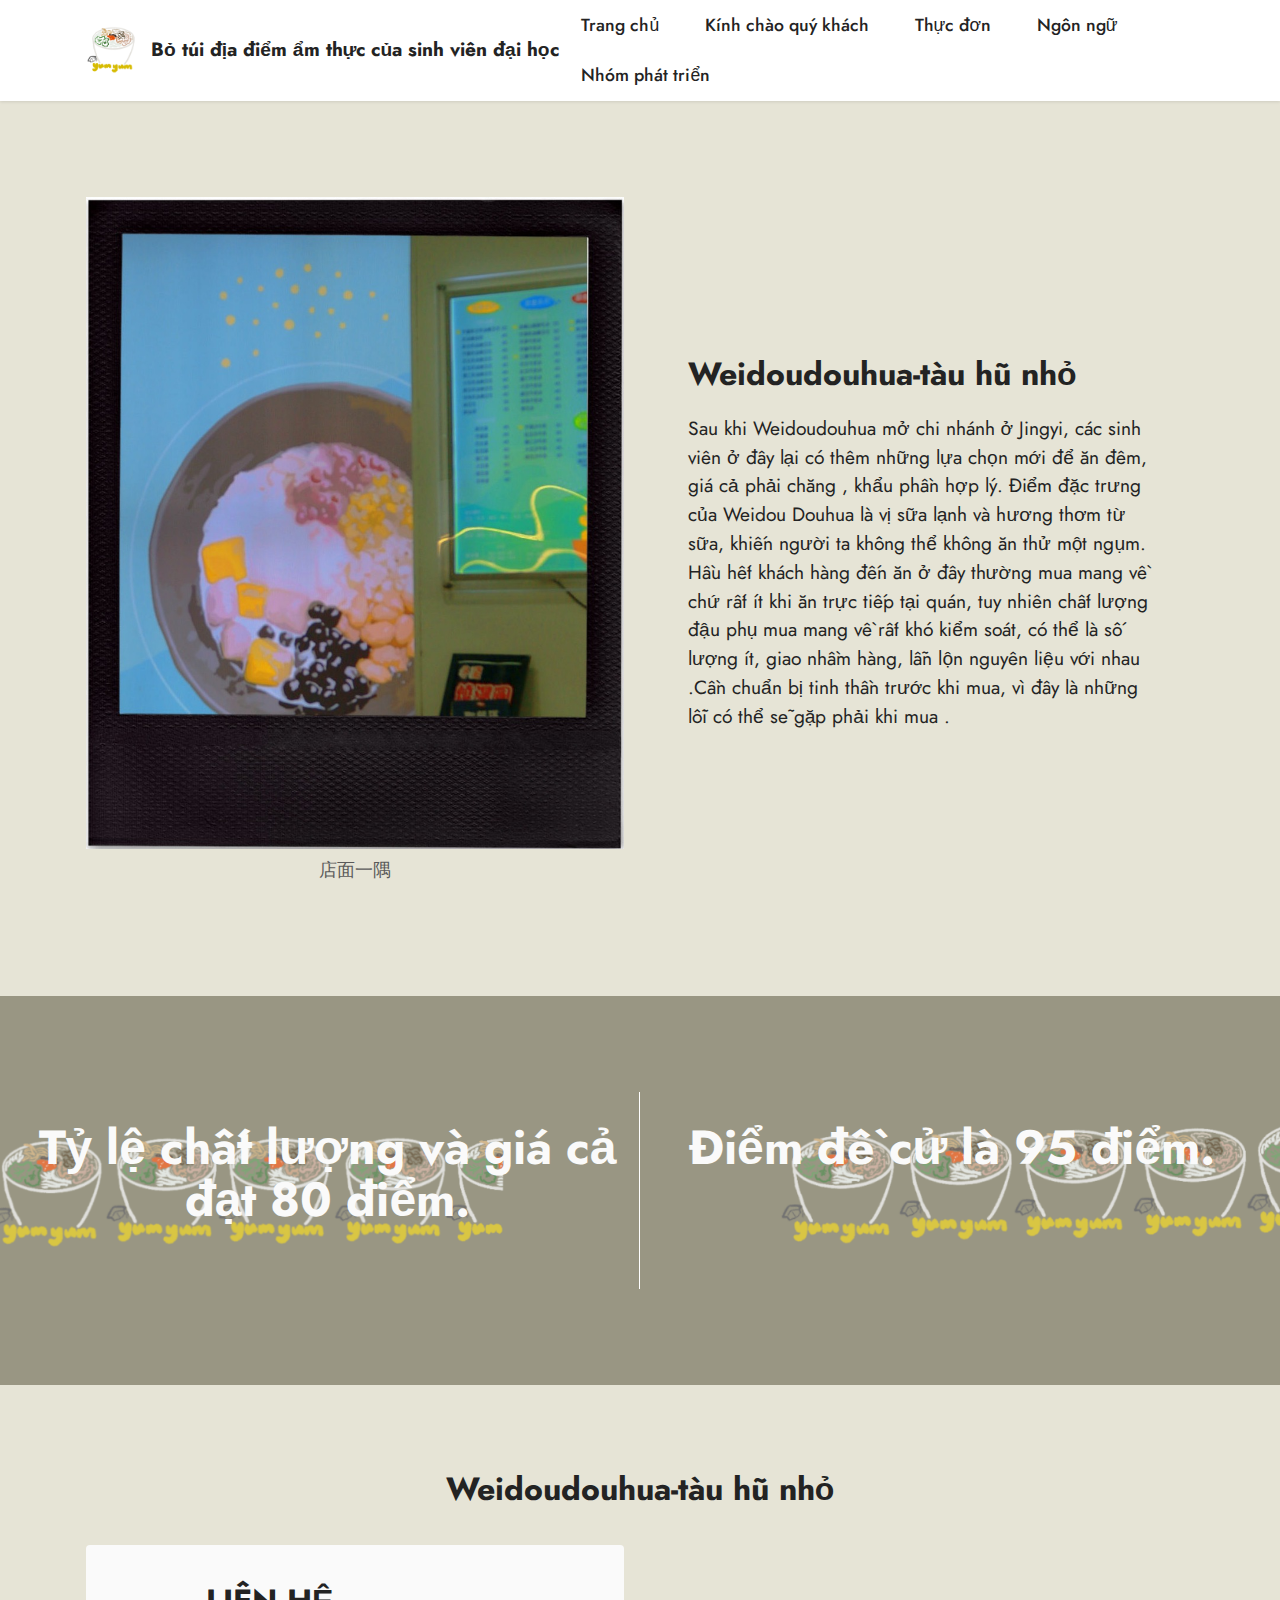
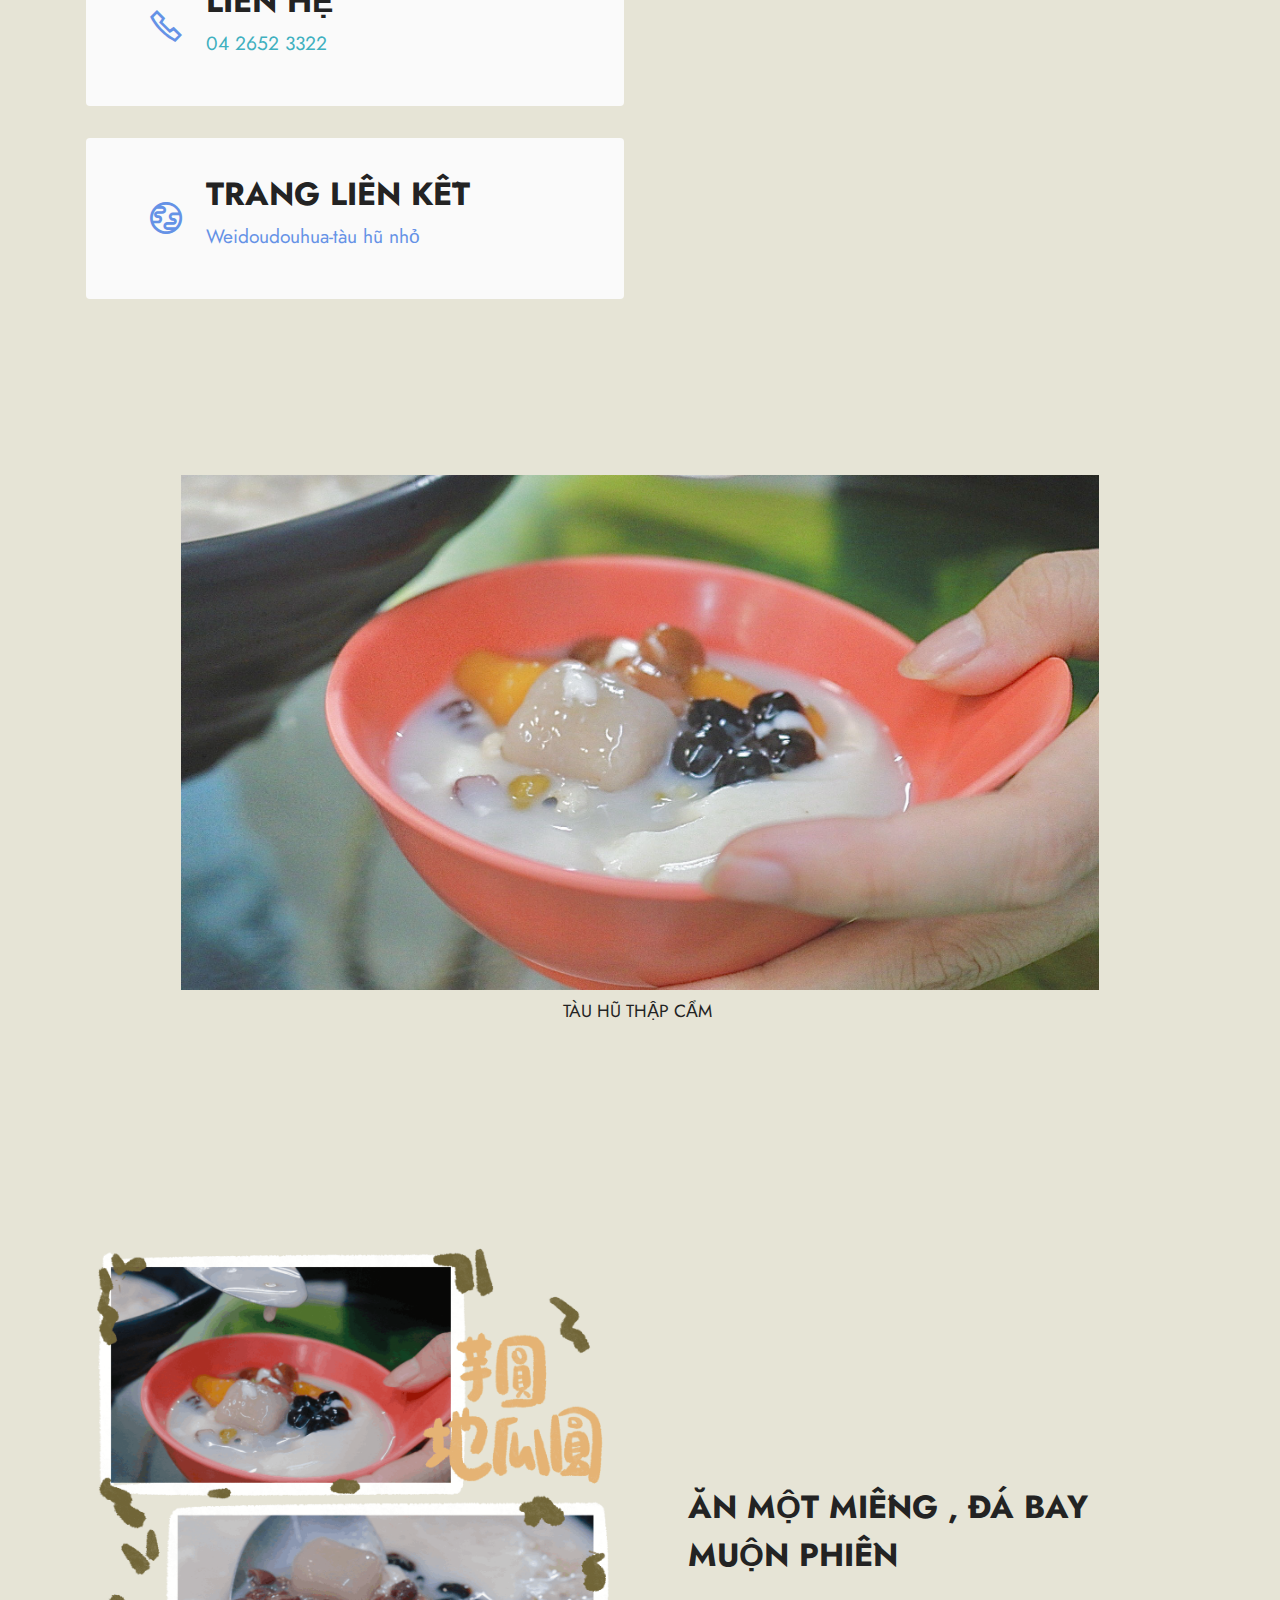
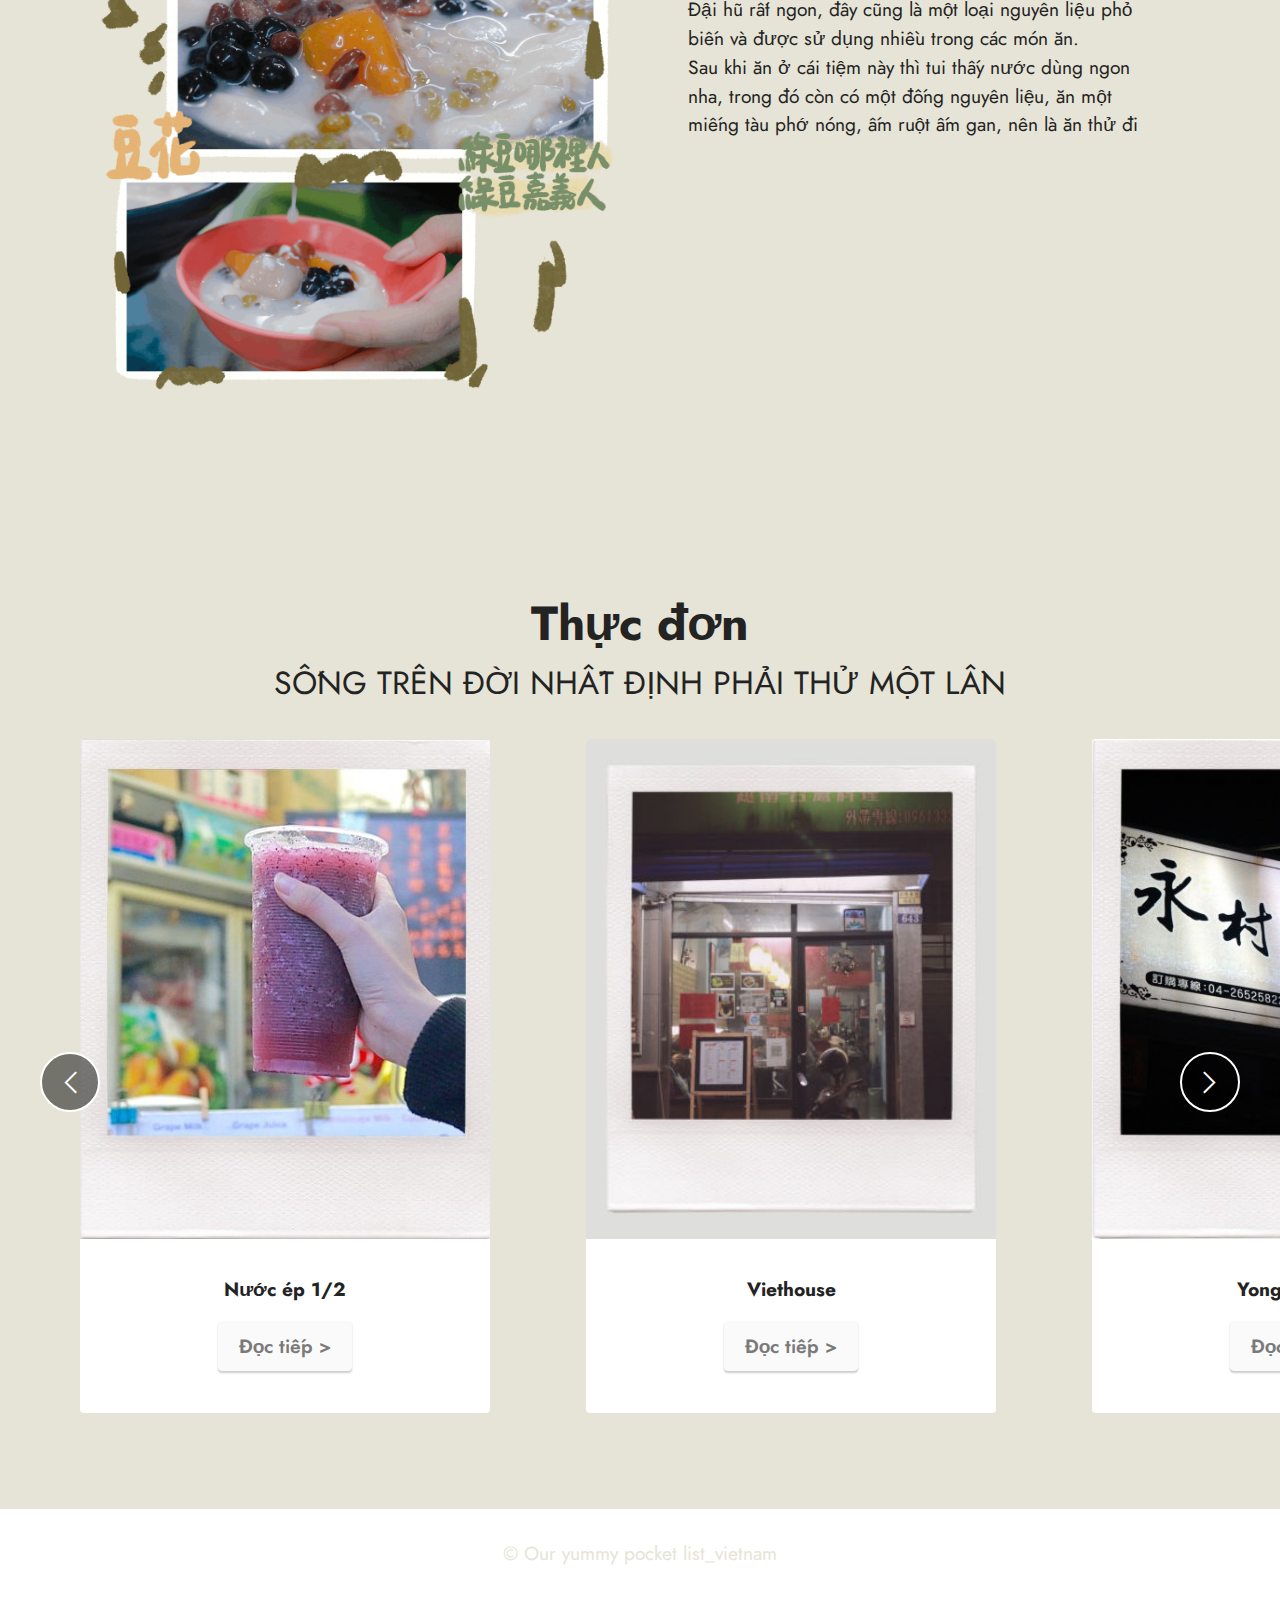
<file: page1.html>
<!DOCTYPE html>
<html  >
<head>
  <!-- Site made with Mobirise Website Builder v5.7.4, https://mobirise.com -->
  <meta charset="UTF-8">
  <meta http-equiv="X-UA-Compatible" content="IE=edge">
  <meta name="generator" content="Mobirise v5.7.4, mobirise.com">
  <meta name="viewport" content="width=device-width, initial-scale=1, minimum-scale=1">
  <link rel="shortcut icon" href="assets/images/img-634.png" type="image/x-icon">
  <meta name="description" content="">
  
  
  <title>WEIDOUDOUHUA</title>
  <link rel="stylesheet" href="assets/web/assets/mobirise-icons2/mobirise2.css">
  <link rel="stylesheet" href="assets/bootstrap/css/bootstrap.min.css">
  <link rel="stylesheet" href="assets/bootstrap/css/bootstrap-grid.min.css">
  <link rel="stylesheet" href="assets/bootstrap/css/bootstrap-reboot.min.css">
  <link rel="stylesheet" href="assets/dropdown/css/style.css">
  <link rel="stylesheet" href="assets/socicon/css/styles.css">
  <link rel="stylesheet" href="assets/theme/css/style.css">
  <link rel="preload" href="https://fonts.googleapis.com/css?family=Jost:100,200,300,400,500,600,700,800,900,100i,200i,300i,400i,500i,600i,700i,800i,900i&display=swap" as="style" onload="this.onload=null;this.rel='stylesheet'">
  <noscript><link rel="stylesheet" href="https://fonts.googleapis.com/css?family=Jost:100,200,300,400,500,600,700,800,900,100i,200i,300i,400i,500i,600i,700i,800i,900i&display=swap"></noscript>
  <link rel="preload" as="style" href="assets/mobirise/css/mbr-additional.css"><link rel="stylesheet" href="assets/mobirise/css/mbr-additional.css" type="text/css">

  
  
  
</head>
<body>
  
  <section data-bs-version="5.1" class="menu menu2 cid-tqVtWistrh" once="menu" id="menu2-k">
    
    <nav class="navbar navbar-dropdown navbar-expand-lg">
        <div class="container">
            <div class="navbar-brand">
                <span class="navbar-logo">
                    <a href="index.html#top">
                        <img src="assets/images/img-634.png" alt="Mobirise Website Builder" style="height: 3rem;">
                    </a>
                </span>
                <span class="navbar-caption-wrap"><a class="navbar-caption text-black text-primary display-7" href="index.html#slider2-c">Bỏ túi địa điểm ẩm thực của sinh viên đại học</a></span>
            </div>
            <button class="navbar-toggler" type="button" data-toggle="collapse" data-bs-toggle="collapse" data-target="#navbarSupportedContent" data-bs-target="#navbarSupportedContent" aria-controls="navbarNavAltMarkup" aria-expanded="false" aria-label="Toggle navigation">
                <div class="hamburger">
                    <span></span>
                    <span></span>
                    <span></span>
                    <span></span>
                </div>
            </button>
            <div class="collapse navbar-collapse" id="navbarSupportedContent">
                <ul class="navbar-nav nav-dropdown nav-right" data-app-modern-menu="true"><li class="nav-item"><a class="nav-link link text-black text-primary display-4" href="indexviet.html#slider2-c">Trang chủ</a></li>
                    <li class="nav-item"><a class="nav-link link text-black text-primary display-4" href="indexviet.html#content4-2">Kính chào quý khách</a></li>
                    <li class="nav-item"><a class="nav-link link text-black text-primary display-4" href="indexviet.html#slider6-g">Thực đơn</a>
                    </li><li class="nav-item"><a class="nav-link link text-black text-primary display-4" href="indexviet.html#clients2-h">Ngôn ngữ</a></li><li class="nav-item"><a class="nav-link link text-black text-primary display-4" href="indexviet.html#team1-7">Nhóm phát triển</a></li></ul>
                
                
            </div>
        </div>
    </nav>
</section>

<section data-bs-version="5.1" class="image1 cid-tsy5G3tSpG" id="image1-y">
    

    
    

    <div class="container">
        <div class="row align-items-center">
            <div class="col-12 col-lg-6">
                <div class="image-wrapper">
                    <img src="assets/images/b62ce9c8-58a0-49eb-9f51-6bebfd694317-1256x1256.jpeg" alt="Mobirise Website Builder">
                    <p class="mbr-description mbr-fonts-style pt-2 align-center display-4">店面一隅</p>
                </div>
            </div>
            <div class="col-12 col-lg">
                <div class="text-wrapper">
                    <h3 class="mbr-section-title mbr-fonts-style mb-3 display-5"><strong>Weidoudouhua-tàu hũ nhỏ</strong></h3>
                    <p class="mbr-text mbr-fonts-style display-7">Sau khi Weidoudouhua mở chi nhánh ở Jingyi, các sinh viên ở đây lại có thêm những lựa chọn mới để ăn đêm, giá cả phải chăng , khẩu phần hợp lý. Điểm đặc trưng của Weidou Douhua là vị sữa lạnh và hương thơm từ sữa,  khiến người ta không thể không ăn thử một ngụm. Hầu hết khách hàng đến ăn ở đây thường mua mang  về chứ rất ít khi ăn trực tiếp tại quán, tuy nhiên chất lượng đậu phụ mua mang về rất khó kiểm soát, có thể là số lượng ít, giao nhầm hàng, lẫn lộn nguyên liệu với nhau .Cần chuẩn bị tinh thần trước khi mua, vì đây là những lỗi có thể sẽ gặp phải khi mua .&nbsp;<br></p>
                </div>
            </div>
        </div>
    </div>
</section>

<section data-bs-version="5.1" class="info2 cid-tsy5Go1hzg" id="info2-z">
    

    
    <div class="mbr-overlay" style="opacity: 0.3; background-color: rgb(223, 223, 221);"></div>
    <div class="align-center container-fluid">
        <div class="row justify-content-center">
            <div class="card col-12 col-lg-6">
                <div class="wrapper">
                    <h3 class="mbr-section-title mb-4 mbr-fonts-style display-2"><strong>Tỷ lệ chất lượng và giá cả đạt 80 điểm.</strong></h3>
                    
                    
                </div>
            </div>
            <div class="col-12 col-lg-6">
                <div class="wrapper">
                    <h3 class="mbr-section-title mbr-fonts-style mb-4 display-2"><strong>Điểm đề cử là 95 điểm.</strong></h3>
                    
                    
                </div>
            </div>
        </div>
    </div>
</section>

<section data-bs-version="5.1" class="contacts3 map1 cid-tsy5GBcSRd" id="contacts3-10">

    

    
    
    <div class="container">
        <div class="mbr-section-head">
            <h3 class="mbr-section-title mbr-fonts-style align-center mb-0 display-5"><strong>Weidoudouhua-tàu hũ nhỏ</strong></h3>
            
        </div>
        <div class="row justify-content-center mt-4">
            <div class="card col-12 col-md-6">
                <div class="card-wrapper">
                    <div class="image-wrapper">
                        <span class="mbr-iconfont mobi-mbri-phone mobi-mbri"></span>
                    </div>
                    <div class="text-wrapper">
                        <h6 class="card-title mbr-fonts-style mb-1 display-5"><strong>LIÊN HỆ</strong></h6>
                        <p class="mbr-text mbr-fonts-style display-7">04 2652 3322</p>
                    </div>
                </div>
                <div class="card-wrapper">
                    <div class="image-wrapper">
                        <span class="mbr-iconfont mobi-mbri-globe mobi-mbri"></span>
                    </div>
                    <div class="text-wrapper">
                        <h6 class="card-title mbr-fonts-style mb-1 display-5"><strong>TRANG LIÊN KẾT</strong></h6>
                        <p class="mbr-text mbr-fonts-style display-7"><a href="https://www.facebook.com/profile.php?id=100054668040491" class="text-primary">Weidoudouhua-tàu hũ nhỏ</a></p>
                    </div>
                </div>
            </div>
            <div class="map-wrapper col-12 col-md-6">
                <div class="google-map"><iframe frameborder="0" style="border:0" src="https://www.google.com/maps/embed?pb=!1m18!1m12!1m3!1d3638.4238151086183!2d120.57300041494233!3d24.22695138435661!2m3!1f0!2f0!3f0!3m2!1i1024!2i768!4f13.1!3m3!1m2!1s0x346915aa8b830149%3A0x4735bd6307fee60f!2z5b6u6LGG6LGG6IqxKOmdnOWunOW6lyk!5e0!3m2!1szh-TW!2stw!4v1671997025146!5m2!1szh-TW!2stw" allowfullscreen=""></iframe></div>
            </div>
        </div>
    </div>
</section>

<section data-bs-version="5.1" class="image3 cid-tsy5GVcQih" id="image3-11">
    

    
    

    <div class="container">
        <div class="row justify-content-center">
            <div class="col-12 col-lg-10">
                <div class="image-wrapper">
                    <img src="assets/images/img-621-2048x1149.jpg" alt="Mobirise Website Builder">
                    <p class="mbr-description mbr-fonts-style mt-2 align-center display-4">TÀU HŨ THẬP CẨM&nbsp;</p>
                </div>
            </div>
        </div>
    </div>
</section>

<section data-bs-version="5.1" class="image1 cid-tsy5Hahjsw" id="image1-12">
    

    
    

    <div class="container">
        <div class="row align-items-center">
            <div class="col-12 col-lg-6">
                <div class="image-wrapper">
                    <img src="assets/images/img-709-1256x1807.png" alt="Mobirise Website Builder">
                    
                </div>
            </div>
            <div class="col-12 col-lg">
                <div class="text-wrapper">
                    <h3 class="mbr-section-title mbr-fonts-style mb-3 display-5"><strong>ĂN MỘT MIẾNG , ĐÁ BAY MUỘN PHIỀN</strong></h3>
                    <p class="mbr-text mbr-fonts-style display-7">Đậi hũ rất ngon, đây cũng là một loại nguyên liệu phỏ biến và được sử dụng nhiều trong các món ăn.
<br>Sau khi ăn ở cái tiệm này thì tui thấy nước dùng ngon nha, trong đó còn có một đống nguyên liệu, ăn một miếng tàu phớ nóng, ấm ruột ấm gan, nên là ăn thử đi&nbsp;<br></p>
                </div>
            </div>
        </div>
    </div>
</section>

<section data-bs-version="5.1" class="slider6 mbr-embla cid-tsy5HpzXBn" id="slider6-13">
    
    
    <div class="position-relative">
        <div class="mbr-section-head">
            <h4 class="mbr-section-title mbr-fonts-style align-center mb-0 display-2"><strong>Thực đơn</strong></h4>
            <h5 class="mbr-section-subtitle mbr-fonts-style align-center mb-0 mt-2 display-5">SỐNG TRÊN ĐỜI NHẤT ĐỊNH PHẢI THỬ MỘT LẦN</h5>
        </div>
        <div class="embla mt-4" data-skip-snaps="true" data-align="center" data-contain-scroll="trimSnaps" data-loop="true" data-auto-play="true" data-auto-play-interval="3" data-draggable="true">
            <div class="embla__viewport container-fluid">
                <div class="embla__container">
                    <div class="embla__slide slider-image item active" style="margin-left: 3rem; margin-right: 3rem;">
                        <div class="slide-content">
                            <div class="item-wrapper">
                                <div class="item-img">
                                    <img src="assets/images/2abb6703-3599-44a2-914f-c31e9ef9c022-600x600.jpeg" alt="Mobirise Website Builder" title="" data-slide-to="0" data-bs-slide-to="0">
                                </div>
                            </div>
                            <div class="item-content">
                                
                                <h6 class="item-subtitle mbr-fonts-style mt-1 display-7"><strong>Nước ép 1/2</strong></h6>
                                
                            </div>
                            <div class="mbr-section-btn item-footer mt-2"><a href="" class="btn item-btn btn-white display-7" target="_blank">Đọc tiếp&nbsp;&gt;</a></div>
                        </div>
                    </div>
                    <div class="embla__slide slider-image item" style="margin-left: 3rem; margin-right: 3rem;">
                        <div class="slide-content">
                            <div class="item-wrapper">
                                <div class="item-img">
                                    <img src="assets/images/1bdb8f2d-095b-4602-bcd3-5cc30f55a8aa-436x436.jpg" alt="Mobirise Website Builder" title="" data-slide-to="1" data-bs-slide-to="1">
                                </div>
                            </div>
                            <div class="item-content">
                                
                                <h6 class="item-subtitle mbr-fonts-style mt-1 display-7"><strong>Viethouse</strong></h6>
                                
                            </div>
                            <div class="mbr-section-btn item-footer mt-2"><a href="" class="btn item-btn btn-white display-7" target="_blank">Đọc tiếp &gt;</a></div>
                        </div>
                    </div>
                    <div class="embla__slide slider-image item" style="margin-left: 3rem; margin-right: 3rem;">
                        <div class="slide-content">
                            <div class="item-wrapper">
                                <div class="item-img">
                                    <img src="assets/images/4f0b6a95-b9a3-41aa-9430-6b5c0b8fabe5-600x600.jpeg" alt="Mobirise Website Builder" title="" data-slide-to="2" data-bs-slide-to="2">
                                </div>
                            </div>
                            <div class="item-content">
                                
                                <h6 class="item-subtitle mbr-fonts-style mt-1 display-7"><strong>Yongcunnong</strong></h6>
                                
                            </div>
                            <div class="mbr-section-btn item-footer mt-2"><a href="" class="btn item-btn btn-white display-7" target="_blank">Đọc tiếp&nbsp;&gt;</a></div>
                        </div>
                    </div>
                    <div class="embla__slide slider-image item" style="margin-left: 3rem; margin-right: 3rem;">
                        <div class="slide-content">
                            <div class="item-wrapper">
                                <div class="item-img">
                                    <img src="assets/images/88221adb-1496-4de0-8e82-42ca0547050a-600x600.jpeg" alt="Mobirise Website Builder" title="" data-slide-to="3" data-bs-slide-to="3">
                                </div>
                            </div>
                            <div class="item-content">
                                
                                <h6 class="item-subtitle mbr-fonts-style mt-1 display-7"><strong>HÀNH GIA - GÀ NƯỚNG MẬT&nbsp;</strong></h6>
                                
                            </div>
                            <div class="mbr-section-btn item-footer mt-2"><a href="" class="btn item-btn btn-white display-7" target="_blank">Đọc tiếp&nbsp;&gt;</a></div>
                        </div>
                    </div><div class="embla__slide slider-image item" style="margin-left: 3rem; margin-right: 3rem;">
                        <div class="slide-content">
                            <div class="item-wrapper">
                                <div class="item-img">
                                    <img src="assets/images/f6fc9eaa-9756-481c-b4cc-253535aa823e-433x433.jpg" alt="Mobirise Website Builder" title="" data-slide-to="4" data-bs-slide-to="4">
                                </div>
                            </div>
                            <div class="item-content">
                                
                                <h6 class="item-subtitle mbr-fonts-style mt-1 display-7"><strong>Vĩnh Đậu- YongDou</strong></h6>
                                
                            </div>
                            <div class="mbr-section-btn item-footer mt-2"><a href="" class="btn item-btn btn-white display-7" target="_blank">Đọc tiếp&nbsp;&gt;</a></div>
                        </div>
                    </div><div class="embla__slide slider-image item" style="margin-left: 3rem; margin-right: 3rem;">
                        <div class="slide-content">
                            <div class="item-wrapper">
                                <div class="item-img">
                                    <img src="assets/images/9c2fb2c6-bdda-42ee-a5f3-58882d8b5e0d-433x433.jpg" alt="Mobirise Website Builder" title="" data-slide-to="5" data-bs-slide-to="5">
                                </div>
                            </div>
                            <div class="item-content">
                                
                                <h6 class="item-subtitle mbr-fonts-style mt-1 display-7"><strong>Laodie - Cha</strong></h6>
                                
                            </div>
                            <div class="mbr-section-btn item-footer mt-2"><a href="" class="btn item-btn btn-white display-7" target="_blank">Đọc tiếp&nbsp;&gt;</a></div>
                        </div>
                    </div>
                </div>
            </div>
            <button class="embla__button embla__button--prev">
                <span class="mobi-mbri mobi-mbri-arrow-prev mbr-iconfont" aria-hidden="true"></span>
                <span class="sr-only visually-hidden visually-hidden">Previous</span>
            </button>
            <button class="embla__button embla__button--next">
                <span class="mobi-mbri mobi-mbri-arrow-next mbr-iconfont" aria-hidden="true"></span>
                <span class="sr-only visually-hidden visually-hidden">Next</span>
            </button>
        </div>
    </div>
</section>

<section data-bs-version="5.1" class="footer7 cid-tr0CLWF1OP" once="footers" id="footer7-l">

    

    

    <div class="container">
        <div class="media-container-row align-center mbr-white">
            <div class="col-12">
                <p class="mbr-text mb-0 mbr-fonts-style display-7">
                    © Our yummy pocket list_vietnam</p>
            </div>
        </div>
    </div>
</section> 
  
  
</body>
</html>
</file>
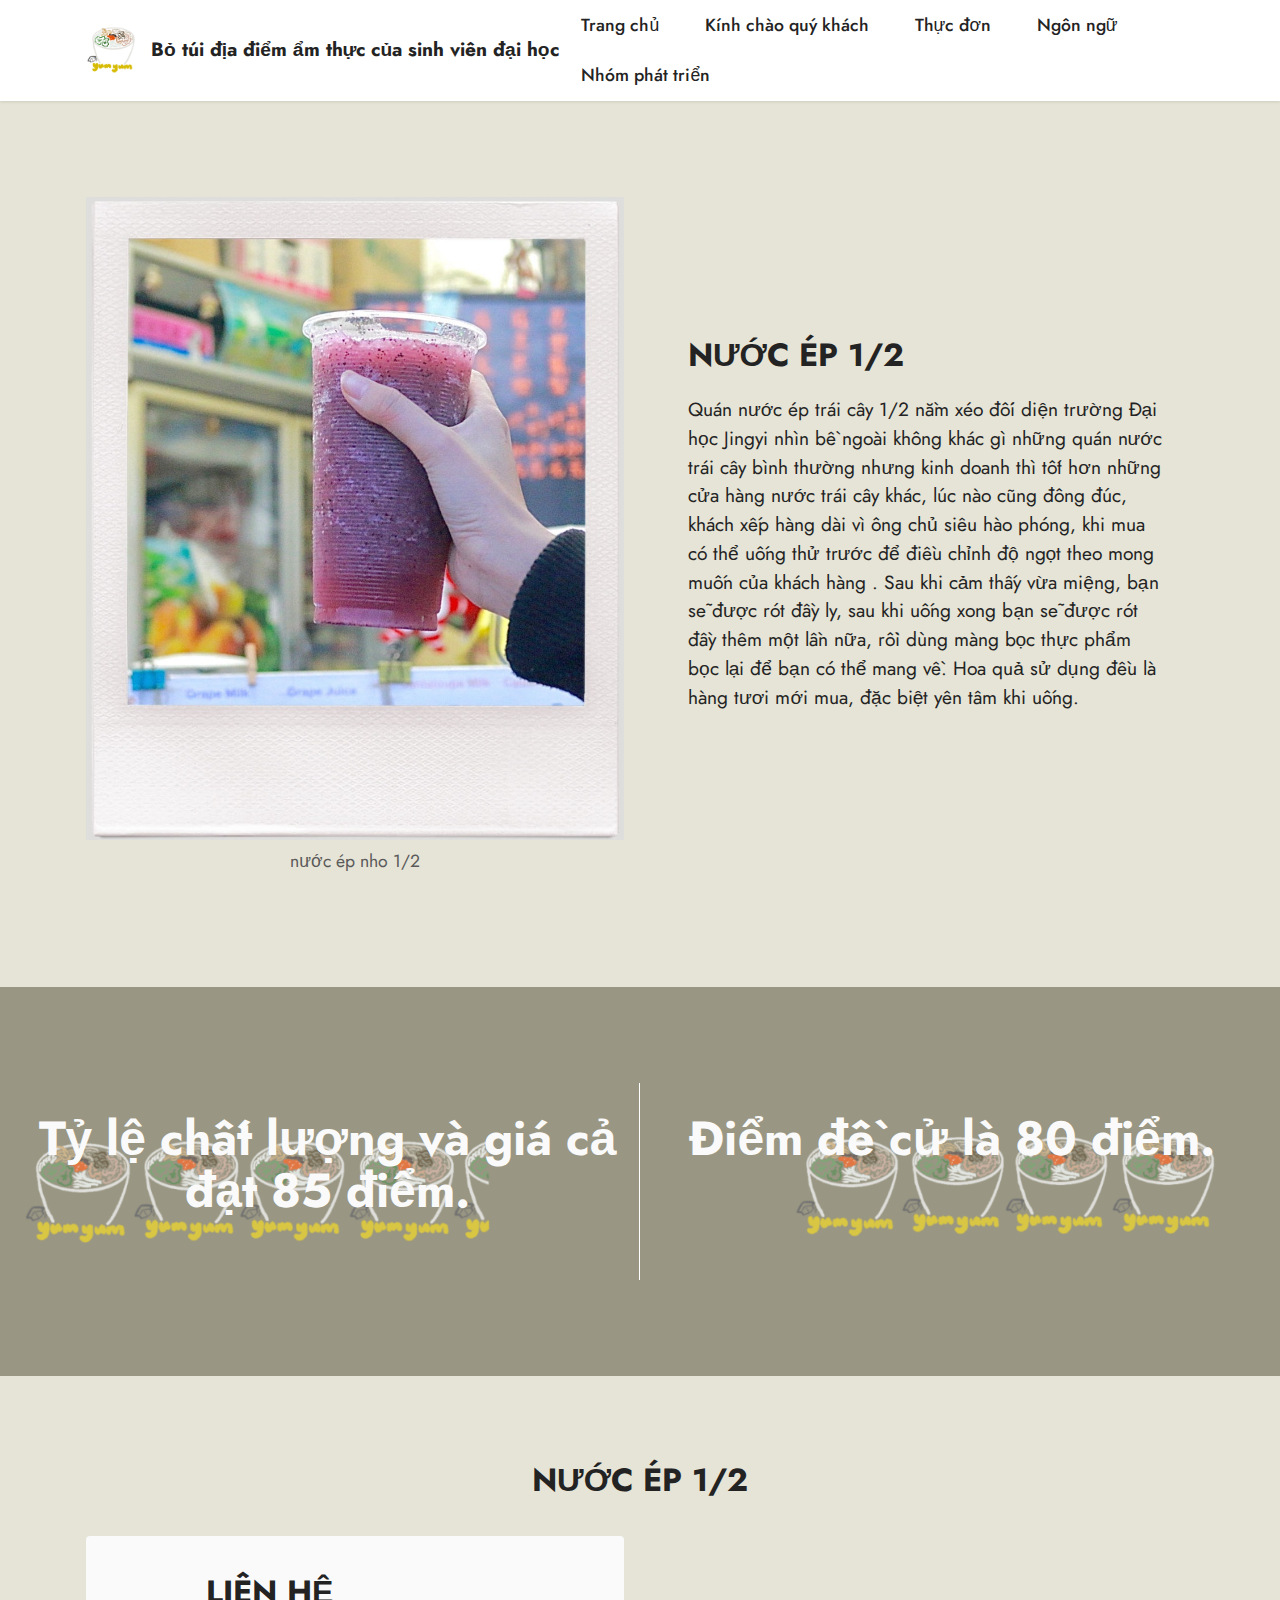
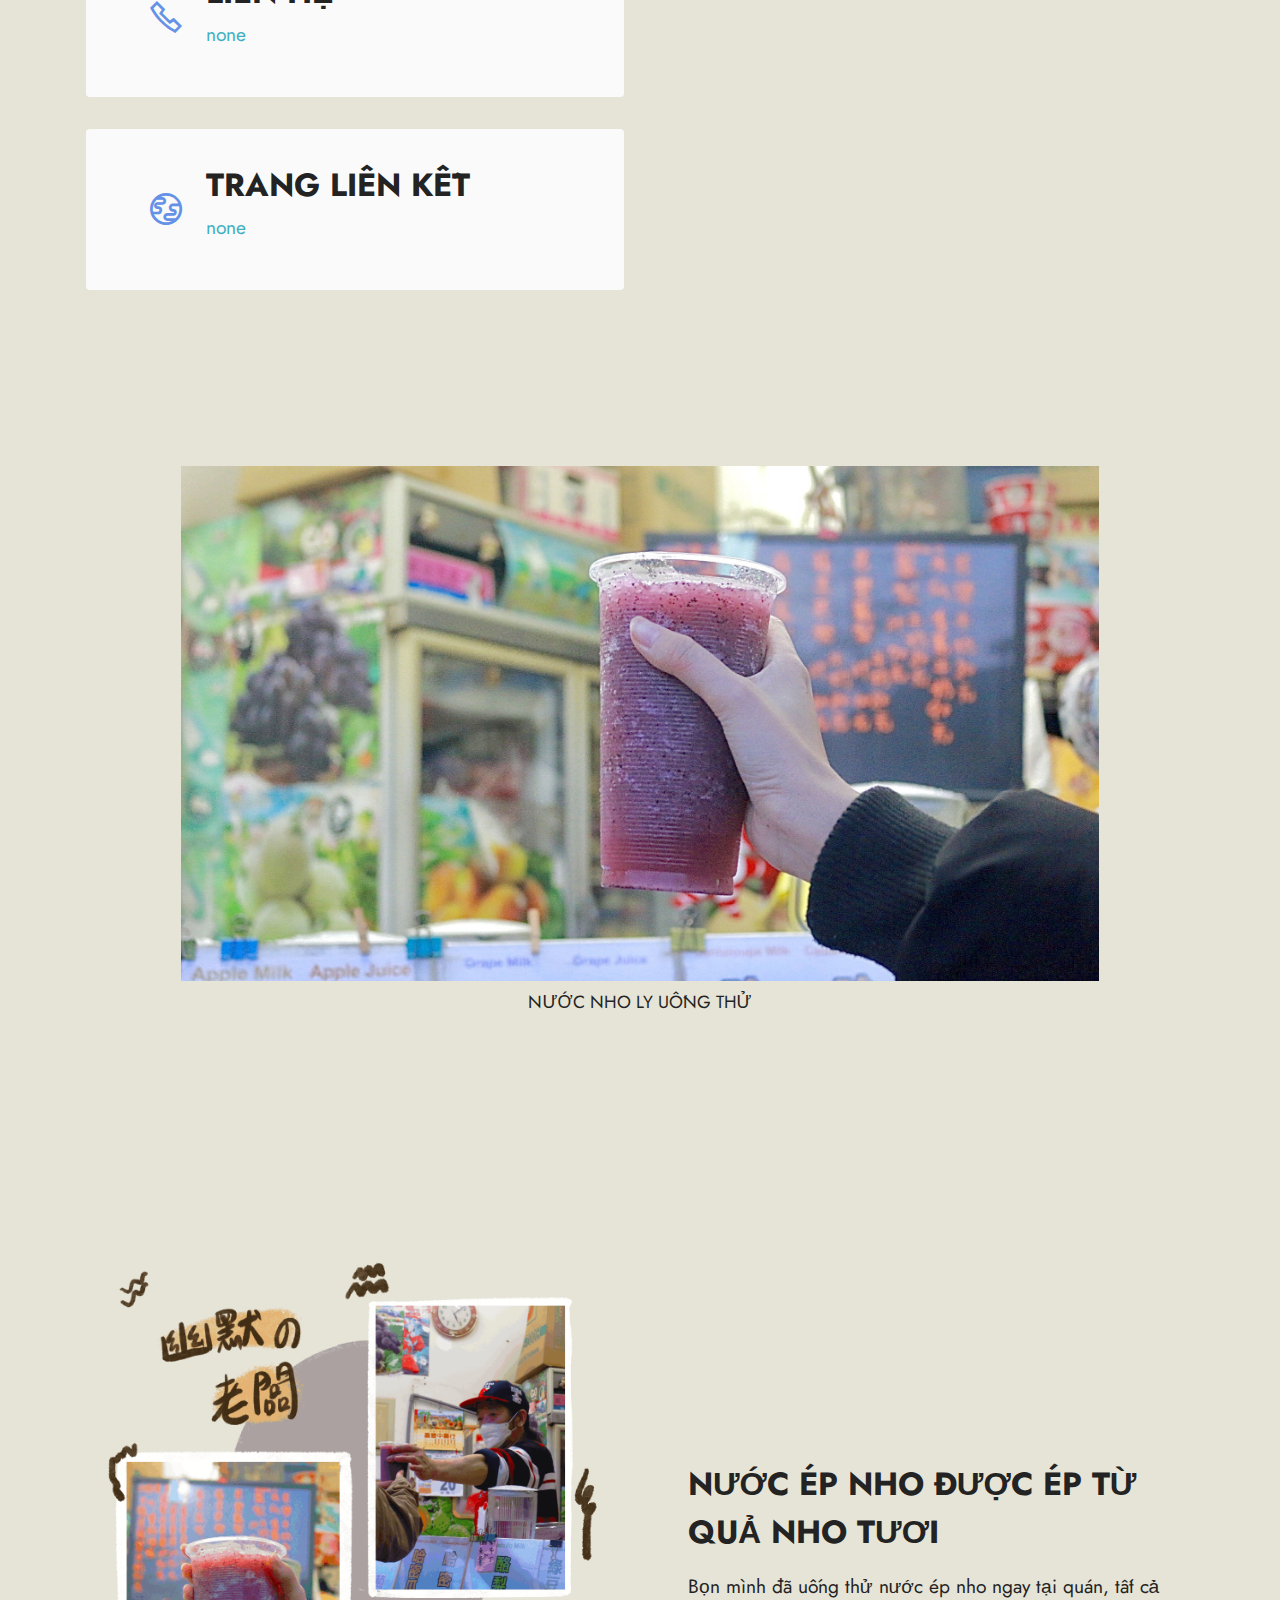
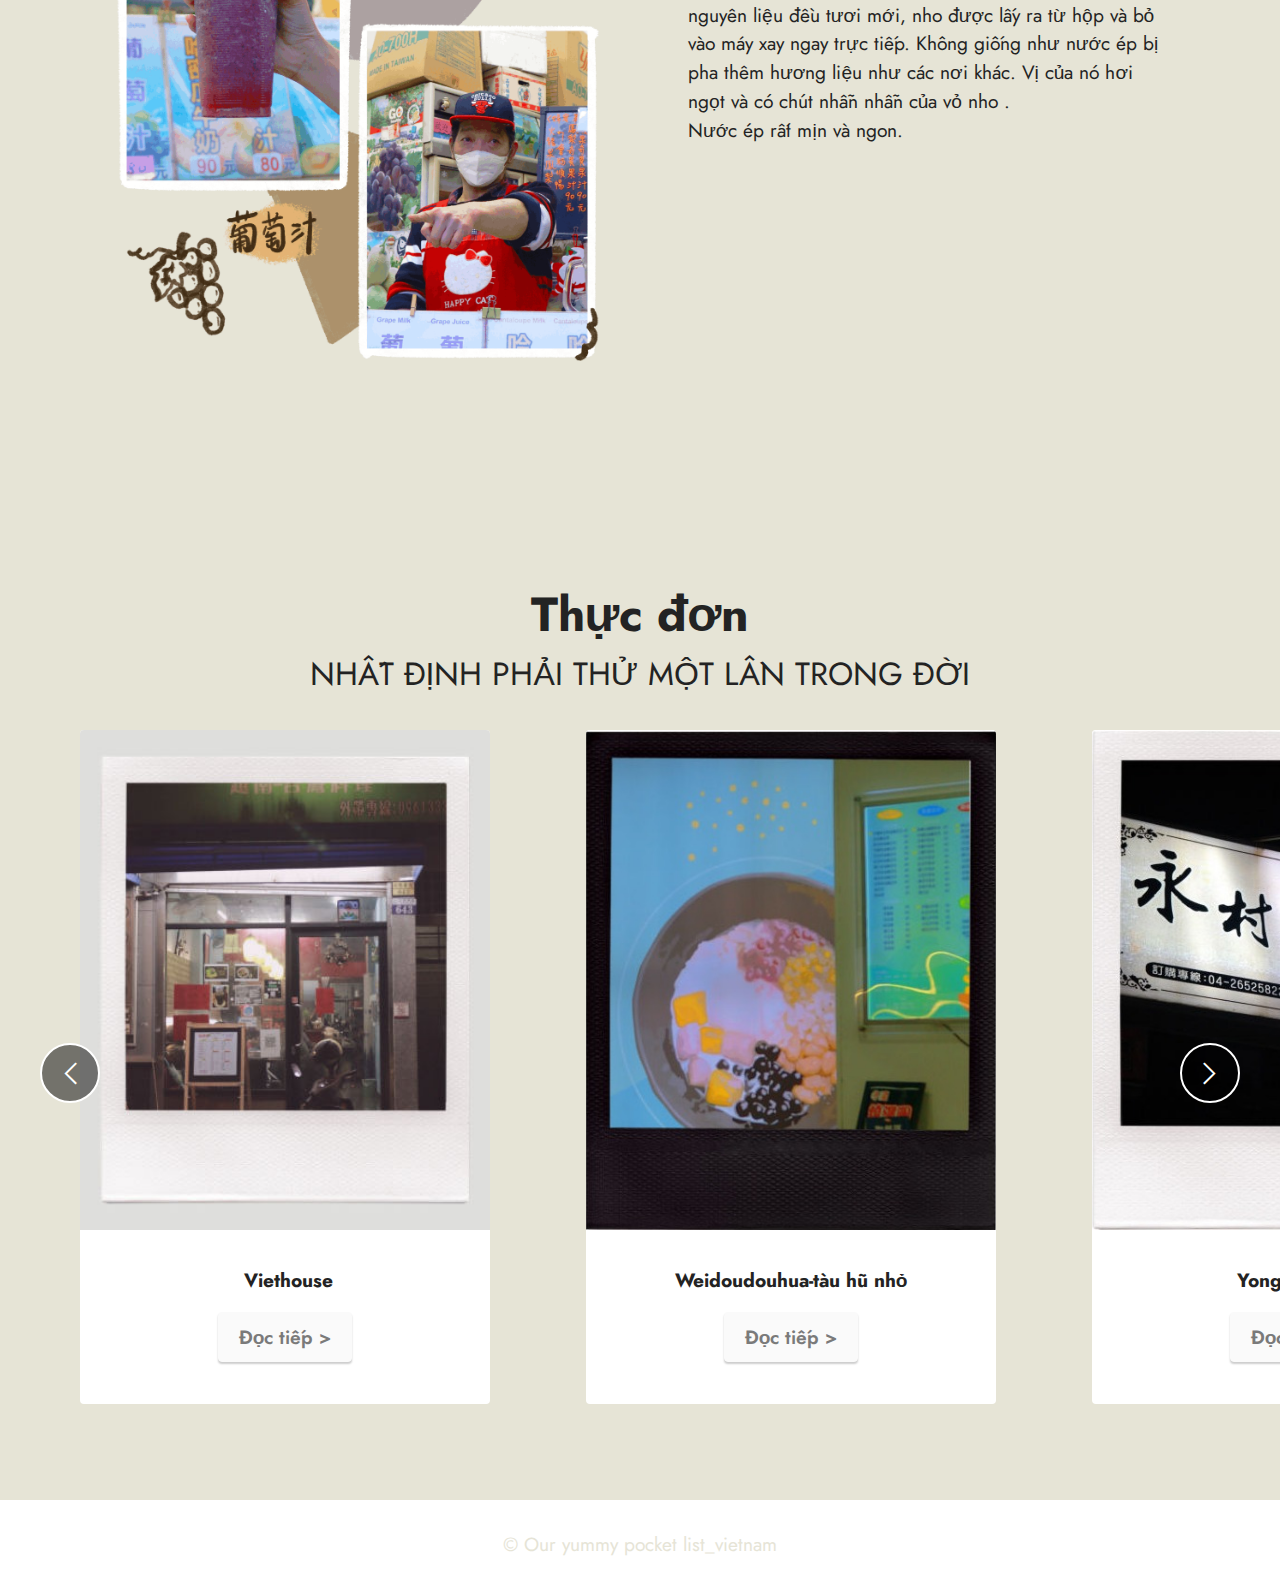
<file: page2.html>
<!DOCTYPE html>
<html  >
<head>
  <!-- Site made with Mobirise Website Builder v5.7.4, https://mobirise.com -->
  <meta charset="UTF-8">
  <meta http-equiv="X-UA-Compatible" content="IE=edge">
  <meta name="generator" content="Mobirise v5.7.4, mobirise.com">
  <meta name="viewport" content="width=device-width, initial-scale=1, minimum-scale=1">
  <link rel="shortcut icon" href="assets/images/img-634.png" type="image/x-icon">
  <meta name="description" content="">
  
  
  <title>NƯỚC ÉP 1/2</title>
  <link rel="stylesheet" href="assets/web/assets/mobirise-icons2/mobirise2.css">
  <link rel="stylesheet" href="assets/bootstrap/css/bootstrap.min.css">
  <link rel="stylesheet" href="assets/bootstrap/css/bootstrap-grid.min.css">
  <link rel="stylesheet" href="assets/bootstrap/css/bootstrap-reboot.min.css">
  <link rel="stylesheet" href="assets/dropdown/css/style.css">
  <link rel="stylesheet" href="assets/socicon/css/styles.css">
  <link rel="stylesheet" href="assets/theme/css/style.css">
  <link rel="preload" href="https://fonts.googleapis.com/css?family=Jost:100,200,300,400,500,600,700,800,900,100i,200i,300i,400i,500i,600i,700i,800i,900i&display=swap" as="style" onload="this.onload=null;this.rel='stylesheet'">
  <noscript><link rel="stylesheet" href="https://fonts.googleapis.com/css?family=Jost:100,200,300,400,500,600,700,800,900,100i,200i,300i,400i,500i,600i,700i,800i,900i&display=swap"></noscript>
  <link rel="preload" as="style" href="assets/mobirise/css/mbr-additional.css"><link rel="stylesheet" href="assets/mobirise/css/mbr-additional.css" type="text/css">

  
  
  
</head>
<body>
  
  <section data-bs-version="5.1" class="menu menu2 cid-tqVtWistrh" once="menu" id="menu2-m">
    
    <nav class="navbar navbar-dropdown navbar-expand-lg">
        <div class="container">
            <div class="navbar-brand">
                <span class="navbar-logo">
                    <a href="index.html#top">
                        <img src="assets/images/img-634.png" alt="Mobirise Website Builder" style="height: 3rem;">
                    </a>
                </span>
                <span class="navbar-caption-wrap"><a class="navbar-caption text-black text-primary display-7" href="index.html#slider2-c">Bỏ túi địa điểm ẩm thực của sinh viên đại học</a></span>
            </div>
            <button class="navbar-toggler" type="button" data-toggle="collapse" data-bs-toggle="collapse" data-target="#navbarSupportedContent" data-bs-target="#navbarSupportedContent" aria-controls="navbarNavAltMarkup" aria-expanded="false" aria-label="Toggle navigation">
                <div class="hamburger">
                    <span></span>
                    <span></span>
                    <span></span>
                    <span></span>
                </div>
            </button>
            <div class="collapse navbar-collapse" id="navbarSupportedContent">
                <ul class="navbar-nav nav-dropdown nav-right" data-app-modern-menu="true"><li class="nav-item"><a class="nav-link link text-black text-primary display-4" href="indexviet.html#slider2-c">Trang chủ</a></li>
                    <li class="nav-item"><a class="nav-link link text-black text-primary display-4" href="indexviet.html#content4-2">Kính chào quý khách</a></li>
                    <li class="nav-item"><a class="nav-link link text-black text-primary display-4" href="indexviet.html#slider6-g">Thực đơn</a>
                    </li><li class="nav-item"><a class="nav-link link text-black text-primary display-4" href="indexviet.html#clients2-h">Ngôn ngữ</a></li><li class="nav-item"><a class="nav-link link text-black text-primary display-4" href="indexviet.html#team1-7">Nhóm phát triển</a></li></ul>
                
                
            </div>
        </div>
    </nav>
</section>

<section data-bs-version="5.1" class="image1 cid-tsy5R4r6o6" id="image1-14">
    

    
    

    <div class="container">
        <div class="row align-items-center">
            <div class="col-12 col-lg-6">
                <div class="image-wrapper">
                    <img src="assets/images/2abb6703-3599-44a2-914f-c31e9ef9c022-1256x1256.jpeg" alt="Mobirise Website Builder">
                    <p class="mbr-description mbr-fonts-style pt-2 align-center display-4">nước ép nho 1/2</p>
                </div>
            </div>
            <div class="col-12 col-lg">
                <div class="text-wrapper">
                    <h3 class="mbr-section-title mbr-fonts-style mb-3 display-5"><strong>NƯỚC ÉP 1/2</strong></h3>
                    <p class="mbr-text mbr-fonts-style display-7">Quán nước ép trái cây 1/2 nằm xéo đối diện trường Đại học Jingyi nhìn bề ngoài không khác gì những quán nước trái cây bình thường nhưng kinh doanh thì tốt hơn những cửa hàng nước trái cây khác, lúc nào cũng đông đúc, khách xếp hàng dài vì ông chủ siêu hào phóng, khi mua có thể uống thử trước để điều chỉnh độ ngọt theo mong muốn của khách hàng . Sau khi cảm thấy vừa miệng, bạn sẽ được rót đầy ly, sau khi uống xong bạn sẽ được rót đầy thêm một lần nữa, rồi dùng màng bọc thực phẩm bọc lại để bạn có thể mang về. Hoa quả sử dụng đều là hàng tươi mới mua, đặc biệt yên tâm khi uống.<br>&nbsp;<br></p>
                </div>
            </div>
        </div>
    </div>
</section>

<section data-bs-version="5.1" class="info2 cid-tsy5RfYy3T" id="info2-15">
    

    
    <div class="mbr-overlay" style="opacity: 0.3; background-color: rgb(223, 223, 221);"></div>
    <div class="align-center container-fluid">
        <div class="row justify-content-center">
            <div class="card col-12 col-lg-6">
                <div class="wrapper">
                    <h3 class="mbr-section-title mb-4 mbr-fonts-style display-2"><strong>Tỷ lệ chất lượng và giá cả đạt 85 điểm.</strong></h3>
                    
                    
                </div>
            </div>
            <div class="col-12 col-lg-6">
                <div class="wrapper">
                    <h3 class="mbr-section-title mbr-fonts-style mb-4 display-2"><strong>Điểm đề cử là 80 điểm.</strong></h3>
                    
                    
                </div>
            </div>
        </div>
    </div>
</section>

<section data-bs-version="5.1" class="contacts3 map1 cid-tsy5Rt8ade" id="contacts3-16">

    

    
    
    <div class="container">
        <div class="mbr-section-head">
            <h3 class="mbr-section-title mbr-fonts-style align-center mb-0 display-5"><strong>NƯỚC ÉP 1/2</strong></h3>
            
        </div>
        <div class="row justify-content-center mt-4">
            <div class="card col-12 col-md-6">
                <div class="card-wrapper">
                    <div class="image-wrapper">
                        <span class="mbr-iconfont mobi-mbri-phone mobi-mbri"></span>
                    </div>
                    <div class="text-wrapper">
                        <h6 class="card-title mbr-fonts-style mb-1 display-5"><strong>LIÊN HỆ</strong></h6>
                        <p class="mbr-text mbr-fonts-style display-7">none</p>
                    </div>
                </div>
                <div class="card-wrapper">
                    <div class="image-wrapper">
                        <span class="mbr-iconfont mobi-mbri-globe mobi-mbri"></span>
                    </div>
                    <div class="text-wrapper">
                        <h6 class="card-title mbr-fonts-style mb-1 display-5"><strong>TRANG LIÊN KẾT</strong></h6>
                        <p class="mbr-text mbr-fonts-style display-7">none</p>
                    </div>
                </div>
            </div>
            <div class="map-wrapper col-12 col-md-6">
                <div class="google-map"><iframe frameborder="0" style="border:0" src="https://www.google.com/maps/embed?pb=!1m18!1m12!1m3!1d3638.4436345006466!2d120.57394071494238!3d24.226257784356896!2m3!1f0!2f0!3f0!3m2!1i1024!2i768!4f13.1!3m3!1m2!1s0x3469155d50e0250b%3A0xb7291ce20803c8fc!2zMuWIhuS5izHmnpzmsYHlkKc!5e0!3m2!1szh-TW!2stw!4v1671996814852!5m2!1szh-TW!2stw" allowfullscreen=""></iframe></div>
            </div>
        </div>
    </div>
</section>

<section data-bs-version="5.1" class="image3 cid-tsy5RLFDlw" id="image3-17">
    

    
    

    <div class="container">
        <div class="row justify-content-center">
            <div class="col-12 col-lg-10">
                <div class="image-wrapper">
                    <img src="assets/images/img-620-2048x1149.jpg" alt="Mobirise Website Builder">
                    <p class="mbr-description mbr-fonts-style mt-2 align-center display-4">NƯỚC NHO LY UỐNG THỬ</p>
                </div>
            </div>
        </div>
    </div>
</section>

<section data-bs-version="5.1" class="image1 cid-tsy5RXUDWw" id="image1-18">
    

    
    

    <div class="container">
        <div class="row align-items-center">
            <div class="col-12 col-lg-6">
                <div class="image-wrapper">
                    <img src="assets/images/img-682-1256x1807.png" alt="Mobirise Website Builder">
                    
                </div>
            </div>
            <div class="col-12 col-lg">
                <div class="text-wrapper">
                    <h3 class="mbr-section-title mbr-fonts-style mb-3 display-5"><strong>NƯỚC ÉP NHO ĐƯỢC ÉP TỪ QUẢ NHO TƯƠI</strong></h3>
                    <p class="mbr-text mbr-fonts-style display-7">Bọn mình đã uống thử nước ép nho ngay tại quán, tất cả nguyên liệu đều tươi mới, nho được lấy ra từ hộp và bỏ vào máy xay ngay trực tiếp. Không giống như nước ép bị pha thêm hương liệu như các nơi khác. Vị của nó hơi ngọt và có chút nhẫn nhẫn của vỏ nho .
<br>Nước ép rất mịn và ngon.&nbsp;<br></p>
                </div>
            </div>
        </div>
    </div>
</section>

<section data-bs-version="5.1" class="slider6 mbr-embla cid-tsy5S7UJDV" id="slider6-19">
    
    
    <div class="position-relative">
        <div class="mbr-section-head">
            <h4 class="mbr-section-title mbr-fonts-style align-center mb-0 display-2"><strong>Thực đơn</strong></h4>
            <h5 class="mbr-section-subtitle mbr-fonts-style align-center mb-0 mt-2 display-5">NHẤT ĐỊNH PHẢI THỬ MỘT LẦN TRONG ĐỜI</h5>
        </div>
        <div class="embla mt-4" data-skip-snaps="true" data-align="center" data-contain-scroll="trimSnaps" data-loop="true" data-auto-play="true" data-auto-play-interval="3" data-draggable="true">
            <div class="embla__viewport container-fluid">
                <div class="embla__container">
                    <div class="embla__slide slider-image item active" style="margin-left: 3rem; margin-right: 3rem;">
                        <div class="slide-content">
                            <div class="item-wrapper">
                                <div class="item-img">
                                    <img src="assets/images/1bdb8f2d-095b-4602-bcd3-5cc30f55a8aa-447x447.jpg" alt="Mobirise Website Builder" title="" data-slide-to="0" data-bs-slide-to="0">
                                </div>
                            </div>
                            <div class="item-content">
                                
                                <h6 class="item-subtitle mbr-fonts-style mt-1 display-7"><strong>&nbsp;Viethouse</strong></h6>
                                
                            </div>
                            <div class="mbr-section-btn item-footer mt-2"><a href="page5.html#image1-1m" class="btn item-btn btn-white display-7" target="_blank">Đọc tiếp&nbsp;&gt;</a></div>
                        </div>
                    </div>
                    <div class="embla__slide slider-image item" style="margin-left: 3rem; margin-right: 3rem;">
                        <div class="slide-content">
                            <div class="item-wrapper">
                                <div class="item-img">
                                    <img src="assets/images/b62ce9c8-58a0-49eb-9f51-6bebfd694317-600x600.jpeg" alt="Mobirise Website Builder" title="" data-slide-to="1" data-bs-slide-to="1">
                                </div>
                            </div>
                            <div class="item-content">
                                
                                <h6 class="item-subtitle mbr-fonts-style mt-1 display-7"><strong>Weidoudouhua-tàu hũ nhỏ</strong></h6>
                                
                            </div>
                            <div class="mbr-section-btn item-footer mt-2"><a href="page1.html#image1-y" class="btn item-btn btn-white display-7" target="_blank">Đọc tiếp &gt;</a></div>
                        </div>
                    </div>
                    <div class="embla__slide slider-image item" style="margin-left: 3rem; margin-right: 3rem;">
                        <div class="slide-content">
                            <div class="item-wrapper">
                                <div class="item-img">
                                    <img src="assets/images/4f0b6a95-b9a3-41aa-9430-6b5c0b8fabe5-600x600.jpeg" alt="Mobirise Website Builder" title="" data-slide-to="2" data-bs-slide-to="2">
                                </div>
                            </div>
                            <div class="item-content">
                                
                                <h6 class="item-subtitle mbr-fonts-style mt-1 display-7"><strong>Yongcunnong</strong></h6>
                                
                            </div>
                            <div class="mbr-section-btn item-footer mt-2"><a href="page4.html#image1-1g" class="btn item-btn btn-white display-7" target="_blank">Đọc tiếp&nbsp;&gt;</a></div>
                        </div>
                    </div>
                    <div class="embla__slide slider-image item" style="margin-left: 3rem; margin-right: 3rem;">
                        <div class="slide-content">
                            <div class="item-wrapper">
                                <div class="item-img">
                                    <img src="assets/images/88221adb-1496-4de0-8e82-42ca0547050a-600x600.jpeg" alt="Mobirise Website Builder" title="" data-slide-to="3" data-bs-slide-to="3">
                                </div>
                            </div>
                            <div class="item-content">
                                
                                <h6 class="item-subtitle mbr-fonts-style mt-1 display-7"><strong>HÀNH GIA - GÀ NƯỚNG MẬT&nbsp;</strong></h6>
                                
                            </div>
                            <div class="mbr-section-btn item-footer mt-2"><a href="page3.html#image1-1a" class="btn item-btn btn-white display-7" target="_blank">Đọc tiếp&nbsp;&gt;</a></div>
                        </div>
                    </div><div class="embla__slide slider-image item" style="margin-left: 3rem; margin-right: 3rem;">
                        <div class="slide-content">
                            <div class="item-wrapper">
                                <div class="item-img">
                                    <img src="assets/images/f6fc9eaa-9756-481c-b4cc-253535aa823e-433x433.jpg" alt="Mobirise Website Builder" title="" data-slide-to="4" data-bs-slide-to="4">
                                </div>
                            </div>
                            <div class="item-content">
                                
                                <h6 class="item-subtitle mbr-fonts-style mt-1 display-7"><strong>Vĩnh Đậu- YongDou</strong></h6>
                                
                            </div>
                            <div class="mbr-section-btn item-footer mt-2"><a href="page7.html#image1-1y" class="btn item-btn btn-white display-7" target="_blank">Đọc tiếp&nbsp;&gt;</a></div>
                        </div>
                    </div><div class="embla__slide slider-image item" style="margin-left: 3rem; margin-right: 3rem;">
                        <div class="slide-content">
                            <div class="item-wrapper">
                                <div class="item-img">
                                    <img src="assets/images/9c2fb2c6-bdda-42ee-a5f3-58882d8b5e0d-433x433.jpg" alt="Mobirise Website Builder" title="" data-slide-to="5" data-bs-slide-to="5">
                                </div>
                            </div>
                            <div class="item-content">
                                
                                <h6 class="item-subtitle mbr-fonts-style mt-1 display-7"><strong>Laodie - Cha</strong></h6>
                                
                            </div>
                            <div class="mbr-section-btn item-footer mt-2"><a href="page6.html#image1-1s" class="btn item-btn btn-white display-7" target="_blank">Đọc tiếp&nbsp;&gt;</a></div>
                        </div>
                    </div>
                </div>
            </div>
            <button class="embla__button embla__button--prev">
                <span class="mobi-mbri mobi-mbri-arrow-prev mbr-iconfont" aria-hidden="true"></span>
                <span class="sr-only visually-hidden visually-hidden">Previous</span>
            </button>
            <button class="embla__button embla__button--next">
                <span class="mobi-mbri mobi-mbri-arrow-next mbr-iconfont" aria-hidden="true"></span>
                <span class="sr-only visually-hidden visually-hidden">Next</span>
            </button>
        </div>
    </div>
</section>

<section data-bs-version="5.1" class="footer7 cid-tr0CLWF1OP" once="footers" id="footer7-n">

    

    

    <div class="container">
        <div class="media-container-row align-center mbr-white">
            <div class="col-12">
                <p class="mbr-text mb-0 mbr-fonts-style display-7">
                    © Our yummy pocket list_vietnam</p>
            </div>
        </div>
    </div>
</section>  
  
  
</body>
</html>
</file>
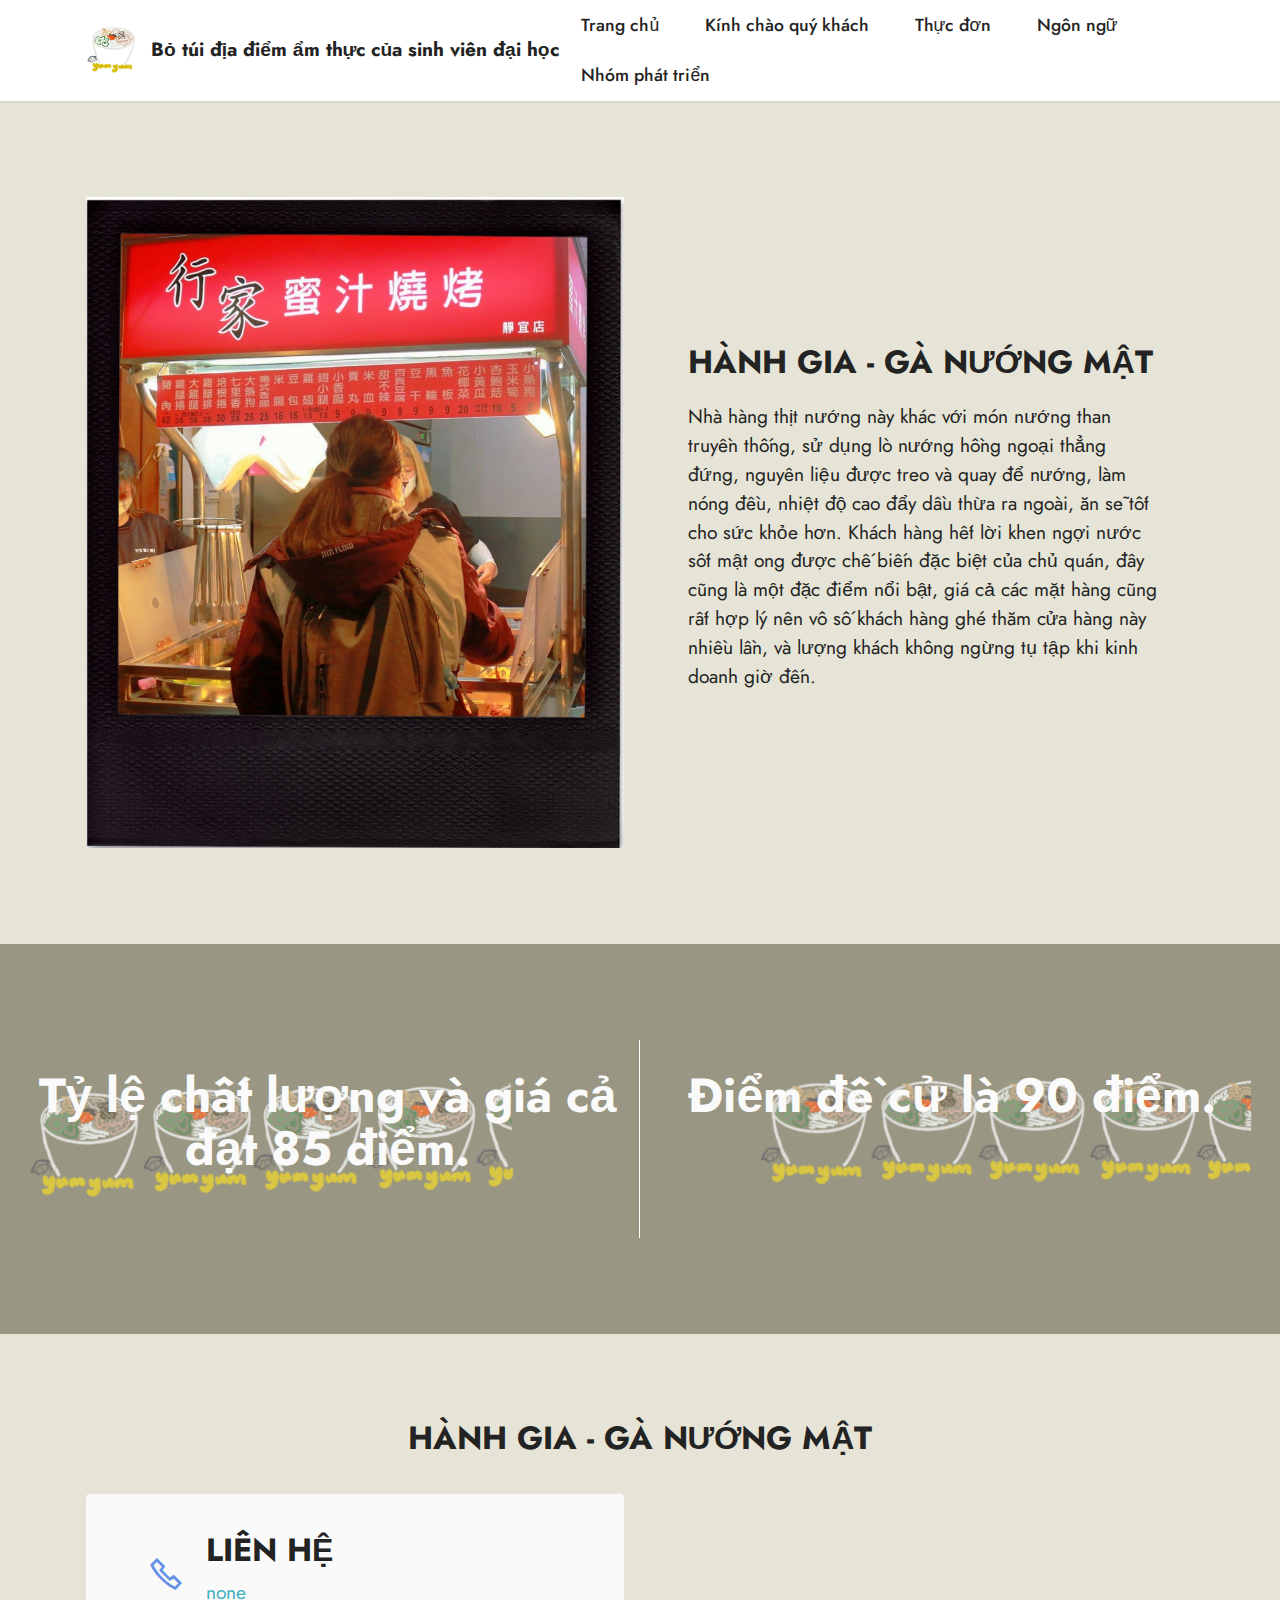
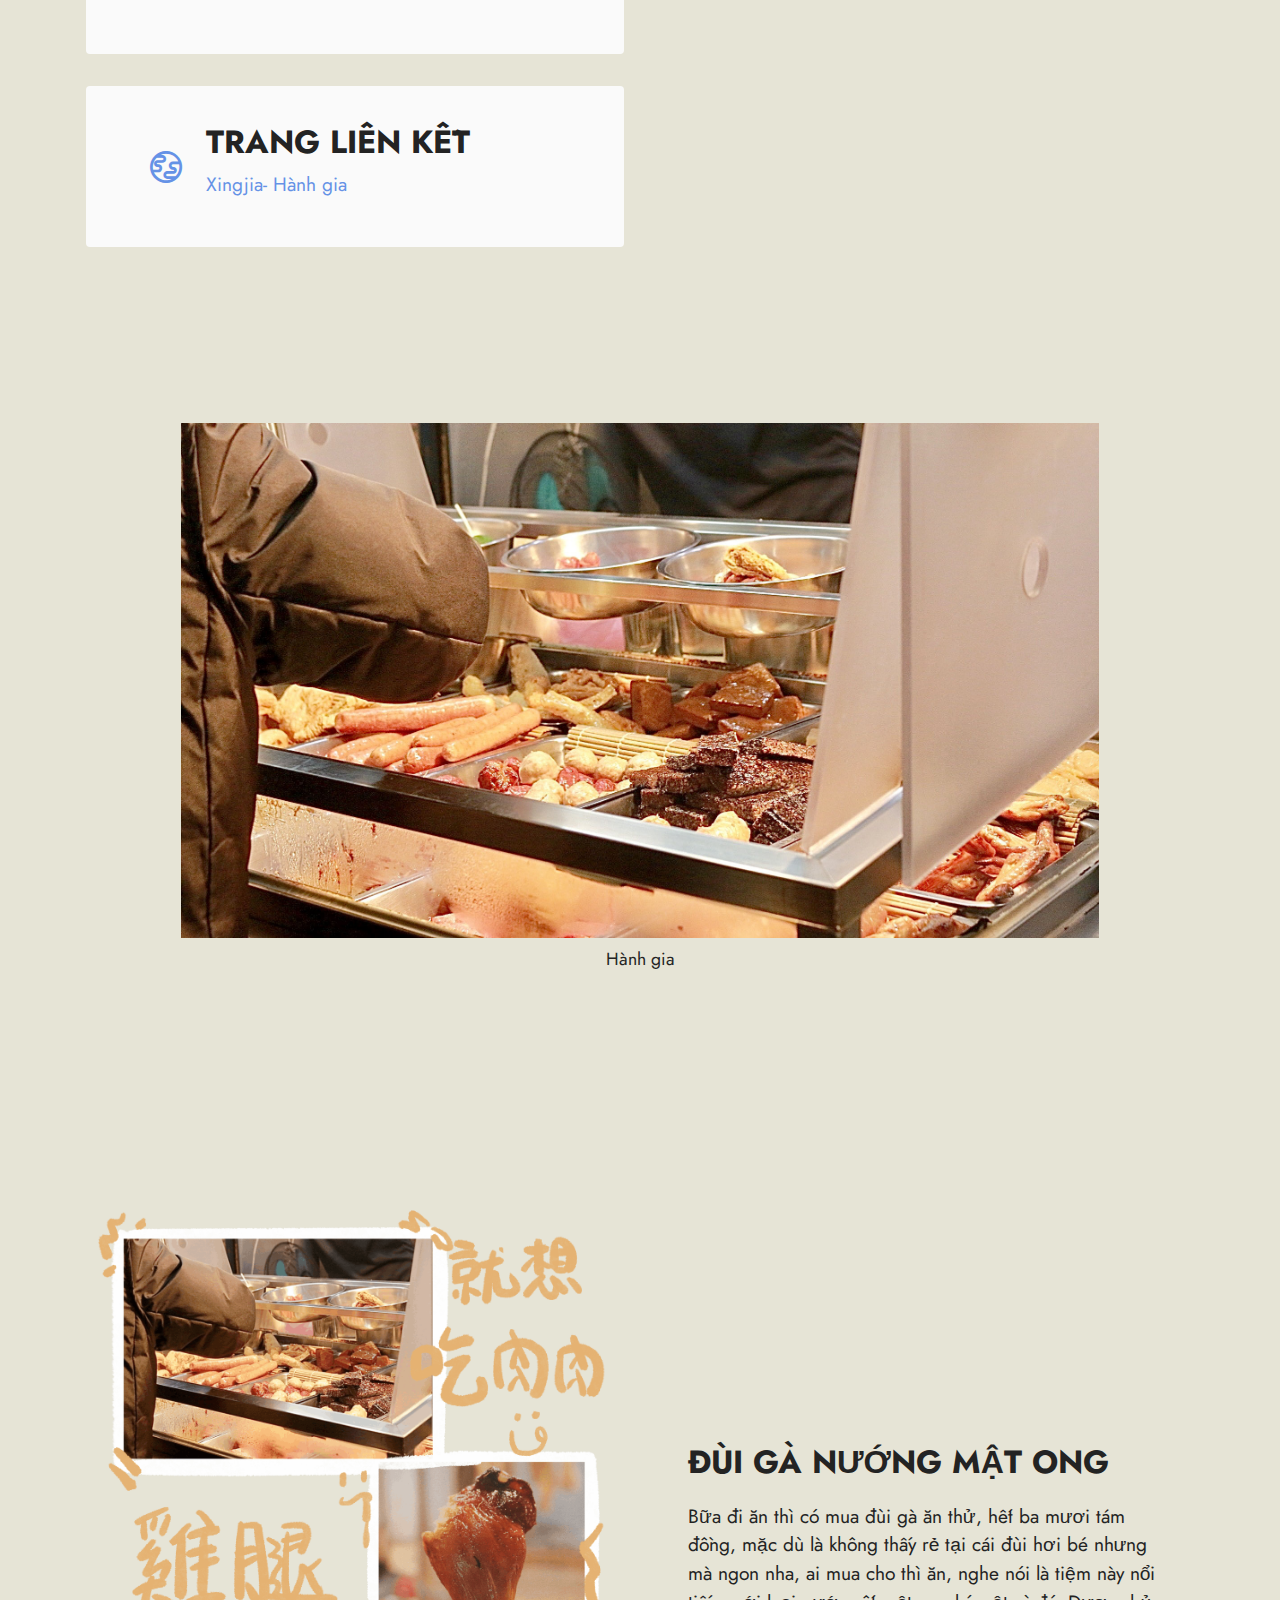
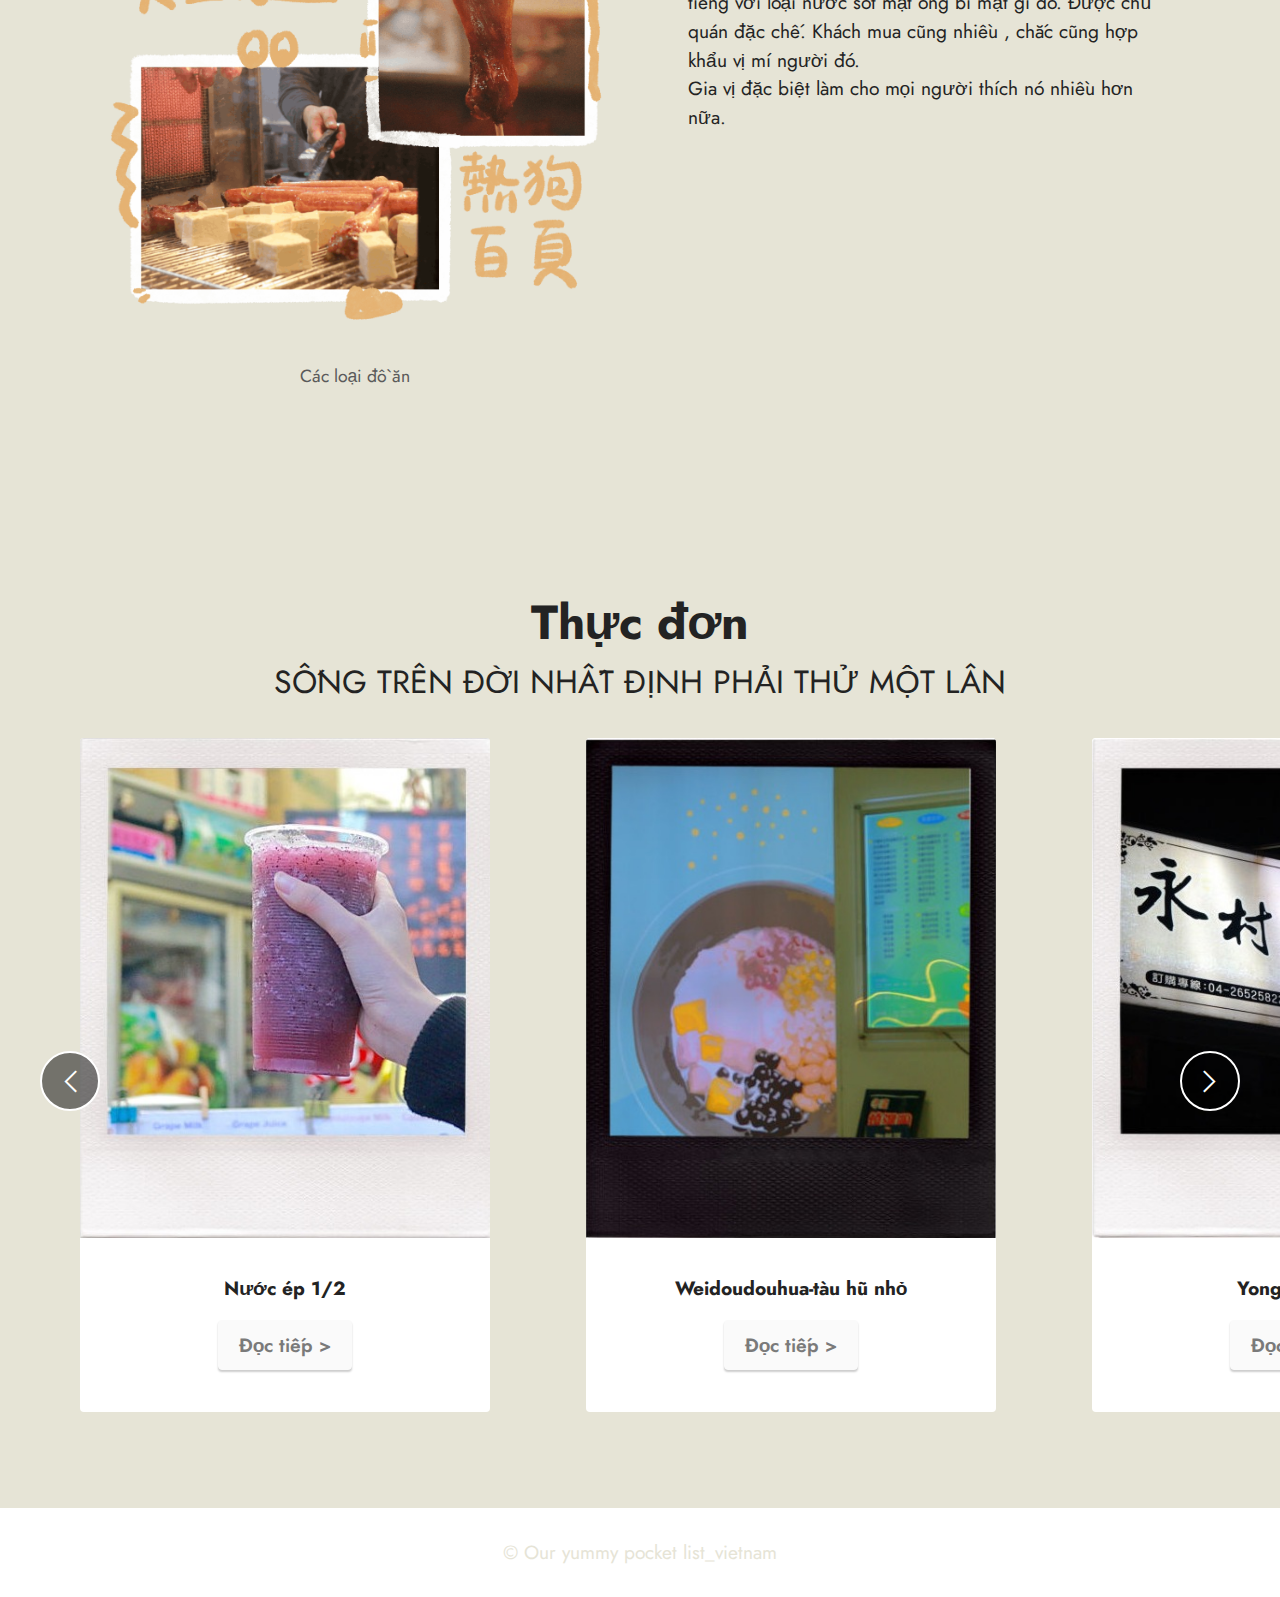
<file: page3.html>
<!DOCTYPE html>
<html  >
<head>
  <!-- Site made with Mobirise Website Builder v5.7.4, https://mobirise.com -->
  <meta charset="UTF-8">
  <meta http-equiv="X-UA-Compatible" content="IE=edge">
  <meta name="generator" content="Mobirise v5.7.4, mobirise.com">
  <meta name="viewport" content="width=device-width, initial-scale=1, minimum-scale=1">
  <link rel="shortcut icon" href="assets/images/img-634.png" type="image/x-icon">
  <meta name="description" content="">
  
  
  <title>HÀNH GIA - GÀ NƯỚNG MẬT</title>
  <link rel="stylesheet" href="assets/web/assets/mobirise-icons2/mobirise2.css">
  <link rel="stylesheet" href="assets/bootstrap/css/bootstrap.min.css">
  <link rel="stylesheet" href="assets/bootstrap/css/bootstrap-grid.min.css">
  <link rel="stylesheet" href="assets/bootstrap/css/bootstrap-reboot.min.css">
  <link rel="stylesheet" href="assets/dropdown/css/style.css">
  <link rel="stylesheet" href="assets/socicon/css/styles.css">
  <link rel="stylesheet" href="assets/theme/css/style.css">
  <link rel="preload" href="https://fonts.googleapis.com/css?family=Jost:100,200,300,400,500,600,700,800,900,100i,200i,300i,400i,500i,600i,700i,800i,900i&display=swap" as="style" onload="this.onload=null;this.rel='stylesheet'">
  <noscript><link rel="stylesheet" href="https://fonts.googleapis.com/css?family=Jost:100,200,300,400,500,600,700,800,900,100i,200i,300i,400i,500i,600i,700i,800i,900i&display=swap"></noscript>
  <link rel="preload" as="style" href="assets/mobirise/css/mbr-additional.css"><link rel="stylesheet" href="assets/mobirise/css/mbr-additional.css" type="text/css">

  
  
  
</head>
<body>
  
  <section data-bs-version="5.1" class="menu menu2 cid-tqVtWistrh" once="menu" id="menu2-o">
    
    <nav class="navbar navbar-dropdown navbar-expand-lg">
        <div class="container">
            <div class="navbar-brand">
                <span class="navbar-logo">
                    <a href="index.html#top">
                        <img src="assets/images/img-634.png" alt="Mobirise Website Builder" style="height: 3rem;">
                    </a>
                </span>
                <span class="navbar-caption-wrap"><a class="navbar-caption text-black text-primary display-7" href="index.html#slider2-c">Bỏ túi địa điểm ẩm thực của sinh viên đại học</a></span>
            </div>
            <button class="navbar-toggler" type="button" data-toggle="collapse" data-bs-toggle="collapse" data-target="#navbarSupportedContent" data-bs-target="#navbarSupportedContent" aria-controls="navbarNavAltMarkup" aria-expanded="false" aria-label="Toggle navigation">
                <div class="hamburger">
                    <span></span>
                    <span></span>
                    <span></span>
                    <span></span>
                </div>
            </button>
            <div class="collapse navbar-collapse" id="navbarSupportedContent">
                <ul class="navbar-nav nav-dropdown nav-right" data-app-modern-menu="true"><li class="nav-item"><a class="nav-link link text-black text-primary display-4" href="indexviet.html#slider2-c">Trang chủ</a></li>
                    <li class="nav-item"><a class="nav-link link text-black text-primary display-4" href="indexviet.html#content4-2">Kính chào quý khách</a></li>
                    <li class="nav-item"><a class="nav-link link text-black text-primary display-4" href="indexviet.html#slider6-g">Thực đơn</a>
                    </li><li class="nav-item"><a class="nav-link link text-black text-primary display-4" href="indexviet.html#clients2-h">Ngôn ngữ</a></li><li class="nav-item"><a class="nav-link link text-black text-primary display-4" href="indexviet.html#team1-7">Nhóm phát triển</a></li></ul>
                
                
            </div>
        </div>
    </nav>
</section>

<section data-bs-version="5.1" class="image1 cid-tsy5YpPtPP" id="image1-1a">
    

    
    

    <div class="container">
        <div class="row align-items-center">
            <div class="col-12 col-lg-6">
                <div class="image-wrapper">
                    <img src="assets/images/88221adb-1496-4de0-8e82-42ca0547050a-1256x1256.jpeg" alt="Mobirise Website Builder">
                    
                </div>
            </div>
            <div class="col-12 col-lg">
                <div class="text-wrapper">
                    <h3 class="mbr-section-title mbr-fonts-style mb-3 display-5"><strong>HÀNH GIA - GÀ NƯỚNG MẬT</strong></h3>
                    <p class="mbr-text mbr-fonts-style display-7">Nhà hàng thịt nướng này khác với món nướng than truyền thống, sử dụng lò nướng hồng ngoại thẳng đứng, nguyên liệu được treo và quay để nướng, làm nóng đều, nhiệt độ cao đẩy dầu thừa ra ngoài, ăn sẽ tốt cho sức khỏe hơn. Khách hàng hết lời khen ngợi nước sốt mật ong được chế biến đặc biệt của chủ quán, đây cũng là một đặc điểm nổi bật, giá cả các mặt hàng cũng rất hợp lý nên vô số khách hàng ghé thăm cửa hàng này nhiều lần, và lượng khách không ngừng tụ tập khi kinh doanh giờ đến.<br></p>
                </div>
            </div>
        </div>
    </div>
</section>

<section data-bs-version="5.1" class="info2 cid-tsy5YBopXQ" id="info2-1b">
    

    
    <div class="mbr-overlay" style="opacity: 0.3; background-color: rgb(223, 223, 221);"></div>
    <div class="align-center container-fluid">
        <div class="row justify-content-center">
            <div class="card col-12 col-lg-6">
                <div class="wrapper">
                    <h3 class="mbr-section-title mb-4 mbr-fonts-style display-2"><strong>Tỷ lệ chất lượng và giá cả đạt 85 điểm.</strong></h3>
                    
                    
                </div>
            </div>
            <div class="col-12 col-lg-6">
                <div class="wrapper">
                    <h3 class="mbr-section-title mbr-fonts-style mb-4 display-2"><strong>Điểm đề cử là 90 điểm.</strong></h3>
                    
                    
                </div>
            </div>
        </div>
    </div>
</section>

<section data-bs-version="5.1" class="contacts3 map1 cid-tsy5YNm8ie" id="contacts3-1c">

    

    
    
    <div class="container">
        <div class="mbr-section-head">
            <h3 class="mbr-section-title mbr-fonts-style align-center mb-0 display-5"><strong>HÀNH GIA - GÀ NƯỚNG MẬT</strong></h3>
            
        </div>
        <div class="row justify-content-center mt-4">
            <div class="card col-12 col-md-6">
                <div class="card-wrapper">
                    <div class="image-wrapper">
                        <span class="mbr-iconfont mobi-mbri-phone mobi-mbri"></span>
                    </div>
                    <div class="text-wrapper">
                        <h6 class="card-title mbr-fonts-style mb-1 display-5"><strong>LIÊN HỆ&nbsp;</strong></h6>
                        <p class="mbr-text mbr-fonts-style display-7">none<br></p>
                    </div>
                </div>
                <div class="card-wrapper">
                    <div class="image-wrapper">
                        <span class="mbr-iconfont mobi-mbri-globe mobi-mbri"></span>
                    </div>
                    <div class="text-wrapper">
                        <h6 class="card-title mbr-fonts-style mb-1 display-5"><strong>TRANG LIÊN KẾT</strong></h6>
                        <p class="mbr-text mbr-fonts-style display-7"><a href="https://www.facebook.com/profile.php?id=100057694928371" class="text-primary">Xingjia- Hành gia</a></p>
                    </div>
                </div>
            </div>
            <div class="map-wrapper col-12 col-md-6">
                <div class="google-map"><iframe frameborder="0" style="border:0" src="https://www.google.com/maps/embed?pb=!1m18!1m12!1m3!1d3638.4183429651316!2d120.57199311472942!3d24.227142884356514!2m3!1f0!2f0!3f0!3m2!1i1024!2i768!4f13.1!3m3!1m2!1s0x346915aa816a6dbb%3A0x4f83fb50624aa364!2z6KGM5a626Jyc5rGB54eS54Ok!5e0!3m2!1szh-TW!2stw!4v1671994179287!5m2!1szh-TW!2stw" allowfullscreen=""></iframe></div>
            </div>
        </div>
    </div>
</section>

<section data-bs-version="5.1" class="image3 cid-tsy5Z4rXzu" id="image3-1d">
    

    
    

    <div class="container">
        <div class="row justify-content-center">
            <div class="col-12 col-lg-10">
                <div class="image-wrapper">
                    <img src="assets/images/img-619-2048x1149.jpg" alt="Mobirise Website Builder">
                    <p class="mbr-description mbr-fonts-style mt-2 align-center display-4">Hành gia</p>
                </div>
            </div>
        </div>
    </div>
</section>

<section data-bs-version="5.1" class="image1 cid-tsy5Zi3iQn" id="image1-1e">
    

    
    

    <div class="container">
        <div class="row align-items-center">
            <div class="col-12 col-lg-6">
                <div class="image-wrapper">
                    <img src="assets/images/img-695-1256x1807.png" alt="Mobirise Website Builder">
                    <p class="mbr-description mbr-fonts-style pt-2 align-center display-4">Các loại đồ ăn</p>
                </div>
            </div>
            <div class="col-12 col-lg">
                <div class="text-wrapper">
                    <h3 class="mbr-section-title mbr-fonts-style mb-3 display-5"><strong>ĐÙI GÀ NƯỚNG MẬT ONG</strong></h3>
                    <p class="mbr-text mbr-fonts-style display-7">Bữa đi ăn thì có mua đùi gà ăn thử, hết ba mươi tám đồng, mặc dù là không thấy rẻ tại cái đùi hơi  bé nhưng mà ngon nha, ai mua cho thì ăn, nghe nói là tiệm  này nổi tiếng với loại nước sốt mật ong bí mật gì đó. Được chủ quán đặc chế. Khách mua cũng nhiều , chắc cũng hợp khẩu vị mí người đó.
<br>Gia vị đặc biệt làm cho mọi người thích nó nhiều hơn nữa.&nbsp;<br></p>
                </div>
            </div>
        </div>
    </div>
</section>

<section data-bs-version="5.1" class="slider6 mbr-embla cid-tsy5ZwiXXZ" id="slider6-1f">
    
    
    <div class="position-relative">
        <div class="mbr-section-head">
            <h4 class="mbr-section-title mbr-fonts-style align-center mb-0 display-2"><strong>Thực đơn</strong></h4>
            <h5 class="mbr-section-subtitle mbr-fonts-style align-center mb-0 mt-2 display-5">SỐNG TRÊN ĐỜI NHẤT ĐỊNH PHẢI THỬ MỘT LÂN</h5>
        </div>
        <div class="embla mt-4" data-skip-snaps="true" data-align="center" data-contain-scroll="trimSnaps" data-loop="true" data-auto-play="true" data-auto-play-interval="3" data-draggable="true">
            <div class="embla__viewport container-fluid">
                <div class="embla__container">
                    <div class="embla__slide slider-image item active" style="margin-left: 3rem; margin-right: 3rem;">
                        <div class="slide-content">
                            <div class="item-wrapper">
                                <div class="item-img">
                                    <img src="assets/images/2abb6703-3599-44a2-914f-c31e9ef9c022-600x600.jpeg" alt="Mobirise Website Builder" title="" data-slide-to="0" data-bs-slide-to="0">
                                </div>
                            </div>
                            <div class="item-content">
                                
                                <h6 class="item-subtitle mbr-fonts-style mt-1 display-7"><strong>Nước ép 1/2</strong></h6>
                                
                            </div>
                            <div class="mbr-section-btn item-footer mt-2"><a href="page2.html#image1-14" class="btn item-btn btn-white display-7" target="_blank">Đọc tiếp&nbsp;&gt;</a></div>
                        </div>
                    </div>
                    <div class="embla__slide slider-image item" style="margin-left: 3rem; margin-right: 3rem;">
                        <div class="slide-content">
                            <div class="item-wrapper">
                                <div class="item-img">
                                    <img src="assets/images/b62ce9c8-58a0-49eb-9f51-6bebfd694317-600x600.jpeg" alt="Mobirise Website Builder" title="" data-slide-to="1" data-bs-slide-to="1">
                                </div>
                            </div>
                            <div class="item-content">
                                
                                <h6 class="item-subtitle mbr-fonts-style mt-1 display-7"><strong>Weidoudouhua-tàu hũ nhỏ</strong></h6>
                                
                            </div>
                            <div class="mbr-section-btn item-footer mt-2"><a href="page1.html#image1-y" class="btn item-btn btn-white display-7" target="_blank">Đọc tiếp &gt;</a></div>
                        </div>
                    </div>
                    <div class="embla__slide slider-image item" style="margin-left: 3rem; margin-right: 3rem;">
                        <div class="slide-content">
                            <div class="item-wrapper">
                                <div class="item-img">
                                    <img src="assets/images/4f0b6a95-b9a3-41aa-9430-6b5c0b8fabe5-600x600.jpeg" alt="Mobirise Website Builder" title="" data-slide-to="2" data-bs-slide-to="2">
                                </div>
                            </div>
                            <div class="item-content">
                                
                                <h6 class="item-subtitle mbr-fonts-style mt-1 display-7"><strong>Yongcunnong</strong></h6>
                                
                            </div>
                            <div class="mbr-section-btn item-footer mt-2"><a href="page4.html#image1-1g" class="btn item-btn btn-white display-7" target="_blank">Đọc tiếp&nbsp;&gt;</a></div>
                        </div>
                    </div>
                    <div class="embla__slide slider-image item" style="margin-left: 3rem; margin-right: 3rem;">
                        <div class="slide-content">
                            <div class="item-wrapper">
                                <div class="item-img">
                                    <img src="assets/images/1bdb8f2d-095b-4602-bcd3-5cc30f55a8aa-433x433.jpg" alt="Mobirise Website Builder" title="" data-slide-to="3" data-bs-slide-to="3">
                                </div>
                            </div>
                            <div class="item-content">
                                
                                <h6 class="item-subtitle mbr-fonts-style mt-1 display-7"><strong>Viet house</strong></h6>
                                
                            </div>
                            <div class="mbr-section-btn item-footer mt-2"><a href="page5.html#image1-1m" class="btn item-btn btn-white display-7" target="_blank">Đọc tiếp&nbsp;&gt;</a></div>
                        </div>
                    </div><div class="embla__slide slider-image item" style="margin-left: 3rem; margin-right: 3rem;">
                        <div class="slide-content">
                            <div class="item-wrapper">
                                <div class="item-img">
                                    <img src="assets/images/f6fc9eaa-9756-481c-b4cc-253535aa823e-433x433.jpg" alt="Mobirise Website Builder" title="" data-slide-to="4" data-bs-slide-to="4">
                                </div>
                            </div>
                            <div class="item-content">
                                
                                <h6 class="item-subtitle mbr-fonts-style mt-1 display-7"><strong>Vĩnh Đậu- YongDou</strong></h6>
                                
                            </div>
                            <div class="mbr-section-btn item-footer mt-2"><a href="page7.html#image1-1y" class="btn item-btn btn-white display-7" target="_blank">Đọc tiếp&nbsp;&gt;</a></div>
                        </div>
                    </div><div class="embla__slide slider-image item" style="margin-left: 3rem; margin-right: 3rem;">
                        <div class="slide-content">
                            <div class="item-wrapper">
                                <div class="item-img">
                                    <img src="assets/images/9c2fb2c6-bdda-42ee-a5f3-58882d8b5e0d-433x433.jpg" alt="Mobirise Website Builder" title="" data-slide-to="5" data-bs-slide-to="5">
                                </div>
                            </div>
                            <div class="item-content">
                                
                                <h6 class="item-subtitle mbr-fonts-style mt-1 display-7"><strong>&nbsp;Laodie - Cha</strong></h6>
                                
                            </div>
                            <div class="mbr-section-btn item-footer mt-2"><a href="page6.html#image1-1s" class="btn item-btn btn-white display-7" target="_blank">Đọc tiếp&nbsp;&gt;</a></div>
                        </div>
                    </div>
                </div>
            </div>
            <button class="embla__button embla__button--prev">
                <span class="mobi-mbri mobi-mbri-arrow-prev mbr-iconfont" aria-hidden="true"></span>
                <span class="sr-only visually-hidden visually-hidden">Previous</span>
            </button>
            <button class="embla__button embla__button--next">
                <span class="mobi-mbri mobi-mbri-arrow-next mbr-iconfont" aria-hidden="true"></span>
                <span class="sr-only visually-hidden visually-hidden">Next</span>
            </button>
        </div>
    </div>
</section>

<section data-bs-version="5.1" class="footer7 cid-tr0CLWF1OP" once="footers" id="footer7-p">

    

    

    <div class="container">
        <div class="media-container-row align-center mbr-white">
            <div class="col-12">
                <p class="mbr-text mb-0 mbr-fonts-style display-7">
                    © Our yummy pocket list_vietnam</p>
            </div>
        </div>
    </div>
</section>  
  
  
</body>
</html>
</file>
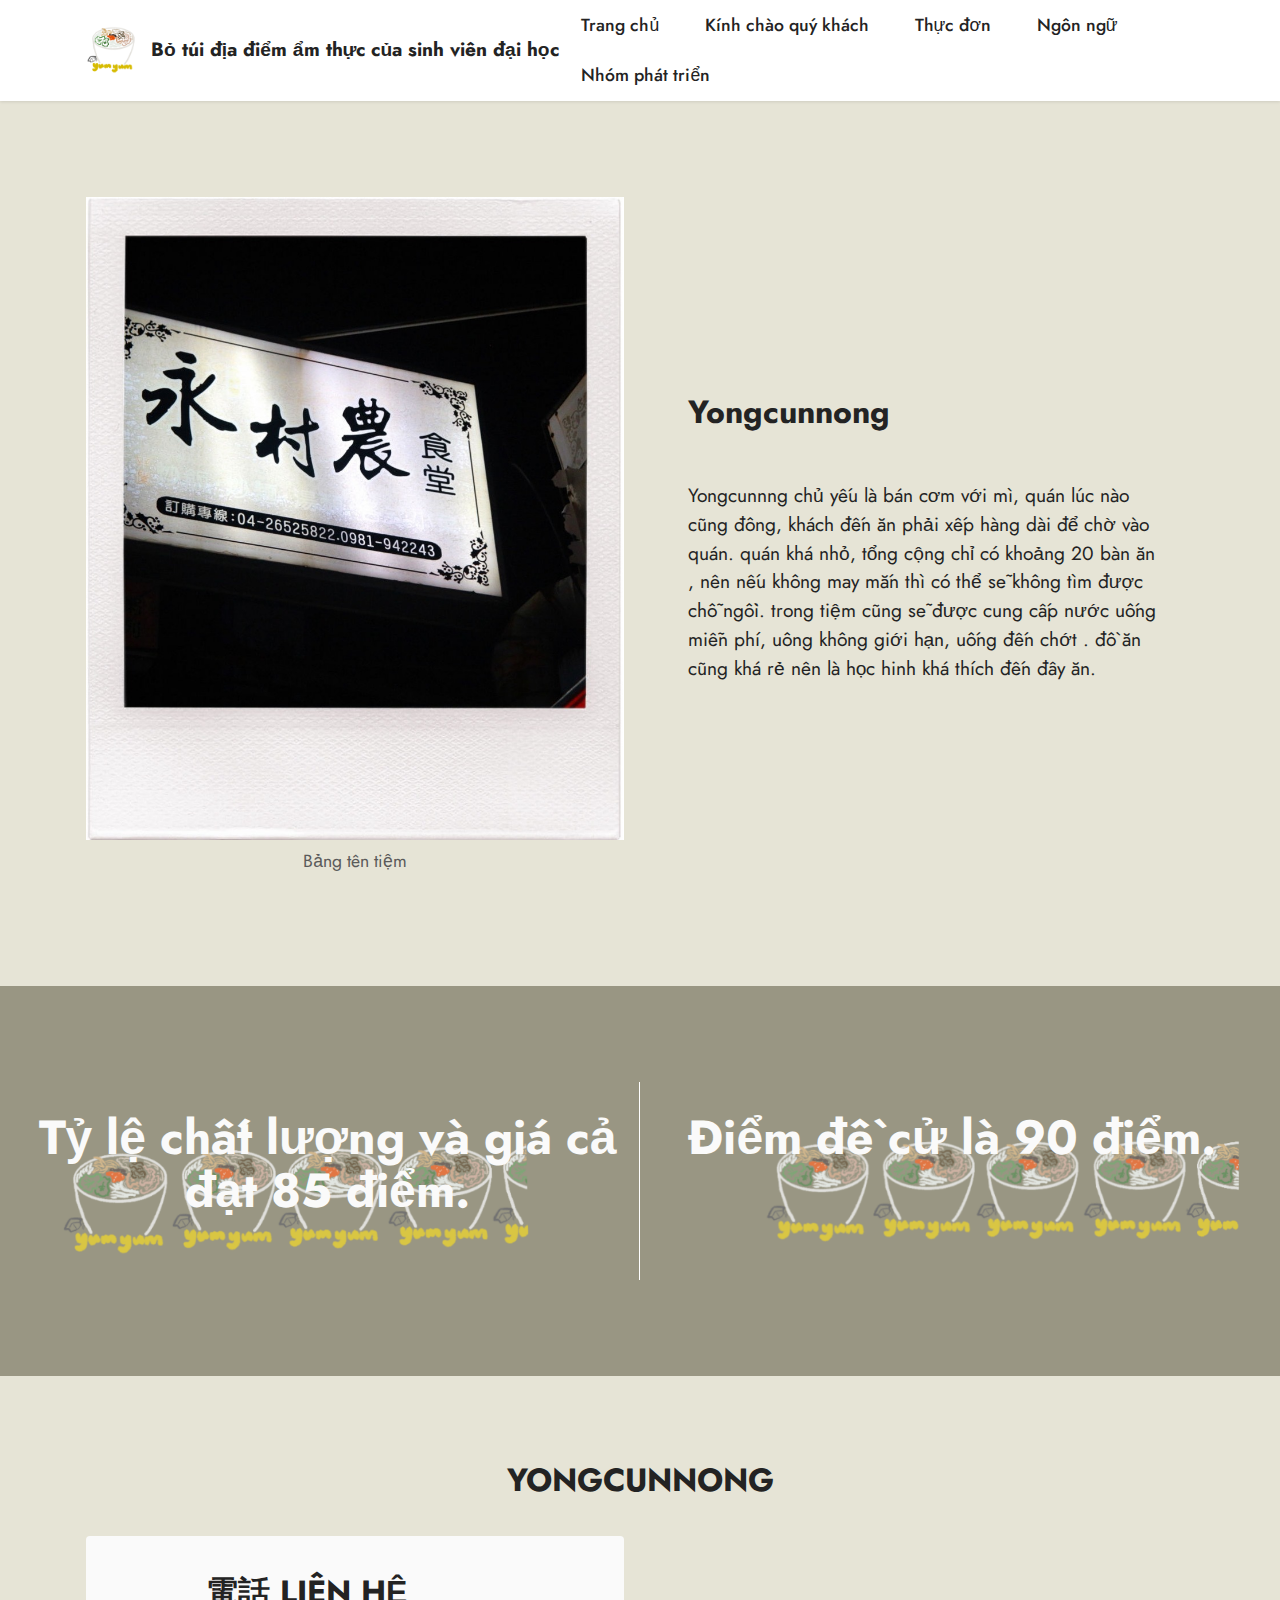
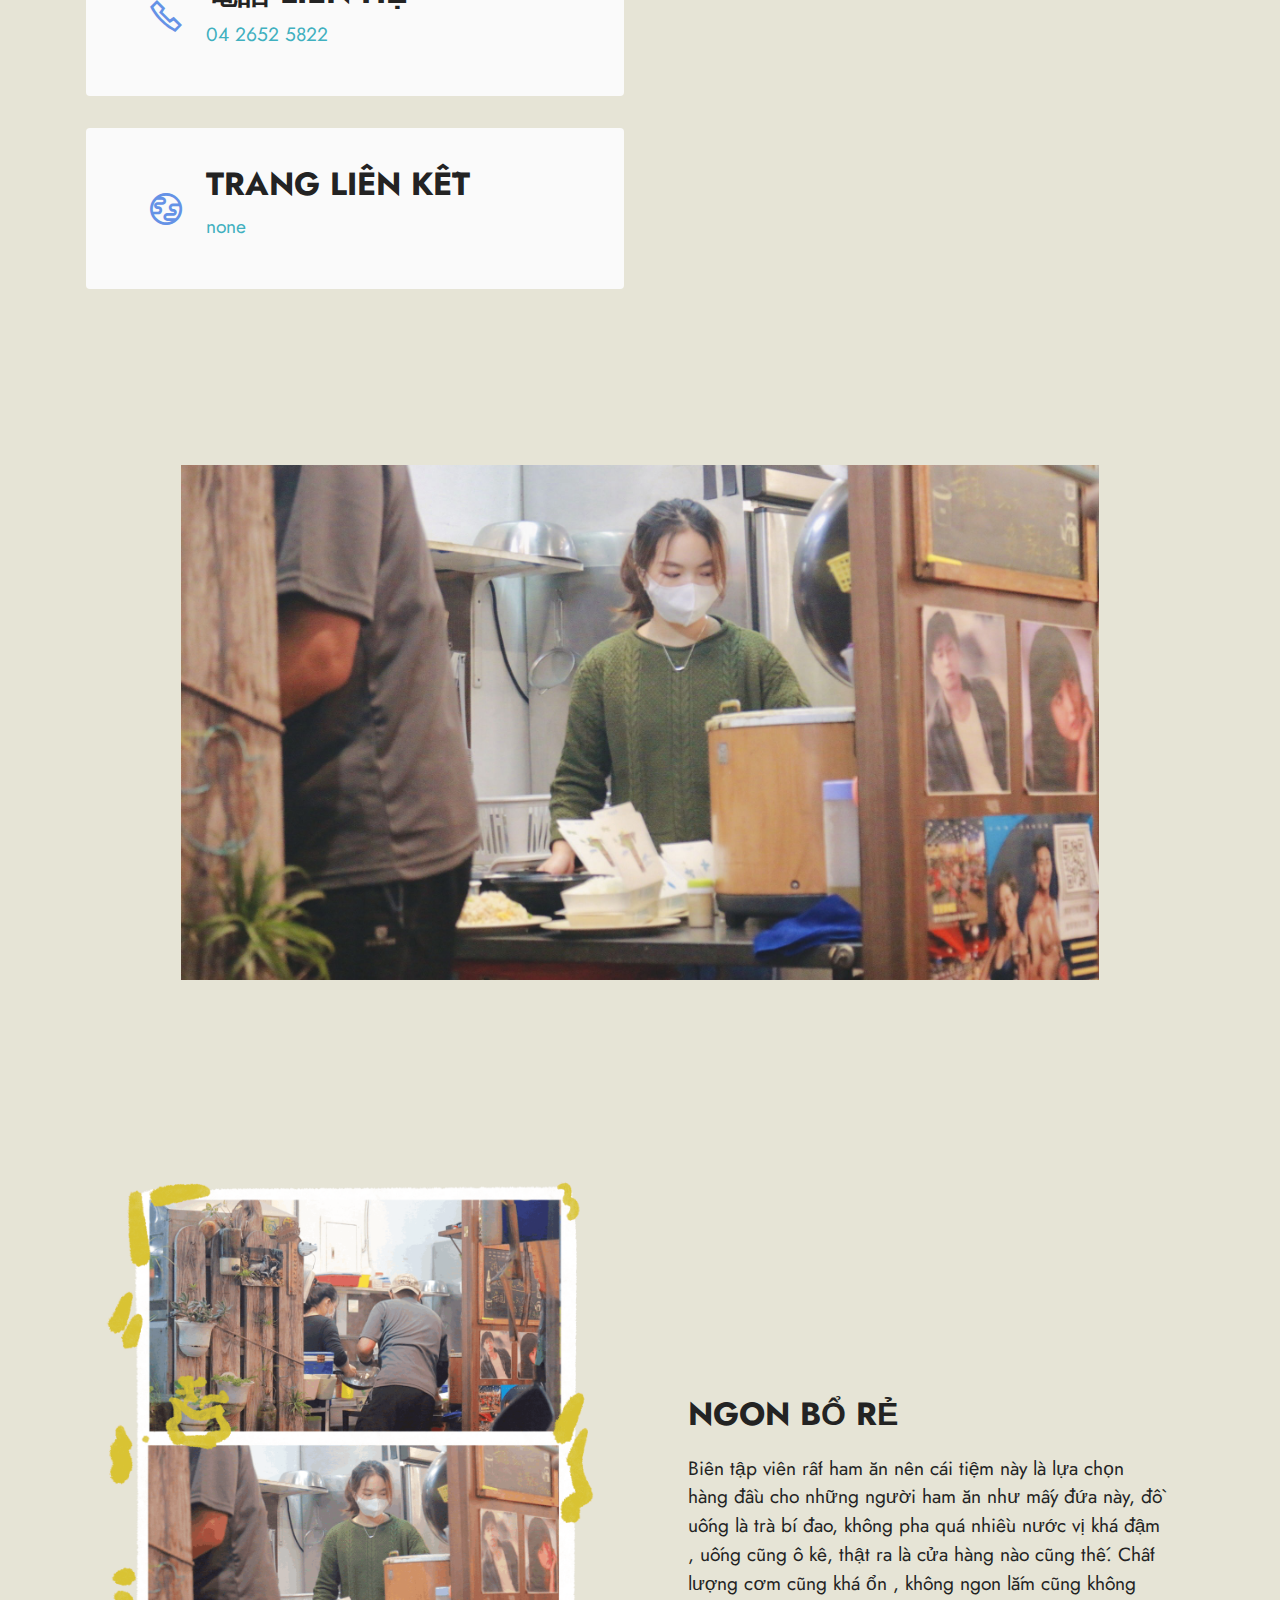
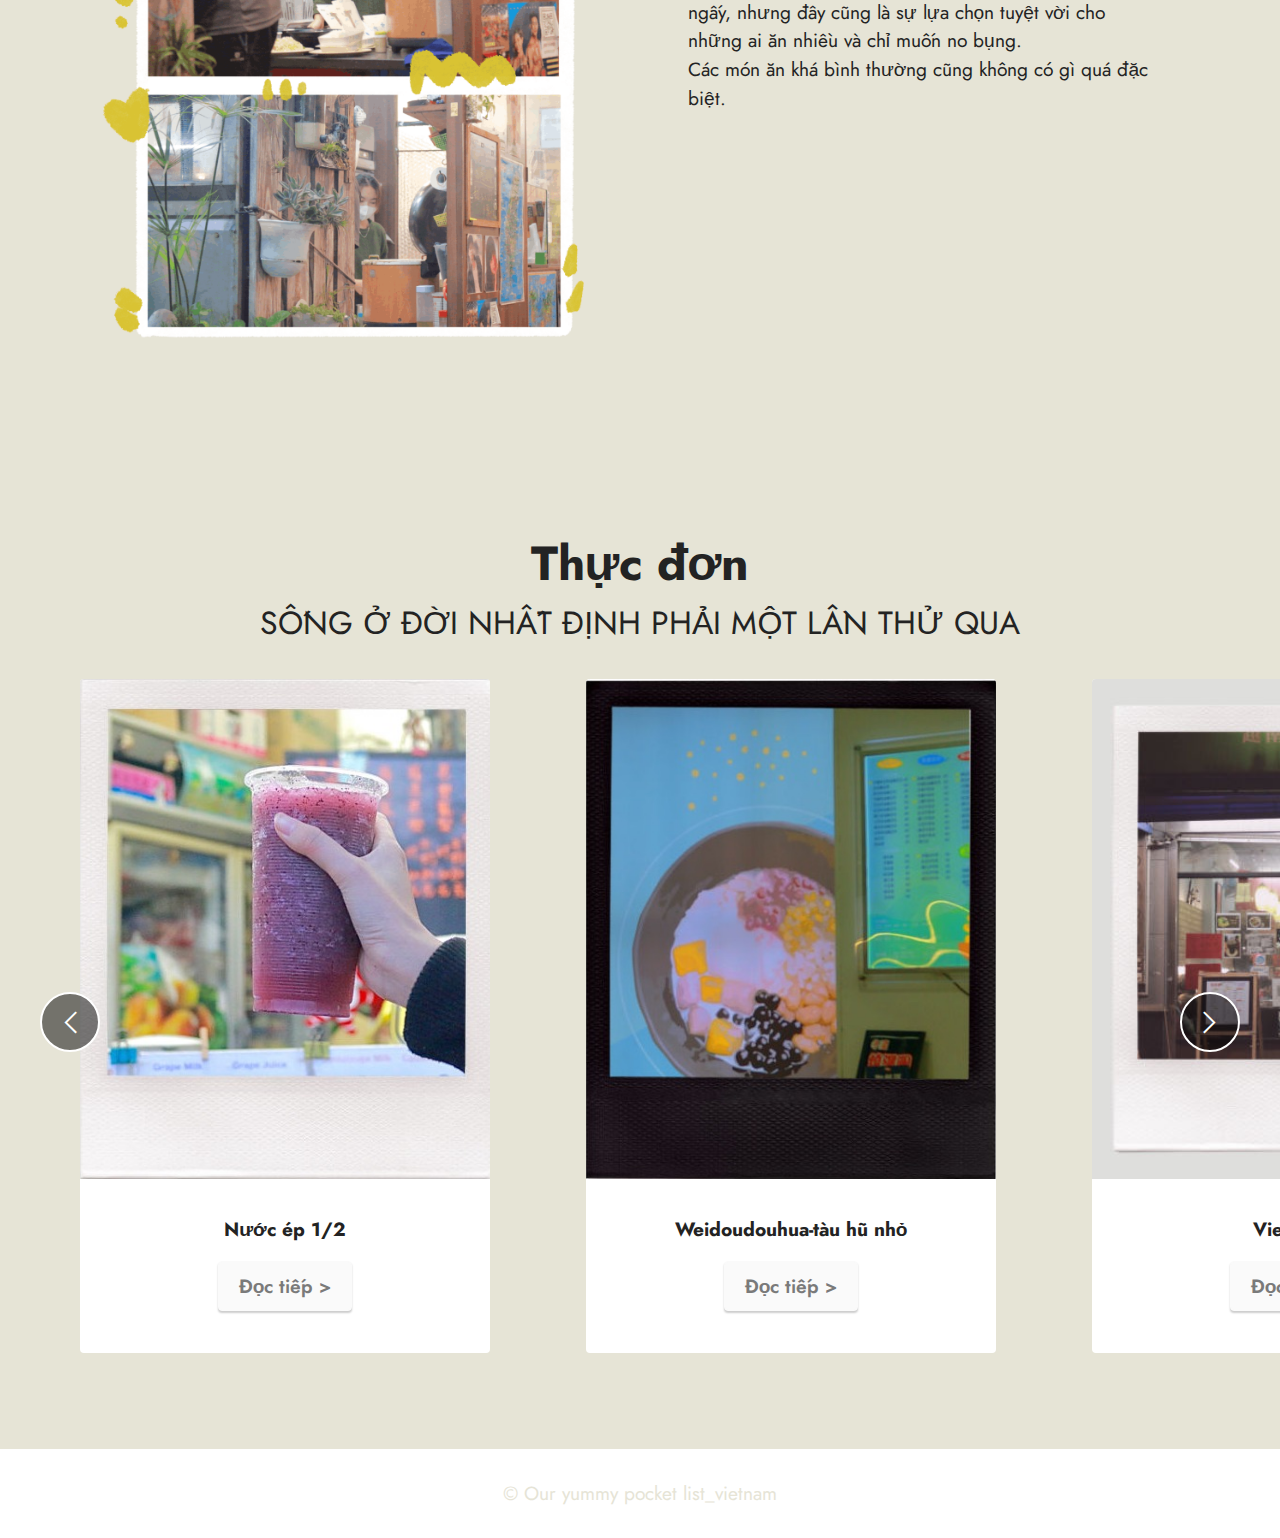
<file: page4.html>
<!DOCTYPE html>
<html  >
<head>
  <!-- Site made with Mobirise Website Builder v5.7.4, https://mobirise.com -->
  <meta charset="UTF-8">
  <meta http-equiv="X-UA-Compatible" content="IE=edge">
  <meta name="generator" content="Mobirise v5.7.4, mobirise.com">
  <meta name="viewport" content="width=device-width, initial-scale=1, minimum-scale=1">
  <link rel="shortcut icon" href="assets/images/img-634.png" type="image/x-icon">
  <meta name="description" content="">
  
  
  <title>YONGCUNNONG</title>
  <link rel="stylesheet" href="assets/web/assets/mobirise-icons2/mobirise2.css">
  <link rel="stylesheet" href="assets/bootstrap/css/bootstrap.min.css">
  <link rel="stylesheet" href="assets/bootstrap/css/bootstrap-grid.min.css">
  <link rel="stylesheet" href="assets/bootstrap/css/bootstrap-reboot.min.css">
  <link rel="stylesheet" href="assets/dropdown/css/style.css">
  <link rel="stylesheet" href="assets/socicon/css/styles.css">
  <link rel="stylesheet" href="assets/theme/css/style.css">
  <link rel="preload" href="https://fonts.googleapis.com/css?family=Jost:100,200,300,400,500,600,700,800,900,100i,200i,300i,400i,500i,600i,700i,800i,900i&display=swap" as="style" onload="this.onload=null;this.rel='stylesheet'">
  <noscript><link rel="stylesheet" href="https://fonts.googleapis.com/css?family=Jost:100,200,300,400,500,600,700,800,900,100i,200i,300i,400i,500i,600i,700i,800i,900i&display=swap"></noscript>
  <link rel="preload" as="style" href="assets/mobirise/css/mbr-additional.css"><link rel="stylesheet" href="assets/mobirise/css/mbr-additional.css" type="text/css">

  
  
  
</head>
<body>
  
  <section data-bs-version="5.1" class="menu menu2 cid-tqVtWistrh" once="menu" id="menu2-q">
    
    <nav class="navbar navbar-dropdown navbar-expand-lg">
        <div class="container">
            <div class="navbar-brand">
                <span class="navbar-logo">
                    <a href="index.html#top">
                        <img src="assets/images/img-634.png" alt="Mobirise Website Builder" style="height: 3rem;">
                    </a>
                </span>
                <span class="navbar-caption-wrap"><a class="navbar-caption text-black text-primary display-7" href="index.html#slider2-c">Bỏ túi địa điểm ẩm thực của sinh viên đại học</a></span>
            </div>
            <button class="navbar-toggler" type="button" data-toggle="collapse" data-bs-toggle="collapse" data-target="#navbarSupportedContent" data-bs-target="#navbarSupportedContent" aria-controls="navbarNavAltMarkup" aria-expanded="false" aria-label="Toggle navigation">
                <div class="hamburger">
                    <span></span>
                    <span></span>
                    <span></span>
                    <span></span>
                </div>
            </button>
            <div class="collapse navbar-collapse" id="navbarSupportedContent">
                <ul class="navbar-nav nav-dropdown nav-right" data-app-modern-menu="true"><li class="nav-item"><a class="nav-link link text-black text-primary display-4" href="indexviet.html#slider2-c">Trang chủ</a></li>
                    <li class="nav-item"><a class="nav-link link text-black text-primary display-4" href="indexviet.html#content4-2">Kính chào quý khách</a></li>
                    <li class="nav-item"><a class="nav-link link text-black text-primary display-4" href="indexviet.html#slider6-g">Thực đơn</a>
                    </li><li class="nav-item"><a class="nav-link link text-black text-primary display-4" href="indexviet.html#clients2-h">Ngôn ngữ</a></li><li class="nav-item"><a class="nav-link link text-black text-primary display-4" href="indexviet.html#team1-7">Nhóm phát triển</a></li></ul>
                
                
            </div>
        </div>
    </nav>
</section>

<section data-bs-version="5.1" class="image1 cid-tsy66aDsHF" id="image1-1g">
    

    
    

    <div class="container">
        <div class="row align-items-center">
            <div class="col-12 col-lg-6">
                <div class="image-wrapper">
                    <img src="assets/images/4f0b6a95-b9a3-41aa-9430-6b5c0b8fabe5-1256x1256.jpeg" alt="Mobirise Website Builder">
                    <p class="mbr-description mbr-fonts-style pt-2 align-center display-4">Bảng tên tiệm</p>
                </div>
            </div>
            <div class="col-12 col-lg">
                <div class="text-wrapper">
                    <h3 class="mbr-section-title mbr-fonts-style mb-3 display-5"><strong>Yongcunnong</strong></h3>
                    <p class="mbr-text mbr-fonts-style display-7"><br>Yongcunnng chủ yếu là bán cơm với mì, quán lúc nào cũng đông, khách đến ăn phải xếp hàng dài để chờ vào quán. quán khá nhỏ, tổng cộng chỉ có khoảng 20 bàn ăn , nên nếu không may mắn thì có thể sẽ không tìm được chỗ ngồi. trong tiệm cũng sẽ được cung cấp nước uống miễn phí, uông không giới hạn, uống đến chớt . đồ ăn cũng khá rẻ nên là học hinh khá thích đến đây ăn.</p>
                </div>
            </div>
        </div>
    </div>
</section>

<section data-bs-version="5.1" class="info2 cid-tsy66nmcB7" id="info2-1h">
    

    
    <div class="mbr-overlay" style="opacity: 0.3; background-color: rgb(223, 223, 221);"></div>
    <div class="align-center container-fluid">
        <div class="row justify-content-center">
            <div class="card col-12 col-lg-6">
                <div class="wrapper">
                    <h3 class="mbr-section-title mb-4 mbr-fonts-style display-2"><strong>Tỷ lệ chất lượng và giá cả đạt 85 điểm.</strong></h3>
                    
                    
                </div>
            </div>
            <div class="col-12 col-lg-6">
                <div class="wrapper">
                    <h3 class="mbr-section-title mbr-fonts-style mb-4 display-2"><strong>Điểm đề cử là 90 điểm.</strong></h3>
                    
                    
                </div>
            </div>
        </div>
    </div>
</section>

<section data-bs-version="5.1" class="contacts3 map1 cid-tsy66zQ0h0" id="contacts3-1i">

    

    
    
    <div class="container">
        <div class="mbr-section-head">
            <h3 class="mbr-section-title mbr-fonts-style align-center mb-0 display-5"><strong>YONGCUNNONG</strong></h3>
            
        </div>
        <div class="row justify-content-center mt-4">
            <div class="card col-12 col-md-6">
                <div class="card-wrapper">
                    <div class="image-wrapper">
                        <span class="mbr-iconfont mobi-mbri-phone mobi-mbri"></span>
                    </div>
                    <div class="text-wrapper">
                        <h6 class="card-title mbr-fonts-style mb-1 display-5"><strong>電話 LIÊN HỆ</strong></h6>
                        <p class="mbr-text mbr-fonts-style display-7">04 2652 5822</p>
                    </div>
                </div>
                <div class="card-wrapper">
                    <div class="image-wrapper">
                        <span class="mbr-iconfont mobi-mbri-globe mobi-mbri"></span>
                    </div>
                    <div class="text-wrapper">
                        <h6 class="card-title mbr-fonts-style mb-1 display-5"><strong>TRANG LIÊN KẾT</strong></h6>
                        <p class="mbr-text mbr-fonts-style display-7">none<br></p>
                    </div>
                </div>
            </div>
            <div class="map-wrapper col-12 col-md-6">
                <div class="google-map"><iframe frameborder="0" style="border:0" src="https://www.google.com/maps/embed?pb=!1m18!1m12!1m3!1d3638.4172685342755!2d120.5720942149904!3d24.22718048435645!2m3!1f0!2f0!3f0!3m2!1i1024!2i768!4f13.1!3m3!1m2!1s0x346915aa86ab6e07%3A0x32498fedd3d12d55!2z5rC45p2R6L6yIOmjn-Wggg!5e0!3m2!1szh-TW!2stw!4v1671998991879!5m2!1szh-TW!2stw" allowfullscreen=""></iframe></div>
            </div>
        </div>
    </div>
</section>

<section data-bs-version="5.1" class="image3 cid-tsy66RrAjc" id="image3-1j">
    

    
    

    <div class="container">
        <div class="row justify-content-center">
            <div class="col-12 col-lg-10">
                <div class="image-wrapper">
                    <img src="assets/images/img-622-2048x1149.jpg" alt="Mobirise Website Builder">
                    
                </div>
            </div>
        </div>
    </div>
</section>

<section data-bs-version="5.1" class="image1 cid-tsy6762L3K" id="image1-1k">
    

    
    

    <div class="container">
        <div class="row align-items-center">
            <div class="col-12 col-lg-6">
                <div class="image-wrapper">
                    <img src="assets/images/img-718-1256x1807.png" alt="Mobirise Website Builder">
                    
                </div>
            </div>
            <div class="col-12 col-lg">
                <div class="text-wrapper">
                    <h3 class="mbr-section-title mbr-fonts-style mb-3 display-5"><strong>NGON BỔ RẺ</strong></h3>
                    <p class="mbr-text mbr-fonts-style display-7">Biên tập viên rất ham ăn nên cái tiệm  này là lựa chọn hàng đầu cho những người ham ăn như mấy đứa này, đồ uống là trà bí đao, không pha quá nhiều nước vị khá đậm , uống cũng ô kê, thật ra là cửa hàng nào cũng thế. Chất lượng cơm cũng khá ổn , không ngon lắm cũng không ngấy, nhưng đây cũng là sự lựa chọn tuyệt vời cho những ai ăn nhiều và chỉ muốn no bụng.
<br>Các món ăn khá bình thường cũng không có gì quá đặc biệt.&nbsp;<br></p>
                </div>
            </div>
        </div>
    </div>
</section>

<section data-bs-version="5.1" class="slider6 mbr-embla cid-tsy67gXZ7R" id="slider6-1l">
    
    
    <div class="position-relative">
        <div class="mbr-section-head">
            <h4 class="mbr-section-title mbr-fonts-style align-center mb-0 display-2"><strong>Thực đơn</strong></h4>
            <h5 class="mbr-section-subtitle mbr-fonts-style align-center mb-0 mt-2 display-5">SỐNG Ở ĐỜI NHẤT ĐỊNH PHẢI MỘT LẦN THỬ QUA<br></h5>
        </div>
        <div class="embla mt-4" data-skip-snaps="true" data-align="center" data-contain-scroll="trimSnaps" data-loop="true" data-auto-play="true" data-auto-play-interval="3" data-draggable="true">
            <div class="embla__viewport container-fluid">
                <div class="embla__container">
                    <div class="embla__slide slider-image item active" style="margin-left: 3rem; margin-right: 3rem;">
                        <div class="slide-content">
                            <div class="item-wrapper">
                                <div class="item-img">
                                    <img src="assets/images/2abb6703-3599-44a2-914f-c31e9ef9c022-600x600.jpeg" alt="Mobirise Website Builder" title="" data-slide-to="0" data-bs-slide-to="0">
                                </div>
                            </div>
                            <div class="item-content">
                                
                                <h6 class="item-subtitle mbr-fonts-style mt-1 display-7"><strong>Nước ép 1/2</strong></h6>
                                
                            </div>
                            <div class="mbr-section-btn item-footer mt-2"><a href="page2.html#image1-14" class="btn item-btn btn-white display-7" target="_blank">Đọc tiếp&nbsp;&gt;</a></div>
                        </div>
                    </div>
                    <div class="embla__slide slider-image item" style="margin-left: 3rem; margin-right: 3rem;">
                        <div class="slide-content">
                            <div class="item-wrapper">
                                <div class="item-img">
                                    <img src="assets/images/b62ce9c8-58a0-49eb-9f51-6bebfd694317-600x600.jpeg" alt="Mobirise Website Builder" title="" data-slide-to="1" data-bs-slide-to="1">
                                </div>
                            </div>
                            <div class="item-content">
                                
                                <h6 class="item-subtitle mbr-fonts-style mt-1 display-7"><strong>Weidoudouhua-tàu hũ nhỏ</strong></h6>
                                
                            </div>
                            <div class="mbr-section-btn item-footer mt-2"><a href="page1.html#image1-y" class="btn item-btn btn-white display-7" target="_blank">Đọc tiếp &gt;</a></div>
                        </div>
                    </div>
                    <div class="embla__slide slider-image item" style="margin-left: 3rem; margin-right: 3rem;">
                        <div class="slide-content">
                            <div class="item-wrapper">
                                <div class="item-img">
                                    <img src="assets/images/1bdb8f2d-095b-4602-bcd3-5cc30f55a8aa-444x444.jpg" alt="Mobirise Website Builder" title="" data-slide-to="2" data-bs-slide-to="2">
                                </div>
                            </div>
                            <div class="item-content">
                                
                                <h6 class="item-subtitle mbr-fonts-style mt-1 display-7"><strong>Viethouse</strong></h6>
                                
                            </div>
                            <div class="mbr-section-btn item-footer mt-2"><a href="page5.html#image1-1m" class="btn item-btn btn-white display-7" target="_blank">Đọc tiếp &gt;</a></div>
                        </div>
                    </div>
                    <div class="embla__slide slider-image item" style="margin-left: 3rem; margin-right: 3rem;">
                        <div class="slide-content">
                            <div class="item-wrapper">
                                <div class="item-img">
                                    <img src="assets/images/88221adb-1496-4de0-8e82-42ca0547050a-600x600.jpeg" alt="Mobirise Website Builder" title="" data-slide-to="3" data-bs-slide-to="3">
                                </div>
                            </div>
                            <div class="item-content">
                                
                                <h6 class="item-subtitle mbr-fonts-style mt-1 display-7"><strong>HÀNH GIA - GÀ NƯỚNG MẬT&nbsp;</strong></h6>
                                
                            </div>
                            <div class="mbr-section-btn item-footer mt-2"><a href="page3.html#image1-1a" class="btn item-btn btn-white display-7" target="_blank">Đọc tiếp&nbsp;&gt;</a></div>
                        </div>
                    </div><div class="embla__slide slider-image item" style="margin-left: 3rem; margin-right: 3rem;">
                        <div class="slide-content">
                            <div class="item-wrapper">
                                <div class="item-img">
                                    <img src="assets/images/f6fc9eaa-9756-481c-b4cc-253535aa823e-433x433.jpg" alt="Mobirise Website Builder" title="" data-slide-to="4" data-bs-slide-to="4">
                                </div>
                            </div>
                            <div class="item-content">
                                
                                <h6 class="item-subtitle mbr-fonts-style mt-1 display-7"><strong>Vĩnh Đậu- YongDou</strong></h6>
                                
                            </div>
                            <div class="mbr-section-btn item-footer mt-2"><a href="page7.html#image1-1y" class="btn item-btn btn-white display-7" target="_blank">Đọc tiếp&nbsp;&gt;</a></div>
                        </div>
                    </div><div class="embla__slide slider-image item" style="margin-left: 3rem; margin-right: 3rem;">
                        <div class="slide-content">
                            <div class="item-wrapper">
                                <div class="item-img">
                                    <img src="assets/images/9c2fb2c6-bdda-42ee-a5f3-58882d8b5e0d-433x433.jpg" alt="Mobirise Website Builder" title="" data-slide-to="5" data-bs-slide-to="5">
                                </div>
                            </div>
                            <div class="item-content">
                                
                                <h6 class="item-subtitle mbr-fonts-style mt-1 display-7"><strong>Laodie - Cha</strong></h6>
                                
                            </div>
                            <div class="mbr-section-btn item-footer mt-2"><a href="page6.html#image1-1s" class="btn item-btn btn-white display-7" target="_blank">Đọc tiếp&nbsp;&gt;</a></div>
                        </div>
                    </div>
                </div>
            </div>
            <button class="embla__button embla__button--prev">
                <span class="mobi-mbri mobi-mbri-arrow-prev mbr-iconfont" aria-hidden="true"></span>
                <span class="sr-only visually-hidden visually-hidden">Previous</span>
            </button>
            <button class="embla__button embla__button--next">
                <span class="mobi-mbri mobi-mbri-arrow-next mbr-iconfont" aria-hidden="true"></span>
                <span class="sr-only visually-hidden visually-hidden">Next</span>
            </button>
        </div>
    </div>
</section>

<section data-bs-version="5.1" class="footer7 cid-tr0CLWF1OP" once="footers" id="footer7-r">

    

    

    <div class="container">
        <div class="media-container-row align-center mbr-white">
            <div class="col-12">
                <p class="mbr-text mb-0 mbr-fonts-style display-7">
                    © Our yummy pocket list_vietnam</p>
            </div>
        </div>
    </div>
</section>  
  
  
</body>
</html>
</file>
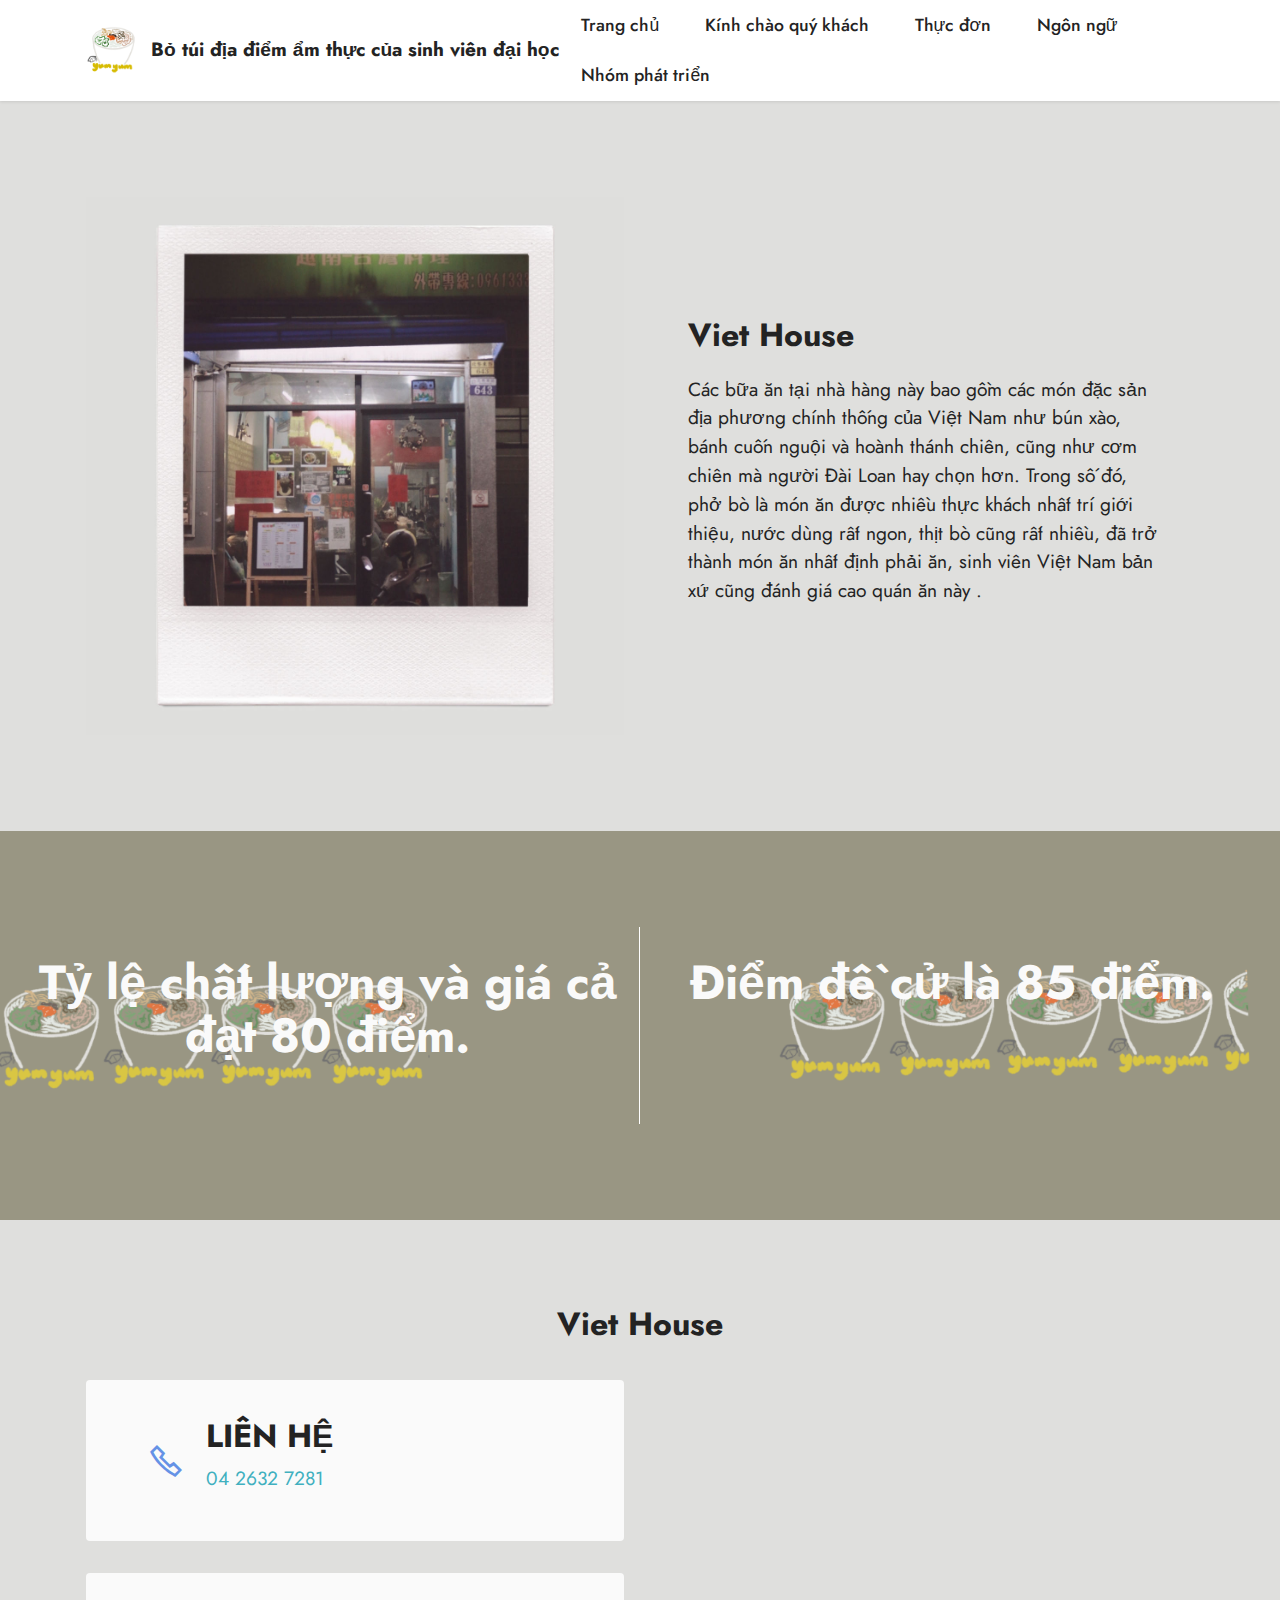
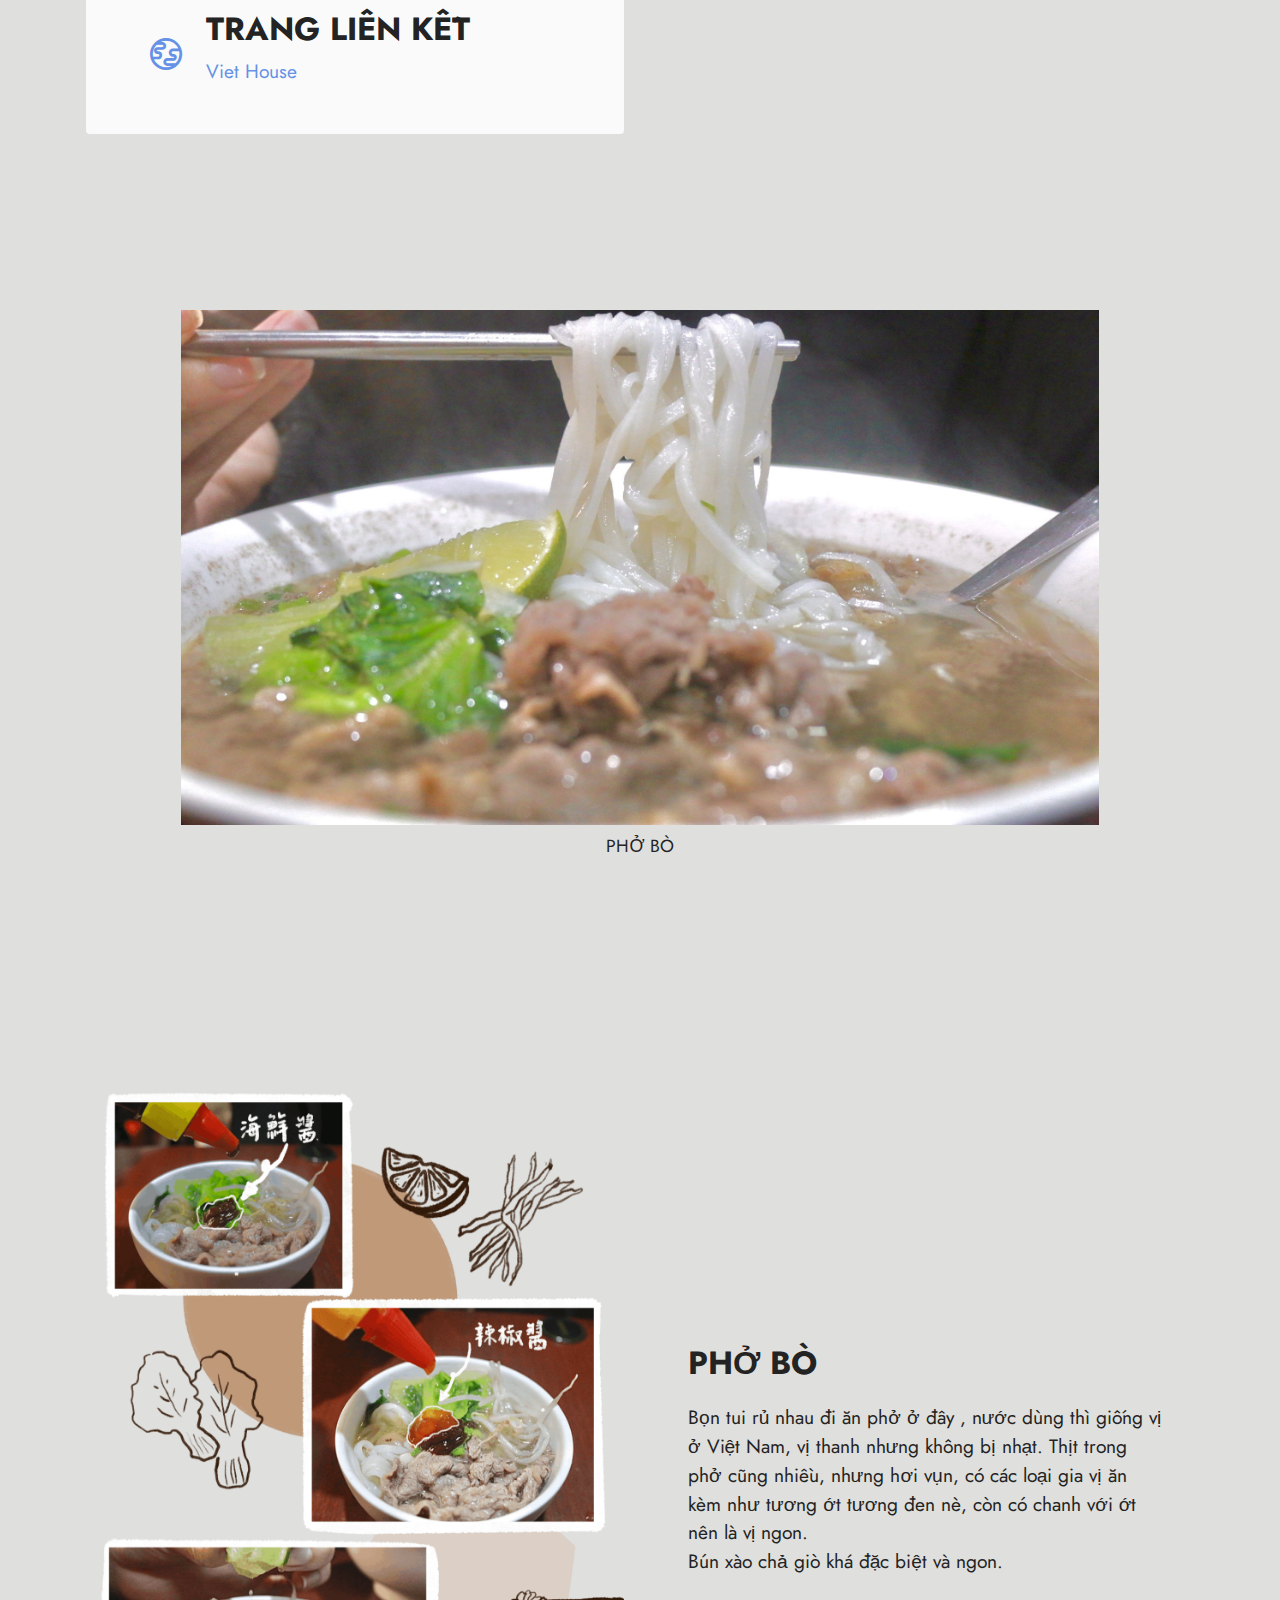
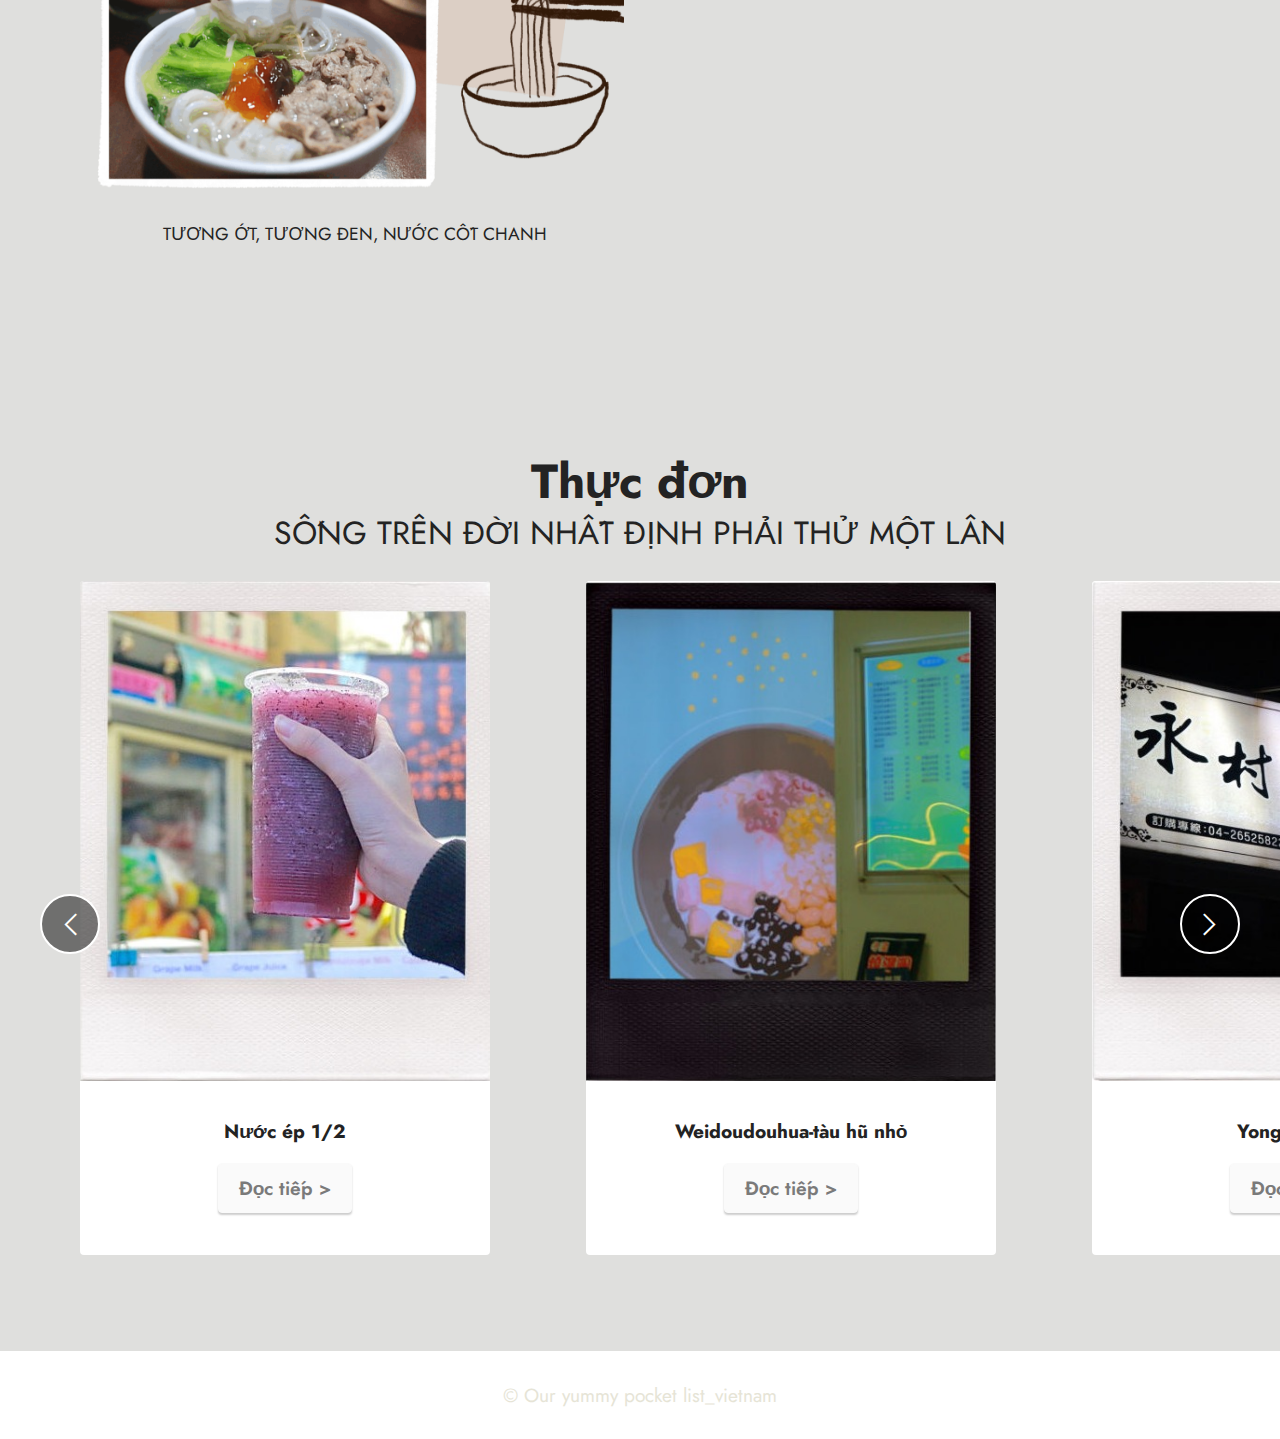
<file: page5.html>
<!DOCTYPE html>
<html  >
<head>
  <!-- Site made with Mobirise Website Builder v5.7.4, https://mobirise.com -->
  <meta charset="UTF-8">
  <meta http-equiv="X-UA-Compatible" content="IE=edge">
  <meta name="generator" content="Mobirise v5.7.4, mobirise.com">
  <meta name="viewport" content="width=device-width, initial-scale=1, minimum-scale=1">
  <link rel="shortcut icon" href="assets/images/img-634.png" type="image/x-icon">
  <meta name="description" content="">
  
  
  <title>VIETHOUSE</title>
  <link rel="stylesheet" href="assets/web/assets/mobirise-icons2/mobirise2.css">
  <link rel="stylesheet" href="assets/bootstrap/css/bootstrap.min.css">
  <link rel="stylesheet" href="assets/bootstrap/css/bootstrap-grid.min.css">
  <link rel="stylesheet" href="assets/bootstrap/css/bootstrap-reboot.min.css">
  <link rel="stylesheet" href="assets/dropdown/css/style.css">
  <link rel="stylesheet" href="assets/socicon/css/styles.css">
  <link rel="stylesheet" href="assets/theme/css/style.css">
  <link rel="preload" href="https://fonts.googleapis.com/css?family=Jost:100,200,300,400,500,600,700,800,900,100i,200i,300i,400i,500i,600i,700i,800i,900i&display=swap" as="style" onload="this.onload=null;this.rel='stylesheet'">
  <noscript><link rel="stylesheet" href="https://fonts.googleapis.com/css?family=Jost:100,200,300,400,500,600,700,800,900,100i,200i,300i,400i,500i,600i,700i,800i,900i&display=swap"></noscript>
  <link rel="preload" as="style" href="assets/mobirise/css/mbr-additional.css"><link rel="stylesheet" href="assets/mobirise/css/mbr-additional.css" type="text/css">

  
  
  
</head>
<body>
  
  <section data-bs-version="5.1" class="menu menu2 cid-tqVtWistrh" once="menu" id="menu2-s">
    
    <nav class="navbar navbar-dropdown navbar-expand-lg">
        <div class="container">
            <div class="navbar-brand">
                <span class="navbar-logo">
                    <a href="index.html#top">
                        <img src="assets/images/img-634.png" alt="Mobirise Website Builder" style="height: 3rem;">
                    </a>
                </span>
                <span class="navbar-caption-wrap"><a class="navbar-caption text-black text-primary display-7" href="index.html#slider2-c">Bỏ túi địa điểm ẩm thực của sinh viên đại học</a></span>
            </div>
            <button class="navbar-toggler" type="button" data-toggle="collapse" data-bs-toggle="collapse" data-target="#navbarSupportedContent" data-bs-target="#navbarSupportedContent" aria-controls="navbarNavAltMarkup" aria-expanded="false" aria-label="Toggle navigation">
                <div class="hamburger">
                    <span></span>
                    <span></span>
                    <span></span>
                    <span></span>
                </div>
            </button>
            <div class="collapse navbar-collapse" id="navbarSupportedContent">
                <ul class="navbar-nav nav-dropdown nav-right" data-app-modern-menu="true"><li class="nav-item"><a class="nav-link link text-black text-primary display-4" href="indexviet.html#slider2-c">Trang chủ</a></li>
                    <li class="nav-item"><a class="nav-link link text-black text-primary display-4" href="indexviet.html#content4-2">Kính chào quý khách</a></li>
                    <li class="nav-item"><a class="nav-link link text-black text-primary display-4" href="indexviet.html#slider6-g">Thực đơn</a>
                    </li><li class="nav-item"><a class="nav-link link text-black text-primary display-4" href="indexviet.html#clients2-h">Ngôn ngữ</a></li><li class="nav-item"><a class="nav-link link text-black text-primary display-4" href="indexviet.html#team1-7">Nhóm phát triển</a></li></ul>
                
                
            </div>
        </div>
    </nav>
</section>

<section data-bs-version="5.1" class="image1 cid-tsy6eisJdh" id="image1-1m">
    

    
    

    <div class="container">
        <div class="row align-items-center">
            <div class="col-12 col-lg-6">
                <div class="image-wrapper">
                    <img src="assets/images/1bdb8f2d-095b-4602-bcd3-5cc30f55a8aa-1256x1256.jpg" alt="Mobirise Website Builder">
                    
                </div>
            </div>
            <div class="col-12 col-lg">
                <div class="text-wrapper">
                    <h3 class="mbr-section-title mbr-fonts-style mb-3 display-5"><strong>Viet House</strong></h3>
                    <p class="mbr-text mbr-fonts-style display-7">Các bữa ăn tại nhà hàng này bao gồm các món đặc sản địa phương chính thống của Việt Nam như bún xào, bánh cuốn nguội và hoành thánh chiên, cũng như cơm chiên mà người Đài Loan hay chọn hơn. Trong số đó, phở bò là món ăn được nhiều thực khách nhất trí giới thiệu, nước dùng rất ngon, thịt bò cũng rất nhiều, đã trở thành món ăn nhất định phải ăn, sinh viên Việt Nam bản xứ cũng đánh giá cao quán ăn này .<br></p>
                </div>
            </div>
        </div>
    </div>
</section>

<section data-bs-version="5.1" class="info2 cid-tsy6fpsPuY" id="info2-1n">
    

    
    <div class="mbr-overlay" style="opacity: 0.3; background-color: rgb(223, 223, 221);"></div>
    <div class="align-center container-fluid">
        <div class="row justify-content-center">
            <div class="card col-12 col-lg-6">
                <div class="wrapper">
                    <h3 class="mbr-section-title mb-4 mbr-fonts-style display-2"><strong>Tỷ lệ chất lượng và giá cả đạt 80 điểm.</strong></h3>
                    
                    
                </div>
            </div>
            <div class="col-12 col-lg-6">
                <div class="wrapper">
                    <h3 class="mbr-section-title mbr-fonts-style mb-4 display-2"><strong>Điểm đề cử là 85 điểm.</strong></h3>
                    
                    
                </div>
            </div>
        </div>
    </div>
</section>

<section data-bs-version="5.1" class="contacts3 map1 cid-tsy6fzZOLd" id="contacts3-1o">

    

    
    
    <div class="container">
        <div class="mbr-section-head">
            <h3 class="mbr-section-title mbr-fonts-style align-center mb-0 display-5"><strong>Viet House</strong></h3>
            
        </div>
        <div class="row justify-content-center mt-4">
            <div class="card col-12 col-md-6">
                <div class="card-wrapper">
                    <div class="image-wrapper">
                        <span class="mbr-iconfont mobi-mbri-phone mobi-mbri"></span>
                    </div>
                    <div class="text-wrapper">
                        <h6 class="card-title mbr-fonts-style mb-1 display-5"><strong>LIÊN HỆ</strong></h6>
                        <p class="mbr-text mbr-fonts-style display-7">04 2632 7281</p>
                    </div>
                </div>
                <div class="card-wrapper">
                    <div class="image-wrapper">
                        <span class="mbr-iconfont mobi-mbri-globe mobi-mbri"></span>
                    </div>
                    <div class="text-wrapper">
                        <h6 class="card-title mbr-fonts-style mb-1 display-5"><strong>TRANG LIÊN KẾT</strong></h6>
                        <p class="mbr-text mbr-fonts-style display-7"><a href="https://www.facebook.com/Viet26327281/" class="text-primary">Viet House</a></p>
                    </div>
                </div>
            </div>
            <div class="map-wrapper col-12 col-md-6">
                <div class="google-map"><iframe frameborder="0" style="border:0" src="https://www.google.com/maps/embed?pb=!1m18!1m12!1m3!1d3638.3491046952972!2d120.57099181494245!3d24.229565784355373!2m3!1f0!2f0!3f0!3m2!1i1024!2i768!4f13.1!3m3!1m2!1s0x346915001cc842c3%3A0xc0dd577242bb0a4f!2zVmlldCBIb3VzZSDotorljZct5Y-w54Gj5paZ55CG!5e0!3m2!1szh-TW!2stw!4v1671877805461!5m2!1szh-TW!2stw" allowfullscreen=""></iframe></div>
            </div>
        </div>
    </div>
</section>

<section data-bs-version="5.1" class="image3 cid-tsy6fPqXRt" id="image3-1p">
    

    
    

    <div class="container">
        <div class="row justify-content-center">
            <div class="col-12 col-lg-10">
                <div class="image-wrapper">
                    <img src="assets/images/img-609-2048x1149.jpg" alt="Mobirise Website Builder">
                    <p class="mbr-description mbr-fonts-style mt-2 align-center display-4">PHỞ BÒ</p>
                </div>
            </div>
        </div>
    </div>
</section>

<section data-bs-version="5.1" class="image1 cid-tsy6g6XrTt" id="image1-1q">
    

    
    

    <div class="container">
        <div class="row align-items-center">
            <div class="col-12 col-lg-6">
                <div class="image-wrapper">
                    <img src="assets/images/img-653-1256x1807.png" alt="Mobirise Website Builder">
                    <p class="mbr-description mbr-fonts-style pt-2 align-center display-4">TƯƠNG ỚT, TƯƠNG ĐEN, NƯỚC CỐT CHANH</p>
                </div>
            </div>
            <div class="col-12 col-lg">
                <div class="text-wrapper">
                    <h3 class="mbr-section-title mbr-fonts-style mb-3 display-5"><strong>PHỞ BÒ</strong></h3>
                    <p class="mbr-text mbr-fonts-style display-7">Bọn tui rủ nhau đi ăn phở ở đây , nước dùng thì giống vị ở Việt Nam, vị thanh nhưng không bị nhạt. Thịt trong phở cũng nhiều, nhưng hơi vụn, có các loại gia vị ăn kèm như tương ớt tương đen nè, còn có chanh với ớt nên là vị ngon. 
<br>Bún xào chả giò khá đặc biệt và ngon.&nbsp;<br></p>
                </div>
            </div>
        </div>
    </div>
</section>

<section data-bs-version="5.1" class="slider6 mbr-embla cid-tsy6gfivGB" id="slider6-1r">
    
    
    <div class="position-relative">
        <div class="mbr-section-head">
            <h4 class="mbr-section-title mbr-fonts-style align-center mb-0 display-2"><strong>Thực đơn</strong></h4>
            <h5 class="mbr-section-subtitle mbr-fonts-style align-center mb-0 mt-2 display-5"><p>SỐNG TRÊN ĐỜI NHẤT ĐỊNH PHẢI THỬ MỘT LẦN</p></h5>
        </div>
        <div class="embla mt-4" data-skip-snaps="true" data-align="center" data-contain-scroll="trimSnaps" data-loop="true" data-auto-play="true" data-auto-play-interval="3" data-draggable="true">
            <div class="embla__viewport container-fluid">
                <div class="embla__container">
                    <div class="embla__slide slider-image item active" style="margin-left: 3rem; margin-right: 3rem;">
                        <div class="slide-content">
                            <div class="item-wrapper">
                                <div class="item-img">
                                    <img src="assets/images/2abb6703-3599-44a2-914f-c31e9ef9c022-600x600.jpeg" alt="Mobirise Website Builder" title="" data-slide-to="0" data-bs-slide-to="0">
                                </div>
                            </div>
                            <div class="item-content">
                                
                                <h6 class="item-subtitle mbr-fonts-style mt-1 display-7"><strong>Nước ép 1/2</strong></h6>
                                
                            </div>
                            <div class="mbr-section-btn item-footer mt-2"><a href="page2.html#image1-14" class="btn item-btn btn-white display-7" target="_blank">Đọc tiếp&nbsp;&gt;</a></div>
                        </div>
                    </div>
                    <div class="embla__slide slider-image item" style="margin-left: 3rem; margin-right: 3rem;">
                        <div class="slide-content">
                            <div class="item-wrapper">
                                <div class="item-img">
                                    <img src="assets/images/b62ce9c8-58a0-49eb-9f51-6bebfd694317-600x600.jpeg" alt="Mobirise Website Builder" title="" data-slide-to="1" data-bs-slide-to="1">
                                </div>
                            </div>
                            <div class="item-content">
                                
                                <h6 class="item-subtitle mbr-fonts-style mt-1 display-7"><strong>Weidoudouhua-tàu hũ nhỏ</strong></h6>
                                
                            </div>
                            <div class="mbr-section-btn item-footer mt-2"><a href="page1.html#image1-y" class="btn item-btn btn-white display-7" target="_blank">Đọc tiếp &gt;</a></div>
                        </div>
                    </div>
                    <div class="embla__slide slider-image item" style="margin-left: 3rem; margin-right: 3rem;">
                        <div class="slide-content">
                            <div class="item-wrapper">
                                <div class="item-img">
                                    <img src="assets/images/4f0b6a95-b9a3-41aa-9430-6b5c0b8fabe5-600x600.jpeg" alt="Mobirise Website Builder" title="" data-slide-to="2" data-bs-slide-to="2">
                                </div>
                            </div>
                            <div class="item-content">
                                
                                <h6 class="item-subtitle mbr-fonts-style mt-1 display-7"><strong>Yongcunnong</strong></h6>
                                
                            </div>
                            <div class="mbr-section-btn item-footer mt-2"><a href="page4.html#image1-1g" class="btn item-btn btn-white display-7" target="_blank">Đọc tiếp&nbsp;&gt;</a></div>
                        </div>
                    </div>
                    <div class="embla__slide slider-image item" style="margin-left: 3rem; margin-right: 3rem;">
                        <div class="slide-content">
                            <div class="item-wrapper">
                                <div class="item-img">
                                    <img src="assets/images/88221adb-1496-4de0-8e82-42ca0547050a-600x600.jpeg" alt="Mobirise Website Builder" title="" data-slide-to="3" data-bs-slide-to="3">
                                </div>
                            </div>
                            <div class="item-content">
                                
                                <h6 class="item-subtitle mbr-fonts-style mt-1 display-7"><strong>HÀNH GIA - GÀ NƯỚNG MẬT</strong></h6>
                                
                            </div>
                            <div class="mbr-section-btn item-footer mt-2"><a href="page3.html#image1-1a" class="btn item-btn btn-white display-7" target="_blank">Đọc tiếp&nbsp;&gt;</a></div>
                        </div>
                    </div><div class="embla__slide slider-image item" style="margin-left: 3rem; margin-right: 3rem;">
                        <div class="slide-content">
                            <div class="item-wrapper">
                                <div class="item-img">
                                    <img src="assets/images/f6fc9eaa-9756-481c-b4cc-253535aa823e-433x433.jpg" alt="Mobirise Website Builder" title="" data-slide-to="4" data-bs-slide-to="4">
                                </div>
                            </div>
                            <div class="item-content">
                                
                                <h6 class="item-subtitle mbr-fonts-style mt-1 display-7"><strong>Vĩnh Đậu- YongDou</strong></h6>
                                
                            </div>
                            <div class="mbr-section-btn item-footer mt-2"><a href="page7.html#image1-1y" class="btn item-btn btn-white display-7" target="_blank">Đọc tiếp&nbsp;&gt;</a></div>
                        </div>
                    </div><div class="embla__slide slider-image item" style="margin-left: 3rem; margin-right: 3rem;">
                        <div class="slide-content">
                            <div class="item-wrapper">
                                <div class="item-img">
                                    <img src="assets/images/9c2fb2c6-bdda-42ee-a5f3-58882d8b5e0d-433x433.jpg" alt="Mobirise Website Builder" title="" data-slide-to="5" data-bs-slide-to="5">
                                </div>
                            </div>
                            <div class="item-content">
                                
                                <h6 class="item-subtitle mbr-fonts-style mt-1 display-7"><strong>Laodie - Cha</strong></h6>
                                
                            </div>
                            <div class="mbr-section-btn item-footer mt-2"><a href="page6.html#image1-1s" class="btn item-btn btn-white display-7" target="_blank">Đọc tiếp&nbsp;&gt;</a></div>
                        </div>
                    </div>
                </div>
            </div>
            <button class="embla__button embla__button--prev">
                <span class="mobi-mbri mobi-mbri-arrow-prev mbr-iconfont" aria-hidden="true"></span>
                <span class="sr-only visually-hidden visually-hidden">Previous</span>
            </button>
            <button class="embla__button embla__button--next">
                <span class="mobi-mbri mobi-mbri-arrow-next mbr-iconfont" aria-hidden="true"></span>
                <span class="sr-only visually-hidden visually-hidden">Next</span>
            </button>
        </div>
    </div>
</section>

<section data-bs-version="5.1" class="footer7 cid-tr0CLWF1OP" once="footers" id="footer7-t">

    

    

    <div class="container">
        <div class="media-container-row align-center mbr-white">
            <div class="col-12">
                <p class="mbr-text mb-0 mbr-fonts-style display-7">
                    © Our yummy pocket list_vietnam</p>
            </div>
        </div>
    </div>
</section>  
  
  
</body>
</html>
</file>
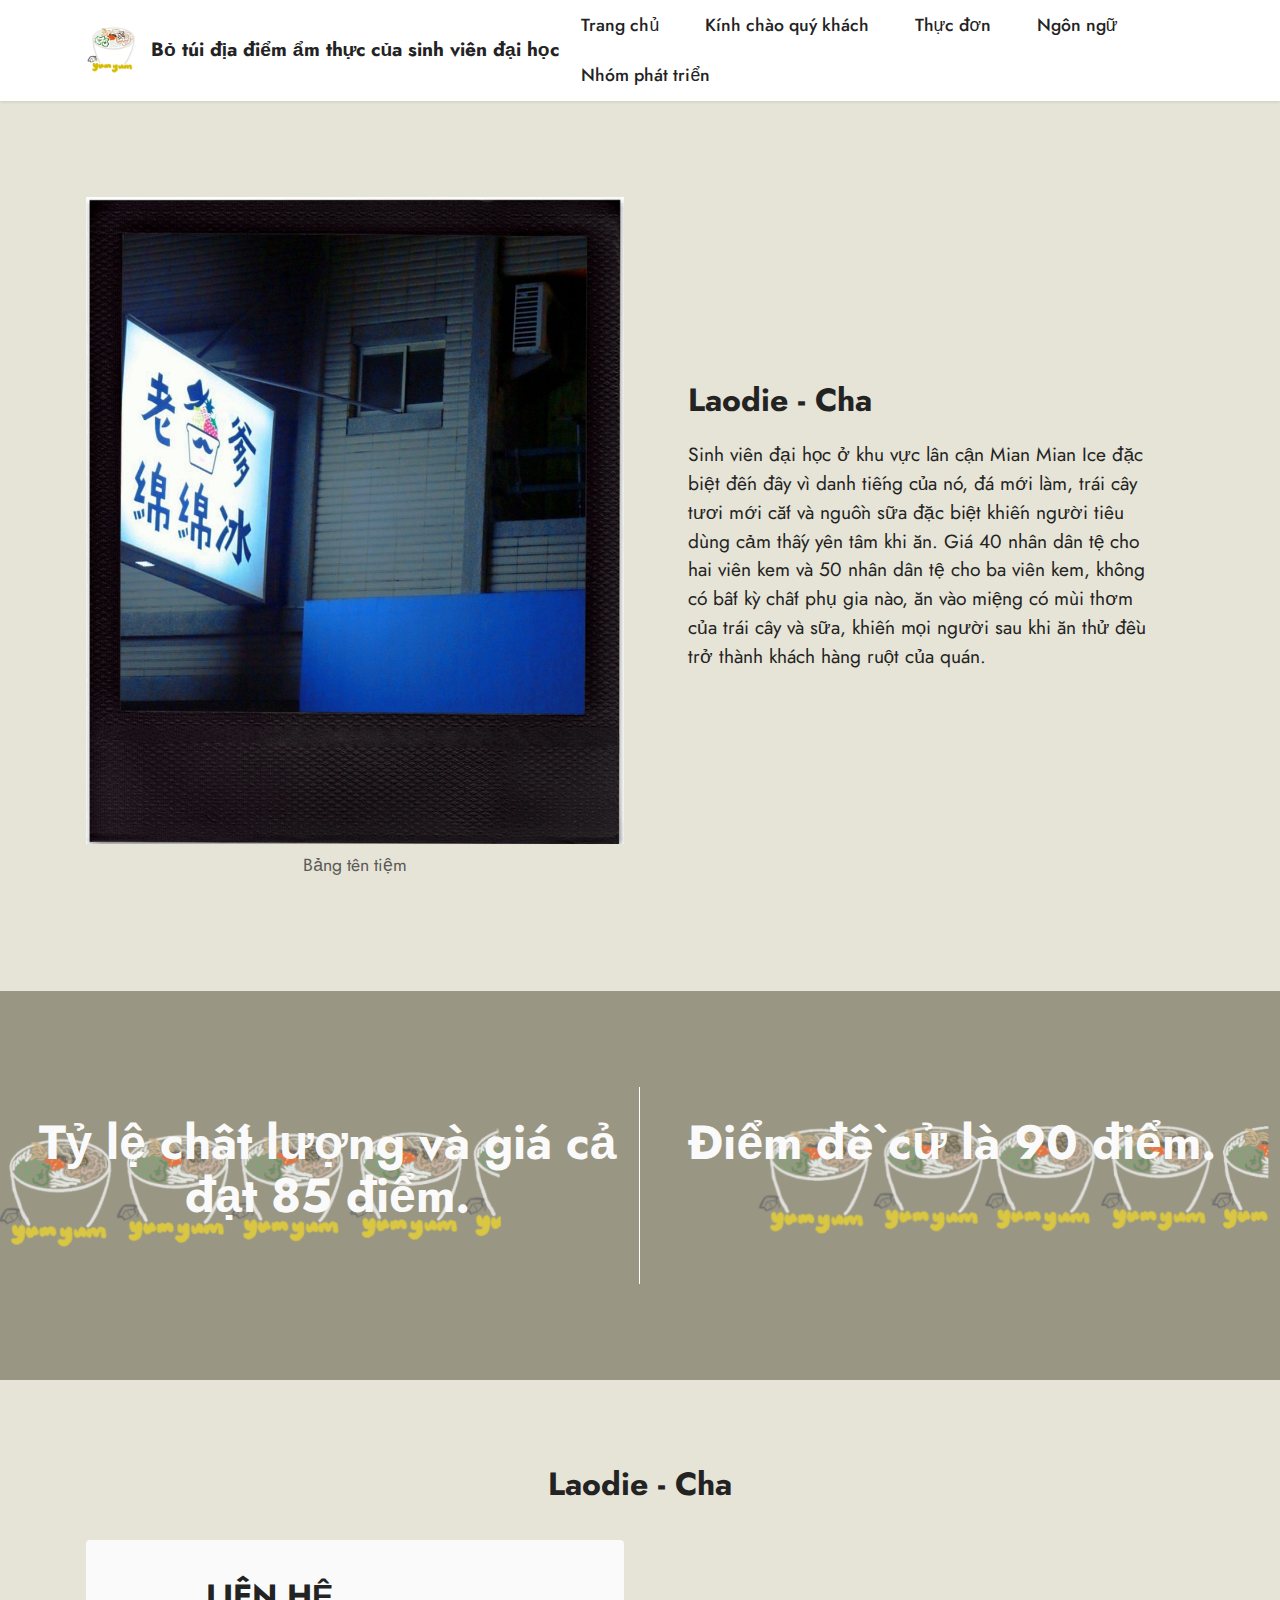
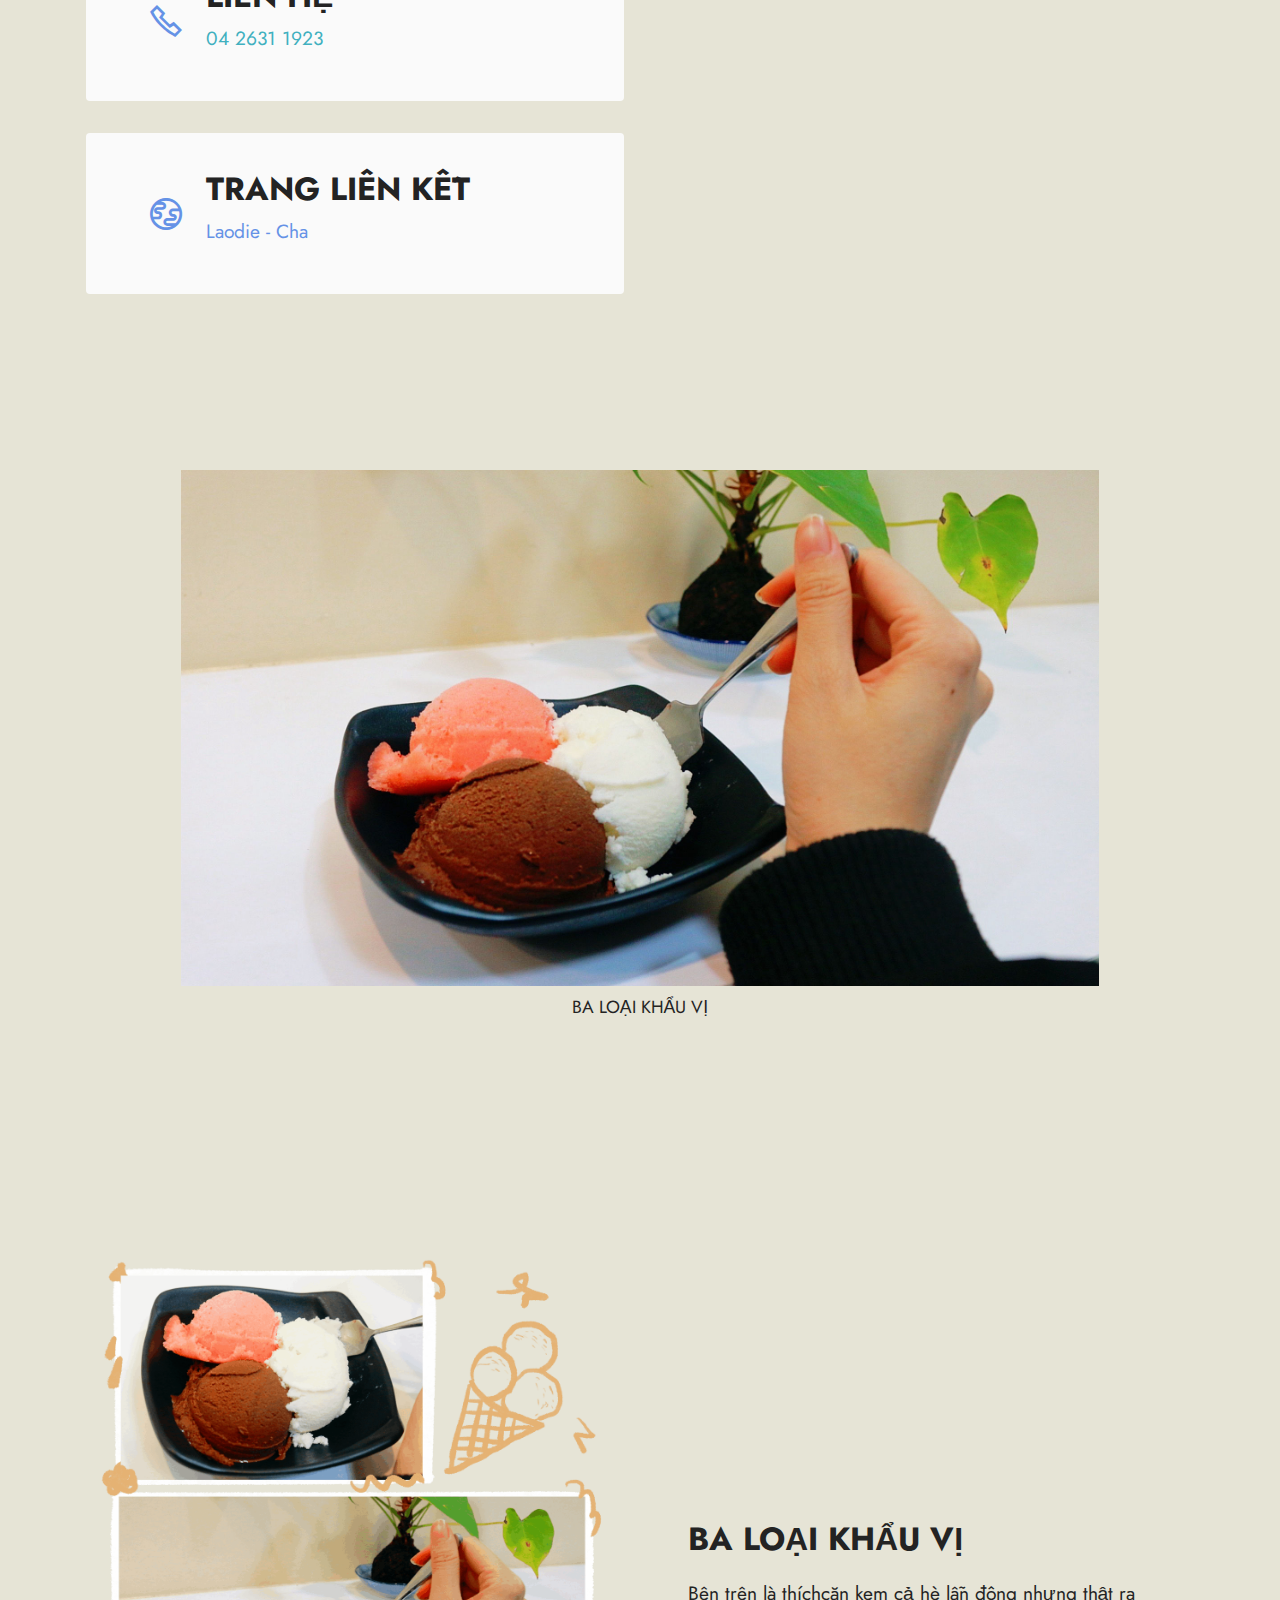
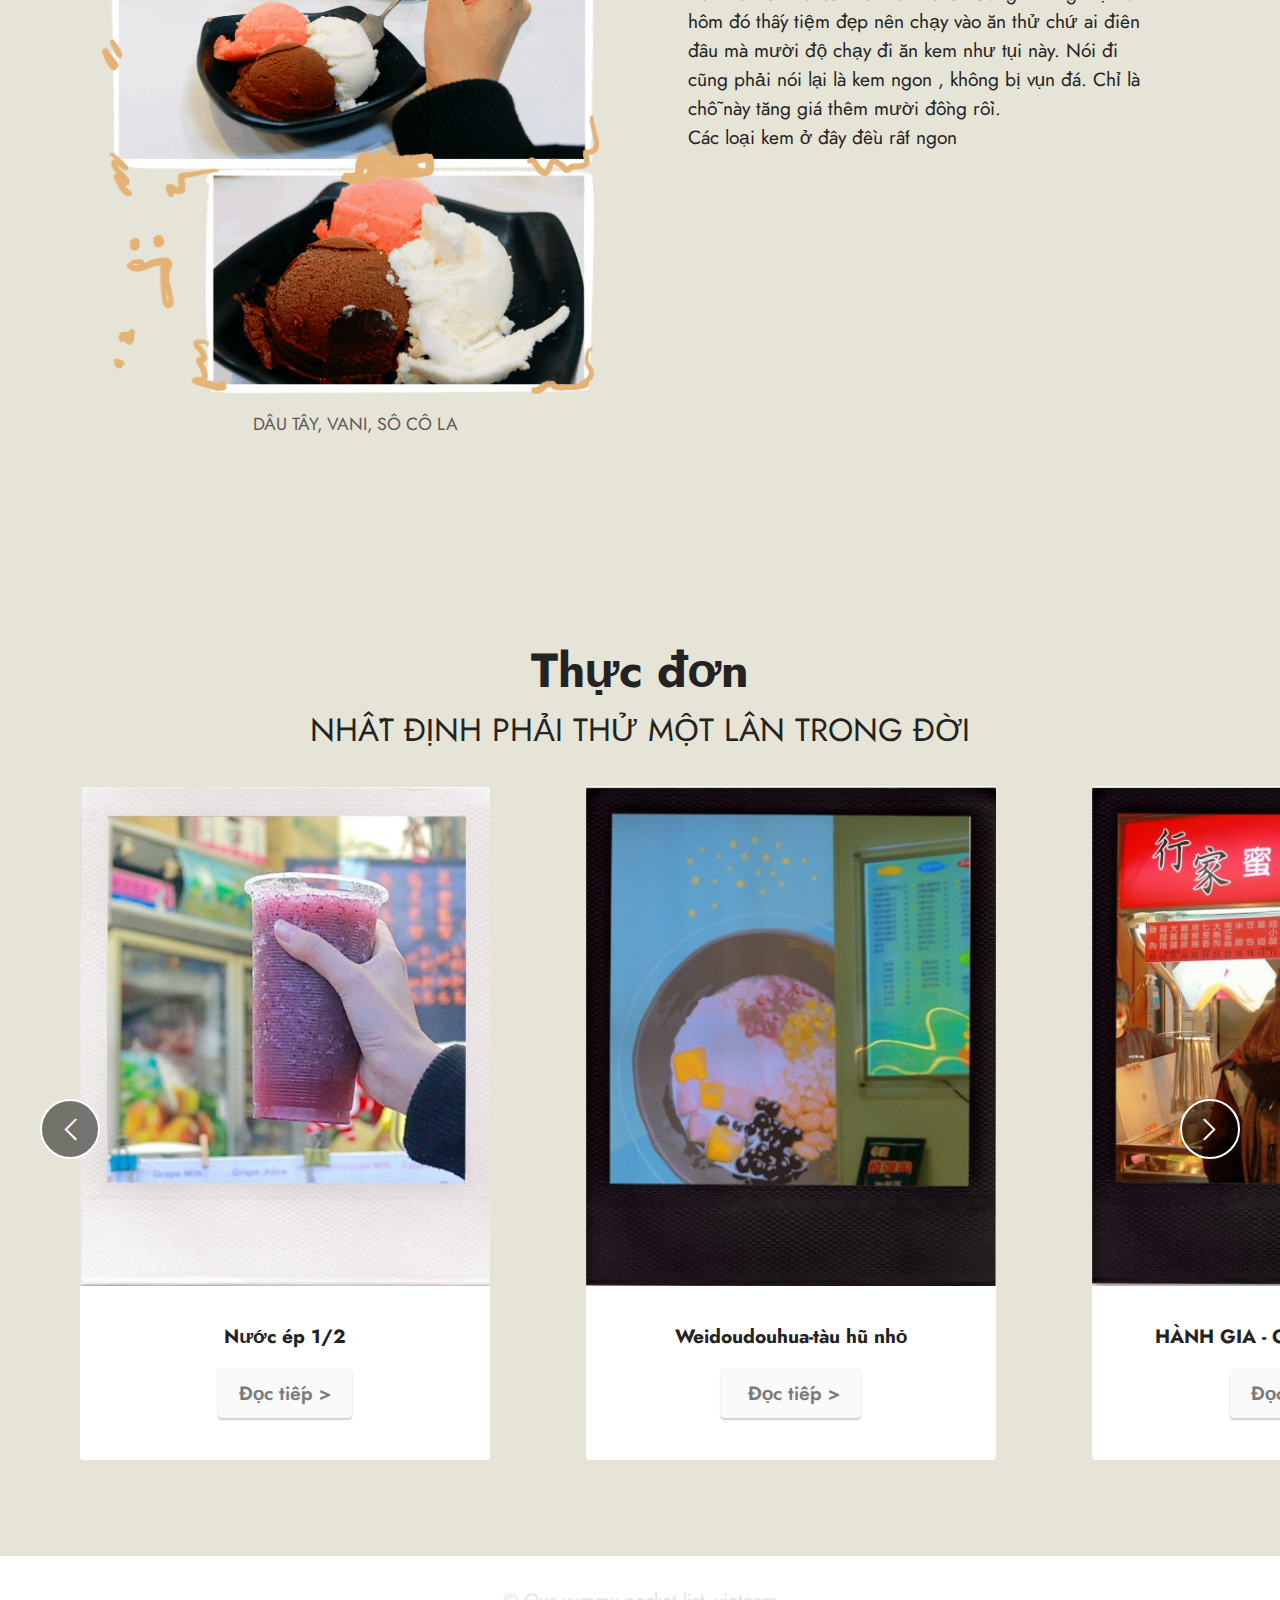
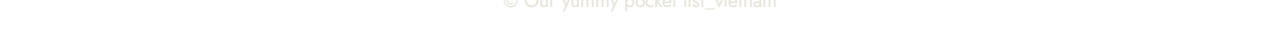
<file: page6.html>
<!DOCTYPE html>
<html  >
<head>
  <!-- Site made with Mobirise Website Builder v5.7.4, https://mobirise.com -->
  <meta charset="UTF-8">
  <meta http-equiv="X-UA-Compatible" content="IE=edge">
  <meta name="generator" content="Mobirise v5.7.4, mobirise.com">
  <meta name="viewport" content="width=device-width, initial-scale=1, minimum-scale=1">
  <link rel="shortcut icon" href="assets/images/img-634.png" type="image/x-icon">
  <meta name="description" content="">
  
  
  <title>LAODIE-CHA</title>
  <link rel="stylesheet" href="assets/web/assets/mobirise-icons2/mobirise2.css">
  <link rel="stylesheet" href="assets/bootstrap/css/bootstrap.min.css">
  <link rel="stylesheet" href="assets/bootstrap/css/bootstrap-grid.min.css">
  <link rel="stylesheet" href="assets/bootstrap/css/bootstrap-reboot.min.css">
  <link rel="stylesheet" href="assets/dropdown/css/style.css">
  <link rel="stylesheet" href="assets/socicon/css/styles.css">
  <link rel="stylesheet" href="assets/theme/css/style.css">
  <link rel="preload" href="https://fonts.googleapis.com/css?family=Jost:100,200,300,400,500,600,700,800,900,100i,200i,300i,400i,500i,600i,700i,800i,900i&display=swap" as="style" onload="this.onload=null;this.rel='stylesheet'">
  <noscript><link rel="stylesheet" href="https://fonts.googleapis.com/css?family=Jost:100,200,300,400,500,600,700,800,900,100i,200i,300i,400i,500i,600i,700i,800i,900i&display=swap"></noscript>
  <link rel="preload" as="style" href="assets/mobirise/css/mbr-additional.css"><link rel="stylesheet" href="assets/mobirise/css/mbr-additional.css" type="text/css">

  
  
  
</head>
<body>
  
  <section data-bs-version="5.1" class="menu menu2 cid-tqVtWistrh" once="menu" id="menu2-u">
    
    <nav class="navbar navbar-dropdown navbar-expand-lg">
        <div class="container">
            <div class="navbar-brand">
                <span class="navbar-logo">
                    <a href="index.html#top">
                        <img src="assets/images/img-634.png" alt="Mobirise Website Builder" style="height: 3rem;">
                    </a>
                </span>
                <span class="navbar-caption-wrap"><a class="navbar-caption text-black text-primary display-7" href="index.html#slider2-c">Bỏ túi địa điểm ẩm thực của sinh viên đại học</a></span>
            </div>
            <button class="navbar-toggler" type="button" data-toggle="collapse" data-bs-toggle="collapse" data-target="#navbarSupportedContent" data-bs-target="#navbarSupportedContent" aria-controls="navbarNavAltMarkup" aria-expanded="false" aria-label="Toggle navigation">
                <div class="hamburger">
                    <span></span>
                    <span></span>
                    <span></span>
                    <span></span>
                </div>
            </button>
            <div class="collapse navbar-collapse" id="navbarSupportedContent">
                <ul class="navbar-nav nav-dropdown nav-right" data-app-modern-menu="true"><li class="nav-item"><a class="nav-link link text-black text-primary display-4" href="indexviet.html#slider2-c">Trang chủ</a></li>
                    <li class="nav-item"><a class="nav-link link text-black text-primary display-4" href="indexviet.html#content4-2">Kính chào quý khách</a></li>
                    <li class="nav-item"><a class="nav-link link text-black text-primary display-4" href="indexviet.html#slider6-g">Thực đơn</a>
                    </li><li class="nav-item"><a class="nav-link link text-black text-primary display-4" href="indexviet.html#clients2-h">Ngôn ngữ</a></li><li class="nav-item"><a class="nav-link link text-black text-primary display-4" href="indexviet.html#team1-7">Nhóm phát triển</a></li></ul>
                
                
            </div>
        </div>
    </nav>
</section>

<section data-bs-version="5.1" class="image1 cid-tsy6l0G2pa" id="image1-1s">
    

    
    

    <div class="container">
        <div class="row align-items-center">
            <div class="col-12 col-lg-6">
                <div class="image-wrapper">
                    <img src="assets/images/9c2fb2c6-bdda-42ee-a5f3-58882d8b5e0d-1256x1256.jpeg" alt="Mobirise Website Builder">
                    <p class="mbr-description mbr-fonts-style pt-2 align-center display-4">Bảng tên tiệm</p>
                </div>
            </div>
            <div class="col-12 col-lg">
                <div class="text-wrapper">
                    <h3 class="mbr-section-title mbr-fonts-style mb-3 display-5"><strong>Laodie - Cha</strong></h3>
                    <p class="mbr-text mbr-fonts-style display-7">Sinh viên đại học ở khu vực lân cận Mian Mian Ice đặc biệt đến đây vì danh tiếng của nó, đá mới làm, trái cây tươi mới cắt và nguồn sữa đặc biệt khiến người tiêu dùng cảm thấy yên tâm khi ăn. Giá 40 nhân dân tệ cho hai viên kem và 50 nhân dân tệ cho ba viên kem, không có bất kỳ chất phụ gia nào, ăn vào miệng có mùi thơm của trái cây và sữa, khiến mọi người sau khi ăn thử đều trở thành khách hàng ruột của quán.<br>&nbsp;<br></p>
                </div>
            </div>
        </div>
    </div>
</section>

<section data-bs-version="5.1" class="info2 cid-tsy6laG0de" id="info2-1t">
    

    
    <div class="mbr-overlay" style="opacity: 0.3; background-color: rgb(223, 223, 221);"></div>
    <div class="align-center container-fluid">
        <div class="row justify-content-center">
            <div class="card col-12 col-lg-6">
                <div class="wrapper">
                    <h3 class="mbr-section-title mb-4 mbr-fonts-style display-2"><strong>Tỷ lệ chất lượng và giá cả đạt 85 điểm.</strong></h3>
                    
                    
                </div>
            </div>
            <div class="col-12 col-lg-6">
                <div class="wrapper">
                    <h3 class="mbr-section-title mbr-fonts-style mb-4 display-2"><strong>Điểm đề cử là 90 điểm.</strong></h3>
                    
                    
                </div>
            </div>
        </div>
    </div>
</section>

<section data-bs-version="5.1" class="contacts3 map1 cid-tsy6lmeJQs" id="contacts3-1u">

    

    
    
    <div class="container">
        <div class="mbr-section-head">
            <h3 class="mbr-section-title mbr-fonts-style align-center mb-0 display-5"><strong>Laodie - Cha</strong></h3>
            
        </div>
        <div class="row justify-content-center mt-4">
            <div class="card col-12 col-md-6">
                <div class="card-wrapper">
                    <div class="image-wrapper">
                        <span class="mbr-iconfont mobi-mbri-phone mobi-mbri"></span>
                    </div>
                    <div class="text-wrapper">
                        <h6 class="card-title mbr-fonts-style mb-1 display-5"><strong>LIÊN HỆ</strong></h6>
                        <p class="mbr-text mbr-fonts-style display-7">04 2631 1923</p>
                    </div>
                </div>
                <div class="card-wrapper">
                    <div class="image-wrapper">
                        <span class="mbr-iconfont mobi-mbri-globe mobi-mbri"></span>
                    </div>
                    <div class="text-wrapper">
                        <h6 class="card-title mbr-fonts-style mb-1 display-5"><strong>TRANG LIÊN KẾT</strong></h6>
                        <p class="mbr-text mbr-fonts-style display-7"><a href="https://www.facebook.com/profile.php?id=100057517896318&paipv=0&eav=Afa24Ch2qKaxOe0Dlpb60DnpBvohxietY3eA5XsAk6sf3EV5t66f8MeG0DF5T7lN1OE&_rdr" class="text-primary">Laodie - Cha</a></p>
                    </div>
                </div>
            </div>
            <div class="map-wrapper col-12 col-md-6">
                <div class="google-map"><iframe frameborder="0" style="border:0" src="https://www.google.com/maps/embed?pb=!1m18!1m12!1m3!1d3638.349461919626!2d120.57070481472952!3d24.2295532843554!2m3!1f0!2f0!3f0!3m2!1i1024!2i768!4f13.1!3m3!1m2!1s0x34691541a5f727b5%3A0x9356778a0274e019!2z6ICB54i557a_57a_5Yaw5bqX!5e0!3m2!1szh-TW!2stw!4v1671995496638!5m2!1szh-TW!2stw" allowfullscreen=""></iframe></div>
            </div>
        </div>
    </div>
</section>

<section data-bs-version="5.1" class="image3 cid-tsy6lCmdEd" id="image3-1v">
    

    
    

    <div class="container">
        <div class="row justify-content-center">
            <div class="col-12 col-lg-10">
                <div class="image-wrapper">
                    <img src="assets/images/ea5870c6-8e29-4ad2-b99b-043c21c46ecf-2048x1152.jpg" alt="Mobirise Website Builder">
                    <p class="mbr-description mbr-fonts-style mt-2 align-center display-4">BA LOẠI KHẨU VỊ</p>
                </div>
            </div>
        </div>
    </div>
</section>

<section data-bs-version="5.1" class="image1 cid-tsy6lQFZfV" id="image1-1w">
    

    
    

    <div class="container">
        <div class="row align-items-center">
            <div class="col-12 col-lg-6">
                <div class="image-wrapper">
                    <img src="assets/images/img-702-1256x1807.png" alt="Mobirise Website Builder">
                    <p class="mbr-description mbr-fonts-style pt-2 align-center display-4">DÂU TÂY, VANI, SÔ CÔ LA</p>
                </div>
            </div>
            <div class="col-12 col-lg">
                <div class="text-wrapper">
                    <h3 class="mbr-section-title mbr-fonts-style mb-3 display-5"><strong>BA LOẠI KHẨU VỊ</strong></h3>
                    <p class="mbr-text mbr-fonts-style display-7">Bên trên là thíchcăn kem cả hè lẫn đông nhưng thật ra hôm đó thấy tiệm đẹp nên chạy vào ăn thử chứ ai điên đâu mà mười độ chạy đi ăn kem như tụi này. Nói đi cũng phải nói lại là kem ngon , không bị vụn đá. Chỉ là chỗ này tăng giá thêm mười đồng rồi. 
<br>Các loại kem ở đây đều rất ngon&nbsp;<br></p>
                </div>
            </div>
        </div>
    </div>
</section>

<section data-bs-version="5.1" class="slider6 mbr-embla cid-tsydLb1EWh" id="slider6-24">
    
    
    <div class="position-relative">
        <div class="mbr-section-head">
            <h4 class="mbr-section-title mbr-fonts-style align-center mb-0 display-2"><strong>Thực đơn</strong></h4>
            <h5 class="mbr-section-subtitle mbr-fonts-style align-center mb-0 mt-2 display-5">NHẤT ĐỊNH PHẢI THỬ MỘT LẦN TRONG ĐỜI</h5>
        </div>
        <div class="embla mt-4" data-skip-snaps="true" data-align="center" data-contain-scroll="trimSnaps" data-loop="true" data-auto-play="true" data-auto-play-interval="3" data-draggable="true">
            <div class="embla__viewport container-fluid">
                <div class="embla__container">
                    <div class="embla__slide slider-image item active" style="margin-left: 3rem; margin-right: 3rem;">
                        <div class="slide-content">
                            <div class="item-wrapper">
                                <div class="item-img">
                                    <img src="assets/images/2abb6703-3599-44a2-914f-c31e9ef9c022-600x600.jpeg" alt="Mobirise Website Builder" title="" data-slide-to="0" data-bs-slide-to="0">
                                </div>
                            </div>
                            <div class="item-content">
                                
                                <h6 class="item-subtitle mbr-fonts-style mt-1 display-7"><strong>Nước ép 1/2</strong></h6>
                                
                            </div>
                            <div class="mbr-section-btn item-footer mt-2"><a href="page2.html#image1-14" class="btn item-btn btn-white display-7" target="_blank">Đọc tiếp&nbsp;&gt;</a></div>
                        </div>
                    </div>
                    <div class="embla__slide slider-image item" style="margin-left: 3rem; margin-right: 3rem;">
                        <div class="slide-content">
                            <div class="item-wrapper">
                                <div class="item-img">
                                    <img src="assets/images/b62ce9c8-58a0-49eb-9f51-6bebfd694317-600x600.jpeg" alt="Mobirise Website Builder" title="" data-slide-to="1" data-bs-slide-to="1">
                                </div>
                            </div>
                            <div class="item-content">
                                
                                <h6 class="item-subtitle mbr-fonts-style mt-1 display-7"><strong>Weidoudouhua-tàu hũ nhỏ</strong></h6>
                                
                            </div>
                            <div class="mbr-section-btn item-footer mt-2"><a href="page1.html#image1-y" class="btn item-btn btn-white display-7" target="_blank">&nbsp;Đọc tiếp &gt;</a></div>
                        </div>
                    </div>
                    
                    <div class="embla__slide slider-image item" style="margin-left: 3rem; margin-right: 3rem;">
                        <div class="slide-content">
                            <div class="item-wrapper">
                                <div class="item-img">
                                    <img src="assets/images/88221adb-1496-4de0-8e82-42ca0547050a-600x600.jpeg" alt="Mobirise Website Builder" title="" data-slide-to="2" data-bs-slide-to="2">
                                </div>
                            </div>
                            <div class="item-content">
                                
                                <h6 class="item-subtitle mbr-fonts-style mt-1 display-7"><strong>HÀNH GIA - GÀ NƯỚNG MẬT&nbsp;</strong></h6>
                                
                            </div>
                            <div class="mbr-section-btn item-footer mt-2"><a href="page3.html#image1-1a" class="btn item-btn btn-white display-7" target="_blank">Đọc tiếp&nbsp;&gt;</a></div>
                        </div>
                    </div><div class="embla__slide slider-image item" style="margin-left: 3rem; margin-right: 3rem;">
                        <div class="slide-content">
                            <div class="item-wrapper">
                                <div class="item-img">
                                    <img src="assets/images/f6fc9eaa-9756-481c-b4cc-253535aa823e-2-433x433.jpeg" alt="Mobirise Website Builder" title="" data-slide-to="3" data-bs-slide-to="3">
                                </div>
                            </div>
                            <div class="item-content">
                                
                                <h6 class="item-subtitle mbr-fonts-style mt-1 display-7"><strong>Vĩnh Đậu- YongDou</strong></h6>
                                
                            </div>
                            <div class="mbr-section-btn item-footer mt-2"><a href="page7.html#image1-1y" class="btn item-btn btn-white display-7" target="_blank">Đọc tiếp&nbsp;&gt;</a></div>
                        </div>
                    </div><div class="embla__slide slider-image item" style="margin-left: 3rem; margin-right: 3rem;">
                        <div class="slide-content">
                            <div class="item-wrapper">
                                <div class="item-img">
                                    <img src="assets/images/4f0b6a95-b9a3-41aa-9430-6b5c0b8fabe5-600x600.jpeg" alt="Mobirise Website Builder" title="" data-slide-to="4" data-bs-slide-to="4">
                                </div>
                            </div>
                            <div class="item-content">
                                
                                <h6 class="item-subtitle mbr-fonts-style mt-1 display-7"><strong>&nbsp;Yongcunnong</strong></h6>
                                
                            </div>
                            <div class="mbr-section-btn item-footer mt-2"><a href="page4.html#image1-1g" class="btn item-btn btn-white display-7" target="_blank">Đọc tiếp&nbsp;&gt;</a></div>
                        </div>
                    </div><div class="embla__slide slider-image item" style="margin-left: 3rem; margin-right: 3rem;">
                        <div class="slide-content">
                            <div class="item-wrapper">
                                <div class="item-img">
                                    <img src="assets/images/1bdb8f2d-095b-4602-bcd3-5cc30f55a8aa-433x433.jpeg" alt="Mobirise Website Builder" title="" data-slide-to="5" data-bs-slide-to="5">
                                </div>
                            </div>
                            <div class="item-content">
                                
                                <h6 class="item-subtitle mbr-fonts-style mt-1 display-7"><strong>Viet house</strong></h6>
                                
                            </div>
                            <div class="mbr-section-btn item-footer mt-2"><a href="page5.html#image1-1m" class="btn item-btn btn-white display-7" target="_blank">Đọc tiếp&nbsp;&gt;</a></div>
                        </div>
                    </div>
                </div>
            </div>
            <button class="embla__button embla__button--prev">
                <span class="mobi-mbri mobi-mbri-arrow-prev mbr-iconfont" aria-hidden="true"></span>
                <span class="sr-only visually-hidden visually-hidden">Previous</span>
            </button>
            <button class="embla__button embla__button--next">
                <span class="mobi-mbri mobi-mbri-arrow-next mbr-iconfont" aria-hidden="true"></span>
                <span class="sr-only visually-hidden visually-hidden">Next</span>
            </button>
        </div>
    </div>
</section>

<section data-bs-version="5.1" class="footer7 cid-tr0CLWF1OP" once="footers" id="footer7-v">

    

    

    <div class="container">
        <div class="media-container-row align-center mbr-white">
            <div class="col-12">
                <p class="mbr-text mb-0 mbr-fonts-style display-7">
                    © Our yummy pocket list_vietnam</p>
            </div>
        </div>
    </div>
</section>  
  
  
</body>
</html>
</file>
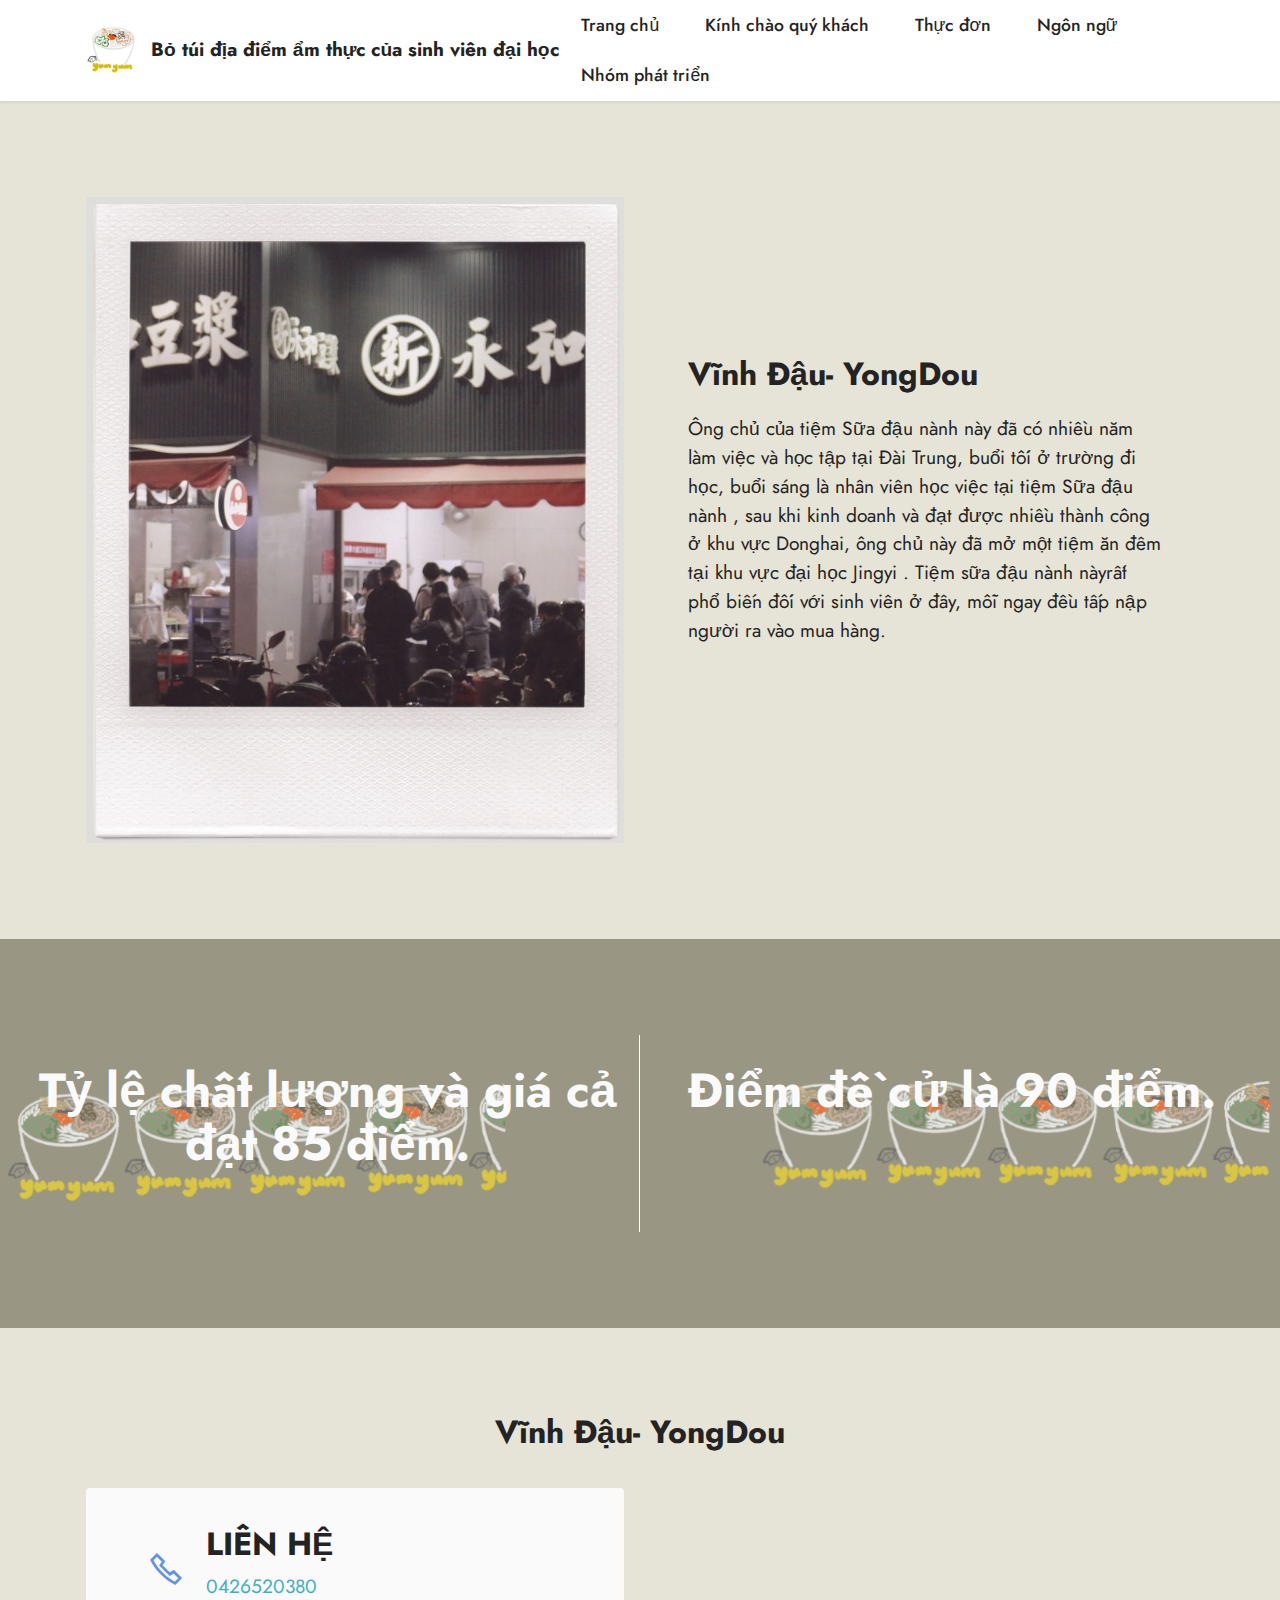
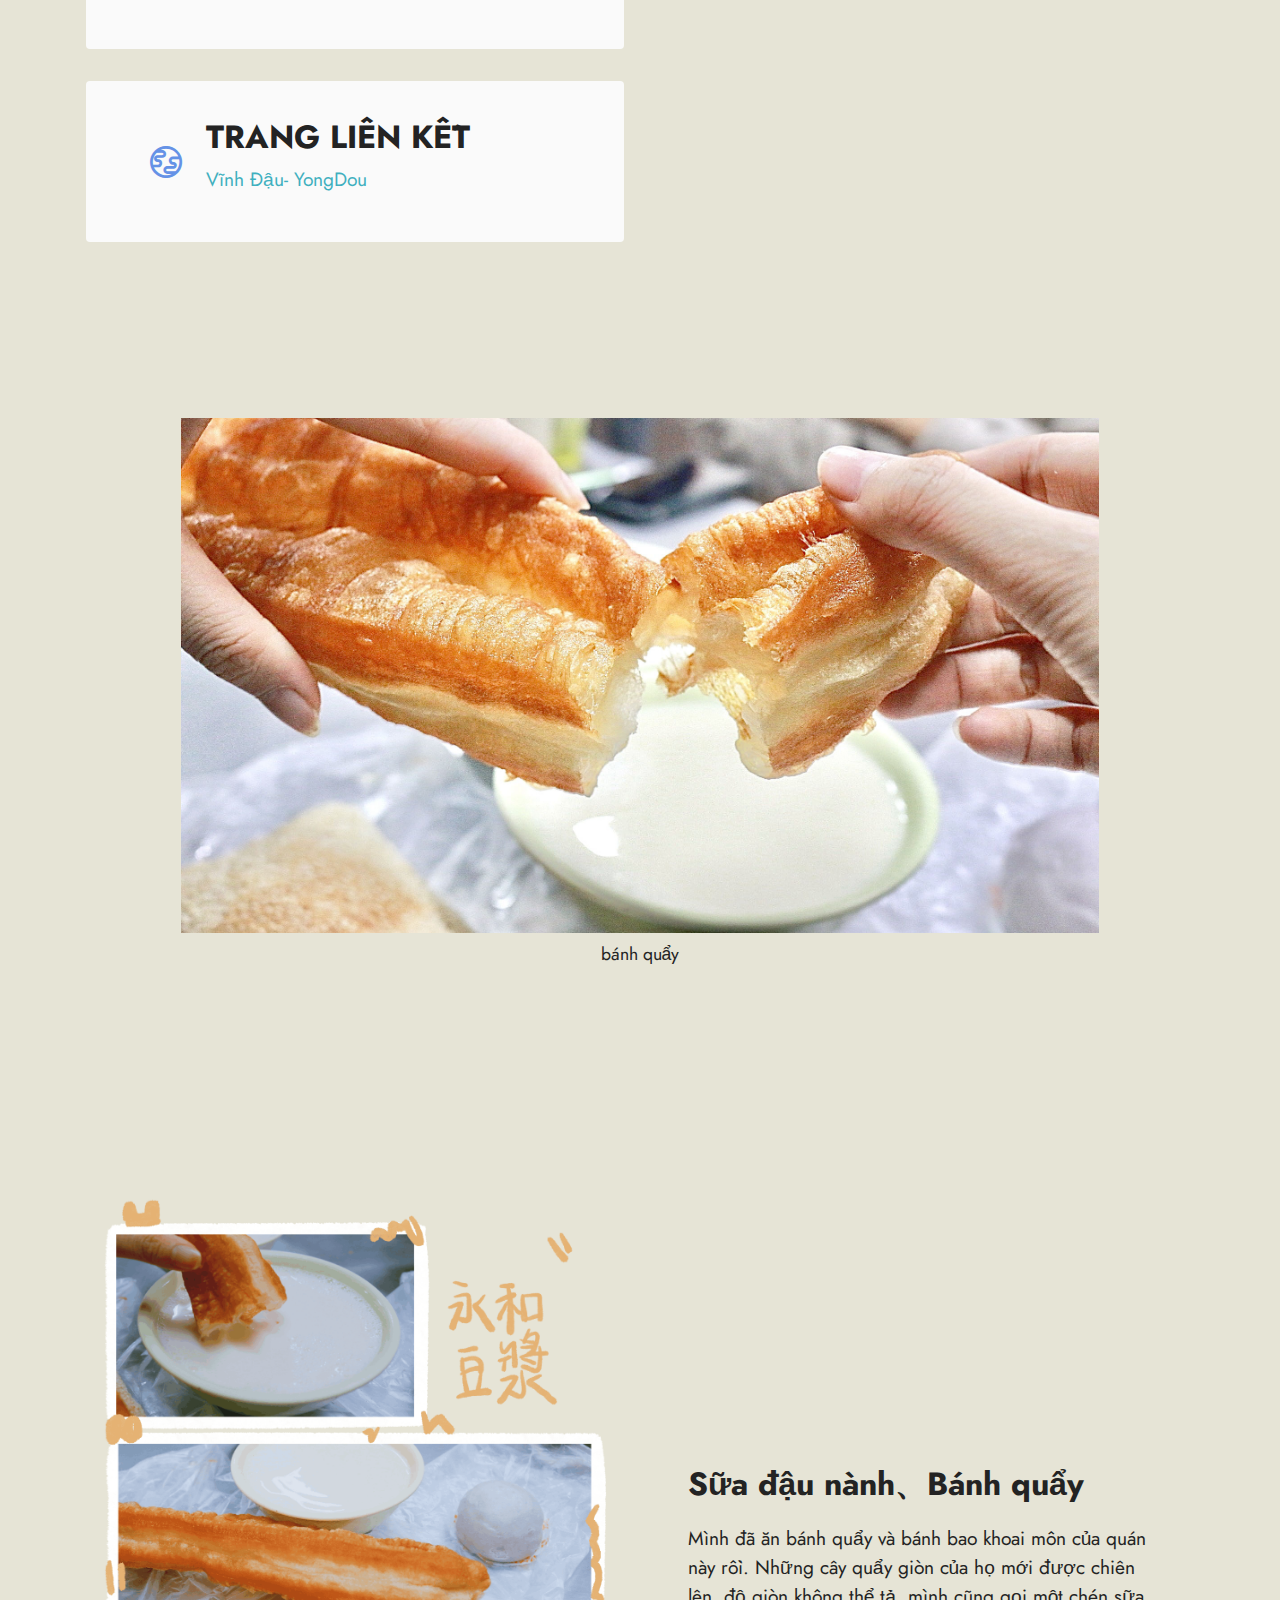
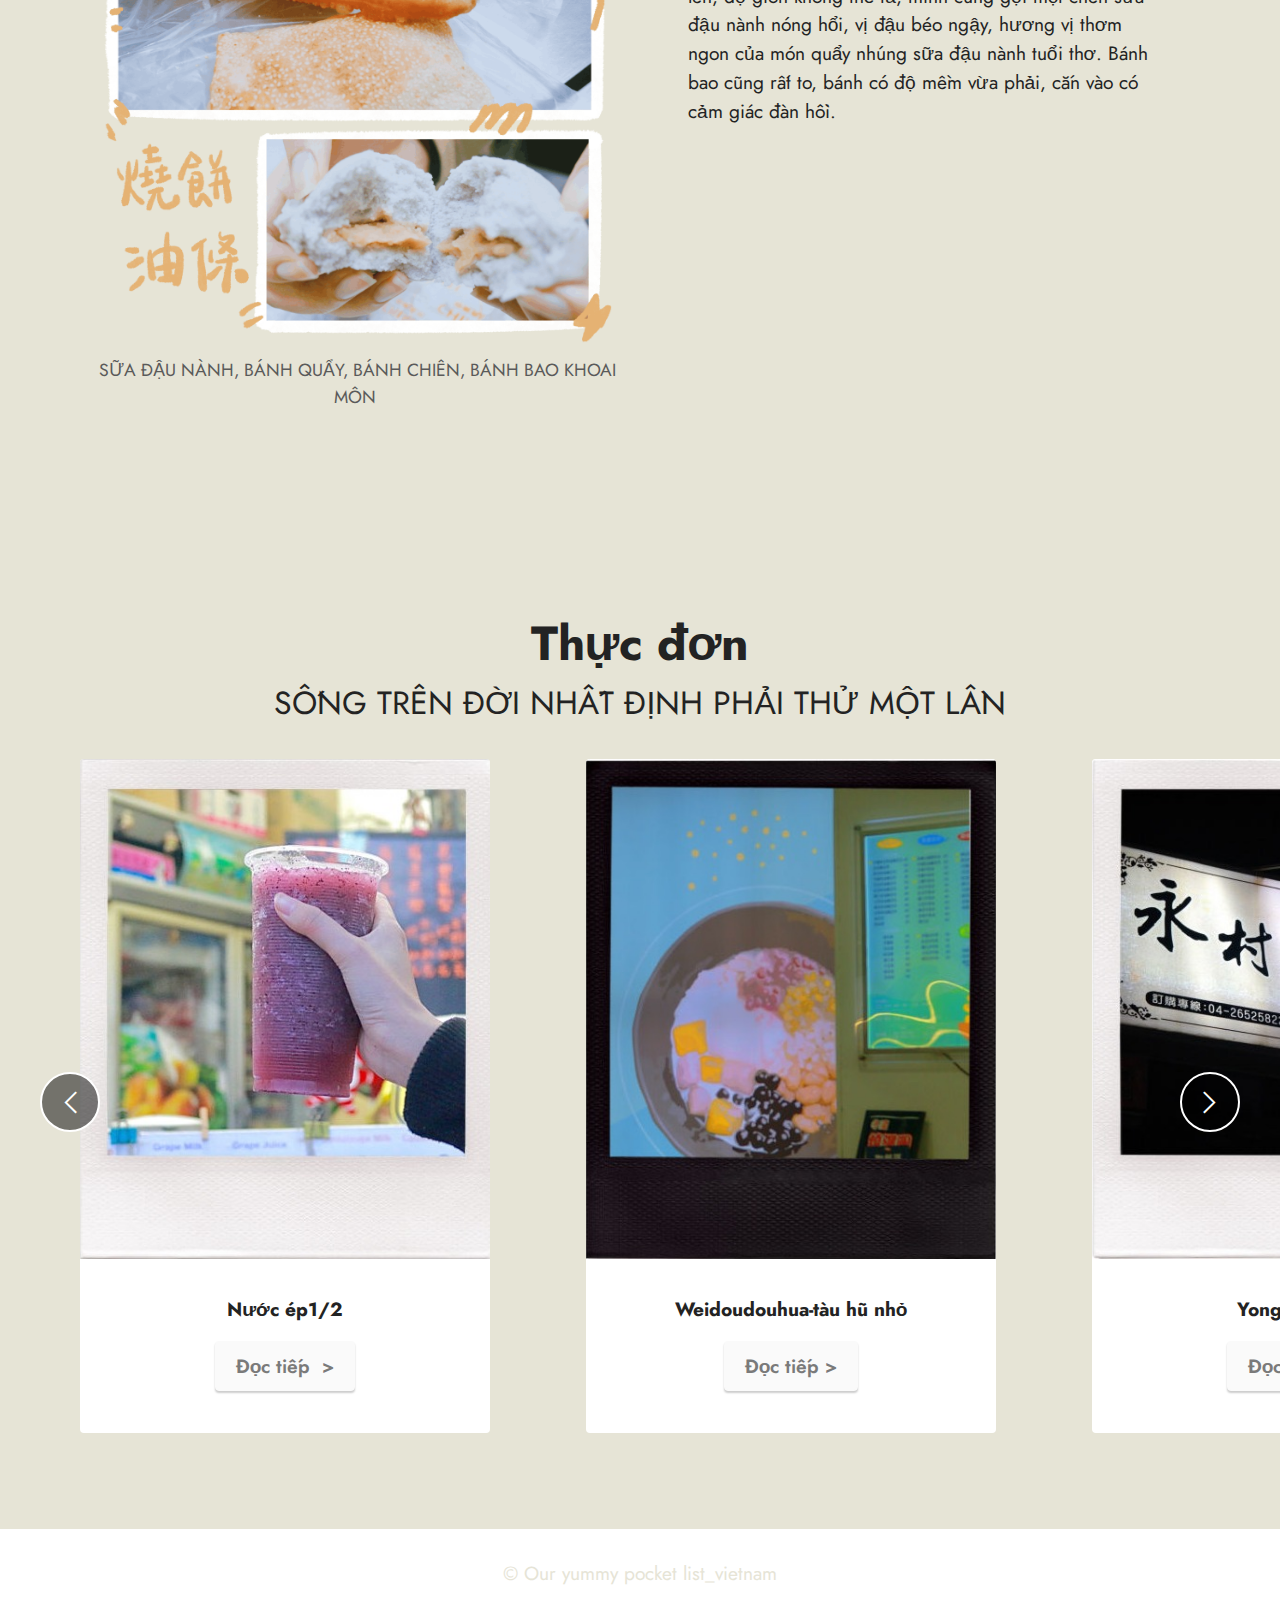
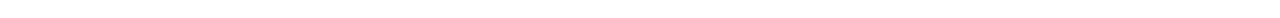
<file: page7.html>
<!DOCTYPE html>
<html  >
<head>
  <!-- Site made with Mobirise Website Builder v5.7.4, https://mobirise.com -->
  <meta charset="UTF-8">
  <meta http-equiv="X-UA-Compatible" content="IE=edge">
  <meta name="generator" content="Mobirise v5.7.4, mobirise.com">
  <meta name="viewport" content="width=device-width, initial-scale=1, minimum-scale=1">
  <link rel="shortcut icon" href="assets/images/img-634.png" type="image/x-icon">
  <meta name="description" content="">
  
  
  <title>Vĩnh Đậu- YongDou</title>
  <link rel="stylesheet" href="assets/web/assets/mobirise-icons2/mobirise2.css">
  <link rel="stylesheet" href="assets/bootstrap/css/bootstrap.min.css">
  <link rel="stylesheet" href="assets/bootstrap/css/bootstrap-grid.min.css">
  <link rel="stylesheet" href="assets/bootstrap/css/bootstrap-reboot.min.css">
  <link rel="stylesheet" href="assets/dropdown/css/style.css">
  <link rel="stylesheet" href="assets/socicon/css/styles.css">
  <link rel="stylesheet" href="assets/theme/css/style.css">
  <link rel="preload" href="https://fonts.googleapis.com/css?family=Jost:100,200,300,400,500,600,700,800,900,100i,200i,300i,400i,500i,600i,700i,800i,900i&display=swap" as="style" onload="this.onload=null;this.rel='stylesheet'">
  <noscript><link rel="stylesheet" href="https://fonts.googleapis.com/css?family=Jost:100,200,300,400,500,600,700,800,900,100i,200i,300i,400i,500i,600i,700i,800i,900i&display=swap"></noscript>
  <link rel="preload" as="style" href="assets/mobirise/css/mbr-additional.css"><link rel="stylesheet" href="assets/mobirise/css/mbr-additional.css" type="text/css">

  
  
  
</head>
<body>
  
  <section data-bs-version="5.1" class="menu menu2 cid-tqVtWistrh" once="menu" id="menu2-w">
    
    <nav class="navbar navbar-dropdown navbar-expand-lg">
        <div class="container">
            <div class="navbar-brand">
                <span class="navbar-logo">
                    <a href="index.html#top">
                        <img src="assets/images/img-634.png" alt="Mobirise Website Builder" style="height: 3rem;">
                    </a>
                </span>
                <span class="navbar-caption-wrap"><a class="navbar-caption text-black text-primary display-7" href="index.html#slider2-c">Bỏ túi địa điểm ẩm thực của sinh viên đại học</a></span>
            </div>
            <button class="navbar-toggler" type="button" data-toggle="collapse" data-bs-toggle="collapse" data-target="#navbarSupportedContent" data-bs-target="#navbarSupportedContent" aria-controls="navbarNavAltMarkup" aria-expanded="false" aria-label="Toggle navigation">
                <div class="hamburger">
                    <span></span>
                    <span></span>
                    <span></span>
                    <span></span>
                </div>
            </button>
            <div class="collapse navbar-collapse" id="navbarSupportedContent">
                <ul class="navbar-nav nav-dropdown nav-right" data-app-modern-menu="true"><li class="nav-item"><a class="nav-link link text-black text-primary display-4" href="indexviet.html#slider2-c">Trang chủ</a></li>
                    <li class="nav-item"><a class="nav-link link text-black text-primary display-4" href="indexviet.html#content4-2">Kính chào quý khách</a></li>
                    <li class="nav-item"><a class="nav-link link text-black text-primary display-4" href="indexviet.html#slider6-g">Thực đơn</a>
                    </li><li class="nav-item"><a class="nav-link link text-black text-primary display-4" href="indexviet.html#clients2-h">Ngôn ngữ</a></li><li class="nav-item"><a class="nav-link link text-black text-primary display-4" href="indexviet.html#team1-7">Nhóm phát triển</a></li></ul>
                
                
            </div>
        </div>
    </nav>
</section>

<section data-bs-version="5.1" class="image1 cid-tsy6rIhy3C" id="image1-1y">
    

    
    

    <div class="container">
        <div class="row align-items-center">
            <div class="col-12 col-lg-6">
                <div class="image-wrapper">
                    <img src="assets/images/f6fc9eaa-9756-481c-b4cc-253535aa823e-1256x1256.jpeg" alt="Mobirise Website Builder">
                    
                </div>
            </div>
            <div class="col-12 col-lg">
                <div class="text-wrapper">
                    <h3 class="mbr-section-title mbr-fonts-style mb-3 display-5"><strong>Vĩnh Đậu- YongDou</strong></h3>
                    <p class="mbr-text mbr-fonts-style display-7">Ông chủ của tiệm Sữa đậu nành này đã có nhiều năm làm việc và học tập tại Đài Trung, buổi tối ở trường đi học, buổi sáng là nhân viên học việc tại tiệm Sữa đậu nành , sau khi kinh doanh và đạt được nhiều thành công ở khu vực Donghai, ông chủ này đã mở một tiệm ăn đêm tại khu vực đại học Jingyi . Tiệm sữa đậu nành nàyrất phổ biến đối với sinh viên ở đây, mỗi ngay đều tấp nập người ra vào mua hàng.<br>&nbsp;<br></p>
                </div>
            </div>
        </div>
    </div>
</section>

<section data-bs-version="5.1" class="info2 cid-tsy6rWAcw9" id="info2-1z">
    

    
    <div class="mbr-overlay" style="opacity: 0.3; background-color: rgb(223, 223, 221);"></div>
    <div class="align-center container-fluid">
        <div class="row justify-content-center">
            <div class="card col-12 col-lg-6">
                <div class="wrapper">
                    <h3 class="mbr-section-title mb-4 mbr-fonts-style display-2"><strong>Tỷ lệ chất lượng và giá cả đạt 85 điểm.</strong></h3>
                    
                    
                </div>
            </div>
            <div class="col-12 col-lg-6">
                <div class="wrapper">
                    <h3 class="mbr-section-title mbr-fonts-style mb-4 display-2"><strong>Điểm đề cử là 90 điểm.</strong></h3>
                    
                    
                </div>
            </div>
        </div>
    </div>
</section>

<section data-bs-version="5.1" class="contacts3 map1 cid-tsy6s68xg3" id="contacts3-20">

    

    
    
    <div class="container">
        <div class="mbr-section-head">
            <h3 class="mbr-section-title mbr-fonts-style align-center mb-0 display-5"><strong>Vĩnh Đậu- YongDou</strong></h3>
            
        </div>
        <div class="row justify-content-center mt-4">
            <div class="card col-12 col-md-6">
                <div class="card-wrapper">
                    <div class="image-wrapper">
                        <span class="mbr-iconfont mobi-mbri-phone mobi-mbri"></span>
                    </div>
                    <div class="text-wrapper">
                        <h6 class="card-title mbr-fonts-style mb-1 display-5"><strong>LIÊN HỆ</strong></h6>
                        <p class="mbr-text mbr-fonts-style display-7">0426520380</p>
                    </div>
                </div>
                <div class="card-wrapper">
                    <div class="image-wrapper">
                        <span class="mbr-iconfont mobi-mbri-globe mobi-mbri"></span>
                    </div>
                    <div class="text-wrapper">
                        <h6 class="card-title mbr-fonts-style mb-1 display-5"><strong>TRANG LIÊN KẾT</strong></h6>
                        <p class="mbr-text mbr-fonts-style display-7">Vĩnh Đậu- YongDou</p>
                    </div>
                </div>
            </div>
            <div class="map-wrapper col-12 col-md-6">
                <div class="google-map"><iframe frameborder="0" style="border:0" src="https://www.google.com/maps/embed?pb=!1m18!1m12!1m3!1d3638.5628453509976!2d120.57581331499043!3d24.222085484358985!2m3!1f0!2f0!3f0!3m2!1i1024!2i768!4f13.1!3m3!1m2!1s0x346915bbbcb4d923%3A0x3502b7b63972d776!2z5paw5rC45ZKM6LGG5ry_!5e0!3m2!1szh-TW!2stw!4v1671992213304!5m2!1szh-TW!2stw" allowfullscreen=""></iframe></div>
            </div>
        </div>
    </div>
</section>

<section data-bs-version="5.1" class="image3 cid-tsy6soaT09" id="image3-21">
    

    
    

    <div class="container">
        <div class="row justify-content-center">
            <div class="col-12 col-lg-10">
                <div class="image-wrapper">
                    <img src="assets/images/img-629-2048x1149.jpg" alt="Mobirise Website Builder">
                    <p class="mbr-description mbr-fonts-style mt-2 align-center display-4">bánh quẩy</p>
                </div>
            </div>
        </div>
    </div>
</section>

<section data-bs-version="5.1" class="image1 cid-tsy6sz1xAG" id="image1-22">
    

    
    

    <div class="container">
        <div class="row align-items-center">
            <div class="col-12 col-lg-6">
                <div class="image-wrapper">
                    <img src="assets/images/img-690-1256x1807.png" alt="Mobirise Website Builder">
                    <p class="mbr-description mbr-fonts-style pt-2 align-center display-4">&nbsp;SỮA ĐẬU NÀNH, BÁNH QUẨY, BÁNH CHIÊN, BÁNH BAO KHOAI MÔN</p>
                </div>
            </div>
            <div class="col-12 col-lg">
                <div class="text-wrapper">
                    <h3 class="mbr-section-title mbr-fonts-style mb-3 display-5"><strong>Sữa đậu nành、Bánh quẩy</strong></h3>
                    <p class="mbr-text mbr-fonts-style display-7">Mình đã ăn bánh quẩy và bánh bao khoai môn của quán này rồi. Những cây quẩy giòn của họ mới được chiên lên, độ giòn không thể tả, mình cũng gọi một chén sữa đậu nành nóng hổi, vị đậu béo ngậy, hương vị thơm ngon của món quẩy nhúng sữa đậu nành tuổi thơ. Bánh bao cũng rất to, bánh có độ mềm vừa phải, cắn vào có cảm giác đàn hồi.</p>
                </div>
            </div>
        </div>
    </div>
</section>

<section data-bs-version="5.1" class="slider6 mbr-embla cid-tsy6sJGKIc" id="slider6-23">
    
    
    <div class="position-relative">
        <div class="mbr-section-head">
            <h4 class="mbr-section-title mbr-fonts-style align-center mb-0 display-2"><strong>Thực đơn</strong></h4>
            <h5 class="mbr-section-subtitle mbr-fonts-style align-center mb-0 mt-2 display-5">SỐNG TRÊN ĐỜI NHẤT ĐỊNH PHẢI THỬ MỘT LẦN</h5>
        </div>
        <div class="embla mt-4" data-skip-snaps="true" data-align="center" data-contain-scroll="trimSnaps" data-loop="true" data-auto-play="true" data-auto-play-interval="3" data-draggable="true">
            <div class="embla__viewport container-fluid">
                <div class="embla__container">
                    <div class="embla__slide slider-image item active" style="margin-left: 3rem; margin-right: 3rem;">
                        <div class="slide-content">
                            <div class="item-wrapper">
                                <div class="item-img">
                                    <img src="assets/images/2abb6703-3599-44a2-914f-c31e9ef9c022-600x600.jpeg" alt="Mobirise Website Builder" title="" data-slide-to="0" data-bs-slide-to="0">
                                </div>
                            </div>
                            <div class="item-content">
                                
                                <h6 class="item-subtitle mbr-fonts-style mt-1 display-7"><strong>Nước ép1/2</strong></h6>
                                
                            </div>
                            <div class="mbr-section-btn item-footer mt-2"><a href="page2.html#image1-14" class="btn item-btn btn-white display-7" target="_blank">Đọc tiếp &nbsp;&gt;</a></div>
                        </div>
                    </div>
                    <div class="embla__slide slider-image item" style="margin-left: 3rem; margin-right: 3rem;">
                        <div class="slide-content">
                            <div class="item-wrapper">
                                <div class="item-img">
                                    <img src="assets/images/b62ce9c8-58a0-49eb-9f51-6bebfd694317-600x600.jpeg" alt="Mobirise Website Builder" title="" data-slide-to="1" data-bs-slide-to="1">
                                </div>
                            </div>
                            <div class="item-content">
                                
                                <h6 class="item-subtitle mbr-fonts-style mt-1 display-7"><strong>Weidoudouhua-tàu hũ nhỏ</strong></h6>
                                
                            </div>
                            <div class="mbr-section-btn item-footer mt-2"><a href="page1.html#image1-y" class="btn item-btn btn-white display-7" target="_blank">Đọc tiếp &gt;</a></div>
                        </div>
                    </div>
                    <div class="embla__slide slider-image item" style="margin-left: 3rem; margin-right: 3rem;">
                        <div class="slide-content">
                            <div class="item-wrapper">
                                <div class="item-img">
                                    <img src="assets/images/4f0b6a95-b9a3-41aa-9430-6b5c0b8fabe5-600x600.jpeg" alt="Mobirise Website Builder" title="" data-slide-to="2" data-bs-slide-to="2">
                                </div>
                            </div>
                            <div class="item-content">
                                
                                <h6 class="item-subtitle mbr-fonts-style mt-1 display-7"><strong>Yongcunnong</strong></h6>
                                
                            </div>
                            <div class="mbr-section-btn item-footer mt-2"><a href="page4.html#image1-1g" class="btn item-btn btn-white display-7" target="_blank">Đọc tiếp &nbsp;&gt;</a></div>
                        </div>
                    </div>
                    <div class="embla__slide slider-image item" style="margin-left: 3rem; margin-right: 3rem;">
                        <div class="slide-content">
                            <div class="item-wrapper">
                                <div class="item-img">
                                    <img src="assets/images/88221adb-1496-4de0-8e82-42ca0547050a-600x600.jpeg" alt="Mobirise Website Builder" title="" data-slide-to="3" data-bs-slide-to="3">
                                </div>
                            </div>
                            <div class="item-content">
                                
                                <h6 class="item-subtitle mbr-fonts-style mt-1 display-7"><strong>HÀNH GIA - GÀ NƯỚNG MẬT</strong></h6>
                                
                            </div>
                            <div class="mbr-section-btn item-footer mt-2"><a href="page3.html#image1-1a" class="btn item-btn btn-white display-7" target="_blank">Đọc tiếp &nbsp;&gt;</a></div>
                        </div>
                    </div><div class="embla__slide slider-image item" style="margin-left: 3rem; margin-right: 3rem;">
                        <div class="slide-content">
                            <div class="item-wrapper">
                                <div class="item-img">
                                    <img src="assets/images/1bdb8f2d-095b-4602-bcd3-5cc30f55a8aa-820x820.jpeg" alt="Mobirise Website Builder" title="" data-slide-to="4" data-bs-slide-to="4">
                                </div>
                            </div>
                            <div class="item-content">
                                
                                <h6 class="item-subtitle mbr-fonts-style mt-1 display-7"><strong>Viethouse</strong></h6>
                                
                            </div>
                            <div class="mbr-section-btn item-footer mt-2"><a href="page5.html#image1-1m" class="btn item-btn btn-white display-7" target="_blank">Đọc tiếp &nbsp;&gt;</a></div>
                        </div>
                    </div><div class="embla__slide slider-image item" style="margin-left: 3rem; margin-right: 3rem;">
                        <div class="slide-content">
                            <div class="item-wrapper">
                                <div class="item-img">
                                    <img src="assets/images/9c2fb2c6-bdda-42ee-a5f3-58882d8b5e0d-433x433.jpg" alt="Mobirise Website Builder" title="" data-slide-to="5" data-bs-slide-to="5">
                                </div>
                            </div>
                            <div class="item-content">
                                
                                <h6 class="item-subtitle mbr-fonts-style mt-1 display-7"><strong>Laodie - Cha</strong></h6>
                                
                            </div>
                            <div class="mbr-section-btn item-footer mt-2"><a href="page6.html#image1-1s" class="btn item-btn btn-white display-7" target="_blank">Đọc tiếp &nbsp;&gt;</a></div>
                        </div>
                    </div>
                </div>
            </div>
            <button class="embla__button embla__button--prev">
                <span class="mobi-mbri mobi-mbri-arrow-prev mbr-iconfont" aria-hidden="true"></span>
                <span class="sr-only visually-hidden visually-hidden">Previous</span>
            </button>
            <button class="embla__button embla__button--next">
                <span class="mobi-mbri mobi-mbri-arrow-next mbr-iconfont" aria-hidden="true"></span>
                <span class="sr-only visually-hidden visually-hidden">Next</span>
            </button>
        </div>
    </div>
</section>

<section data-bs-version="5.1" class="footer7 cid-tr0CLWF1OP" once="footers" id="footer7-x">

    

    

    <div class="container">
        <div class="media-container-row align-center mbr-white">
            <div class="col-12">
                <p class="mbr-text mb-0 mbr-fonts-style display-7">
                    © Our yummy pocket list_vietnam</p>
            </div>
        </div>
    </div>
</section>  
  
  
</body>
</html>
</file>
<file: assets/web/assets/mobirise-icons2/mobirise2.css>
@font-face {
  font-family: 'Moririse2';
  font-display: swap;
  src:  url('mobirise2.eot?f2bix4');
  src:  url('mobirise2.eot?f2bix4#iefix') format('embedded-opentype'),
    url('mobirise2.ttf?f2bix4') format('truetype'),
    url('mobirise2.woff?f2bix4') format('woff'),
    url('mobirise2.svg?f2bix4#mobirise2') format('svg');
  font-weight: normal;
  font-style: normal;
}

[class^="mobi-"], [class*=" mobi-"] {
  /* use !important to prevent issues with browser extensions that change fonts */
  font-family: 'Moririse2' !important;
  speak: none;
  font-style: normal;
  font-weight: normal;
  font-variant: normal;
  text-transform: none;
  line-height: 1;

  /* Better Font Rendering =========== */
  -webkit-font-smoothing: antialiased;
  -moz-osx-font-smoothing: grayscale;
}

.mobi-mbri-add-submenu:before {
  content: "\e900";
}
.mobi-mbri-alert:before {
  content: "\e901";
}
.mobi-mbri-align-center:before {
  content: "\e902";
}
.mobi-mbri-align-justify:before {
  content: "\e903";
}
.mobi-mbri-align-left:before {
  content: "\e904";
}
.mobi-mbri-align-right:before {
  content: "\e905";
}
.mobi-mbri-android:before {
  content: "\e906";
}
.mobi-mbri-apple:before {
  content: "\e907";
}
.mobi-mbri-arrow-down:before {
  content: "\e908";
}
.mobi-mbri-arrow-next:before {
  content: "\e909";
}
.mobi-mbri-arrow-prev:before {
  content: "\e90a";
}
.mobi-mbri-arrow-up:before {
  content: "\e90b";
}
.mobi-mbri-bold:before {
  content: "\e90c";
}
.mobi-mbri-bookmark:before {
  content: "\e90d";
}
.mobi-mbri-bootstrap:before {
  content: "\e90e";
}
.mobi-mbri-briefcase:before {
  content: "\e90f";
}
.mobi-mbri-browse:before {
  content: "\e910";
}
.mobi-mbri-bulleted-list:before {
  content: "\e911";
}
.mobi-mbri-calendar:before {
  content: "\e912";
}
.mobi-mbri-camera:before {
  content: "\e913";
}
.mobi-mbri-cart-add:before {
  content: "\e914";
}
.mobi-mbri-cart-full:before {
  content: "\e915";
}
.mobi-mbri-cash:before {
  content: "\e916";
}
.mobi-mbri-change-style:before {
  content: "\e917";
}
.mobi-mbri-chat:before {
  content: "\e918";
}
.mobi-mbri-clock:before {
  content: "\e919";
}
.mobi-mbri-close:before {
  content: "\e91a";
}
.mobi-mbri-cloud:before {
  content: "\e91b";
}
.mobi-mbri-code:before {
  content: "\e91c";
}
.mobi-mbri-contact-form:before {
  content: "\e91d";
}
.mobi-mbri-credit-card:before {
  content: "\e91e";
}
.mobi-mbri-cursor-click:before {
  content: "\e91f";
}
.mobi-mbri-cust-feedback:before {
  content: "\e920";
}
.mobi-mbri-database:before {
  content: "\e921";
}
.mobi-mbri-delivery:before {
  content: "\e922";
}
.mobi-mbri-desktop:before {
  content: "\e923";
}
.mobi-mbri-devices:before {
  content: "\e924";
}
.mobi-mbri-down:before {
  content: "\e925";
}
.mobi-mbri-download-2:before {
  content: "\e926";
}
.mobi-mbri-download:before {
  content: "\e927";
}
.mobi-mbri-drag-n-drop-2:before {
  content: "\e928";
}
.mobi-mbri-drag-n-drop:before {
  content: "\e929";
}
.mobi-mbri-edit-2:before {
  content: "\e92a";
}
.mobi-mbri-edit:before {
  content: "\e92b";
}
.mobi-mbri-error:before {
  content: "\e92c";
}
.mobi-mbri-extension:before {
  content: "\e92d";
}
.mobi-mbri-features:before {
  content: "\e92e";
}
.mobi-mbri-file:before {
  content: "\e92f";
}
.mobi-mbri-flag:before {
  content: "\e930";
}
.mobi-mbri-folder:before {
  content: "\e931";
}
.mobi-mbri-gift:before {
  content: "\e932";
}
.mobi-mbri-github:before {
  content: "\e933";
}
.mobi-mbri-globe-2:before {
  content: "\e934";
}
.mobi-mbri-globe:before {
  content: "\e935";
}
.mobi-mbri-growing-chart:before {
  content: "\e936";
}
.mobi-mbri-hearth:before {
  content: "\e937";
}
.mobi-mbri-help:before {
  content: "\e938";
}
.mobi-mbri-home:before {
  content: "\e939";
}
.mobi-mbri-hot-cup:before {
  content: "\e93a";
}
.mobi-mbri-idea:before {
  content: "\e93b";
}
.mobi-mbri-image-gallery:before {
  content: "\e93c";
}
.mobi-mbri-image-slider:before {
  content: "\e93d";
}
.mobi-mbri-info:before {
  content: "\e93e";
}
.mobi-mbri-italic:before {
  content: "\e93f";
}
.mobi-mbri-key:before {
  content: "\e940";
}
.mobi-mbri-laptop:before {
  content: "\e941";
}
.mobi-mbri-layers:before {
  content: "\e942";
}
.mobi-mbri-left-right:before {
  content: "\e943";
}
.mobi-mbri-left:before {
  content: "\e944";
}
.mobi-mbri-letter:before {
  content: "\e945";
}
.mobi-mbri-like:before {
  content: "\e946";
}
.mobi-mbri-link:before {
  content: "\e947";
}
.mobi-mbri-lock:before {
  content: "\e948";
}
.mobi-mbri-login:before {
  content: "\e949";
}
.mobi-mbri-logout:before {
  content: "\e94a";
}
.mobi-mbri-magic-stick:before {
  content: "\e94b";
}
.mobi-mbri-map-pin:before {
  content: "\e94c";
}
.mobi-mbri-menu:before {
  content: "\e94d";
}
.mobi-mbri-mobile-2:before {
  content: "\e94e";
}
.mobi-mbri-mobile-horizontal:before {
  content: "\e94f";
}
.mobi-mbri-mobile:before {
  content: "\e950";
}
.mobi-mbri-mobirise:before {
  content: "\e951";
}
.mobi-mbri-more-horizontal:before {
  content: "\e952";
}
.mobi-mbri-more-vertical:before {
  content: "\e953";
}
.mobi-mbri-music:before {
  content: "\e954";
}
.mobi-mbri-new-file:before {
  content: "\e955";
}
.mobi-mbri-numbered-list:before {
  content: "\e956";
}
.mobi-mbri-opened-folder:before {
  content: "\e957";
}
.mobi-mbri-pages:before {
  content: "\e958";
}
.mobi-mbri-paper-plane:before {
  content: "\e959";
}
.mobi-mbri-paperclip:before {
  content: "\e95a";
}
.mobi-mbri-phone:before {
  content: "\e95b";
}
.mobi-mbri-photo:before {
  content: "\e95c";
}
.mobi-mbri-photos:before {
  content: "\e95d";
}
.mobi-mbri-pin:before {
  content: "\e95e";
}
.mobi-mbri-play:before {
  content: "\e95f";
}
.mobi-mbri-plus:before {
  content: "\e960";
}
.mobi-mbri-preview:before {
  content: "\e961";
}
.mobi-mbri-print:before {
  content: "\e962";
}
.mobi-mbri-protect:before {
  content: "\e963";
}
.mobi-mbri-question:before {
  content: "\e964";
}
.mobi-mbri-quote-left:before {
  content: "\e965";
}
.mobi-mbri-quote-right:before {
  content: "\e966";
}
.mobi-mbri-redo:before {
  content: "\e967";
}
.mobi-mbri-refresh:before {
  content: "\e968";
}
.mobi-mbri-responsive-2:before {
  content: "\e969";
}
.mobi-mbri-responsive:before {
  content: "\e96a";
}
.mobi-mbri-right:before {
  content: "\e96b";
}
.mobi-mbri-rocket:before {
  content: "\e96c";
}
.mobi-mbri-sad-face:before {
  content: "\e96d";
}
.mobi-mbri-sale:before {
  content: "\e96e";
}
.mobi-mbri-save:before {
  content: "\e96f";
}
.mobi-mbri-search:before {
  content: "\e970";
}
.mobi-mbri-setting-2:before {
  content: "\e971";
}
.mobi-mbri-setting-3:before {
  content: "\e972";
}
.mobi-mbri-setting:before {
  content: "\e973";
}
.mobi-mbri-share:before {
  content: "\e974";
}
.mobi-mbri-shopping-bag:before {
  content: "\e975";
}
.mobi-mbri-shopping-basket:before {
  content: "\e976";
}
.mobi-mbri-shopping-cart:before {
  content: "\e977";
}
.mobi-mbri-sites:before {
  content: "\e978";
}
.mobi-mbri-smile-face:before {
  content: "\e979";
}
.mobi-mbri-speed:before {
  content: "\e97a";
}
.mobi-mbri-star:before {
  content: "\e97b";
}
.mobi-mbri-success:before {
  content: "\e97c";
}
.mobi-mbri-sun:before {
  content: "\e97d";
}
.mobi-mbri-sun2:before {
  content: "\e97e";
}
.mobi-mbri-tablet-vertical:before {
  content: "\e97f";
}
.mobi-mbri-tablet:before {
  content: "\e980";
}
.mobi-mbri-target:before {
  content: "\e981";
}
.mobi-mbri-timer:before {
  content: "\e982";
}
.mobi-mbri-to-ftp:before {
  content: "\e983";
}
.mobi-mbri-to-local-drive:before {
  content: "\e984";
}
.mobi-mbri-touch-swipe:before {
  content: "\e985";
}
.mobi-mbri-touch:before {
  content: "\e986";
}
.mobi-mbri-trash:before {
  content: "\e987";
}
.mobi-mbri-underline:before {
  content: "\e988";
}
.mobi-mbri-undo:before {
  content: "\e989";
}
.mobi-mbri-unlink:before {
  content: "\e98a";
}
.mobi-mbri-unlock:before {
  content: "\e98b";
}
.mobi-mbri-up-down:before {
  content: "\e98c";
}
.mobi-mbri-up:before {
  content: "\e98d";
}
.mobi-mbri-update:before {
  content: "\e98e";
}
.mobi-mbri-upload-2:before {
  content: "\e98f";
}
.mobi-mbri-upload:before {
  content: "\e990";
}
.mobi-mbri-user-2:before {
  content: "\e991";
}
.mobi-mbri-user:before {
  content: "\e992";
}
.mobi-mbri-users:before {
  content: "\e993";
}
.mobi-mbri-video-play:before {
  content: "\e994";
}
.mobi-mbri-video:before {
  content: "\e995";
}
.mobi-mbri-watch:before {
  content: "\e996";
}
.mobi-mbri-website-theme-2:before {
  content: "\e997";
}
.mobi-mbri-website-theme:before {
  content: "\e998";
}
.mobi-mbri-wifi:before {
  content: "\e999";
}
.mobi-mbri-windows:before {
  content: "\e99a";
}
.mobi-mbri-zoom-in:before {
  content: "\e99b";
}
.mobi-mbri-zoom-out:before {
  content: "\e99c";
}
</file>
<file: assets/dropdown/css/style.css>
.navbar-dropdown {
  left: 0;
  padding: 0;
  position: absolute;
  right: 0;
  top: 0;
  transition: all 0.45s ease;
  z-index: 1030;
  background: #282828; }
  .navbar-dropdown .navbar-logo {
    margin-right: 0.8rem;
    transition: margin 0.3s ease-in-out;
    vertical-align: middle; }
    .navbar-dropdown .navbar-logo img {
      height: 3.125rem;
      transition: all 0.3s ease-in-out; }
    .navbar-dropdown .navbar-logo.mbr-iconfont {
      font-size: 3.125rem;
      line-height: 3.125rem; }
  .navbar-dropdown .navbar-caption {
    font-weight: 700;
    white-space: normal;
    vertical-align: -4px;
    line-height: 3.125rem !important; }
    .navbar-dropdown .navbar-caption, .navbar-dropdown .navbar-caption:hover {
      color: inherit;
      text-decoration: none; }
  .navbar-dropdown .mbr-iconfont + .navbar-caption {
    vertical-align: -1px; }
  .navbar-dropdown.navbar-fixed-top {
    position: fixed; }
  .navbar-dropdown .navbar-brand span {
    vertical-align: -4px; }
  .navbar-dropdown.bg-color.transparent {
    background: none; }
  .navbar-dropdown.navbar-short .navbar-brand {
    padding: 0.625rem 0; }
    .navbar-dropdown.navbar-short .navbar-brand span {
      vertical-align: -1px; }
  .navbar-dropdown.navbar-short .navbar-caption {
    line-height: 2.375rem !important;
    vertical-align: -2px; }
  .navbar-dropdown.navbar-short .navbar-logo {
    margin-right: 0.5rem; }
    .navbar-dropdown.navbar-short .navbar-logo img {
      height: 2.375rem; }
    .navbar-dropdown.navbar-short .navbar-logo.mbr-iconfont {
      font-size: 2.375rem;
      line-height: 2.375rem; }
  .navbar-dropdown.navbar-short .mbr-table-cell {
    height: 3.625rem; }
  .navbar-dropdown .navbar-close {
    left: 0.6875rem;
    position: fixed;
    top: 0.75rem;
    z-index: 1000; }
  .navbar-dropdown .hamburger-icon {
    content: "";
    display: inline-block;
    vertical-align: middle;
    width: 16px;
    -webkit-box-shadow: 0 -6px 0 1px #282828,0 0 0 1px #282828,0 6px 0 1px #282828;
    -moz-box-shadow: 0 -6px 0 1px #282828,0 0 0 1px #282828,0 6px 0 1px #282828;
    box-shadow: 0 -6px 0 1px #282828,0 0 0 1px #282828,0 6px 0 1px #282828; }

.dropdown-menu .dropdown-toggle[data-toggle="dropdown-submenu"]::after {
  border-bottom: 0.35em solid transparent;
  border-left: 0.35em solid;
  border-right: 0;
  border-top: 0.35em solid transparent;
  margin-left: 0.3rem; }

.dropdown-menu .dropdown-item:focus {
  outline: 0; }

.nav-dropdown {
  font-size: 0.75rem;
  font-weight: 500;
  height: auto !important; }
  .nav-dropdown .nav-btn {
    padding-left: 1rem; }
  .nav-dropdown .link {
    margin: .667em 1.667em;
    font-weight: 500;
    padding: 0;
    transition: color .2s ease-in-out; }
    .nav-dropdown .link.dropdown-toggle {
      margin-right: 2.583em; }
      .nav-dropdown .link.dropdown-toggle::after {
        margin-left: .25rem;
        border-top: 0.35em solid;
        border-right: 0.35em solid transparent;
        border-left: 0.35em solid transparent;
        border-bottom: 0; }
      .nav-dropdown .link.dropdown-toggle[aria-expanded="true"] {
        margin: 0;
        padding: 0.667em 3.263em  0.667em 1.667em; }
  .nav-dropdown .link::after,
  .nav-dropdown .dropdown-item::after {
    color: inherit; }
  .nav-dropdown .btn {
    font-size: 0.75rem;
    font-weight: 700;
    letter-spacing: 0;
    margin-bottom: 0;
    padding-left: 1.25rem;
    padding-right: 1.25rem; }
  .nav-dropdown .dropdown-menu {
    border-radius: 0;
    border: 0;
    left: 0;
    margin: 0;
    padding-bottom: 1.25rem;
    padding-top: 1.25rem;
    position: relative; }
  .nav-dropdown .dropdown-submenu {
    margin-left: 0.125rem;
    top: 0; }
  .nav-dropdown .dropdown-item {
    font-weight: 500;
    line-height: 2;
    padding: 0.3846em 4.615em 0.3846em 1.5385em;
    position: relative;
    transition: color .2s ease-in-out, background-color .2s ease-in-out; }
    .nav-dropdown .dropdown-item::after {
      margin-top: -0.3077em;
      position: absolute;
      right: 1.1538em;
      top: 50%; }
    .nav-dropdown .dropdown-item:focus, .nav-dropdown .dropdown-item:hover {
      background: none; }

@media (max-width: 767px) {
  .nav-dropdown.navbar-toggleable-sm {
    bottom: 0;
    display: none;
    left: 0;
    overflow-x: hidden;
    position: fixed;
    top: 0;
    transform: translateX(-100%);
    -ms-transform: translateX(-100%);
    -webkit-transform: translateX(-100%);
    width: 18.75rem;
    z-index: 999; } }
.nav-dropdown.navbar-toggleable-xl {
  bottom: 0;
  display: none;
  left: 0;
  overflow-x: hidden;
  position: fixed;
  top: 0;
  transform: translateX(-100%);
  -ms-transform: translateX(-100%);
  -webkit-transform: translateX(-100%);
  width: 18.75rem;
  z-index: 999; }

.nav-dropdown-sm {
  display: block !important;
  overflow-x: hidden;
  overflow: auto;
  padding-top: 3.875rem; }
  .nav-dropdown-sm::after {
    content: "";
    display: block;
    height: 3rem;
    width: 100%; }
  .nav-dropdown-sm.collapse.in ~ .navbar-close {
    display: block !important; }
  .nav-dropdown-sm.collapsing, .nav-dropdown-sm.collapse.in {
    transform: translateX(0);
    -ms-transform: translateX(0);
    -webkit-transform: translateX(0);
    transition: all 0.25s ease-out;
    -webkit-transition: all 0.25s ease-out;
    background: #282828; }
  .nav-dropdown-sm.collapsing[aria-expanded="false"] {
    transform: translateX(-100%);
    -ms-transform: translateX(-100%);
    -webkit-transform: translateX(-100%); }
  .nav-dropdown-sm .nav-item {
    display: block;
    margin-left: 0 !important;
    padding-left: 0; }
  .nav-dropdown-sm .link,
  .nav-dropdown-sm .dropdown-item {
    border-top: 1px dotted rgba(255, 255, 255, 0.1);
    font-size: 0.8125rem;
    line-height: 1.6;
    margin: 0 !important;
    padding: 0.875rem 2.4rem 0.875rem 1.5625rem !important;
    position: relative;
    white-space: normal; }
    .nav-dropdown-sm .link:focus, .nav-dropdown-sm .link:hover,
    .nav-dropdown-sm .dropdown-item:focus,
    .nav-dropdown-sm .dropdown-item:hover {
      background: rgba(0, 0, 0, 0.2) !important;
      color: #c0a375; }
  .nav-dropdown-sm .nav-btn {
    position: relative;
    padding: 1.5625rem 1.5625rem 0 1.5625rem; }
    .nav-dropdown-sm .nav-btn::before {
      border-top: 1px dotted rgba(255, 255, 255, 0.1);
      content: "";
      left: 0;
      position: absolute;
      top: 0;
      width: 100%; }
    .nav-dropdown-sm .nav-btn + .nav-btn {
      padding-top: 0.625rem; }
      .nav-dropdown-sm .nav-btn + .nav-btn::before {
        display: none; }
  .nav-dropdown-sm .btn {
    padding: 0.625rem 0; }
  .nav-dropdown-sm .dropdown-toggle[data-toggle="dropdown-submenu"]::after {
    margin-left: .25rem;
    border-top: 0.35em solid;
    border-right: 0.35em solid transparent;
    border-left: 0.35em solid transparent;
    border-bottom: 0; }
  .nav-dropdown-sm .dropdown-toggle[data-toggle="dropdown-submenu"][aria-expanded="true"]::after {
    border-top: 0;
    border-right: 0.35em solid transparent;
    border-left: 0.35em solid transparent;
    border-bottom: 0.35em solid; }
  .nav-dropdown-sm .dropdown-menu {
    margin: 0;
    padding: 0;
    position: relative;
    top: 0;
    left: 0;
    width: 100%;
    border: 0;
    float: none;
    border-radius: 0;
    background: none; }
  .nav-dropdown-sm .dropdown-submenu {
    left: 100%;
    margin-left: 0.125rem;
    margin-top: -1.25rem;
    top: 0; }

.navbar-toggleable-sm .nav-dropdown .dropdown-menu {
  position: absolute; }

.navbar-toggleable-sm .nav-dropdown .dropdown-submenu {
  left: 100%;
  margin-left: 0.125rem;
  margin-top: -1.25rem;
  top: 0; }

.navbar-toggleable-sm.opened .nav-dropdown .dropdown-menu {
  position: relative; }

.navbar-toggleable-sm.opened .nav-dropdown .dropdown-submenu {
  left: 0;
  margin-left: 00rem;
  margin-top: 0rem;
  top: 0; }

.is-builder .nav-dropdown.collapsing {
  transition: none !important; }
</file>
<file: assets/socicon/css/styles.css>
@charset "UTF-8";

@font-face {
  font-family: 'Socicon';
  src:  url('../fonts/socicon.eot');
  src:  url('../fonts/socicon.eot?#iefix') format('embedded-opentype'),
    url('../fonts/socicon.woff2') format('woff2'),
    url('../fonts/socicon.ttf') format('truetype'),
    url('../fonts/socicon.woff') format('woff'),
    url('../fonts/socicon.svg#socicon') format('svg');
  font-weight: normal;
  font-style: normal;
  font-display: swap;
}

[data-icon]:before {
  font-family: "socicon" !important;
  content: attr(data-icon);
  font-style: normal !important;
  font-weight: normal !important;
  font-variant: normal !important;
  text-transform: none !important;
  speak: none;
  line-height: 1;
  -webkit-font-smoothing: antialiased;
  -moz-osx-font-smoothing: grayscale;
}

[class^="socicon-"], [class*=" socicon-"] {
  /* use !important to prevent issues with browser extensions that change fonts */
  font-family: 'Socicon' !important;
  speak: none;
  font-style: normal;
  font-weight: normal;
  font-variant: normal;
  text-transform: none;
  line-height: 1;

  /* Better Font Rendering =========== */
  -webkit-font-smoothing: antialiased;
  -moz-osx-font-smoothing: grayscale;
}

.socicon-eitaa:before {
  content: "\e97c";
}
.socicon-soroush:before {
  content: "\e97d";
}
.socicon-bale:before {
  content: "\e97e";
}
.socicon-zazzle:before {
  content: "\e97b";
}
.socicon-society6:before {
  content: "\e97a";
}
.socicon-redbubble:before {
  content: "\e979";
}
.socicon-avvo:before {
  content: "\e978";
}
.socicon-stitcher:before {
  content: "\e977";
}
.socicon-googlehangouts:before {
  content: "\e974";
}
.socicon-dlive:before {
  content: "\e975";
}
.socicon-vsco:before {
  content: "\e976";
}
.socicon-flipboard:before {
  content: "\e973";
}
.socicon-ubuntu:before {
  content: "\e958";
}
.socicon-artstation:before {
  content: "\e959";
}
.socicon-invision:before {
  content: "\e95a";
}
.socicon-torial:before {
  content: "\e95b";
}
.socicon-collectorz:before {
  content: "\e95c";
}
.socicon-seenthis:before {
  content: "\e95d";
}
.socicon-googleplaymusic:before {
  content: "\e95e";
}
.socicon-debian:before {
  content: "\e95f";
}
.socicon-filmfreeway:before {
  content: "\e960";
}
.socicon-gnome:before {
  content: "\e961";
}
.socicon-itchio:before {
  content: "\e962";
}
.socicon-jamendo:before {
  content: "\e963";
}
.socicon-mix:before {
  content: "\e964";
}
.socicon-sharepoint:before {
  content: "\e965";
}
.socicon-tinder:before {
  content: "\e966";
}
.socicon-windguru:before {
  content: "\e967";
}
.socicon-cdbaby:before {
  content: "\e968";
}
.socicon-elementaryos:before {
  content: "\e969";
}
.socicon-stage32:before {
  content: "\e96a";
}
.socicon-tiktok:before {
  content: "\e96b";
}
.socicon-gitter:before {
  content: "\e96c";
}
.socicon-letterboxd:before {
  content: "\e96d";
}
.socicon-threema:before {
  content: "\e96e";
}
.socicon-splice:before {
  content: "\e96f";
}
.socicon-metapop:before {
  content: "\e970";
}
.socicon-naver:before {
  content: "\e971";
}
.socicon-remote:before {
  content: "\e972";
}
.socicon-internet:before {
  content: "\e957";
}
.socicon-moddb:before {
  content: "\e94b";
}
.socicon-indiedb:before {
  content: "\e94c";
}
.socicon-traxsource:before {
  content: "\e94d";
}
.socicon-gamefor:before {
  content: "\e94e";
}
.socicon-pixiv:before {
  content: "\e94f";
}
.socicon-myanimelist:before {
  content: "\e950";
}
.socicon-blackberry:before {
  content: "\e951";
}
.socicon-wickr:before {
  content: "\e952";
}
.socicon-spip:before {
  content: "\e953";
}
.socicon-napster:before {
  content: "\e954";
}
.socicon-beatport:before {
  content: "\e955";
}
.socicon-hackerone:before {
  content: "\e956";
}
.socicon-hackernews:before {
  content: "\e946";
}
.socicon-smashwords:before {
  content: "\e947";
}
.socicon-kobo:before {
  content: "\e948";
}
.socicon-bookbub:before {
  content: "\e949";
}
.socicon-mailru:before {
  content: "\e94a";
}
.socicon-gitlab:before {
  content: "\e945";
}
.socicon-instructables:before {
  content: "\e944";
}
.socicon-portfolio:before {
  content: "\e943";
}
.socicon-codered:before {
  content: "\e940";
}
.socicon-origin:before {
  content: "\e941";
}
.socicon-nextdoor:before {
  content: "\e942";
}
.socicon-udemy:before {
  content: "\e93f";
}
.socicon-livemaster:before {
  content: "\e93e";
}
.socicon-crunchbase:before {
  content: "\e93b";
}
.socicon-homefy:before {
  content: "\e93c";
}
.socicon-calendly:before {
  content: "\e93d";
}
.socicon-realtor:before {
  content: "\e90f";
}
.socicon-tidal:before {
  content: "\e910";
}
.socicon-qobuz:before {
  content: "\e911";
}
.socicon-natgeo:before {
  content: "\e912";
}
.socicon-mastodon:before {
  content: "\e913";
}
.socicon-unsplash:before {
  content: "\e914";
}
.socicon-homeadvisor:before {
  content: "\e915";
}
.socicon-angieslist:before {
  content: "\e916";
}
.socicon-codepen:before {
  content: "\e917";
}
.socicon-slack:before {
  content: "\e918";
}
.socicon-openaigym:before {
  content: "\e919";
}
.socicon-logmein:before {
  content: "\e91a";
}
.socicon-fiverr:before {
  content: "\e91b";
}
.socicon-gotomeeting:before {
  content: "\e91c";
}
.socicon-aliexpress:before {
  content: "\e91d";
}
.socicon-guru:before {
  content: "\e91e";
}
.socicon-appstore:before {
  content: "\e91f";
}
.socicon-homes:before {
  content: "\e920";
}
.socicon-zoom:before {
  content: "\e921";
}
.socicon-alibaba:before {
  content: "\e922";
}
.socicon-craigslist:before {
  content: "\e923";
}
.socicon-wix:before {
  content: "\e924";
}
.socicon-redfin:before {
  content: "\e925";
}
.socicon-googlecalendar:before {
  content: "\e926";
}
.socicon-shopify:before {
  content: "\e927";
}
.socicon-freelancer:before {
  content: "\e928";
}
.socicon-seedrs:before {
  content: "\e929";
}
.socicon-bing:before {
  content: "\e92a";
}
.socicon-doodle:before {
  content: "\e92b";
}
.socicon-bonanza:before {
  content: "\e92c";
}
.socicon-squarespace:before {
  content: "\e92d";
}
.socicon-toptal:before {
  content: "\e92e";
}
.socicon-gust:before {
  content: "\e92f";
}
.socicon-ask:before {
  content: "\e930";
}
.socicon-trulia:before {
  content: "\e931";
}
.socicon-loomly:before {
  content: "\e932";
}
.socicon-ghost:before {
  content: "\e933";
}
.socicon-upwork:before {
  content: "\e934";
}
.socicon-fundable:before {
  content: "\e935";
}
.socicon-booking:before {
  content: "\e936";
}
.socicon-googlemaps:before {
  content: "\e937";
}
.socicon-zillow:before {
  content: "\e938";
}
.socicon-niconico:before {
  content: "\e939";
}
.socicon-toneden:before {
  content: "\e93a";
}
.socicon-augment:before {
  content: "\e908";
}
.socicon-bitbucket:before {
  content: "\e909";
}
.socicon-fyuse:before {
  content: "\e90a";
}
.socicon-yt-gaming:before {
  content: "\e90b";
}
.socicon-sketchfab:before {
  content: "\e90c";
}
.socicon-mobcrush:before {
  content: "\e90d";
}
.socicon-microsoft:before {
  content: "\e90e";
}
.socicon-pandora:before {
  content: "\e907";
}
.socicon-messenger:before {
  content: "\e906";
}
.socicon-gamewisp:before {
  content: "\e905";
}
.socicon-bloglovin:before {
  content: "\e904";
}
.socicon-tunein:before {
  content: "\e903";
}
.socicon-gamejolt:before {
  content: "\e901";
}
.socicon-trello:before {
  content: "\e902";
}
.socicon-spreadshirt:before {
  content: "\e900";
}
.socicon-500px:before {
  content: "\e000";
}
.socicon-8tracks:before {
  content: "\e001";
}
.socicon-airbnb:before {
  content: "\e002";
}
.socicon-alliance:before {
  content: "\e003";
}
.socicon-amazon:before {
  content: "\e004";
}
.socicon-amplement:before {
  content: "\e005";
}
.socicon-android:before {
  content: "\e006";
}
.socicon-angellist:before {
  content: "\e007";
}
.socicon-apple:before {
  content: "\e008";
}
.socicon-appnet:before {
  content: "\e009";
}
.socicon-baidu:before {
  content: "\e00a";
}
.socicon-bandcamp:before {
  content: "\e00b";
}
.socicon-battlenet:before {
  content: "\e00c";
}
.socicon-mixer:before {
  content: "\e00d";
}
.socicon-bebee:before {
  content: "\e00e";
}
.socicon-bebo:before {
  content: "\e00f";
}
.socicon-behance:before {
  content: "\e010";
}
.socicon-blizzard:before {
  content: "\e011";
}
.socicon-blogger:before {
  content: "\e012";
}
.socicon-buffer:before {
  content: "\e013";
}
.socicon-chrome:before {
  content: "\e014";
}
.socicon-coderwall:before {
  content: "\e015";
}
.socicon-curse:before {
  content: "\e016";
}
.socicon-dailymotion:before {
  content: "\e017";
}
.socicon-deezer:before {
  content: "\e018";
}
.socicon-delicious:before {
  content: "\e019";
}
.socicon-deviantart:before {
  content: "\e01a";
}
.socicon-diablo:before {
  content: "\e01b";
}
.socicon-digg:before {
  content: "\e01c";
}
.socicon-discord:before {
  content: "\e01d";
}
.socicon-disqus:before {
  content: "\e01e";
}
.socicon-douban:before {
  content: "\e01f";
}
.socicon-draugiem:before {
  content: "\e020";
}
.socicon-dribbble:before {
  content: "\e021";
}
.socicon-drupal:before {
  content: "\e022";
}
.socicon-ebay:before {
  content: "\e023";
}
.socicon-ello:before {
  content: "\e024";
}
.socicon-endomodo:before {
  content: "\e025";
}
.socicon-envato:before {
  content: "\e026";
}
.socicon-etsy:before {
  content: "\e027";
}
.socicon-facebook:before {
  content: "\e028";
}
.socicon-feedburner:before {
  content: "\e029";
}
.socicon-filmweb:before {
  content: "\e02a";
}
.socicon-firefox:before {
  content: "\e02b";
}
.socicon-flattr:before {
  content: "\e02c";
}
.socicon-flickr:before {
  content: "\e02d";
}
.socicon-formulr:before {
  content: "\e02e";
}
.socicon-forrst:before {
  content: "\e02f";
}
.socicon-foursquare:before {
  content: "\e030";
}
.socicon-friendfeed:before {
  content: "\e031";
}
.socicon-github:before {
  content: "\e032";
}
.socicon-goodreads:before {
  content: "\e033";
}
.socicon-google:before {
  content: "\e034";
}
.socicon-googlescholar:before {
  content: "\e035";
}
.socicon-googlegroups:before {
  content: "\e036";
}
.socicon-googlephotos:before {
  content: "\e037";
}
.socicon-googleplus:before {
  content: "\e038";
}
.socicon-grooveshark:before {
  content: "\e039";
}
.socicon-hackerrank:before {
  content: "\e03a";
}
.socicon-hearthstone:before {
  content: "\e03b";
}
.socicon-hellocoton:before {
  content: "\e03c";
}
.socicon-heroes:before {
  content: "\e03d";
}
.socicon-smashcast:before {
  content: "\e03e";
}
.socicon-horde:before {
  content: "\e03f";
}
.socicon-houzz:before {
  content: "\e040";
}
.socicon-icq:before {
  content: "\e041";
}
.socicon-identica:before {
  content: "\e042";
}
.socicon-imdb:before {
  content: "\e043";
}
.socicon-instagram:before {
  content: "\e044";
}
.socicon-issuu:before {
  content: "\e045";
}
.socicon-istock:before {
  content: "\e046";
}
.socicon-itunes:before {
  content: "\e047";
}
.socicon-keybase:before {
  content: "\e048";
}
.socicon-lanyrd:before {
  content: "\e049";
}
.socicon-lastfm:before {
  content: "\e04a";
}
.socicon-line:before {
  content: "\e04b";
}
.socicon-linkedin:before {
  content: "\e04c";
}
.socicon-livejournal:before {
  content: "\e04d";
}
.socicon-lyft:before {
  content: "\e04e";
}
.socicon-macos:before {
  content: "\e04f";
}
.socicon-mail:before {
  content: "\e050";
}
.socicon-medium:before {
  content: "\e051";
}
.socicon-meetup:before {
  content: "\e052";
}
.socicon-mixcloud:before {
  content: "\e053";
}
.socicon-modelmayhem:before {
  content: "\e054";
}
.socicon-mumble:before {
  content: "\e055";
}
.socicon-myspace:before {
  content: "\e056";
}
.socicon-newsvine:before {
  content: "\e057";
}
.socicon-nintendo:before {
  content: "\e058";
}
.socicon-npm:before {
  content: "\e059";
}
.socicon-odnoklassniki:before {
  content: "\e05a";
}
.socicon-openid:before {
  content: "\e05b";
}
.socicon-opera:before {
  content: "\e05c";
}
.socicon-outlook:before {
  content: "\e05d";
}
.socicon-overwatch:before {
  content: "\e05e";
}
.socicon-patreon:before {
  content: "\e05f";
}
.socicon-paypal:before {
  content: "\e060";
}
.socicon-periscope:before {
  content: "\e061";
}
.socicon-persona:before {
  content: "\e062";
}
.socicon-pinterest:before {
  content: "\e063";
}
.socicon-play:before {
  content: "\e064";
}
.socicon-player:before {
  content: "\e065";
}
.socicon-playstation:before {
  content: "\e066";
}
.socicon-pocket:before {
  content: "\e067";
}
.socicon-qq:before {
  content: "\e068";
}
.socicon-quora:before {
  content: "\e069";
}
.socicon-raidcall:before {
  content: "\e06a";
}
.socicon-ravelry:before {
  content: "\e06b";
}
.socicon-reddit:before {
  content: "\e06c";
}
.socicon-renren:before {
  content: "\e06d";
}
.socicon-researchgate:before {
  content: "\e06e";
}
.socicon-residentadvisor:before {
  content: "\e06f";
}
.socicon-reverbnation:before {
  content: "\e070";
}
.socicon-rss:before {
  content: "\e071";
}
.socicon-sharethis:before {
  content: "\e072";
}
.socicon-skype:before {
  content: "\e073";
}
.socicon-slideshare:before {
  content: "\e074";
}
.socicon-smugmug:before {
  content: "\e075";
}
.socicon-snapchat:before {
  content: "\e076";
}
.socicon-songkick:before {
  content: "\e077";
}
.socicon-soundcloud:before {
  content: "\e078";
}
.socicon-spotify:before {
  content: "\e079";
}
.socicon-stackexchange:before {
  content: "\e07a";
}
.socicon-stackoverflow:before {
  content: "\e07b";
}
.socicon-starcraft:before {
  content: "\e07c";
}
.socicon-stayfriends:before {
  content: "\e07d";
}
.socicon-steam:before {
  content: "\e07e";
}
.socicon-storehouse:before {
  content: "\e07f";
}
.socicon-strava:before {
  content: "\e080";
}
.socicon-streamjar:before {
  content: "\e081";
}
.socicon-stumbleupon:before {
  content: "\e082";
}
.socicon-swarm:before {
  content: "\e083";
}
.socicon-teamspeak:before {
  content: "\e084";
}
.socicon-teamviewer:before {
  content: "\e085";
}
.socicon-technorati:before {
  content: "\e086";
}
.socicon-telegram:before {
  content: "\e087";
}
.socicon-tripadvisor:before {
  content: "\e088";
}
.socicon-tripit:before {
  content: "\e089";
}
.socicon-triplej:before {
  content: "\e08a";
}
.socicon-tumblr:before {
  content: "\e08b";
}
.socicon-twitch:before {
  content: "\e08c";
}
.socicon-twitter:before {
  content: "\e08d";
}
.socicon-uber:before {
  content: "\e08e";
}
.socicon-ventrilo:before {
  content: "\e08f";
}
.socicon-viadeo:before {
  content: "\e090";
}
.socicon-viber:before {
  content: "\e091";
}
.socicon-viewbug:before {
  content: "\e092";
}
.socicon-vimeo:before {
  content: "\e093";
}
.socicon-vine:before {
  content: "\e094";
}
.socicon-vkontakte:before {
  content: "\e095";
}
.socicon-warcraft:before {
  content: "\e096";
}
.socicon-wechat:before {
  content: "\e097";
}
.socicon-weibo:before {
  content: "\e098";
}
.socicon-whatsapp:before {
  content: "\e099";
}
.socicon-wikipedia:before {
  content: "\e09a";
}
.socicon-windows:before {
  content: "\e09b";
}
.socicon-wordpress:before {
  content: "\e09c";
}
.socicon-wykop:before {
  content: "\e09d";
}
.socicon-xbox:before {
  content: "\e09e";
}
.socicon-xing:before {
  content: "\e09f";
}
.socicon-yahoo:before {
  content: "\e0a0";
}
.socicon-yammer:before {
  content: "\e0a1";
}
.socicon-yandex:before {
  content: "\e0a2";
}
.socicon-yelp:before {
  content: "\e0a3";
}
.socicon-younow:before {
  content: "\e0a4";
}
.socicon-youtube:before {
  content: "\e0a5";
}
.socicon-zapier:before {
  content: "\e0a6";
}
.socicon-zerply:before {
  content: "\e0a7";
}
.socicon-zomato:before {
  content: "\e0a8";
}
.socicon-zynga:before {
  content: "\e0a9";
}
</file>
<file: assets/theme/css/style.css>
@charset "UTF-8";
section {
  background-color: #ffffff;
}

body {
  font-style: normal;
  line-height: 1.5;
  font-weight: 400;
  color: #232323;
  position: relative;
}

button {
  background-color: transparent;
  border-color: transparent;
}

section,
.container,
.container-fluid {
  position: relative;
  word-wrap: break-word;
}

a.mbr-iconfont:hover {
  text-decoration: none;
}

.article .lead p,
.article .lead ul,
.article .lead ol,
.article .lead pre,
.article .lead blockquote {
  margin-bottom: 0;
}

a {
  font-style: normal;
  font-weight: 400;
  cursor: pointer;
}
a, a:hover {
  text-decoration: none;
}

.mbr-section-title {
  font-style: normal;
  line-height: 1.3;
}

.mbr-section-subtitle {
  line-height: 1.3;
}

.mbr-text {
  font-style: normal;
  line-height: 1.7;
}

h1,
h2,
h3,
h4,
h5,
h6,
.display-1,
.display-2,
.display-4,
.display-5,
.display-7,
span,
p,
a {
  line-height: 1;
  word-break: break-word;
  word-wrap: break-word;
  font-weight: 400;
}

b,
strong {
  font-weight: bold;
}

input:-webkit-autofill, input:-webkit-autofill:hover, input:-webkit-autofill:focus, input:-webkit-autofill:active {
  transition-delay: 9999s;
  -webkit-transition-property: background-color, color;
  transition-property: background-color, color;
}

textarea[type=hidden] {
  display: none;
}

section {
  background-position: 50% 50%;
  background-repeat: no-repeat;
  background-size: cover;
}
section .mbr-background-video,
section .mbr-background-video-preview {
  position: absolute;
  bottom: 0;
  left: 0;
  right: 0;
  top: 0;
}

.hidden {
  visibility: hidden;
}

.mbr-z-index20 {
  z-index: 20;
}

/*! Base colors */
.mbr-white {
  color: #ffffff;
}

.mbr-black {
  color: #111111;
}

.mbr-bg-white {
  background-color: #ffffff;
}

.mbr-bg-black {
  background-color: #000000;
}

/*! Text-aligns */
.align-left {
  text-align: left;
}

.align-center {
  text-align: center;
}

.align-right {
  text-align: right;
}

/*! Font-weight  */
.mbr-light {
  font-weight: 300;
}

.mbr-regular {
  font-weight: 400;
}

.mbr-semibold {
  font-weight: 500;
}

.mbr-bold {
  font-weight: 700;
}

/*! Media  */
.media-content {
  flex-basis: 100%;
}

.media-container-row {
  display: flex;
  flex-direction: row;
  flex-wrap: wrap;
  justify-content: center;
  align-content: center;
  align-items: start;
}
.media-container-row .media-size-item {
  width: 400px;
}

.media-container-column {
  display: flex;
  flex-direction: column;
  flex-wrap: wrap;
  justify-content: center;
  align-content: center;
  align-items: stretch;
}
.media-container-column > * {
  width: 100%;
}

@media (min-width: 992px) {
  .media-container-row {
    flex-wrap: nowrap;
  }
}
figure {
  margin-bottom: 0;
  overflow: hidden;
}

figure[mbr-media-size] {
  transition: width 0.1s;
}

img,
iframe {
  display: block;
  width: 100%;
}

.card {
  background-color: transparent;
  border: none;
}

.card-box {
  width: 100%;
}

.card-img {
  text-align: center;
  flex-shrink: 0;
  -webkit-flex-shrink: 0;
}

.media {
  max-width: 100%;
  margin: 0 auto;
}

.mbr-figure {
  align-self: center;
}

.media-container > div {
  max-width: 100%;
}

.mbr-figure img,
.card-img img {
  width: 100%;
}

@media (max-width: 991px) {
  .media-size-item {
    width: auto !important;
  }

  .media {
    width: auto;
  }

  .mbr-figure {
    width: 100% !important;
  }
}
/*! Buttons */
.mbr-section-btn {
  margin-left: -0.6rem;
  margin-right: -0.6rem;
  font-size: 0;
}

.btn {
  font-weight: 600;
  border-width: 1px;
  font-style: normal;
  margin: 0.6rem 0.6rem;
  white-space: normal;
  transition: all 0.2s ease-in-out;
  display: inline-flex;
  align-items: center;
  justify-content: center;
  word-break: break-word;
}

.btn-sm {
  font-weight: 600;
  letter-spacing: 0px;
  transition: all 0.3s ease-in-out;
}

.btn-md {
  font-weight: 600;
  letter-spacing: 0px;
  transition: all 0.3s ease-in-out;
}

.btn-lg {
  font-weight: 600;
  letter-spacing: 0px;
  transition: all 0.3s ease-in-out;
}

.btn-form {
  margin: 0;
}
.btn-form:hover {
  cursor: pointer;
}

nav .mbr-section-btn {
  margin-left: 0rem;
  margin-right: 0rem;
}

/*! Btn icon margin */
.btn .mbr-iconfont,
.btn.btn-sm .mbr-iconfont {
  order: 1;
  cursor: pointer;
  margin-left: 0.5rem;
  vertical-align: sub;
}

.btn.btn-md .mbr-iconfont,
.btn.btn-md .mbr-iconfont {
  margin-left: 0.8rem;
}

.mbr-regular {
  font-weight: 400;
}

.mbr-semibold {
  font-weight: 500;
}

.mbr-bold {
  font-weight: 700;
}

[type=submit] {
  -webkit-appearance: none;
}

/*! Full-screen */
.mbr-fullscreen .mbr-overlay {
  min-height: 100vh;
}

.mbr-fullscreen {
  display: flex;
  display: -moz-flex;
  display: -ms-flex;
  display: -o-flex;
  align-items: center;
  min-height: 100vh;
  padding-top: 3rem;
  padding-bottom: 3rem;
}

/*! Map */
.map {
  height: 25rem;
  position: relative;
}
.map iframe {
  width: 100%;
  height: 100%;
}

/*! Scroll to top arrow */
.mbr-arrow-up {
  bottom: 25px;
  right: 90px;
  position: fixed;
  text-align: right;
  z-index: 5000;
  color: #ffffff;
  font-size: 22px;
}

.mbr-arrow-up a {
  background: rgba(0, 0, 0, 0.2);
  border-radius: 50%;
  color: #fff;
  display: inline-block;
  height: 60px;
  width: 60px;
  border: 2px solid #fff;
  outline-style: none !important;
  position: relative;
  text-decoration: none;
  transition: all 0.3s ease-in-out;
  cursor: pointer;
  text-align: center;
}
.mbr-arrow-up a:hover {
  background-color: rgba(0, 0, 0, 0.4);
}
.mbr-arrow-up a i {
  line-height: 60px;
}

.mbr-arrow-up-icon {
  display: block;
  color: #fff;
}

.mbr-arrow-up-icon::before {
  content: "›";
  display: inline-block;
  font-family: serif;
  font-size: 22px;
  line-height: 1;
  font-style: normal;
  position: relative;
  top: 6px;
  left: -4px;
  transform: rotate(-90deg);
}

/*! Arrow Down */
.mbr-arrow {
  position: absolute;
  bottom: 45px;
  left: 50%;
  width: 60px;
  height: 60px;
  cursor: pointer;
  background-color: rgba(80, 80, 80, 0.5);
  border-radius: 50%;
  transform: translateX(-50%);
}
@media (max-width: 767px) {
  .mbr-arrow {
    display: none;
  }
}
.mbr-arrow > a {
  display: inline-block;
  text-decoration: none;
  outline-style: none;
  -webkit-animation: arrowdown 1.7s ease-in-out infinite;
          animation: arrowdown 1.7s ease-in-out infinite;
  color: #ffffff;
}
.mbr-arrow > a > i {
  position: absolute;
  top: -2px;
  left: 15px;
  font-size: 2rem;
}

#scrollToTop a i::before {
  content: "";
  position: absolute;
  display: block;
  border-bottom: 2.5px solid #fff;
  border-left: 2.5px solid #fff;
  width: 27.8%;
  height: 27.8%;
  left: 50%;
  top: 51%;
  transform: translateY(-30%) translateX(-50%) rotate(135deg);
}

@keyframes arrowdown {
  0% {
    transform: translateY(0px);
  }
  50% {
    transform: translateY(-5px);
  }
  100% {
    transform: translateY(0px);
  }
}
@-webkit-keyframes arrowdown {
  0% {
    transform: translateY(0px);
  }
  50% {
    transform: translateY(-5px);
  }
  100% {
    transform: translateY(0px);
  }
}
@media (max-width: 500px) {
  .mbr-arrow-up {
    left: 0;
    right: 0;
    text-align: center;
  }
}
/*Gradients animation*/
@keyframes gradient-animation {
  from {
    background-position: 0% 100%;
    -webkit-animation-timing-function: ease-in-out;
            animation-timing-function: ease-in-out;
  }
  to {
    background-position: 100% 0%;
    -webkit-animation-timing-function: ease-in-out;
            animation-timing-function: ease-in-out;
  }
}
@-webkit-keyframes gradient-animation {
  from {
    background-position: 0% 100%;
    -webkit-animation-timing-function: ease-in-out;
            animation-timing-function: ease-in-out;
  }
  to {
    background-position: 100% 0%;
    -webkit-animation-timing-function: ease-in-out;
            animation-timing-function: ease-in-out;
  }
}
.bg-gradient {
  background-size: 200% 200%;
  animation: gradient-animation 5s infinite alternate;
  -webkit-animation: gradient-animation 5s infinite alternate;
}

.menu .navbar-brand {
  display: -webkit-flex;
}
.menu .navbar-brand span {
  display: flex;
  display: -webkit-flex;
}
.menu .navbar-brand .navbar-caption-wrap {
  display: -webkit-flex;
}
.menu .navbar-brand .navbar-logo img {
  display: -webkit-flex;
  width: auto;
}
@media (min-width: 768px) and (max-width: 991px) {
  .menu .navbar-toggleable-sm .navbar-nav {
    display: -ms-flexbox;
  }
}
@media (max-width: 991px) {
  .menu .navbar-collapse {
    max-height: 93.5vh;
  }
  .menu .navbar-collapse.show {
    overflow: auto;
  }
}
@media (min-width: 992px) {
  .menu .navbar-nav.nav-dropdown {
    display: -webkit-flex;
  }
  .menu .navbar-toggleable-sm .navbar-collapse {
    display: -webkit-flex !important;
  }
  .menu .collapsed .navbar-collapse {
    max-height: 93.5vh;
  }
  .menu .collapsed .navbar-collapse.show {
    overflow: auto;
  }
}
@media (max-width: 767px) {
  .menu .navbar-collapse {
    max-height: 80vh;
  }
}

.nav-link .mbr-iconfont {
  margin-right: 0.5rem;
}

.navbar {
  display: -webkit-flex;
  -webkit-flex-wrap: wrap;
  -webkit-align-items: center;
  -webkit-justify-content: space-between;
}

.navbar-collapse {
  -webkit-flex-basis: 100%;
  -webkit-flex-grow: 1;
  -webkit-align-items: center;
}

.nav-dropdown .link {
  padding: 0.667em 1.667em !important;
  margin: 0 !important;
}

.nav {
  display: -webkit-flex;
  -webkit-flex-wrap: wrap;
}

.row {
  display: -webkit-flex;
  -webkit-flex-wrap: wrap;
}

.justify-content-center {
  -webkit-justify-content: center;
}

.form-inline {
  display: -webkit-flex;
}

.card-wrapper {
  -webkit-flex: 1;
}

.carousel-control {
  z-index: 10;
  display: -webkit-flex;
}

.carousel-controls {
  display: -webkit-flex;
}

.media {
  display: -webkit-flex;
}

.form-group:focus {
  outline: none;
}

.jq-selectbox__select {
  padding: 7px 0;
  position: relative;
}

.jq-selectbox__dropdown {
  overflow: hidden;
  border-radius: 10px;
  position: absolute;
  top: 100%;
  left: 0 !important;
  width: 100% !important;
}

.jq-selectbox__trigger-arrow {
  right: 0;
  transform: translateY(-50%);
}

.jq-selectbox li {
  padding: 1.07em 0.5em;
}

input[type=range] {
  padding-left: 0 !important;
  padding-right: 0 !important;
}

.modal-dialog,
.modal-content {
  height: 100%;
}

.modal-dialog .carousel-inner {
  height: calc(100vh - 1.75rem);
}
@media (max-width: 575px) {
  .modal-dialog .carousel-inner {
    height: calc(100vh - 1rem);
  }
}

.carousel-item {
  text-align: center;
}

.carousel-item img {
  margin: auto;
}

.navbar-toggler {
  align-self: flex-start;
  padding: 0.25rem 0.75rem;
  font-size: 1.25rem;
  line-height: 1;
  background: transparent;
  border: 1px solid transparent;
  border-radius: 0.25rem;
}

.navbar-toggler:focus,
.navbar-toggler:hover {
  text-decoration: none;
  box-shadow: none;
}

.navbar-toggler-icon {
  display: inline-block;
  width: 1.5em;
  height: 1.5em;
  vertical-align: middle;
  content: "";
  background: no-repeat center center;
  background-size: 100% 100%;
}

.navbar-toggler-left {
  position: absolute;
  left: 1rem;
}

.navbar-toggler-right {
  position: absolute;
  right: 1rem;
}

.card-img {
  width: auto;
}

.menu .navbar.collapsed:not(.beta-menu) {
  flex-direction: column;
}

.carousel-item.active,
.carousel-item-next,
.carousel-item-prev {
  display: flex;
}

.note-air-layout .dropup .dropdown-menu,
.note-air-layout .navbar-fixed-bottom .dropdown .dropdown-menu {
  bottom: initial !important;
}

html,
body {
  height: auto;
  min-height: 100vh;
}

.dropup .dropdown-toggle::after {
  display: none;
}

.form-asterisk {
  font-family: initial;
  position: absolute;
  top: -2px;
  font-weight: normal;
}

.form-control-label {
  position: relative;
  cursor: pointer;
  margin-bottom: 0.357em;
  padding: 0;
}

.alert {
  color: #ffffff;
  border-radius: 0;
  border: 0;
  font-size: 1.1rem;
  line-height: 1.5;
  margin-bottom: 1.875rem;
  padding: 1.25rem;
  position: relative;
  text-align: center;
}
.alert.alert-form::after {
  background-color: inherit;
  bottom: -7px;
  content: "";
  display: block;
  height: 14px;
  left: 50%;
  margin-left: -7px;
  position: absolute;
  transform: rotate(45deg);
  width: 14px;
}

.form-control {
  background-color: #ffffff;
  background-clip: border-box;
  color: #232323;
  line-height: 1rem !important;
  height: auto;
  padding: 0.6rem 1.2rem;
  transition: border-color 0.25s ease 0s;
  border: 1px solid transparent !important;
  border-radius: 4px;
  box-shadow: rgba(0, 0, 0, 0.07) 0px 1px 1px 0px, rgba(0, 0, 0, 0.07) 0px 1px 3px 0px, rgba(0, 0, 0, 0.03) 0px 0px 0px 1px;
}
.form-active .form-control:invalid {
  border-color: red;
}

form .row {
  margin-left: -0.6rem;
  margin-right: -0.6rem;
}
form .row [class*=col] {
  padding-left: 0.6rem;
  padding-right: 0.6rem;
}

form .mbr-section-btn {
  margin: 0;
  padding-left: 0.6rem;
  padding-right: 0.6rem;
}

form .btn {
  display: flex;
  padding: 0.6rem 1.2rem;
  margin: 0;
}

form .form-check-input {
  margin-top: 0.5;
}

textarea.form-control {
  line-height: 1.5rem !important;
}

.form-group {
  margin-bottom: 1.2rem;
}

.form-control,
form .btn {
  min-height: 48px;
}

.gdpr-block label span.textGDPR input[name=gdpr] {
  top: 7px;
}

.form-control:focus {
  box-shadow: none;
}

:focus {
  outline: none;
}

.mbr-overlay {
  background-color: #000;
  bottom: 0;
  left: 0;
  opacity: 0.5;
  position: absolute;
  right: 0;
  top: 0;
  z-index: 0;
  pointer-events: none;
}

blockquote {
  font-style: italic;
  padding: 3rem;
  font-size: 1.09rem;
  position: relative;
  border-left: 3px solid;
}

ul,
ol,
pre,
blockquote {
  margin-bottom: 2.3125rem;
}

.mt-4 {
  margin-top: 2rem !important;
}

.mb-4 {
  margin-bottom: 2rem !important;
}

@media (min-width: 992px) {
  .container {
    padding-left: 16px;
    padding-right: 16px;
  }

  .row {
    margin-left: -16px;
    margin-right: -16px;
  }
  .row > [class*=col] {
    padding-left: 16px;
    padding-right: 16px;
  }
}
@media (min-width: 768px) {
  .container-fluid {
    padding-left: 32px;
    padding-right: 32px;
  }
}
@media (min-width: 768px) and (max-width: 991px) {
  .mbr-container {
    padding-left: 32px;
    padding-right: 32px;
  }
}
@media (max-width: 767px) {
  .mbr-container {
    padding-left: 16px;
    padding-right: 16px;
  }
}
.card-wrapper,
.item-wrapper {
  overflow: hidden;
}

.app-video-wrapper > img {
  opacity: 1;
}

.item {
  position: relative;
}

.dropdown-menu .dropdown-menu {
  left: 100%;
}

.dropdown-item + .dropdown-menu {
  display: none;
}

.dropdown-item:hover + .dropdown-menu,
.dropdown-menu:hover {
  display: block;
}

@media (min-aspect-ratio: 16/9) {
  .mbr-video-foreground {
    height: 300% !important;
    top: -100% !important;
  }
}
@media (max-aspect-ratio: 16/9) {
  .mbr-video-foreground {
    width: 300% !important;
    left: -100% !important;
  }
}.engine {
	position: absolute;
	text-indent: -2400px;
	text-align: center;
	padding: 0;
	top: 0;
	left: -2400px;
}
</file>
<file: assets/mobirise/css/mbr-additional.css>
body {
  font-family: Jost;
}
.display-1 {
  font-family: 'Jost', sans-serif;
  font-size: 4.6rem;
  line-height: 1.1;
}
.display-1 > .mbr-iconfont {
  font-size: 5.75rem;
}
.display-2 {
  font-family: 'Jost', sans-serif;
  font-size: 3rem;
  line-height: 1.1;
}
.display-2 > .mbr-iconfont {
  font-size: 3.75rem;
}
.display-4 {
  font-family: 'Jost', sans-serif;
  font-size: 1.1rem;
  line-height: 1.5;
}
.display-4 > .mbr-iconfont {
  font-size: 1.375rem;
}
.display-5 {
  font-family: 'Jost', sans-serif;
  font-size: 2rem;
  line-height: 1.5;
}
.display-5 > .mbr-iconfont {
  font-size: 2.5rem;
}
.display-7 {
  font-family: 'Jost', sans-serif;
  font-size: 1.2rem;
  line-height: 1.5;
}
.display-7 > .mbr-iconfont {
  font-size: 1.5rem;
}
/* ---- Fluid typography for mobile devices ---- */
/* 1.4 - font scale ratio ( bootstrap == 1.42857 ) */
/* 100vw - current viewport width */
/* (48 - 20)  48 == 48rem == 768px, 20 == 20rem == 320px(minimal supported viewport) */
/* 0.65 - min scale variable, may vary */
@media (max-width: 992px) {
  .display-1 {
    font-size: 3.68rem;
  }
}
@media (max-width: 768px) {
  .display-1 {
    font-size: 3.22rem;
    font-size: calc( 2.26rem + (4.6 - 2.26) * ((100vw - 20rem) / (48 - 20)));
    line-height: calc( 1.1 * (2.26rem + (4.6 - 2.26) * ((100vw - 20rem) / (48 - 20))));
  }
  .display-2 {
    font-size: 2.4rem;
    font-size: calc( 1.7rem + (3 - 1.7) * ((100vw - 20rem) / (48 - 20)));
    line-height: calc( 1.3 * (1.7rem + (3 - 1.7) * ((100vw - 20rem) / (48 - 20))));
  }
  .display-4 {
    font-size: 0.88rem;
    font-size: calc( 1.0350000000000001rem + (1.1 - 1.0350000000000001) * ((100vw - 20rem) / (48 - 20)));
    line-height: calc( 1.4 * (1.0350000000000001rem + (1.1 - 1.0350000000000001) * ((100vw - 20rem) / (48 - 20))));
  }
  .display-5 {
    font-size: 1.6rem;
    font-size: calc( 1.35rem + (2 - 1.35) * ((100vw - 20rem) / (48 - 20)));
    line-height: calc( 1.4 * (1.35rem + (2 - 1.35) * ((100vw - 20rem) / (48 - 20))));
  }
  .display-7 {
    font-size: 0.96rem;
    font-size: calc( 1.07rem + (1.2 - 1.07) * ((100vw - 20rem) / (48 - 20)));
    line-height: calc( 1.4 * (1.07rem + (1.2 - 1.07) * ((100vw - 20rem) / (48 - 20))));
  }
}
/* Buttons */
.btn {
  padding: 0.6rem 1.2rem;
  border-radius: 4px;
}
.btn-sm {
  padding: 0.6rem 1.2rem;
  border-radius: 4px;
}
.btn-md {
  padding: 0.6rem 1.2rem;
  border-radius: 4px;
}
.btn-lg {
  padding: 1rem 2.6rem;
  border-radius: 4px;
}
.bg-primary {
  background-color: #6592e6 !important;
}
.bg-success {
  background-color: #40b0bf !important;
}
.bg-info {
  background-color: #47b5ed !important;
}
.bg-warning {
  background-color: #ffe161 !important;
}
.bg-danger {
  background-color: #ff9966 !important;
}
.btn-primary,
.btn-primary:active {
  background-color: #6592e6 !important;
  border-color: #6592e6 !important;
  color: #ffffff !important;
  box-shadow: 0 2px 2px 0 rgba(0, 0, 0, 0.2);
}
.btn-primary:hover,
.btn-primary:focus,
.btn-primary.focus,
.btn-primary.active {
  color: #ffffff !important;
  background-color: #2260d2 !important;
  border-color: #2260d2 !important;
  box-shadow: 0 2px 5px 0 rgba(0, 0, 0, 0.2);
}
.btn-primary.disabled,
.btn-primary:disabled {
  color: #ffffff !important;
  background-color: #2260d2 !important;
  border-color: #2260d2 !important;
}
.btn-secondary,
.btn-secondary:active {
  background-color: #ff6666 !important;
  border-color: #ff6666 !important;
  color: #ffffff !important;
  box-shadow: 0 2px 2px 0 rgba(0, 0, 0, 0.2);
}
.btn-secondary:hover,
.btn-secondary:focus,
.btn-secondary.focus,
.btn-secondary.active {
  color: #ffffff !important;
  background-color: #ff0f0f !important;
  border-color: #ff0f0f !important;
  box-shadow: 0 2px 5px 0 rgba(0, 0, 0, 0.2);
}
.btn-secondary.disabled,
.btn-secondary:disabled {
  color: #ffffff !important;
  background-color: #ff0f0f !important;
  border-color: #ff0f0f !important;
}
.btn-info,
.btn-info:active {
  background-color: #47b5ed !important;
  border-color: #47b5ed !important;
  color: #ffffff !important;
  box-shadow: 0 2px 2px 0 rgba(0, 0, 0, 0.2);
}
.btn-info:hover,
.btn-info:focus,
.btn-info.focus,
.btn-info.active {
  color: #ffffff !important;
  background-color: #148cca !important;
  border-color: #148cca !important;
  box-shadow: 0 2px 5px 0 rgba(0, 0, 0, 0.2);
}
.btn-info.disabled,
.btn-info:disabled {
  color: #ffffff !important;
  background-color: #148cca !important;
  border-color: #148cca !important;
}
.btn-success,
.btn-success:active {
  background-color: #40b0bf !important;
  border-color: #40b0bf !important;
  color: #ffffff !important;
  box-shadow: 0 2px 2px 0 rgba(0, 0, 0, 0.2);
}
.btn-success:hover,
.btn-success:focus,
.btn-success.focus,
.btn-success.active {
  color: #ffffff !important;
  background-color: #2a747e !important;
  border-color: #2a747e !important;
  box-shadow: 0 2px 5px 0 rgba(0, 0, 0, 0.2);
}
.btn-success.disabled,
.btn-success:disabled {
  color: #ffffff !important;
  background-color: #2a747e !important;
  border-color: #2a747e !important;
}
.btn-warning,
.btn-warning:active {
  background-color: #ffe161 !important;
  border-color: #ffe161 !important;
  color: #614f00 !important;
  box-shadow: 0 2px 2px 0 rgba(0, 0, 0, 0.2);
}
.btn-warning:hover,
.btn-warning:focus,
.btn-warning.focus,
.btn-warning.active {
  color: #0a0800 !important;
  background-color: #ffd10a !important;
  border-color: #ffd10a !important;
  box-shadow: 0 2px 5px 0 rgba(0, 0, 0, 0.2);
}
.btn-warning.disabled,
.btn-warning:disabled {
  color: #614f00 !important;
  background-color: #ffd10a !important;
  border-color: #ffd10a !important;
}
.btn-danger,
.btn-danger:active {
  background-color: #ff9966 !important;
  border-color: #ff9966 !important;
  color: #ffffff !important;
  box-shadow: 0 2px 2px 0 rgba(0, 0, 0, 0.2);
}
.btn-danger:hover,
.btn-danger:focus,
.btn-danger.focus,
.btn-danger.active {
  color: #ffffff !important;
  background-color: #ff5f0f !important;
  border-color: #ff5f0f !important;
  box-shadow: 0 2px 5px 0 rgba(0, 0, 0, 0.2);
}
.btn-danger.disabled,
.btn-danger:disabled {
  color: #ffffff !important;
  background-color: #ff5f0f !important;
  border-color: #ff5f0f !important;
}
.btn-white,
.btn-white:active {
  background-color: #fafafa !important;
  border-color: #fafafa !important;
  color: #7a7a7a !important;
  box-shadow: 0 2px 2px 0 rgba(0, 0, 0, 0.2);
}
.btn-white:hover,
.btn-white:focus,
.btn-white.focus,
.btn-white.active {
  color: #4f4f4f !important;
  background-color: #cfcfcf !important;
  border-color: #cfcfcf !important;
  box-shadow: 0 2px 5px 0 rgba(0, 0, 0, 0.2);
}
.btn-white.disabled,
.btn-white:disabled {
  color: #7a7a7a !important;
  background-color: #cfcfcf !important;
  border-color: #cfcfcf !important;
}
.btn-black,
.btn-black:active {
  background-color: #232323 !important;
  border-color: #232323 !important;
  color: #ffffff !important;
  box-shadow: 0 2px 2px 0 rgba(0, 0, 0, 0.2);
}
.btn-black:hover,
.btn-black:focus,
.btn-black.focus,
.btn-black.active {
  color: #ffffff !important;
  background-color: #000000 !important;
  border-color: #000000 !important;
  box-shadow: 0 2px 5px 0 rgba(0, 0, 0, 0.2);
}
.btn-black.disabled,
.btn-black:disabled {
  color: #ffffff !important;
  background-color: #000000 !important;
  border-color: #000000 !important;
}
.btn-primary-outline,
.btn-primary-outline:active {
  background-color: transparent !important;
  border-color: transparent;
  color: #6592e6;
}
.btn-primary-outline:hover,
.btn-primary-outline:focus,
.btn-primary-outline.focus,
.btn-primary-outline.active {
  color: #2260d2 !important;
  background-color: transparent!important;
  border-color: transparent!important;
  box-shadow: none!important;
}
.btn-primary-outline.disabled,
.btn-primary-outline:disabled {
  color: #ffffff !important;
  background-color: #6592e6 !important;
  border-color: #6592e6 !important;
}
.btn-secondary-outline,
.btn-secondary-outline:active {
  background-color: transparent !important;
  border-color: transparent;
  color: #ff6666;
}
.btn-secondary-outline:hover,
.btn-secondary-outline:focus,
.btn-secondary-outline.focus,
.btn-secondary-outline.active {
  color: #ff0f0f !important;
  background-color: transparent!important;
  border-color: transparent!important;
  box-shadow: none!important;
}
.btn-secondary-outline.disabled,
.btn-secondary-outline:disabled {
  color: #ffffff !important;
  background-color: #ff6666 !important;
  border-color: #ff6666 !important;
}
.btn-info-outline,
.btn-info-outline:active {
  background-color: transparent !important;
  border-color: transparent;
  color: #47b5ed;
}
.btn-info-outline:hover,
.btn-info-outline:focus,
.btn-info-outline.focus,
.btn-info-outline.active {
  color: #148cca !important;
  background-color: transparent!important;
  border-color: transparent!important;
  box-shadow: none!important;
}
.btn-info-outline.disabled,
.btn-info-outline:disabled {
  color: #ffffff !important;
  background-color: #47b5ed !important;
  border-color: #47b5ed !important;
}
.btn-success-outline,
.btn-success-outline:active {
  background-color: transparent !important;
  border-color: transparent;
  color: #40b0bf;
}
.btn-success-outline:hover,
.btn-success-outline:focus,
.btn-success-outline.focus,
.btn-success-outline.active {
  color: #2a747e !important;
  background-color: transparent!important;
  border-color: transparent!important;
  box-shadow: none!important;
}
.btn-success-outline.disabled,
.btn-success-outline:disabled {
  color: #ffffff !important;
  background-color: #40b0bf !important;
  border-color: #40b0bf !important;
}
.btn-warning-outline,
.btn-warning-outline:active {
  background-color: transparent !important;
  border-color: transparent;
  color: #ffe161;
}
.btn-warning-outline:hover,
.btn-warning-outline:focus,
.btn-warning-outline.focus,
.btn-warning-outline.active {
  color: #ffd10a !important;
  background-color: transparent!important;
  border-color: transparent!important;
  box-shadow: none!important;
}
.btn-warning-outline.disabled,
.btn-warning-outline:disabled {
  color: #614f00 !important;
  background-color: #ffe161 !important;
  border-color: #ffe161 !important;
}
.btn-danger-outline,
.btn-danger-outline:active {
  background-color: transparent !important;
  border-color: transparent;
  color: #ff9966;
}
.btn-danger-outline:hover,
.btn-danger-outline:focus,
.btn-danger-outline.focus,
.btn-danger-outline.active {
  color: #ff5f0f !important;
  background-color: transparent!important;
  border-color: transparent!important;
  box-shadow: none!important;
}
.btn-danger-outline.disabled,
.btn-danger-outline:disabled {
  color: #ffffff !important;
  background-color: #ff9966 !important;
  border-color: #ff9966 !important;
}
.btn-black-outline,
.btn-black-outline:active {
  background-color: transparent !important;
  border-color: transparent;
  color: #232323;
}
.btn-black-outline:hover,
.btn-black-outline:focus,
.btn-black-outline.focus,
.btn-black-outline.active {
  color: #000000 !important;
  background-color: transparent!important;
  border-color: transparent!important;
  box-shadow: none!important;
}
.btn-black-outline.disabled,
.btn-black-outline:disabled {
  color: #ffffff !important;
  background-color: #232323 !important;
  border-color: #232323 !important;
}
.btn-white-outline,
.btn-white-outline:active {
  background-color: transparent !important;
  border-color: transparent;
  color: #fafafa;
}
.btn-white-outline:hover,
.btn-white-outline:focus,
.btn-white-outline.focus,
.btn-white-outline.active {
  color: #cfcfcf !important;
  background-color: transparent!important;
  border-color: transparent!important;
  box-shadow: none!important;
}
.btn-white-outline.disabled,
.btn-white-outline:disabled {
  color: #7a7a7a !important;
  background-color: #fafafa !important;
  border-color: #fafafa !important;
}
.text-primary {
  color: #6592e6 !important;
}
.text-secondary {
  color: #ff6666 !important;
}
.text-success {
  color: #40b0bf !important;
}
.text-info {
  color: #47b5ed !important;
}
.text-warning {
  color: #ffe161 !important;
}
.text-danger {
  color: #ff9966 !important;
}
.text-white {
  color: #fafafa !important;
}
.text-black {
  color: #232323 !important;
}
a.text-primary:hover,
a.text-primary:focus,
a.text-primary.active {
  color: #205ac5 !important;
}
a.text-secondary:hover,
a.text-secondary:focus,
a.text-secondary.active {
  color: #ff0000 !important;
}
a.text-success:hover,
a.text-success:focus,
a.text-success.active {
  color: #266a73 !important;
}
a.text-info:hover,
a.text-info:focus,
a.text-info.active {
  color: #1283bc !important;
}
a.text-warning:hover,
a.text-warning:focus,
a.text-warning.active {
  color: #facb00 !important;
}
a.text-danger:hover,
a.text-danger:focus,
a.text-danger.active {
  color: #ff5500 !important;
}
a.text-white:hover,
a.text-white:focus,
a.text-white.active {
  color: #c7c7c7 !important;
}
a.text-black:hover,
a.text-black:focus,
a.text-black.active {
  color: #000000 !important;
}
a[class*="text-"]:not(.nav-link):not(.dropdown-item):not([role]):not(.navbar-caption) {
  position: relative;
  background-image: transparent;
  background-size: 10000px 2px;
  background-repeat: no-repeat;
  background-position: 0px 1.2em;
  background-position: -10000px 1.2em;
}
a[class*="text-"]:not(.nav-link):not(.dropdown-item):not([role]):not(.navbar-caption):hover {
  transition: background-position 2s ease-in-out;
  background-image: linear-gradient(currentColor 50%, currentColor 50%);
  background-position: 0px 1.2em;
}
.nav-tabs .nav-link.active {
  color: #6592e6;
}
.nav-tabs .nav-link:not(.active) {
  color: #232323;
}
.alert-success {
  background-color: #70c770;
}
.alert-info {
  background-color: #47b5ed;
}
.alert-warning {
  background-color: #ffe161;
}
.alert-danger {
  background-color: #ff9966;
}
.mbr-gallery-filter li.active .btn {
  background-color: #6592e6;
  border-color: #6592e6;
  color: #ffffff;
}
.mbr-gallery-filter li.active .btn:focus {
  box-shadow: none;
}
a,
a:hover {
  color: #6592e6;
}
.mbr-plan-header.bg-primary .mbr-plan-subtitle,
.mbr-plan-header.bg-primary .mbr-plan-price-desc {
  color: #ffffff;
}
.mbr-plan-header.bg-success .mbr-plan-subtitle,
.mbr-plan-header.bg-success .mbr-plan-price-desc {
  color: #a0d8df;
}
.mbr-plan-header.bg-info .mbr-plan-subtitle,
.mbr-plan-header.bg-info .mbr-plan-price-desc {
  color: #ffffff;
}
.mbr-plan-header.bg-warning .mbr-plan-subtitle,
.mbr-plan-header.bg-warning .mbr-plan-price-desc {
  color: #ffffff;
}
.mbr-plan-header.bg-danger .mbr-plan-subtitle,
.mbr-plan-header.bg-danger .mbr-plan-price-desc {
  color: #ffffff;
}
/* Scroll to top button*/
.scrollToTop_wraper {
  display: none;
}
.form-control {
  font-family: 'Jost', sans-serif;
  font-size: 1.1rem;
  line-height: 1.5;
  font-weight: 400;
}
.form-control > .mbr-iconfont {
  font-size: 1.375rem;
}
.form-control:hover,
.form-control:focus {
  box-shadow: rgba(0, 0, 0, 0.07) 0px 1px 1px 0px, rgba(0, 0, 0, 0.07) 0px 1px 3px 0px, rgba(0, 0, 0, 0.03) 0px 0px 0px 1px;
  border-color: #6592e6 !important;
}
.form-control:-webkit-input-placeholder {
  font-family: 'Jost', sans-serif;
  font-size: 1.1rem;
  line-height: 1.5;
  font-weight: 400;
}
.form-control:-webkit-input-placeholder > .mbr-iconfont {
  font-size: 1.375rem;
}
blockquote {
  border-color: #6592e6;
}
/* Forms */
.jq-selectbox li:hover,
.jq-selectbox li.selected {
  background-color: #6592e6;
  color: #ffffff;
}
.jq-number__spin {
  transition: 0.25s ease;
}
.jq-number__spin:hover {
  border-color: #6592e6;
}
.jq-selectbox .jq-selectbox__trigger-arrow,
.jq-number__spin.minus:after,
.jq-number__spin.plus:after {
  transition: 0.4s;
  border-top-color: #353535;
  border-bottom-color: #353535;
}
.jq-selectbox:hover .jq-selectbox__trigger-arrow,
.jq-number__spin.minus:hover:after,
.jq-number__spin.plus:hover:after {
  border-top-color: #6592e6;
  border-bottom-color: #6592e6;
}
.xdsoft_datetimepicker .xdsoft_calendar td.xdsoft_default,
.xdsoft_datetimepicker .xdsoft_calendar td.xdsoft_current,
.xdsoft_datetimepicker .xdsoft_timepicker .xdsoft_time_box > div > div.xdsoft_current {
  color: #ffffff !important;
  background-color: #6592e6 !important;
  box-shadow: none !important;
}
.xdsoft_datetimepicker .xdsoft_calendar td:hover,
.xdsoft_datetimepicker .xdsoft_timepicker .xdsoft_time_box > div > div:hover {
  color: #000000 !important;
  background: #ff6666 !important;
  box-shadow: none !important;
}
.lazy-bg {
  background-image: none !important;
}
.lazy-placeholder:not(section),
.lazy-none {
  display: block;
  position: relative;
  padding-bottom: 56.25%;
  width: 100%;
  height: auto;
}
iframe.lazy-placeholder,
.lazy-placeholder:after {
  content: '';
  position: absolute;
  width: 200px;
  height: 200px;
  background: transparent no-repeat center;
  background-size: contain;
  top: 50%;
  left: 50%;
  transform: translateX(-50%) translateY(-50%);
  background-image: url("data:image/svg+xml;charset=UTF-8,%3csvg width='32' height='32' viewBox='0 0 64 64' xmlns='http://www.w3.org/2000/svg' stroke='%236592e6' %3e%3cg fill='none' fill-rule='evenodd'%3e%3cg transform='translate(16 16)' stroke-width='2'%3e%3ccircle stroke-opacity='.5' cx='16' cy='16' r='16'/%3e%3cpath d='M32 16c0-9.94-8.06-16-16-16'%3e%3canimateTransform attributeName='transform' type='rotate' from='0 16 16' to='360 16 16' dur='1s' repeatCount='indefinite'/%3e%3c/path%3e%3c/g%3e%3c/g%3e%3c/svg%3e");
}
section.lazy-placeholder:after {
  opacity: 0.5;
}
body {
  overflow-x: hidden;
}
a {
  transition: color 0.6s;
}
.cid-tqVtWistrh .navbar-dropdown {
  position: relative !important;
}
.cid-tqVtWistrh .dropdown-item:before {
  font-family: Moririse2 !important;
  content: "\e966";
  display: inline-block;
  width: 0;
  position: absolute;
  left: 1rem;
  top: 0.5rem;
  margin-right: 0.5rem;
  line-height: 1;
  font-size: inherit;
  vertical-align: middle;
  text-align: center;
  overflow: hidden;
  transform: scale(0, 1);
  transition: all 0.25s ease-in-out;
}
.cid-tqVtWistrh .dropdown-menu {
  padding: 0;
  border-radius: 4px;
  box-shadow: 0 1px 3px 0 rgba(0, 0, 0, 0.1);
}
.cid-tqVtWistrh .dropdown-item {
  border-bottom: 1px solid #e6e6e6;
}
.cid-tqVtWistrh .dropdown-item:hover,
.cid-tqVtWistrh .dropdown-item:focus {
  background: #6592e6 !important;
  color: white !important;
}
.cid-tqVtWistrh .dropdown-item:hover span {
  color: white;
}
.cid-tqVtWistrh .dropdown-item:first-child {
  border-top-left-radius: 4px;
  border-top-right-radius: 4px;
}
.cid-tqVtWistrh .dropdown-item:last-child {
  border-bottom: none;
  border-bottom-left-radius: 4px;
  border-bottom-right-radius: 4px;
}
.cid-tqVtWistrh .nav-dropdown .link {
  padding: 0 0.3em !important;
  margin: 0.667em 1em !important;
}
.cid-tqVtWistrh .nav-dropdown .link.dropdown-toggle::after {
  margin-left: 0.5rem;
  margin-top: 0.2rem;
}
.cid-tqVtWistrh .nav-link {
  position: relative;
}
.cid-tqVtWistrh .container {
  display: flex;
  margin: auto;
  flex-wrap: nowrap;
}
@media (max-width: 991px) {
  .cid-tqVtWistrh .container {
    flex-wrap: wrap;
  }
}
.cid-tqVtWistrh .container-fluid {
  flex-wrap: nowrap;
}
@media (max-width: 991px) {
  .cid-tqVtWistrh .container-fluid {
    flex-wrap: wrap;
  }
}
.cid-tqVtWistrh .iconfont-wrapper {
  color: #000000 !important;
  font-size: 1.5rem;
  padding-right: 0.5rem;
}
.cid-tqVtWistrh .dropdown-menu,
.cid-tqVtWistrh .navbar.opened {
  background: #ffffff !important;
}
.cid-tqVtWistrh .nav-item:focus,
.cid-tqVtWistrh .nav-link:focus {
  outline: none;
}
.cid-tqVtWistrh .dropdown .dropdown-menu .dropdown-item {
  width: auto;
  transition: all 0.25s ease-in-out;
}
.cid-tqVtWistrh .dropdown .dropdown-menu .dropdown-item::after {
  right: 0.5rem;
}
.cid-tqVtWistrh .dropdown .dropdown-menu .dropdown-item .mbr-iconfont {
  margin-right: 0.5rem;
  vertical-align: sub;
}
.cid-tqVtWistrh .dropdown .dropdown-menu .dropdown-item .mbr-iconfont:before {
  display: inline-block;
  transform: scale(1, 1);
  transition: all 0.25s ease-in-out;
}
.cid-tqVtWistrh .collapsed .dropdown-menu .dropdown-item:before {
  display: none;
}
.cid-tqVtWistrh .collapsed .dropdown .dropdown-menu .dropdown-item {
  padding: 0.235em 1.5em 0.235em 1.5em !important;
  transition: none;
  margin: 0 !important;
}
.cid-tqVtWistrh .navbar {
  min-height: 70px;
  transition: all 0.3s;
  border-bottom: 1px solid transparent;
  box-shadow: 0 1px 3px 0 rgba(0, 0, 0, 0.1);
  background: #ffffff;
}
.cid-tqVtWistrh .navbar.opened {
  transition: all 0.3s;
}
.cid-tqVtWistrh .navbar .dropdown-item {
  padding: 0.5rem 1.8rem;
}
.cid-tqVtWistrh .navbar .navbar-logo img {
  width: auto;
}
.cid-tqVtWistrh .navbar .navbar-collapse {
  justify-content: flex-end;
  z-index: 1;
}
.cid-tqVtWistrh .navbar.collapsed {
  justify-content: center;
}
.cid-tqVtWistrh .navbar.collapsed .nav-item .nav-link::before {
  display: none;
}
.cid-tqVtWistrh .navbar.collapsed.opened .dropdown-menu {
  top: 0;
}
@media (min-width: 992px) {
  .cid-tqVtWistrh .navbar.collapsed.opened:not(.navbar-short) .navbar-collapse {
    max-height: calc(98.5vh - 3rem);
  }
}
.cid-tqVtWistrh .navbar.collapsed .dropdown-menu .dropdown-submenu {
  left: 0 !important;
}
.cid-tqVtWistrh .navbar.collapsed .dropdown-menu .dropdown-item:after {
  right: auto;
}
.cid-tqVtWistrh .navbar.collapsed .dropdown-menu .dropdown-toggle[data-toggle="dropdown-submenu"]:after {
  margin-left: 0.5rem;
  margin-top: 0.2rem;
  border-top: 0.35em solid;
  border-right: 0.35em solid transparent;
  border-left: 0.35em solid transparent;
  border-bottom: 0;
  top: 41%;
}
.cid-tqVtWistrh .navbar.collapsed ul.navbar-nav li {
  margin: auto;
}
.cid-tqVtWistrh .navbar.collapsed .dropdown-menu .dropdown-item {
  padding: 0.25rem 1.5rem;
  text-align: center;
}
.cid-tqVtWistrh .navbar.collapsed .icons-menu {
  padding-left: 0;
  padding-right: 0;
  padding-top: 0.5rem;
  padding-bottom: 0.5rem;
}
@media (max-width: 991px) {
  .cid-tqVtWistrh .navbar .nav-item .nav-link::before {
    display: none;
  }
  .cid-tqVtWistrh .navbar.opened .dropdown-menu {
    top: 0;
  }
  .cid-tqVtWistrh .navbar .dropdown-menu .dropdown-submenu {
    left: 0 !important;
  }
  .cid-tqVtWistrh .navbar .dropdown-menu .dropdown-item:after {
    right: auto;
  }
  .cid-tqVtWistrh .navbar .dropdown-menu .dropdown-toggle[data-toggle="dropdown-submenu"]:after {
    margin-left: 0.5rem;
    margin-top: 0.2rem;
    border-top: 0.35em solid;
    border-right: 0.35em solid transparent;
    border-left: 0.35em solid transparent;
    border-bottom: 0;
    top: 40%;
  }
  .cid-tqVtWistrh .navbar .navbar-logo img {
    height: 3rem !important;
  }
  .cid-tqVtWistrh .navbar ul.navbar-nav li {
    margin: auto;
  }
  .cid-tqVtWistrh .navbar .dropdown-menu .dropdown-item {
    padding: 0.25rem 1.5rem !important;
    text-align: center;
  }
  .cid-tqVtWistrh .navbar .navbar-brand {
    flex-shrink: initial;
    flex-basis: auto;
    word-break: break-word;
    padding-right: 2rem;
  }
  .cid-tqVtWistrh .navbar .navbar-toggler {
    flex-basis: auto;
  }
  .cid-tqVtWistrh .navbar .icons-menu {
    padding-left: 0;
    padding-top: 0.5rem;
    padding-bottom: 0.5rem;
  }
}
@media (max-width: 991px) and (max-width: 767px) {
  .cid-tqVtWistrh .navbar .navbar-brand {
    width: calc(100% - 31px);
  }
}
.cid-tqVtWistrh .navbar.navbar-short {
  min-height: 60px;
}
.cid-tqVtWistrh .navbar.navbar-short .navbar-logo img {
  height: 2.5rem !important;
}
.cid-tqVtWistrh .navbar.navbar-short .navbar-brand {
  min-height: 60px;
  padding: 0;
}
.cid-tqVtWistrh .navbar-brand {
  min-height: 70px;
  flex-shrink: 0;
  align-items: center;
  margin-right: 0;
  padding: 10px 0;
  transition: all 0.3s;
  word-break: break-word;
  z-index: 1;
}
.cid-tqVtWistrh .navbar-brand .navbar-caption {
  line-height: inherit !important;
}
.cid-tqVtWistrh .navbar-brand .navbar-logo a {
  outline: none;
}
.cid-tqVtWistrh .dropdown-item.active,
.cid-tqVtWistrh .dropdown-item:active {
  background-color: transparent;
}
.cid-tqVtWistrh .navbar-expand-lg .navbar-nav .nav-link {
  padding: 0;
}
.cid-tqVtWistrh .nav-dropdown .link.dropdown-toggle {
  margin-right: 1.667em;
}
.cid-tqVtWistrh .nav-dropdown .link.dropdown-toggle[aria-expanded="true"] {
  margin-right: 0;
  padding: 0.667em 1.667em;
}
.cid-tqVtWistrh .navbar.navbar-expand-lg .dropdown .dropdown-menu {
  background: #ffffff;
}
.cid-tqVtWistrh .navbar.navbar-expand-lg .dropdown .dropdown-menu .dropdown-submenu {
  margin: 0;
  left: 100%;
}
.cid-tqVtWistrh .navbar .dropdown.open > .dropdown-menu {
  display: block;
}
.cid-tqVtWistrh ul.navbar-nav {
  flex-wrap: wrap;
}
.cid-tqVtWistrh .navbar-buttons {
  text-align: center;
  min-width: 170px;
}
.cid-tqVtWistrh button.navbar-toggler {
  outline: none;
  width: 31px;
  height: 20px;
  cursor: pointer;
  transition: all 0.2s;
  position: relative;
  align-self: center;
}
.cid-tqVtWistrh button.navbar-toggler .hamburger span {
  position: absolute;
  right: 0;
  width: 30px;
  height: 2px;
  border-right: 5px;
  background-color: #353535;
}
.cid-tqVtWistrh button.navbar-toggler .hamburger span:nth-child(1) {
  top: 0;
  transition: all 0.2s;
}
.cid-tqVtWistrh button.navbar-toggler .hamburger span:nth-child(2) {
  top: 8px;
  transition: all 0.15s;
}
.cid-tqVtWistrh button.navbar-toggler .hamburger span:nth-child(3) {
  top: 8px;
  transition: all 0.15s;
}
.cid-tqVtWistrh button.navbar-toggler .hamburger span:nth-child(4) {
  top: 16px;
  transition: all 0.2s;
}
.cid-tqVtWistrh nav.opened .hamburger span:nth-child(1) {
  top: 8px;
  width: 0;
  opacity: 0;
  right: 50%;
  transition: all 0.2s;
}
.cid-tqVtWistrh nav.opened .hamburger span:nth-child(2) {
  transform: rotate(45deg);
  transition: all 0.25s;
}
.cid-tqVtWistrh nav.opened .hamburger span:nth-child(3) {
  transform: rotate(-45deg);
  transition: all 0.25s;
}
.cid-tqVtWistrh nav.opened .hamburger span:nth-child(4) {
  top: 8px;
  width: 0;
  opacity: 0;
  right: 50%;
  transition: all 0.2s;
}
.cid-tqVtWistrh .navbar-dropdown {
  padding: 0 1rem;
}
.cid-tqVtWistrh a.nav-link {
  display: flex;
  align-items: center;
  justify-content: center;
}
.cid-tqVtWistrh .icons-menu {
  flex-wrap: nowrap;
  display: flex;
  justify-content: center;
  padding-left: 1rem;
  padding-right: 1rem;
  padding-top: 0.3rem;
  text-align: center;
}
@media screen and (-ms-high-contrast: active), (-ms-high-contrast: none) {
  .cid-tqVtWistrh .navbar {
    height: 70px;
  }
  .cid-tqVtWistrh .navbar.opened {
    height: auto;
  }
  .cid-tqVtWistrh .nav-item .nav-link:hover::before {
    width: 175%;
    max-width: calc(100% + 2rem);
    left: -1rem;
  }
}
.cid-tsy5G3tSpG {
  padding-top: 6rem;
  padding-bottom: 6rem;
  background-color: #e6e4d6;
}
.cid-tsy5G3tSpG .mbr-fallback-image.disabled {
  display: none;
}
.cid-tsy5G3tSpG .mbr-fallback-image {
  display: block;
  background-size: cover;
  background-position: center center;
  width: 100%;
  height: 100%;
  position: absolute;
  top: 0;
}
@media (max-width: 991px) {
  .cid-tsy5G3tSpG .image-wrapper {
    margin-bottom: 1rem;
  }
}
.cid-tsy5G3tSpG img {
  width: 100%;
}
@media (min-width: 992px) {
  .cid-tsy5G3tSpG .text-wrapper {
    padding: 2rem;
  }
}
.cid-tsy5G3tSpG .mbr-description {
  color: #5a5a5a;
}
.cid-tsy5Go1hzg {
  padding-top: 6rem;
  padding-bottom: 6rem;
  background-image: url("../../../assets/images/img-719-2000x1390.png");
}
.cid-tsy5Go1hzg .mbr-fallback-image.disabled {
  display: none;
}
.cid-tsy5Go1hzg .mbr-fallback-image {
  display: block;
  background-size: cover;
  background-position: center center;
  width: 100%;
  height: 100%;
  position: absolute;
  top: 0;
}
.cid-tsy5Go1hzg .card {
  border-radius: 0;
}
@media (min-width: 992px) {
  .cid-tsy5Go1hzg .card {
    border-right: 1px solid white;
  }
}
@media (max-width: 991px) {
  .cid-tsy5Go1hzg .card {
    border-right: 0px;
    border-bottom: 1px solid white;
  }
}
.cid-tsy5Go1hzg .wrapper {
  padding: 30px 0;
}
.cid-tsy5Go1hzg .mbr-section-title {
  color: #fafafa;
}
.cid-tsy5Go1hzg .mbr-text,
.cid-tsy5Go1hzg .mbr-section-btn {
  color: #ffffff;
}
.cid-tsy5Go1hzg H3 {
  color: #000000;
}
.cid-tsy5GBcSRd {
  padding-top: 5rem;
  padding-bottom: 5rem;
  background: #e6e4d6;
}
.cid-tsy5GBcSRd .mbr-fallback-image.disabled {
  display: none;
}
.cid-tsy5GBcSRd .mbr-fallback-image {
  display: block;
  background-size: cover;
  background-position: center center;
  width: 100%;
  height: 100%;
  position: absolute;
  top: 0;
}
@media (max-width: 767px) {
  .cid-tsy5GBcSRd .row {
    flex-direction: column-reverse;
  }
  .cid-tsy5GBcSRd .row .map-wrapper {
    margin-bottom: 2rem;
  }
}
.cid-tsy5GBcSRd .google-map {
  height: 100%;
  position: relative;
}
.cid-tsy5GBcSRd .google-map iframe {
  height: 100%;
  width: 100%;
}
.cid-tsy5GBcSRd .google-map [data-state-details] {
  color: #6b6763;
  height: 1.5em;
  margin-top: -0.75em;
  padding-left: 1.25rem;
  padding-right: 1.25rem;
  position: absolute;
  text-align: center;
  top: 50%;
  width: 100%;
}
.cid-tsy5GBcSRd .google-map[data-state] {
  background: #e9e5dc;
}
.cid-tsy5GBcSRd .google-map[data-state="loading"] [data-state-details] {
  display: none;
}
.cid-tsy5GBcSRd .image-wrapper {
  display: flex;
  align-items: center;
}
.cid-tsy5GBcSRd .card-wrapper {
  display: flex;
  border-radius: 4px;
  background: #fafafa;
}
.cid-tsy5GBcSRd .card-wrapper:not(:nth-last-child(1)) {
  margin-bottom: 2rem;
}
@media (max-width: 991px) {
  .cid-tsy5GBcSRd .card-wrapper {
    padding: 1rem 2rem;
  }
}
@media (min-width: 992px) {
  .cid-tsy5GBcSRd .card-wrapper {
    padding: 2rem 4rem;
  }
}
.cid-tsy5GBcSRd .mbr-iconfont {
  font-size: 2rem;
  padding-right: 1.5rem;
  color: #6592e6;
}
.cid-tsy5GBcSRd P {
  color: #40b0bf;
}
.cid-tsy5GVcQih {
  padding-top: 6rem;
  padding-bottom: 6rem;
  background-color: #e6e4d6;
}
.cid-tsy5GVcQih .mbr-fallback-image.disabled {
  display: none;
}
.cid-tsy5GVcQih .mbr-fallback-image {
  display: block;
  background-size: cover;
  background-position: center center;
  width: 100%;
  height: 100%;
  position: absolute;
  top: 0;
}
@media (max-width: 991px) {
  .cid-tsy5GVcQih .image-wrapper {
    margin-bottom: 1rem;
  }
}
.cid-tsy5GVcQih .row {
  flex-direction: row-reverse;
}
.cid-tsy5GVcQih img {
  width: 100%;
}
.cid-tsy5Hahjsw {
  padding-top: 6rem;
  padding-bottom: 6rem;
  background-color: #e6e4d6;
}
.cid-tsy5Hahjsw .mbr-fallback-image.disabled {
  display: none;
}
.cid-tsy5Hahjsw .mbr-fallback-image {
  display: block;
  background-size: cover;
  background-position: center center;
  width: 100%;
  height: 100%;
  position: absolute;
  top: 0;
}
@media (max-width: 991px) {
  .cid-tsy5Hahjsw .image-wrapper {
    margin-bottom: 1rem;
  }
}
.cid-tsy5Hahjsw img {
  width: 100%;
}
@media (min-width: 992px) {
  .cid-tsy5Hahjsw .text-wrapper {
    padding: 2rem;
  }
}
.cid-tsy5Hahjsw .mbr-description {
  color: #5a5a5a;
}
.cid-tsy5HpzXBn {
  padding-top: 6rem;
  padding-bottom: 6rem;
  background-color: #e6e4d6;
}
.cid-tsy5HpzXBn img,
.cid-tsy5HpzXBn .item-img {
  height: 100%;
  height: 500px;
  object-fit: cover;
}
.cid-tsy5HpzXBn .item:focus,
.cid-tsy5HpzXBn span:focus {
  outline: none;
}
.cid-tsy5HpzXBn .item-wrapper {
  position: relative;
}
.cid-tsy5HpzXBn .slide-content {
  position: relative;
  border-radius: 4px;
  background: #ffffff;
  height: 100%;
  display: flex;
  overflow: hidden;
  flex-flow: column nowrap;
}
@media (min-width: 992px) {
  .cid-tsy5HpzXBn .slide-content .item-content {
    padding: 2rem 2rem 0;
  }
  .cid-tsy5HpzXBn .slide-content .item-footer {
    padding: 0 2rem 2rem;
  }
}
@media (max-width: 991px) {
  .cid-tsy5HpzXBn .slide-content .item-content {
    padding: 1rem 1rem 0;
  }
  .cid-tsy5HpzXBn .slide-content .item-footer {
    padding: 0 1rem 1rem;
  }
}
.cid-tsy5HpzXBn .mbr-section-btn {
  margin-top: auto !important;
}
.cid-tsy5HpzXBn .mbr-section-title {
  color: #232323;
}
.cid-tsy5HpzXBn .mbr-text,
.cid-tsy5HpzXBn .mbr-section-btn {
  text-align: center;
}
.cid-tsy5HpzXBn .item-title {
  text-align: center;
}
.cid-tsy5HpzXBn .item-subtitle {
  text-align: center;
  color: #232323;
}
.cid-tsy5HpzXBn .embla__slide {
  display: flex;
  justify-content: center;
  position: relative;
  min-width: 410px;
  max-width: 410px;
}
@media (max-width: 768px) {
  .cid-tsy5HpzXBn .embla__slide {
    min-width: 70%;
    max-width: initial;
    margin-left: 1rem !important;
    margin-right: 1rem !important;
  }
}
.cid-tsy5HpzXBn .embla__button--next,
.cid-tsy5HpzXBn .embla__button--prev {
  display: flex;
}
.cid-tsy5HpzXBn .embla__button {
  top: 50%;
  width: 60px;
  height: 60px;
  margin-top: -1.5rem;
  font-size: 22px;
  background-color: rgba(0, 0, 0, 0.5);
  color: #fff;
  border: 2px solid #fff;
  border-radius: 50%;
  transition: all 0.3s;
  position: absolute;
  display: flex;
  justify-content: center;
  align-items: center;
}
@media (max-width: 768px) {
  .cid-tsy5HpzXBn .embla__button {
    display: none;
  }
}
.cid-tsy5HpzXBn .embla__button:disabled {
  cursor: default;
  display: none;
}
.cid-tsy5HpzXBn .embla__button:hover {
  background: #000;
  color: rgba(255, 255, 255, 0.5);
}
.cid-tsy5HpzXBn .embla__button.embla__button--prev {
  left: 0;
  margin-left: 2.5rem;
}
.cid-tsy5HpzXBn .embla__button.embla__button--next {
  right: 0;
  margin-right: 2.5rem;
}
@media (max-width: 767px) {
  .cid-tsy5HpzXBn .embla__button {
    top: auto;
  }
}
.cid-tsy5HpzXBn .embla {
  position: relative;
  width: 100%;
}
.cid-tsy5HpzXBn .embla__viewport {
  overflow: hidden;
  width: 100%;
}
.cid-tsy5HpzXBn .embla__viewport.is-draggable {
  cursor: grab;
}
.cid-tsy5HpzXBn .embla__viewport.is-dragging {
  cursor: grabbing;
}
.cid-tsy5HpzXBn .embla__container {
  display: flex;
  user-select: none;
  -webkit-touch-callout: none;
  -khtml-user-select: none;
  -webkit-tap-highlight-color: transparent;
}
.cid-tr0CLWF1OP {
  padding-top: 30px;
  padding-bottom: 30px;
  background-color: #ffffff;
  overflow: hidden;
}
.cid-tr0CLWF1OP .media-container-row .mbr-text {
  color: #e6e4d6;
}
.cid-tqVtWistrh .navbar-dropdown {
  position: relative !important;
}
.cid-tqVtWistrh .dropdown-item:before {
  font-family: Moririse2 !important;
  content: "\e966";
  display: inline-block;
  width: 0;
  position: absolute;
  left: 1rem;
  top: 0.5rem;
  margin-right: 0.5rem;
  line-height: 1;
  font-size: inherit;
  vertical-align: middle;
  text-align: center;
  overflow: hidden;
  transform: scale(0, 1);
  transition: all 0.25s ease-in-out;
}
.cid-tqVtWistrh .dropdown-menu {
  padding: 0;
  border-radius: 4px;
  box-shadow: 0 1px 3px 0 rgba(0, 0, 0, 0.1);
}
.cid-tqVtWistrh .dropdown-item {
  border-bottom: 1px solid #e6e6e6;
}
.cid-tqVtWistrh .dropdown-item:hover,
.cid-tqVtWistrh .dropdown-item:focus {
  background: #6592e6 !important;
  color: white !important;
}
.cid-tqVtWistrh .dropdown-item:hover span {
  color: white;
}
.cid-tqVtWistrh .dropdown-item:first-child {
  border-top-left-radius: 4px;
  border-top-right-radius: 4px;
}
.cid-tqVtWistrh .dropdown-item:last-child {
  border-bottom: none;
  border-bottom-left-radius: 4px;
  border-bottom-right-radius: 4px;
}
.cid-tqVtWistrh .nav-dropdown .link {
  padding: 0 0.3em !important;
  margin: 0.667em 1em !important;
}
.cid-tqVtWistrh .nav-dropdown .link.dropdown-toggle::after {
  margin-left: 0.5rem;
  margin-top: 0.2rem;
}
.cid-tqVtWistrh .nav-link {
  position: relative;
}
.cid-tqVtWistrh .container {
  display: flex;
  margin: auto;
  flex-wrap: nowrap;
}
@media (max-width: 991px) {
  .cid-tqVtWistrh .container {
    flex-wrap: wrap;
  }
}
.cid-tqVtWistrh .container-fluid {
  flex-wrap: nowrap;
}
@media (max-width: 991px) {
  .cid-tqVtWistrh .container-fluid {
    flex-wrap: wrap;
  }
}
.cid-tqVtWistrh .iconfont-wrapper {
  color: #000000 !important;
  font-size: 1.5rem;
  padding-right: 0.5rem;
}
.cid-tqVtWistrh .dropdown-menu,
.cid-tqVtWistrh .navbar.opened {
  background: #ffffff !important;
}
.cid-tqVtWistrh .nav-item:focus,
.cid-tqVtWistrh .nav-link:focus {
  outline: none;
}
.cid-tqVtWistrh .dropdown .dropdown-menu .dropdown-item {
  width: auto;
  transition: all 0.25s ease-in-out;
}
.cid-tqVtWistrh .dropdown .dropdown-menu .dropdown-item::after {
  right: 0.5rem;
}
.cid-tqVtWistrh .dropdown .dropdown-menu .dropdown-item .mbr-iconfont {
  margin-right: 0.5rem;
  vertical-align: sub;
}
.cid-tqVtWistrh .dropdown .dropdown-menu .dropdown-item .mbr-iconfont:before {
  display: inline-block;
  transform: scale(1, 1);
  transition: all 0.25s ease-in-out;
}
.cid-tqVtWistrh .collapsed .dropdown-menu .dropdown-item:before {
  display: none;
}
.cid-tqVtWistrh .collapsed .dropdown .dropdown-menu .dropdown-item {
  padding: 0.235em 1.5em 0.235em 1.5em !important;
  transition: none;
  margin: 0 !important;
}
.cid-tqVtWistrh .navbar {
  min-height: 70px;
  transition: all 0.3s;
  border-bottom: 1px solid transparent;
  box-shadow: 0 1px 3px 0 rgba(0, 0, 0, 0.1);
  background: #ffffff;
}
.cid-tqVtWistrh .navbar.opened {
  transition: all 0.3s;
}
.cid-tqVtWistrh .navbar .dropdown-item {
  padding: 0.5rem 1.8rem;
}
.cid-tqVtWistrh .navbar .navbar-logo img {
  width: auto;
}
.cid-tqVtWistrh .navbar .navbar-collapse {
  justify-content: flex-end;
  z-index: 1;
}
.cid-tqVtWistrh .navbar.collapsed {
  justify-content: center;
}
.cid-tqVtWistrh .navbar.collapsed .nav-item .nav-link::before {
  display: none;
}
.cid-tqVtWistrh .navbar.collapsed.opened .dropdown-menu {
  top: 0;
}
@media (min-width: 992px) {
  .cid-tqVtWistrh .navbar.collapsed.opened:not(.navbar-short) .navbar-collapse {
    max-height: calc(98.5vh - 3rem);
  }
}
.cid-tqVtWistrh .navbar.collapsed .dropdown-menu .dropdown-submenu {
  left: 0 !important;
}
.cid-tqVtWistrh .navbar.collapsed .dropdown-menu .dropdown-item:after {
  right: auto;
}
.cid-tqVtWistrh .navbar.collapsed .dropdown-menu .dropdown-toggle[data-toggle="dropdown-submenu"]:after {
  margin-left: 0.5rem;
  margin-top: 0.2rem;
  border-top: 0.35em solid;
  border-right: 0.35em solid transparent;
  border-left: 0.35em solid transparent;
  border-bottom: 0;
  top: 41%;
}
.cid-tqVtWistrh .navbar.collapsed ul.navbar-nav li {
  margin: auto;
}
.cid-tqVtWistrh .navbar.collapsed .dropdown-menu .dropdown-item {
  padding: 0.25rem 1.5rem;
  text-align: center;
}
.cid-tqVtWistrh .navbar.collapsed .icons-menu {
  padding-left: 0;
  padding-right: 0;
  padding-top: 0.5rem;
  padding-bottom: 0.5rem;
}
@media (max-width: 991px) {
  .cid-tqVtWistrh .navbar .nav-item .nav-link::before {
    display: none;
  }
  .cid-tqVtWistrh .navbar.opened .dropdown-menu {
    top: 0;
  }
  .cid-tqVtWistrh .navbar .dropdown-menu .dropdown-submenu {
    left: 0 !important;
  }
  .cid-tqVtWistrh .navbar .dropdown-menu .dropdown-item:after {
    right: auto;
  }
  .cid-tqVtWistrh .navbar .dropdown-menu .dropdown-toggle[data-toggle="dropdown-submenu"]:after {
    margin-left: 0.5rem;
    margin-top: 0.2rem;
    border-top: 0.35em solid;
    border-right: 0.35em solid transparent;
    border-left: 0.35em solid transparent;
    border-bottom: 0;
    top: 40%;
  }
  .cid-tqVtWistrh .navbar .navbar-logo img {
    height: 3rem !important;
  }
  .cid-tqVtWistrh .navbar ul.navbar-nav li {
    margin: auto;
  }
  .cid-tqVtWistrh .navbar .dropdown-menu .dropdown-item {
    padding: 0.25rem 1.5rem !important;
    text-align: center;
  }
  .cid-tqVtWistrh .navbar .navbar-brand {
    flex-shrink: initial;
    flex-basis: auto;
    word-break: break-word;
    padding-right: 2rem;
  }
  .cid-tqVtWistrh .navbar .navbar-toggler {
    flex-basis: auto;
  }
  .cid-tqVtWistrh .navbar .icons-menu {
    padding-left: 0;
    padding-top: 0.5rem;
    padding-bottom: 0.5rem;
  }
}
@media (max-width: 991px) and (max-width: 767px) {
  .cid-tqVtWistrh .navbar .navbar-brand {
    width: calc(100% - 31px);
  }
}
.cid-tqVtWistrh .navbar.navbar-short {
  min-height: 60px;
}
.cid-tqVtWistrh .navbar.navbar-short .navbar-logo img {
  height: 2.5rem !important;
}
.cid-tqVtWistrh .navbar.navbar-short .navbar-brand {
  min-height: 60px;
  padding: 0;
}
.cid-tqVtWistrh .navbar-brand {
  min-height: 70px;
  flex-shrink: 0;
  align-items: center;
  margin-right: 0;
  padding: 10px 0;
  transition: all 0.3s;
  word-break: break-word;
  z-index: 1;
}
.cid-tqVtWistrh .navbar-brand .navbar-caption {
  line-height: inherit !important;
}
.cid-tqVtWistrh .navbar-brand .navbar-logo a {
  outline: none;
}
.cid-tqVtWistrh .dropdown-item.active,
.cid-tqVtWistrh .dropdown-item:active {
  background-color: transparent;
}
.cid-tqVtWistrh .navbar-expand-lg .navbar-nav .nav-link {
  padding: 0;
}
.cid-tqVtWistrh .nav-dropdown .link.dropdown-toggle {
  margin-right: 1.667em;
}
.cid-tqVtWistrh .nav-dropdown .link.dropdown-toggle[aria-expanded="true"] {
  margin-right: 0;
  padding: 0.667em 1.667em;
}
.cid-tqVtWistrh .navbar.navbar-expand-lg .dropdown .dropdown-menu {
  background: #ffffff;
}
.cid-tqVtWistrh .navbar.navbar-expand-lg .dropdown .dropdown-menu .dropdown-submenu {
  margin: 0;
  left: 100%;
}
.cid-tqVtWistrh .navbar .dropdown.open > .dropdown-menu {
  display: block;
}
.cid-tqVtWistrh ul.navbar-nav {
  flex-wrap: wrap;
}
.cid-tqVtWistrh .navbar-buttons {
  text-align: center;
  min-width: 170px;
}
.cid-tqVtWistrh button.navbar-toggler {
  outline: none;
  width: 31px;
  height: 20px;
  cursor: pointer;
  transition: all 0.2s;
  position: relative;
  align-self: center;
}
.cid-tqVtWistrh button.navbar-toggler .hamburger span {
  position: absolute;
  right: 0;
  width: 30px;
  height: 2px;
  border-right: 5px;
  background-color: #353535;
}
.cid-tqVtWistrh button.navbar-toggler .hamburger span:nth-child(1) {
  top: 0;
  transition: all 0.2s;
}
.cid-tqVtWistrh button.navbar-toggler .hamburger span:nth-child(2) {
  top: 8px;
  transition: all 0.15s;
}
.cid-tqVtWistrh button.navbar-toggler .hamburger span:nth-child(3) {
  top: 8px;
  transition: all 0.15s;
}
.cid-tqVtWistrh button.navbar-toggler .hamburger span:nth-child(4) {
  top: 16px;
  transition: all 0.2s;
}
.cid-tqVtWistrh nav.opened .hamburger span:nth-child(1) {
  top: 8px;
  width: 0;
  opacity: 0;
  right: 50%;
  transition: all 0.2s;
}
.cid-tqVtWistrh nav.opened .hamburger span:nth-child(2) {
  transform: rotate(45deg);
  transition: all 0.25s;
}
.cid-tqVtWistrh nav.opened .hamburger span:nth-child(3) {
  transform: rotate(-45deg);
  transition: all 0.25s;
}
.cid-tqVtWistrh nav.opened .hamburger span:nth-child(4) {
  top: 8px;
  width: 0;
  opacity: 0;
  right: 50%;
  transition: all 0.2s;
}
.cid-tqVtWistrh .navbar-dropdown {
  padding: 0 1rem;
}
.cid-tqVtWistrh a.nav-link {
  display: flex;
  align-items: center;
  justify-content: center;
}
.cid-tqVtWistrh .icons-menu {
  flex-wrap: nowrap;
  display: flex;
  justify-content: center;
  padding-left: 1rem;
  padding-right: 1rem;
  padding-top: 0.3rem;
  text-align: center;
}
@media screen and (-ms-high-contrast: active), (-ms-high-contrast: none) {
  .cid-tqVtWistrh .navbar {
    height: 70px;
  }
  .cid-tqVtWistrh .navbar.opened {
    height: auto;
  }
  .cid-tqVtWistrh .nav-item .nav-link:hover::before {
    width: 175%;
    max-width: calc(100% + 2rem);
    left: -1rem;
  }
}
.cid-tsy5R4r6o6 {
  padding-top: 6rem;
  padding-bottom: 6rem;
  background-color: #e6e4d6;
}
.cid-tsy5R4r6o6 .mbr-fallback-image.disabled {
  display: none;
}
.cid-tsy5R4r6o6 .mbr-fallback-image {
  display: block;
  background-size: cover;
  background-position: center center;
  width: 100%;
  height: 100%;
  position: absolute;
  top: 0;
}
@media (max-width: 991px) {
  .cid-tsy5R4r6o6 .image-wrapper {
    margin-bottom: 1rem;
  }
}
.cid-tsy5R4r6o6 img {
  width: 100%;
}
@media (min-width: 992px) {
  .cid-tsy5R4r6o6 .text-wrapper {
    padding: 2rem;
  }
}
.cid-tsy5R4r6o6 .mbr-description {
  color: #5a5a5a;
}
.cid-tsy5RfYy3T {
  padding-top: 6rem;
  padding-bottom: 6rem;
  background-image: url("../../../assets/images/img-722-2000x1390.png");
}
.cid-tsy5RfYy3T .mbr-fallback-image.disabled {
  display: none;
}
.cid-tsy5RfYy3T .mbr-fallback-image {
  display: block;
  background-size: cover;
  background-position: center center;
  width: 100%;
  height: 100%;
  position: absolute;
  top: 0;
}
.cid-tsy5RfYy3T .card {
  border-radius: 0;
}
@media (min-width: 992px) {
  .cid-tsy5RfYy3T .card {
    border-right: 1px solid white;
  }
}
@media (max-width: 991px) {
  .cid-tsy5RfYy3T .card {
    border-right: 0px;
    border-bottom: 1px solid white;
  }
}
.cid-tsy5RfYy3T .wrapper {
  padding: 30px 0;
}
.cid-tsy5RfYy3T .mbr-section-title {
  color: #fafafa;
}
.cid-tsy5RfYy3T .mbr-text,
.cid-tsy5RfYy3T .mbr-section-btn {
  color: #ffffff;
}
.cid-tsy5RfYy3T H3 {
  color: #000000;
}
.cid-tsy5Rt8ade {
  padding-top: 5rem;
  padding-bottom: 5rem;
  background: #e6e4d6;
}
.cid-tsy5Rt8ade .mbr-fallback-image.disabled {
  display: none;
}
.cid-tsy5Rt8ade .mbr-fallback-image {
  display: block;
  background-size: cover;
  background-position: center center;
  width: 100%;
  height: 100%;
  position: absolute;
  top: 0;
}
@media (max-width: 767px) {
  .cid-tsy5Rt8ade .row {
    flex-direction: column-reverse;
  }
  .cid-tsy5Rt8ade .row .map-wrapper {
    margin-bottom: 2rem;
  }
}
.cid-tsy5Rt8ade .google-map {
  height: 100%;
  position: relative;
}
.cid-tsy5Rt8ade .google-map iframe {
  height: 100%;
  width: 100%;
}
.cid-tsy5Rt8ade .google-map [data-state-details] {
  color: #6b6763;
  height: 1.5em;
  margin-top: -0.75em;
  padding-left: 1.25rem;
  padding-right: 1.25rem;
  position: absolute;
  text-align: center;
  top: 50%;
  width: 100%;
}
.cid-tsy5Rt8ade .google-map[data-state] {
  background: #e9e5dc;
}
.cid-tsy5Rt8ade .google-map[data-state="loading"] [data-state-details] {
  display: none;
}
.cid-tsy5Rt8ade .image-wrapper {
  display: flex;
  align-items: center;
}
.cid-tsy5Rt8ade .card-wrapper {
  display: flex;
  border-radius: 4px;
  background: #fafafa;
}
.cid-tsy5Rt8ade .card-wrapper:not(:nth-last-child(1)) {
  margin-bottom: 2rem;
}
@media (max-width: 991px) {
  .cid-tsy5Rt8ade .card-wrapper {
    padding: 1rem 2rem;
  }
}
@media (min-width: 992px) {
  .cid-tsy5Rt8ade .card-wrapper {
    padding: 2rem 4rem;
  }
}
.cid-tsy5Rt8ade .mbr-iconfont {
  font-size: 2rem;
  padding-right: 1.5rem;
  color: #6592e6;
}
.cid-tsy5Rt8ade P {
  color: #40b0bf;
}
.cid-tsy5RLFDlw {
  padding-top: 6rem;
  padding-bottom: 6rem;
  background-color: #e6e4d6;
}
.cid-tsy5RLFDlw .mbr-fallback-image.disabled {
  display: none;
}
.cid-tsy5RLFDlw .mbr-fallback-image {
  display: block;
  background-size: cover;
  background-position: center center;
  width: 100%;
  height: 100%;
  position: absolute;
  top: 0;
}
@media (max-width: 991px) {
  .cid-tsy5RLFDlw .image-wrapper {
    margin-bottom: 1rem;
  }
}
.cid-tsy5RLFDlw .row {
  flex-direction: row-reverse;
}
.cid-tsy5RLFDlw img {
  width: 100%;
}
.cid-tsy5RXUDWw {
  padding-top: 6rem;
  padding-bottom: 6rem;
  background-color: #e6e4d6;
}
.cid-tsy5RXUDWw .mbr-fallback-image.disabled {
  display: none;
}
.cid-tsy5RXUDWw .mbr-fallback-image {
  display: block;
  background-size: cover;
  background-position: center center;
  width: 100%;
  height: 100%;
  position: absolute;
  top: 0;
}
@media (max-width: 991px) {
  .cid-tsy5RXUDWw .image-wrapper {
    margin-bottom: 1rem;
  }
}
.cid-tsy5RXUDWw img {
  width: 100%;
}
@media (min-width: 992px) {
  .cid-tsy5RXUDWw .text-wrapper {
    padding: 2rem;
  }
}
.cid-tsy5RXUDWw .mbr-description {
  color: #5a5a5a;
}
.cid-tsy5S7UJDV {
  padding-top: 6rem;
  padding-bottom: 6rem;
  background-color: #e6e4d6;
}
.cid-tsy5S7UJDV img,
.cid-tsy5S7UJDV .item-img {
  height: 100%;
  height: 500px;
  object-fit: cover;
}
.cid-tsy5S7UJDV .item:focus,
.cid-tsy5S7UJDV span:focus {
  outline: none;
}
.cid-tsy5S7UJDV .item-wrapper {
  position: relative;
}
.cid-tsy5S7UJDV .slide-content {
  position: relative;
  border-radius: 4px;
  background: #ffffff;
  height: 100%;
  display: flex;
  overflow: hidden;
  flex-flow: column nowrap;
}
@media (min-width: 992px) {
  .cid-tsy5S7UJDV .slide-content .item-content {
    padding: 2rem 2rem 0;
  }
  .cid-tsy5S7UJDV .slide-content .item-footer {
    padding: 0 2rem 2rem;
  }
}
@media (max-width: 991px) {
  .cid-tsy5S7UJDV .slide-content .item-content {
    padding: 1rem 1rem 0;
  }
  .cid-tsy5S7UJDV .slide-content .item-footer {
    padding: 0 1rem 1rem;
  }
}
.cid-tsy5S7UJDV .mbr-section-btn {
  margin-top: auto !important;
}
.cid-tsy5S7UJDV .mbr-section-title {
  color: #232323;
}
.cid-tsy5S7UJDV .mbr-text,
.cid-tsy5S7UJDV .mbr-section-btn {
  text-align: center;
}
.cid-tsy5S7UJDV .item-title {
  text-align: center;
}
.cid-tsy5S7UJDV .item-subtitle {
  text-align: center;
  color: #232323;
}
.cid-tsy5S7UJDV .embla__slide {
  display: flex;
  justify-content: center;
  position: relative;
  min-width: 410px;
  max-width: 410px;
}
@media (max-width: 768px) {
  .cid-tsy5S7UJDV .embla__slide {
    min-width: 70%;
    max-width: initial;
    margin-left: 1rem !important;
    margin-right: 1rem !important;
  }
}
.cid-tsy5S7UJDV .embla__button--next,
.cid-tsy5S7UJDV .embla__button--prev {
  display: flex;
}
.cid-tsy5S7UJDV .embla__button {
  top: 50%;
  width: 60px;
  height: 60px;
  margin-top: -1.5rem;
  font-size: 22px;
  background-color: rgba(0, 0, 0, 0.5);
  color: #fff;
  border: 2px solid #fff;
  border-radius: 50%;
  transition: all 0.3s;
  position: absolute;
  display: flex;
  justify-content: center;
  align-items: center;
}
@media (max-width: 768px) {
  .cid-tsy5S7UJDV .embla__button {
    display: none;
  }
}
.cid-tsy5S7UJDV .embla__button:disabled {
  cursor: default;
  display: none;
}
.cid-tsy5S7UJDV .embla__button:hover {
  background: #000;
  color: rgba(255, 255, 255, 0.5);
}
.cid-tsy5S7UJDV .embla__button.embla__button--prev {
  left: 0;
  margin-left: 2.5rem;
}
.cid-tsy5S7UJDV .embla__button.embla__button--next {
  right: 0;
  margin-right: 2.5rem;
}
@media (max-width: 767px) {
  .cid-tsy5S7UJDV .embla__button {
    top: auto;
  }
}
.cid-tsy5S7UJDV .embla {
  position: relative;
  width: 100%;
}
.cid-tsy5S7UJDV .embla__viewport {
  overflow: hidden;
  width: 100%;
}
.cid-tsy5S7UJDV .embla__viewport.is-draggable {
  cursor: grab;
}
.cid-tsy5S7UJDV .embla__viewport.is-dragging {
  cursor: grabbing;
}
.cid-tsy5S7UJDV .embla__container {
  display: flex;
  user-select: none;
  -webkit-touch-callout: none;
  -khtml-user-select: none;
  -webkit-tap-highlight-color: transparent;
}
.cid-tr0CLWF1OP {
  padding-top: 30px;
  padding-bottom: 30px;
  background-color: #ffffff;
  overflow: hidden;
}
.cid-tr0CLWF1OP .media-container-row .mbr-text {
  color: #e6e4d6;
}
.cid-tqVtWistrh .navbar-dropdown {
  position: relative !important;
}
.cid-tqVtWistrh .dropdown-item:before {
  font-family: Moririse2 !important;
  content: "\e966";
  display: inline-block;
  width: 0;
  position: absolute;
  left: 1rem;
  top: 0.5rem;
  margin-right: 0.5rem;
  line-height: 1;
  font-size: inherit;
  vertical-align: middle;
  text-align: center;
  overflow: hidden;
  transform: scale(0, 1);
  transition: all 0.25s ease-in-out;
}
.cid-tqVtWistrh .dropdown-menu {
  padding: 0;
  border-radius: 4px;
  box-shadow: 0 1px 3px 0 rgba(0, 0, 0, 0.1);
}
.cid-tqVtWistrh .dropdown-item {
  border-bottom: 1px solid #e6e6e6;
}
.cid-tqVtWistrh .dropdown-item:hover,
.cid-tqVtWistrh .dropdown-item:focus {
  background: #6592e6 !important;
  color: white !important;
}
.cid-tqVtWistrh .dropdown-item:hover span {
  color: white;
}
.cid-tqVtWistrh .dropdown-item:first-child {
  border-top-left-radius: 4px;
  border-top-right-radius: 4px;
}
.cid-tqVtWistrh .dropdown-item:last-child {
  border-bottom: none;
  border-bottom-left-radius: 4px;
  border-bottom-right-radius: 4px;
}
.cid-tqVtWistrh .nav-dropdown .link {
  padding: 0 0.3em !important;
  margin: 0.667em 1em !important;
}
.cid-tqVtWistrh .nav-dropdown .link.dropdown-toggle::after {
  margin-left: 0.5rem;
  margin-top: 0.2rem;
}
.cid-tqVtWistrh .nav-link {
  position: relative;
}
.cid-tqVtWistrh .container {
  display: flex;
  margin: auto;
  flex-wrap: nowrap;
}
@media (max-width: 991px) {
  .cid-tqVtWistrh .container {
    flex-wrap: wrap;
  }
}
.cid-tqVtWistrh .container-fluid {
  flex-wrap: nowrap;
}
@media (max-width: 991px) {
  .cid-tqVtWistrh .container-fluid {
    flex-wrap: wrap;
  }
}
.cid-tqVtWistrh .iconfont-wrapper {
  color: #000000 !important;
  font-size: 1.5rem;
  padding-right: 0.5rem;
}
.cid-tqVtWistrh .dropdown-menu,
.cid-tqVtWistrh .navbar.opened {
  background: #ffffff !important;
}
.cid-tqVtWistrh .nav-item:focus,
.cid-tqVtWistrh .nav-link:focus {
  outline: none;
}
.cid-tqVtWistrh .dropdown .dropdown-menu .dropdown-item {
  width: auto;
  transition: all 0.25s ease-in-out;
}
.cid-tqVtWistrh .dropdown .dropdown-menu .dropdown-item::after {
  right: 0.5rem;
}
.cid-tqVtWistrh .dropdown .dropdown-menu .dropdown-item .mbr-iconfont {
  margin-right: 0.5rem;
  vertical-align: sub;
}
.cid-tqVtWistrh .dropdown .dropdown-menu .dropdown-item .mbr-iconfont:before {
  display: inline-block;
  transform: scale(1, 1);
  transition: all 0.25s ease-in-out;
}
.cid-tqVtWistrh .collapsed .dropdown-menu .dropdown-item:before {
  display: none;
}
.cid-tqVtWistrh .collapsed .dropdown .dropdown-menu .dropdown-item {
  padding: 0.235em 1.5em 0.235em 1.5em !important;
  transition: none;
  margin: 0 !important;
}
.cid-tqVtWistrh .navbar {
  min-height: 70px;
  transition: all 0.3s;
  border-bottom: 1px solid transparent;
  box-shadow: 0 1px 3px 0 rgba(0, 0, 0, 0.1);
  background: #ffffff;
}
.cid-tqVtWistrh .navbar.opened {
  transition: all 0.3s;
}
.cid-tqVtWistrh .navbar .dropdown-item {
  padding: 0.5rem 1.8rem;
}
.cid-tqVtWistrh .navbar .navbar-logo img {
  width: auto;
}
.cid-tqVtWistrh .navbar .navbar-collapse {
  justify-content: flex-end;
  z-index: 1;
}
.cid-tqVtWistrh .navbar.collapsed {
  justify-content: center;
}
.cid-tqVtWistrh .navbar.collapsed .nav-item .nav-link::before {
  display: none;
}
.cid-tqVtWistrh .navbar.collapsed.opened .dropdown-menu {
  top: 0;
}
@media (min-width: 992px) {
  .cid-tqVtWistrh .navbar.collapsed.opened:not(.navbar-short) .navbar-collapse {
    max-height: calc(98.5vh - 3rem);
  }
}
.cid-tqVtWistrh .navbar.collapsed .dropdown-menu .dropdown-submenu {
  left: 0 !important;
}
.cid-tqVtWistrh .navbar.collapsed .dropdown-menu .dropdown-item:after {
  right: auto;
}
.cid-tqVtWistrh .navbar.collapsed .dropdown-menu .dropdown-toggle[data-toggle="dropdown-submenu"]:after {
  margin-left: 0.5rem;
  margin-top: 0.2rem;
  border-top: 0.35em solid;
  border-right: 0.35em solid transparent;
  border-left: 0.35em solid transparent;
  border-bottom: 0;
  top: 41%;
}
.cid-tqVtWistrh .navbar.collapsed ul.navbar-nav li {
  margin: auto;
}
.cid-tqVtWistrh .navbar.collapsed .dropdown-menu .dropdown-item {
  padding: 0.25rem 1.5rem;
  text-align: center;
}
.cid-tqVtWistrh .navbar.collapsed .icons-menu {
  padding-left: 0;
  padding-right: 0;
  padding-top: 0.5rem;
  padding-bottom: 0.5rem;
}
@media (max-width: 991px) {
  .cid-tqVtWistrh .navbar .nav-item .nav-link::before {
    display: none;
  }
  .cid-tqVtWistrh .navbar.opened .dropdown-menu {
    top: 0;
  }
  .cid-tqVtWistrh .navbar .dropdown-menu .dropdown-submenu {
    left: 0 !important;
  }
  .cid-tqVtWistrh .navbar .dropdown-menu .dropdown-item:after {
    right: auto;
  }
  .cid-tqVtWistrh .navbar .dropdown-menu .dropdown-toggle[data-toggle="dropdown-submenu"]:after {
    margin-left: 0.5rem;
    margin-top: 0.2rem;
    border-top: 0.35em solid;
    border-right: 0.35em solid transparent;
    border-left: 0.35em solid transparent;
    border-bottom: 0;
    top: 40%;
  }
  .cid-tqVtWistrh .navbar .navbar-logo img {
    height: 3rem !important;
  }
  .cid-tqVtWistrh .navbar ul.navbar-nav li {
    margin: auto;
  }
  .cid-tqVtWistrh .navbar .dropdown-menu .dropdown-item {
    padding: 0.25rem 1.5rem !important;
    text-align: center;
  }
  .cid-tqVtWistrh .navbar .navbar-brand {
    flex-shrink: initial;
    flex-basis: auto;
    word-break: break-word;
    padding-right: 2rem;
  }
  .cid-tqVtWistrh .navbar .navbar-toggler {
    flex-basis: auto;
  }
  .cid-tqVtWistrh .navbar .icons-menu {
    padding-left: 0;
    padding-top: 0.5rem;
    padding-bottom: 0.5rem;
  }
}
@media (max-width: 991px) and (max-width: 767px) {
  .cid-tqVtWistrh .navbar .navbar-brand {
    width: calc(100% - 31px);
  }
}
.cid-tqVtWistrh .navbar.navbar-short {
  min-height: 60px;
}
.cid-tqVtWistrh .navbar.navbar-short .navbar-logo img {
  height: 2.5rem !important;
}
.cid-tqVtWistrh .navbar.navbar-short .navbar-brand {
  min-height: 60px;
  padding: 0;
}
.cid-tqVtWistrh .navbar-brand {
  min-height: 70px;
  flex-shrink: 0;
  align-items: center;
  margin-right: 0;
  padding: 10px 0;
  transition: all 0.3s;
  word-break: break-word;
  z-index: 1;
}
.cid-tqVtWistrh .navbar-brand .navbar-caption {
  line-height: inherit !important;
}
.cid-tqVtWistrh .navbar-brand .navbar-logo a {
  outline: none;
}
.cid-tqVtWistrh .dropdown-item.active,
.cid-tqVtWistrh .dropdown-item:active {
  background-color: transparent;
}
.cid-tqVtWistrh .navbar-expand-lg .navbar-nav .nav-link {
  padding: 0;
}
.cid-tqVtWistrh .nav-dropdown .link.dropdown-toggle {
  margin-right: 1.667em;
}
.cid-tqVtWistrh .nav-dropdown .link.dropdown-toggle[aria-expanded="true"] {
  margin-right: 0;
  padding: 0.667em 1.667em;
}
.cid-tqVtWistrh .navbar.navbar-expand-lg .dropdown .dropdown-menu {
  background: #ffffff;
}
.cid-tqVtWistrh .navbar.navbar-expand-lg .dropdown .dropdown-menu .dropdown-submenu {
  margin: 0;
  left: 100%;
}
.cid-tqVtWistrh .navbar .dropdown.open > .dropdown-menu {
  display: block;
}
.cid-tqVtWistrh ul.navbar-nav {
  flex-wrap: wrap;
}
.cid-tqVtWistrh .navbar-buttons {
  text-align: center;
  min-width: 170px;
}
.cid-tqVtWistrh button.navbar-toggler {
  outline: none;
  width: 31px;
  height: 20px;
  cursor: pointer;
  transition: all 0.2s;
  position: relative;
  align-self: center;
}
.cid-tqVtWistrh button.navbar-toggler .hamburger span {
  position: absolute;
  right: 0;
  width: 30px;
  height: 2px;
  border-right: 5px;
  background-color: #353535;
}
.cid-tqVtWistrh button.navbar-toggler .hamburger span:nth-child(1) {
  top: 0;
  transition: all 0.2s;
}
.cid-tqVtWistrh button.navbar-toggler .hamburger span:nth-child(2) {
  top: 8px;
  transition: all 0.15s;
}
.cid-tqVtWistrh button.navbar-toggler .hamburger span:nth-child(3) {
  top: 8px;
  transition: all 0.15s;
}
.cid-tqVtWistrh button.navbar-toggler .hamburger span:nth-child(4) {
  top: 16px;
  transition: all 0.2s;
}
.cid-tqVtWistrh nav.opened .hamburger span:nth-child(1) {
  top: 8px;
  width: 0;
  opacity: 0;
  right: 50%;
  transition: all 0.2s;
}
.cid-tqVtWistrh nav.opened .hamburger span:nth-child(2) {
  transform: rotate(45deg);
  transition: all 0.25s;
}
.cid-tqVtWistrh nav.opened .hamburger span:nth-child(3) {
  transform: rotate(-45deg);
  transition: all 0.25s;
}
.cid-tqVtWistrh nav.opened .hamburger span:nth-child(4) {
  top: 8px;
  width: 0;
  opacity: 0;
  right: 50%;
  transition: all 0.2s;
}
.cid-tqVtWistrh .navbar-dropdown {
  padding: 0 1rem;
}
.cid-tqVtWistrh a.nav-link {
  display: flex;
  align-items: center;
  justify-content: center;
}
.cid-tqVtWistrh .icons-menu {
  flex-wrap: nowrap;
  display: flex;
  justify-content: center;
  padding-left: 1rem;
  padding-right: 1rem;
  padding-top: 0.3rem;
  text-align: center;
}
@media screen and (-ms-high-contrast: active), (-ms-high-contrast: none) {
  .cid-tqVtWistrh .navbar {
    height: 70px;
  }
  .cid-tqVtWistrh .navbar.opened {
    height: auto;
  }
  .cid-tqVtWistrh .nav-item .nav-link:hover::before {
    width: 175%;
    max-width: calc(100% + 2rem);
    left: -1rem;
  }
}
.cid-tsy5YpPtPP {
  padding-top: 6rem;
  padding-bottom: 6rem;
  background-color: #e6e4d6;
}
.cid-tsy5YpPtPP .mbr-fallback-image.disabled {
  display: none;
}
.cid-tsy5YpPtPP .mbr-fallback-image {
  display: block;
  background-size: cover;
  background-position: center center;
  width: 100%;
  height: 100%;
  position: absolute;
  top: 0;
}
@media (max-width: 991px) {
  .cid-tsy5YpPtPP .image-wrapper {
    margin-bottom: 1rem;
  }
}
.cid-tsy5YpPtPP img {
  width: 100%;
}
@media (min-width: 992px) {
  .cid-tsy5YpPtPP .text-wrapper {
    padding: 2rem;
  }
}
.cid-tsy5YpPtPP .mbr-description {
  color: #5a5a5a;
}
.cid-tsy5YBopXQ {
  padding-top: 6rem;
  padding-bottom: 6rem;
  background-image: url("../../../assets/images/img-721-2000x1390.png");
}
.cid-tsy5YBopXQ .mbr-fallback-image.disabled {
  display: none;
}
.cid-tsy5YBopXQ .mbr-fallback-image {
  display: block;
  background-size: cover;
  background-position: center center;
  width: 100%;
  height: 100%;
  position: absolute;
  top: 0;
}
.cid-tsy5YBopXQ .card {
  border-radius: 0;
}
@media (min-width: 992px) {
  .cid-tsy5YBopXQ .card {
    border-right: 1px solid white;
  }
}
@media (max-width: 991px) {
  .cid-tsy5YBopXQ .card {
    border-right: 0px;
    border-bottom: 1px solid white;
  }
}
.cid-tsy5YBopXQ .wrapper {
  padding: 30px 0;
}
.cid-tsy5YBopXQ .mbr-section-title {
  color: #fafafa;
}
.cid-tsy5YBopXQ .mbr-text,
.cid-tsy5YBopXQ .mbr-section-btn {
  color: #ffffff;
}
.cid-tsy5YBopXQ H3 {
  color: #000000;
}
.cid-tsy5YNm8ie {
  padding-top: 5rem;
  padding-bottom: 5rem;
  background: #e6e4d6;
}
.cid-tsy5YNm8ie .mbr-fallback-image.disabled {
  display: none;
}
.cid-tsy5YNm8ie .mbr-fallback-image {
  display: block;
  background-size: cover;
  background-position: center center;
  width: 100%;
  height: 100%;
  position: absolute;
  top: 0;
}
@media (max-width: 767px) {
  .cid-tsy5YNm8ie .row {
    flex-direction: column-reverse;
  }
  .cid-tsy5YNm8ie .row .map-wrapper {
    margin-bottom: 2rem;
  }
}
.cid-tsy5YNm8ie .google-map {
  height: 100%;
  position: relative;
}
.cid-tsy5YNm8ie .google-map iframe {
  height: 100%;
  width: 100%;
}
.cid-tsy5YNm8ie .google-map [data-state-details] {
  color: #6b6763;
  height: 1.5em;
  margin-top: -0.75em;
  padding-left: 1.25rem;
  padding-right: 1.25rem;
  position: absolute;
  text-align: center;
  top: 50%;
  width: 100%;
}
.cid-tsy5YNm8ie .google-map[data-state] {
  background: #e9e5dc;
}
.cid-tsy5YNm8ie .google-map[data-state="loading"] [data-state-details] {
  display: none;
}
.cid-tsy5YNm8ie .image-wrapper {
  display: flex;
  align-items: center;
}
.cid-tsy5YNm8ie .card-wrapper {
  display: flex;
  border-radius: 4px;
  background: #fafafa;
}
.cid-tsy5YNm8ie .card-wrapper:not(:nth-last-child(1)) {
  margin-bottom: 2rem;
}
@media (max-width: 991px) {
  .cid-tsy5YNm8ie .card-wrapper {
    padding: 1rem 2rem;
  }
}
@media (min-width: 992px) {
  .cid-tsy5YNm8ie .card-wrapper {
    padding: 2rem 4rem;
  }
}
.cid-tsy5YNm8ie .mbr-iconfont {
  font-size: 2rem;
  padding-right: 1.5rem;
  color: #6592e6;
}
.cid-tsy5YNm8ie P {
  color: #40b0bf;
}
.cid-tsy5Z4rXzu {
  padding-top: 6rem;
  padding-bottom: 6rem;
  background-color: #e6e4d6;
}
.cid-tsy5Z4rXzu .mbr-fallback-image.disabled {
  display: none;
}
.cid-tsy5Z4rXzu .mbr-fallback-image {
  display: block;
  background-size: cover;
  background-position: center center;
  width: 100%;
  height: 100%;
  position: absolute;
  top: 0;
}
@media (max-width: 991px) {
  .cid-tsy5Z4rXzu .image-wrapper {
    margin-bottom: 1rem;
  }
}
.cid-tsy5Z4rXzu .row {
  flex-direction: row-reverse;
}
.cid-tsy5Z4rXzu img {
  width: 100%;
}
.cid-tsy5Zi3iQn {
  padding-top: 6rem;
  padding-bottom: 6rem;
  background-color: #e6e4d6;
}
.cid-tsy5Zi3iQn .mbr-fallback-image.disabled {
  display: none;
}
.cid-tsy5Zi3iQn .mbr-fallback-image {
  display: block;
  background-size: cover;
  background-position: center center;
  width: 100%;
  height: 100%;
  position: absolute;
  top: 0;
}
@media (max-width: 991px) {
  .cid-tsy5Zi3iQn .image-wrapper {
    margin-bottom: 1rem;
  }
}
.cid-tsy5Zi3iQn img {
  width: 100%;
}
@media (min-width: 992px) {
  .cid-tsy5Zi3iQn .text-wrapper {
    padding: 2rem;
  }
}
.cid-tsy5Zi3iQn .mbr-description {
  color: #5a5a5a;
}
.cid-tsy5ZwiXXZ {
  padding-top: 6rem;
  padding-bottom: 6rem;
  background-color: #e6e4d6;
}
.cid-tsy5ZwiXXZ img,
.cid-tsy5ZwiXXZ .item-img {
  height: 100%;
  height: 500px;
  object-fit: cover;
}
.cid-tsy5ZwiXXZ .item:focus,
.cid-tsy5ZwiXXZ span:focus {
  outline: none;
}
.cid-tsy5ZwiXXZ .item-wrapper {
  position: relative;
}
.cid-tsy5ZwiXXZ .slide-content {
  position: relative;
  border-radius: 4px;
  background: #ffffff;
  height: 100%;
  display: flex;
  overflow: hidden;
  flex-flow: column nowrap;
}
@media (min-width: 992px) {
  .cid-tsy5ZwiXXZ .slide-content .item-content {
    padding: 2rem 2rem 0;
  }
  .cid-tsy5ZwiXXZ .slide-content .item-footer {
    padding: 0 2rem 2rem;
  }
}
@media (max-width: 991px) {
  .cid-tsy5ZwiXXZ .slide-content .item-content {
    padding: 1rem 1rem 0;
  }
  .cid-tsy5ZwiXXZ .slide-content .item-footer {
    padding: 0 1rem 1rem;
  }
}
.cid-tsy5ZwiXXZ .mbr-section-btn {
  margin-top: auto !important;
}
.cid-tsy5ZwiXXZ .mbr-section-title {
  color: #232323;
}
.cid-tsy5ZwiXXZ .mbr-text,
.cid-tsy5ZwiXXZ .mbr-section-btn {
  text-align: center;
}
.cid-tsy5ZwiXXZ .item-title {
  text-align: center;
}
.cid-tsy5ZwiXXZ .item-subtitle {
  text-align: center;
  color: #232323;
}
.cid-tsy5ZwiXXZ .embla__slide {
  display: flex;
  justify-content: center;
  position: relative;
  min-width: 410px;
  max-width: 410px;
}
@media (max-width: 768px) {
  .cid-tsy5ZwiXXZ .embla__slide {
    min-width: 70%;
    max-width: initial;
    margin-left: 1rem !important;
    margin-right: 1rem !important;
  }
}
.cid-tsy5ZwiXXZ .embla__button--next,
.cid-tsy5ZwiXXZ .embla__button--prev {
  display: flex;
}
.cid-tsy5ZwiXXZ .embla__button {
  top: 50%;
  width: 60px;
  height: 60px;
  margin-top: -1.5rem;
  font-size: 22px;
  background-color: rgba(0, 0, 0, 0.5);
  color: #fff;
  border: 2px solid #fff;
  border-radius: 50%;
  transition: all 0.3s;
  position: absolute;
  display: flex;
  justify-content: center;
  align-items: center;
}
@media (max-width: 768px) {
  .cid-tsy5ZwiXXZ .embla__button {
    display: none;
  }
}
.cid-tsy5ZwiXXZ .embla__button:disabled {
  cursor: default;
  display: none;
}
.cid-tsy5ZwiXXZ .embla__button:hover {
  background: #000;
  color: rgba(255, 255, 255, 0.5);
}
.cid-tsy5ZwiXXZ .embla__button.embla__button--prev {
  left: 0;
  margin-left: 2.5rem;
}
.cid-tsy5ZwiXXZ .embla__button.embla__button--next {
  right: 0;
  margin-right: 2.5rem;
}
@media (max-width: 767px) {
  .cid-tsy5ZwiXXZ .embla__button {
    top: auto;
  }
}
.cid-tsy5ZwiXXZ .embla {
  position: relative;
  width: 100%;
}
.cid-tsy5ZwiXXZ .embla__viewport {
  overflow: hidden;
  width: 100%;
}
.cid-tsy5ZwiXXZ .embla__viewport.is-draggable {
  cursor: grab;
}
.cid-tsy5ZwiXXZ .embla__viewport.is-dragging {
  cursor: grabbing;
}
.cid-tsy5ZwiXXZ .embla__container {
  display: flex;
  user-select: none;
  -webkit-touch-callout: none;
  -khtml-user-select: none;
  -webkit-tap-highlight-color: transparent;
}
.cid-tr0CLWF1OP {
  padding-top: 30px;
  padding-bottom: 30px;
  background-color: #ffffff;
  overflow: hidden;
}
.cid-tr0CLWF1OP .media-container-row .mbr-text {
  color: #e6e4d6;
}
.cid-tqVtWistrh .navbar-dropdown {
  position: relative !important;
}
.cid-tqVtWistrh .dropdown-item:before {
  font-family: Moririse2 !important;
  content: "\e966";
  display: inline-block;
  width: 0;
  position: absolute;
  left: 1rem;
  top: 0.5rem;
  margin-right: 0.5rem;
  line-height: 1;
  font-size: inherit;
  vertical-align: middle;
  text-align: center;
  overflow: hidden;
  transform: scale(0, 1);
  transition: all 0.25s ease-in-out;
}
.cid-tqVtWistrh .dropdown-menu {
  padding: 0;
  border-radius: 4px;
  box-shadow: 0 1px 3px 0 rgba(0, 0, 0, 0.1);
}
.cid-tqVtWistrh .dropdown-item {
  border-bottom: 1px solid #e6e6e6;
}
.cid-tqVtWistrh .dropdown-item:hover,
.cid-tqVtWistrh .dropdown-item:focus {
  background: #6592e6 !important;
  color: white !important;
}
.cid-tqVtWistrh .dropdown-item:hover span {
  color: white;
}
.cid-tqVtWistrh .dropdown-item:first-child {
  border-top-left-radius: 4px;
  border-top-right-radius: 4px;
}
.cid-tqVtWistrh .dropdown-item:last-child {
  border-bottom: none;
  border-bottom-left-radius: 4px;
  border-bottom-right-radius: 4px;
}
.cid-tqVtWistrh .nav-dropdown .link {
  padding: 0 0.3em !important;
  margin: 0.667em 1em !important;
}
.cid-tqVtWistrh .nav-dropdown .link.dropdown-toggle::after {
  margin-left: 0.5rem;
  margin-top: 0.2rem;
}
.cid-tqVtWistrh .nav-link {
  position: relative;
}
.cid-tqVtWistrh .container {
  display: flex;
  margin: auto;
  flex-wrap: nowrap;
}
@media (max-width: 991px) {
  .cid-tqVtWistrh .container {
    flex-wrap: wrap;
  }
}
.cid-tqVtWistrh .container-fluid {
  flex-wrap: nowrap;
}
@media (max-width: 991px) {
  .cid-tqVtWistrh .container-fluid {
    flex-wrap: wrap;
  }
}
.cid-tqVtWistrh .iconfont-wrapper {
  color: #000000 !important;
  font-size: 1.5rem;
  padding-right: 0.5rem;
}
.cid-tqVtWistrh .dropdown-menu,
.cid-tqVtWistrh .navbar.opened {
  background: #ffffff !important;
}
.cid-tqVtWistrh .nav-item:focus,
.cid-tqVtWistrh .nav-link:focus {
  outline: none;
}
.cid-tqVtWistrh .dropdown .dropdown-menu .dropdown-item {
  width: auto;
  transition: all 0.25s ease-in-out;
}
.cid-tqVtWistrh .dropdown .dropdown-menu .dropdown-item::after {
  right: 0.5rem;
}
.cid-tqVtWistrh .dropdown .dropdown-menu .dropdown-item .mbr-iconfont {
  margin-right: 0.5rem;
  vertical-align: sub;
}
.cid-tqVtWistrh .dropdown .dropdown-menu .dropdown-item .mbr-iconfont:before {
  display: inline-block;
  transform: scale(1, 1);
  transition: all 0.25s ease-in-out;
}
.cid-tqVtWistrh .collapsed .dropdown-menu .dropdown-item:before {
  display: none;
}
.cid-tqVtWistrh .collapsed .dropdown .dropdown-menu .dropdown-item {
  padding: 0.235em 1.5em 0.235em 1.5em !important;
  transition: none;
  margin: 0 !important;
}
.cid-tqVtWistrh .navbar {
  min-height: 70px;
  transition: all 0.3s;
  border-bottom: 1px solid transparent;
  box-shadow: 0 1px 3px 0 rgba(0, 0, 0, 0.1);
  background: #ffffff;
}
.cid-tqVtWistrh .navbar.opened {
  transition: all 0.3s;
}
.cid-tqVtWistrh .navbar .dropdown-item {
  padding: 0.5rem 1.8rem;
}
.cid-tqVtWistrh .navbar .navbar-logo img {
  width: auto;
}
.cid-tqVtWistrh .navbar .navbar-collapse {
  justify-content: flex-end;
  z-index: 1;
}
.cid-tqVtWistrh .navbar.collapsed {
  justify-content: center;
}
.cid-tqVtWistrh .navbar.collapsed .nav-item .nav-link::before {
  display: none;
}
.cid-tqVtWistrh .navbar.collapsed.opened .dropdown-menu {
  top: 0;
}
@media (min-width: 992px) {
  .cid-tqVtWistrh .navbar.collapsed.opened:not(.navbar-short) .navbar-collapse {
    max-height: calc(98.5vh - 3rem);
  }
}
.cid-tqVtWistrh .navbar.collapsed .dropdown-menu .dropdown-submenu {
  left: 0 !important;
}
.cid-tqVtWistrh .navbar.collapsed .dropdown-menu .dropdown-item:after {
  right: auto;
}
.cid-tqVtWistrh .navbar.collapsed .dropdown-menu .dropdown-toggle[data-toggle="dropdown-submenu"]:after {
  margin-left: 0.5rem;
  margin-top: 0.2rem;
  border-top: 0.35em solid;
  border-right: 0.35em solid transparent;
  border-left: 0.35em solid transparent;
  border-bottom: 0;
  top: 41%;
}
.cid-tqVtWistrh .navbar.collapsed ul.navbar-nav li {
  margin: auto;
}
.cid-tqVtWistrh .navbar.collapsed .dropdown-menu .dropdown-item {
  padding: 0.25rem 1.5rem;
  text-align: center;
}
.cid-tqVtWistrh .navbar.collapsed .icons-menu {
  padding-left: 0;
  padding-right: 0;
  padding-top: 0.5rem;
  padding-bottom: 0.5rem;
}
@media (max-width: 991px) {
  .cid-tqVtWistrh .navbar .nav-item .nav-link::before {
    display: none;
  }
  .cid-tqVtWistrh .navbar.opened .dropdown-menu {
    top: 0;
  }
  .cid-tqVtWistrh .navbar .dropdown-menu .dropdown-submenu {
    left: 0 !important;
  }
  .cid-tqVtWistrh .navbar .dropdown-menu .dropdown-item:after {
    right: auto;
  }
  .cid-tqVtWistrh .navbar .dropdown-menu .dropdown-toggle[data-toggle="dropdown-submenu"]:after {
    margin-left: 0.5rem;
    margin-top: 0.2rem;
    border-top: 0.35em solid;
    border-right: 0.35em solid transparent;
    border-left: 0.35em solid transparent;
    border-bottom: 0;
    top: 40%;
  }
  .cid-tqVtWistrh .navbar .navbar-logo img {
    height: 3rem !important;
  }
  .cid-tqVtWistrh .navbar ul.navbar-nav li {
    margin: auto;
  }
  .cid-tqVtWistrh .navbar .dropdown-menu .dropdown-item {
    padding: 0.25rem 1.5rem !important;
    text-align: center;
  }
  .cid-tqVtWistrh .navbar .navbar-brand {
    flex-shrink: initial;
    flex-basis: auto;
    word-break: break-word;
    padding-right: 2rem;
  }
  .cid-tqVtWistrh .navbar .navbar-toggler {
    flex-basis: auto;
  }
  .cid-tqVtWistrh .navbar .icons-menu {
    padding-left: 0;
    padding-top: 0.5rem;
    padding-bottom: 0.5rem;
  }
}
@media (max-width: 991px) and (max-width: 767px) {
  .cid-tqVtWistrh .navbar .navbar-brand {
    width: calc(100% - 31px);
  }
}
.cid-tqVtWistrh .navbar.navbar-short {
  min-height: 60px;
}
.cid-tqVtWistrh .navbar.navbar-short .navbar-logo img {
  height: 2.5rem !important;
}
.cid-tqVtWistrh .navbar.navbar-short .navbar-brand {
  min-height: 60px;
  padding: 0;
}
.cid-tqVtWistrh .navbar-brand {
  min-height: 70px;
  flex-shrink: 0;
  align-items: center;
  margin-right: 0;
  padding: 10px 0;
  transition: all 0.3s;
  word-break: break-word;
  z-index: 1;
}
.cid-tqVtWistrh .navbar-brand .navbar-caption {
  line-height: inherit !important;
}
.cid-tqVtWistrh .navbar-brand .navbar-logo a {
  outline: none;
}
.cid-tqVtWistrh .dropdown-item.active,
.cid-tqVtWistrh .dropdown-item:active {
  background-color: transparent;
}
.cid-tqVtWistrh .navbar-expand-lg .navbar-nav .nav-link {
  padding: 0;
}
.cid-tqVtWistrh .nav-dropdown .link.dropdown-toggle {
  margin-right: 1.667em;
}
.cid-tqVtWistrh .nav-dropdown .link.dropdown-toggle[aria-expanded="true"] {
  margin-right: 0;
  padding: 0.667em 1.667em;
}
.cid-tqVtWistrh .navbar.navbar-expand-lg .dropdown .dropdown-menu {
  background: #ffffff;
}
.cid-tqVtWistrh .navbar.navbar-expand-lg .dropdown .dropdown-menu .dropdown-submenu {
  margin: 0;
  left: 100%;
}
.cid-tqVtWistrh .navbar .dropdown.open > .dropdown-menu {
  display: block;
}
.cid-tqVtWistrh ul.navbar-nav {
  flex-wrap: wrap;
}
.cid-tqVtWistrh .navbar-buttons {
  text-align: center;
  min-width: 170px;
}
.cid-tqVtWistrh button.navbar-toggler {
  outline: none;
  width: 31px;
  height: 20px;
  cursor: pointer;
  transition: all 0.2s;
  position: relative;
  align-self: center;
}
.cid-tqVtWistrh button.navbar-toggler .hamburger span {
  position: absolute;
  right: 0;
  width: 30px;
  height: 2px;
  border-right: 5px;
  background-color: #353535;
}
.cid-tqVtWistrh button.navbar-toggler .hamburger span:nth-child(1) {
  top: 0;
  transition: all 0.2s;
}
.cid-tqVtWistrh button.navbar-toggler .hamburger span:nth-child(2) {
  top: 8px;
  transition: all 0.15s;
}
.cid-tqVtWistrh button.navbar-toggler .hamburger span:nth-child(3) {
  top: 8px;
  transition: all 0.15s;
}
.cid-tqVtWistrh button.navbar-toggler .hamburger span:nth-child(4) {
  top: 16px;
  transition: all 0.2s;
}
.cid-tqVtWistrh nav.opened .hamburger span:nth-child(1) {
  top: 8px;
  width: 0;
  opacity: 0;
  right: 50%;
  transition: all 0.2s;
}
.cid-tqVtWistrh nav.opened .hamburger span:nth-child(2) {
  transform: rotate(45deg);
  transition: all 0.25s;
}
.cid-tqVtWistrh nav.opened .hamburger span:nth-child(3) {
  transform: rotate(-45deg);
  transition: all 0.25s;
}
.cid-tqVtWistrh nav.opened .hamburger span:nth-child(4) {
  top: 8px;
  width: 0;
  opacity: 0;
  right: 50%;
  transition: all 0.2s;
}
.cid-tqVtWistrh .navbar-dropdown {
  padding: 0 1rem;
}
.cid-tqVtWistrh a.nav-link {
  display: flex;
  align-items: center;
  justify-content: center;
}
.cid-tqVtWistrh .icons-menu {
  flex-wrap: nowrap;
  display: flex;
  justify-content: center;
  padding-left: 1rem;
  padding-right: 1rem;
  padding-top: 0.3rem;
  text-align: center;
}
@media screen and (-ms-high-contrast: active), (-ms-high-contrast: none) {
  .cid-tqVtWistrh .navbar {
    height: 70px;
  }
  .cid-tqVtWistrh .navbar.opened {
    height: auto;
  }
  .cid-tqVtWistrh .nav-item .nav-link:hover::before {
    width: 175%;
    max-width: calc(100% + 2rem);
    left: -1rem;
  }
}
.cid-tsy66aDsHF {
  padding-top: 6rem;
  padding-bottom: 6rem;
  background-color: #e6e4d6;
}
.cid-tsy66aDsHF .mbr-fallback-image.disabled {
  display: none;
}
.cid-tsy66aDsHF .mbr-fallback-image {
  display: block;
  background-size: cover;
  background-position: center center;
  width: 100%;
  height: 100%;
  position: absolute;
  top: 0;
}
@media (max-width: 991px) {
  .cid-tsy66aDsHF .image-wrapper {
    margin-bottom: 1rem;
  }
}
.cid-tsy66aDsHF img {
  width: 100%;
}
@media (min-width: 992px) {
  .cid-tsy66aDsHF .text-wrapper {
    padding: 2rem;
  }
}
.cid-tsy66aDsHF .mbr-description {
  color: #5a5a5a;
}
.cid-tsy66nmcB7 {
  padding-top: 6rem;
  padding-bottom: 6rem;
  background-image: url("../../../assets/images/img-720-2000x1390.png");
}
.cid-tsy66nmcB7 .mbr-fallback-image.disabled {
  display: none;
}
.cid-tsy66nmcB7 .mbr-fallback-image {
  display: block;
  background-size: cover;
  background-position: center center;
  width: 100%;
  height: 100%;
  position: absolute;
  top: 0;
}
.cid-tsy66nmcB7 .card {
  border-radius: 0;
}
@media (min-width: 992px) {
  .cid-tsy66nmcB7 .card {
    border-right: 1px solid white;
  }
}
@media (max-width: 991px) {
  .cid-tsy66nmcB7 .card {
    border-right: 0px;
    border-bottom: 1px solid white;
  }
}
.cid-tsy66nmcB7 .wrapper {
  padding: 30px 0;
}
.cid-tsy66nmcB7 .mbr-section-title {
  color: #fafafa;
}
.cid-tsy66nmcB7 .mbr-text,
.cid-tsy66nmcB7 .mbr-section-btn {
  color: #ffffff;
}
.cid-tsy66nmcB7 H3 {
  color: #000000;
}
.cid-tsy66zQ0h0 {
  padding-top: 5rem;
  padding-bottom: 5rem;
  background: #e6e4d6;
}
.cid-tsy66zQ0h0 .mbr-fallback-image.disabled {
  display: none;
}
.cid-tsy66zQ0h0 .mbr-fallback-image {
  display: block;
  background-size: cover;
  background-position: center center;
  width: 100%;
  height: 100%;
  position: absolute;
  top: 0;
}
@media (max-width: 767px) {
  .cid-tsy66zQ0h0 .row {
    flex-direction: column-reverse;
  }
  .cid-tsy66zQ0h0 .row .map-wrapper {
    margin-bottom: 2rem;
  }
}
.cid-tsy66zQ0h0 .google-map {
  height: 100%;
  position: relative;
}
.cid-tsy66zQ0h0 .google-map iframe {
  height: 100%;
  width: 100%;
}
.cid-tsy66zQ0h0 .google-map [data-state-details] {
  color: #6b6763;
  height: 1.5em;
  margin-top: -0.75em;
  padding-left: 1.25rem;
  padding-right: 1.25rem;
  position: absolute;
  text-align: center;
  top: 50%;
  width: 100%;
}
.cid-tsy66zQ0h0 .google-map[data-state] {
  background: #e9e5dc;
}
.cid-tsy66zQ0h0 .google-map[data-state="loading"] [data-state-details] {
  display: none;
}
.cid-tsy66zQ0h0 .image-wrapper {
  display: flex;
  align-items: center;
}
.cid-tsy66zQ0h0 .card-wrapper {
  display: flex;
  border-radius: 4px;
  background: #fafafa;
}
.cid-tsy66zQ0h0 .card-wrapper:not(:nth-last-child(1)) {
  margin-bottom: 2rem;
}
@media (max-width: 991px) {
  .cid-tsy66zQ0h0 .card-wrapper {
    padding: 1rem 2rem;
  }
}
@media (min-width: 992px) {
  .cid-tsy66zQ0h0 .card-wrapper {
    padding: 2rem 4rem;
  }
}
.cid-tsy66zQ0h0 .mbr-iconfont {
  font-size: 2rem;
  padding-right: 1.5rem;
  color: #6592e6;
}
.cid-tsy66zQ0h0 P {
  color: #40b0bf;
}
.cid-tsy66RrAjc {
  padding-top: 6rem;
  padding-bottom: 6rem;
  background-color: #e6e4d6;
}
.cid-tsy66RrAjc .mbr-fallback-image.disabled {
  display: none;
}
.cid-tsy66RrAjc .mbr-fallback-image {
  display: block;
  background-size: cover;
  background-position: center center;
  width: 100%;
  height: 100%;
  position: absolute;
  top: 0;
}
@media (max-width: 991px) {
  .cid-tsy66RrAjc .image-wrapper {
    margin-bottom: 1rem;
  }
}
.cid-tsy66RrAjc .row {
  flex-direction: row-reverse;
}
.cid-tsy66RrAjc img {
  width: 100%;
}
.cid-tsy6762L3K {
  padding-top: 6rem;
  padding-bottom: 6rem;
  background-color: #e6e4d6;
}
.cid-tsy6762L3K .mbr-fallback-image.disabled {
  display: none;
}
.cid-tsy6762L3K .mbr-fallback-image {
  display: block;
  background-size: cover;
  background-position: center center;
  width: 100%;
  height: 100%;
  position: absolute;
  top: 0;
}
@media (max-width: 991px) {
  .cid-tsy6762L3K .image-wrapper {
    margin-bottom: 1rem;
  }
}
.cid-tsy6762L3K img {
  width: 100%;
}
@media (min-width: 992px) {
  .cid-tsy6762L3K .text-wrapper {
    padding: 2rem;
  }
}
.cid-tsy6762L3K .mbr-description {
  color: #5a5a5a;
}
.cid-tsy67gXZ7R {
  padding-top: 6rem;
  padding-bottom: 6rem;
  background-color: #e6e4d6;
}
.cid-tsy67gXZ7R img,
.cid-tsy67gXZ7R .item-img {
  height: 100%;
  height: 500px;
  object-fit: cover;
}
.cid-tsy67gXZ7R .item:focus,
.cid-tsy67gXZ7R span:focus {
  outline: none;
}
.cid-tsy67gXZ7R .item-wrapper {
  position: relative;
}
.cid-tsy67gXZ7R .slide-content {
  position: relative;
  border-radius: 4px;
  background: #ffffff;
  height: 100%;
  display: flex;
  overflow: hidden;
  flex-flow: column nowrap;
}
@media (min-width: 992px) {
  .cid-tsy67gXZ7R .slide-content .item-content {
    padding: 2rem 2rem 0;
  }
  .cid-tsy67gXZ7R .slide-content .item-footer {
    padding: 0 2rem 2rem;
  }
}
@media (max-width: 991px) {
  .cid-tsy67gXZ7R .slide-content .item-content {
    padding: 1rem 1rem 0;
  }
  .cid-tsy67gXZ7R .slide-content .item-footer {
    padding: 0 1rem 1rem;
  }
}
.cid-tsy67gXZ7R .mbr-section-btn {
  margin-top: auto !important;
}
.cid-tsy67gXZ7R .mbr-section-title {
  color: #232323;
}
.cid-tsy67gXZ7R .mbr-text,
.cid-tsy67gXZ7R .mbr-section-btn {
  text-align: center;
}
.cid-tsy67gXZ7R .item-title {
  text-align: center;
}
.cid-tsy67gXZ7R .item-subtitle {
  text-align: center;
  color: #232323;
}
.cid-tsy67gXZ7R .embla__slide {
  display: flex;
  justify-content: center;
  position: relative;
  min-width: 410px;
  max-width: 410px;
}
@media (max-width: 768px) {
  .cid-tsy67gXZ7R .embla__slide {
    min-width: 70%;
    max-width: initial;
    margin-left: 1rem !important;
    margin-right: 1rem !important;
  }
}
.cid-tsy67gXZ7R .embla__button--next,
.cid-tsy67gXZ7R .embla__button--prev {
  display: flex;
}
.cid-tsy67gXZ7R .embla__button {
  top: 50%;
  width: 60px;
  height: 60px;
  margin-top: -1.5rem;
  font-size: 22px;
  background-color: rgba(0, 0, 0, 0.5);
  color: #fff;
  border: 2px solid #fff;
  border-radius: 50%;
  transition: all 0.3s;
  position: absolute;
  display: flex;
  justify-content: center;
  align-items: center;
}
@media (max-width: 768px) {
  .cid-tsy67gXZ7R .embla__button {
    display: none;
  }
}
.cid-tsy67gXZ7R .embla__button:disabled {
  cursor: default;
  display: none;
}
.cid-tsy67gXZ7R .embla__button:hover {
  background: #000;
  color: rgba(255, 255, 255, 0.5);
}
.cid-tsy67gXZ7R .embla__button.embla__button--prev {
  left: 0;
  margin-left: 2.5rem;
}
.cid-tsy67gXZ7R .embla__button.embla__button--next {
  right: 0;
  margin-right: 2.5rem;
}
@media (max-width: 767px) {
  .cid-tsy67gXZ7R .embla__button {
    top: auto;
  }
}
.cid-tsy67gXZ7R .embla {
  position: relative;
  width: 100%;
}
.cid-tsy67gXZ7R .embla__viewport {
  overflow: hidden;
  width: 100%;
}
.cid-tsy67gXZ7R .embla__viewport.is-draggable {
  cursor: grab;
}
.cid-tsy67gXZ7R .embla__viewport.is-dragging {
  cursor: grabbing;
}
.cid-tsy67gXZ7R .embla__container {
  display: flex;
  user-select: none;
  -webkit-touch-callout: none;
  -khtml-user-select: none;
  -webkit-tap-highlight-color: transparent;
}
.cid-tr0CLWF1OP {
  padding-top: 30px;
  padding-bottom: 30px;
  background-color: #ffffff;
  overflow: hidden;
}
.cid-tr0CLWF1OP .media-container-row .mbr-text {
  color: #e6e4d6;
}
.cid-tqVtWistrh .navbar-dropdown {
  position: relative !important;
}
.cid-tqVtWistrh .dropdown-item:before {
  font-family: Moririse2 !important;
  content: "\e966";
  display: inline-block;
  width: 0;
  position: absolute;
  left: 1rem;
  top: 0.5rem;
  margin-right: 0.5rem;
  line-height: 1;
  font-size: inherit;
  vertical-align: middle;
  text-align: center;
  overflow: hidden;
  transform: scale(0, 1);
  transition: all 0.25s ease-in-out;
}
.cid-tqVtWistrh .dropdown-menu {
  padding: 0;
  border-radius: 4px;
  box-shadow: 0 1px 3px 0 rgba(0, 0, 0, 0.1);
}
.cid-tqVtWistrh .dropdown-item {
  border-bottom: 1px solid #e6e6e6;
}
.cid-tqVtWistrh .dropdown-item:hover,
.cid-tqVtWistrh .dropdown-item:focus {
  background: #6592e6 !important;
  color: white !important;
}
.cid-tqVtWistrh .dropdown-item:hover span {
  color: white;
}
.cid-tqVtWistrh .dropdown-item:first-child {
  border-top-left-radius: 4px;
  border-top-right-radius: 4px;
}
.cid-tqVtWistrh .dropdown-item:last-child {
  border-bottom: none;
  border-bottom-left-radius: 4px;
  border-bottom-right-radius: 4px;
}
.cid-tqVtWistrh .nav-dropdown .link {
  padding: 0 0.3em !important;
  margin: 0.667em 1em !important;
}
.cid-tqVtWistrh .nav-dropdown .link.dropdown-toggle::after {
  margin-left: 0.5rem;
  margin-top: 0.2rem;
}
.cid-tqVtWistrh .nav-link {
  position: relative;
}
.cid-tqVtWistrh .container {
  display: flex;
  margin: auto;
  flex-wrap: nowrap;
}
@media (max-width: 991px) {
  .cid-tqVtWistrh .container {
    flex-wrap: wrap;
  }
}
.cid-tqVtWistrh .container-fluid {
  flex-wrap: nowrap;
}
@media (max-width: 991px) {
  .cid-tqVtWistrh .container-fluid {
    flex-wrap: wrap;
  }
}
.cid-tqVtWistrh .iconfont-wrapper {
  color: #000000 !important;
  font-size: 1.5rem;
  padding-right: 0.5rem;
}
.cid-tqVtWistrh .dropdown-menu,
.cid-tqVtWistrh .navbar.opened {
  background: #ffffff !important;
}
.cid-tqVtWistrh .nav-item:focus,
.cid-tqVtWistrh .nav-link:focus {
  outline: none;
}
.cid-tqVtWistrh .dropdown .dropdown-menu .dropdown-item {
  width: auto;
  transition: all 0.25s ease-in-out;
}
.cid-tqVtWistrh .dropdown .dropdown-menu .dropdown-item::after {
  right: 0.5rem;
}
.cid-tqVtWistrh .dropdown .dropdown-menu .dropdown-item .mbr-iconfont {
  margin-right: 0.5rem;
  vertical-align: sub;
}
.cid-tqVtWistrh .dropdown .dropdown-menu .dropdown-item .mbr-iconfont:before {
  display: inline-block;
  transform: scale(1, 1);
  transition: all 0.25s ease-in-out;
}
.cid-tqVtWistrh .collapsed .dropdown-menu .dropdown-item:before {
  display: none;
}
.cid-tqVtWistrh .collapsed .dropdown .dropdown-menu .dropdown-item {
  padding: 0.235em 1.5em 0.235em 1.5em !important;
  transition: none;
  margin: 0 !important;
}
.cid-tqVtWistrh .navbar {
  min-height: 70px;
  transition: all 0.3s;
  border-bottom: 1px solid transparent;
  box-shadow: 0 1px 3px 0 rgba(0, 0, 0, 0.1);
  background: #ffffff;
}
.cid-tqVtWistrh .navbar.opened {
  transition: all 0.3s;
}
.cid-tqVtWistrh .navbar .dropdown-item {
  padding: 0.5rem 1.8rem;
}
.cid-tqVtWistrh .navbar .navbar-logo img {
  width: auto;
}
.cid-tqVtWistrh .navbar .navbar-collapse {
  justify-content: flex-end;
  z-index: 1;
}
.cid-tqVtWistrh .navbar.collapsed {
  justify-content: center;
}
.cid-tqVtWistrh .navbar.collapsed .nav-item .nav-link::before {
  display: none;
}
.cid-tqVtWistrh .navbar.collapsed.opened .dropdown-menu {
  top: 0;
}
@media (min-width: 992px) {
  .cid-tqVtWistrh .navbar.collapsed.opened:not(.navbar-short) .navbar-collapse {
    max-height: calc(98.5vh - 3rem);
  }
}
.cid-tqVtWistrh .navbar.collapsed .dropdown-menu .dropdown-submenu {
  left: 0 !important;
}
.cid-tqVtWistrh .navbar.collapsed .dropdown-menu .dropdown-item:after {
  right: auto;
}
.cid-tqVtWistrh .navbar.collapsed .dropdown-menu .dropdown-toggle[data-toggle="dropdown-submenu"]:after {
  margin-left: 0.5rem;
  margin-top: 0.2rem;
  border-top: 0.35em solid;
  border-right: 0.35em solid transparent;
  border-left: 0.35em solid transparent;
  border-bottom: 0;
  top: 41%;
}
.cid-tqVtWistrh .navbar.collapsed ul.navbar-nav li {
  margin: auto;
}
.cid-tqVtWistrh .navbar.collapsed .dropdown-menu .dropdown-item {
  padding: 0.25rem 1.5rem;
  text-align: center;
}
.cid-tqVtWistrh .navbar.collapsed .icons-menu {
  padding-left: 0;
  padding-right: 0;
  padding-top: 0.5rem;
  padding-bottom: 0.5rem;
}
@media (max-width: 991px) {
  .cid-tqVtWistrh .navbar .nav-item .nav-link::before {
    display: none;
  }
  .cid-tqVtWistrh .navbar.opened .dropdown-menu {
    top: 0;
  }
  .cid-tqVtWistrh .navbar .dropdown-menu .dropdown-submenu {
    left: 0 !important;
  }
  .cid-tqVtWistrh .navbar .dropdown-menu .dropdown-item:after {
    right: auto;
  }
  .cid-tqVtWistrh .navbar .dropdown-menu .dropdown-toggle[data-toggle="dropdown-submenu"]:after {
    margin-left: 0.5rem;
    margin-top: 0.2rem;
    border-top: 0.35em solid;
    border-right: 0.35em solid transparent;
    border-left: 0.35em solid transparent;
    border-bottom: 0;
    top: 40%;
  }
  .cid-tqVtWistrh .navbar .navbar-logo img {
    height: 3rem !important;
  }
  .cid-tqVtWistrh .navbar ul.navbar-nav li {
    margin: auto;
  }
  .cid-tqVtWistrh .navbar .dropdown-menu .dropdown-item {
    padding: 0.25rem 1.5rem !important;
    text-align: center;
  }
  .cid-tqVtWistrh .navbar .navbar-brand {
    flex-shrink: initial;
    flex-basis: auto;
    word-break: break-word;
    padding-right: 2rem;
  }
  .cid-tqVtWistrh .navbar .navbar-toggler {
    flex-basis: auto;
  }
  .cid-tqVtWistrh .navbar .icons-menu {
    padding-left: 0;
    padding-top: 0.5rem;
    padding-bottom: 0.5rem;
  }
}
@media (max-width: 991px) and (max-width: 767px) {
  .cid-tqVtWistrh .navbar .navbar-brand {
    width: calc(100% - 31px);
  }
}
.cid-tqVtWistrh .navbar.navbar-short {
  min-height: 60px;
}
.cid-tqVtWistrh .navbar.navbar-short .navbar-logo img {
  height: 2.5rem !important;
}
.cid-tqVtWistrh .navbar.navbar-short .navbar-brand {
  min-height: 60px;
  padding: 0;
}
.cid-tqVtWistrh .navbar-brand {
  min-height: 70px;
  flex-shrink: 0;
  align-items: center;
  margin-right: 0;
  padding: 10px 0;
  transition: all 0.3s;
  word-break: break-word;
  z-index: 1;
}
.cid-tqVtWistrh .navbar-brand .navbar-caption {
  line-height: inherit !important;
}
.cid-tqVtWistrh .navbar-brand .navbar-logo a {
  outline: none;
}
.cid-tqVtWistrh .dropdown-item.active,
.cid-tqVtWistrh .dropdown-item:active {
  background-color: transparent;
}
.cid-tqVtWistrh .navbar-expand-lg .navbar-nav .nav-link {
  padding: 0;
}
.cid-tqVtWistrh .nav-dropdown .link.dropdown-toggle {
  margin-right: 1.667em;
}
.cid-tqVtWistrh .nav-dropdown .link.dropdown-toggle[aria-expanded="true"] {
  margin-right: 0;
  padding: 0.667em 1.667em;
}
.cid-tqVtWistrh .navbar.navbar-expand-lg .dropdown .dropdown-menu {
  background: #ffffff;
}
.cid-tqVtWistrh .navbar.navbar-expand-lg .dropdown .dropdown-menu .dropdown-submenu {
  margin: 0;
  left: 100%;
}
.cid-tqVtWistrh .navbar .dropdown.open > .dropdown-menu {
  display: block;
}
.cid-tqVtWistrh ul.navbar-nav {
  flex-wrap: wrap;
}
.cid-tqVtWistrh .navbar-buttons {
  text-align: center;
  min-width: 170px;
}
.cid-tqVtWistrh button.navbar-toggler {
  outline: none;
  width: 31px;
  height: 20px;
  cursor: pointer;
  transition: all 0.2s;
  position: relative;
  align-self: center;
}
.cid-tqVtWistrh button.navbar-toggler .hamburger span {
  position: absolute;
  right: 0;
  width: 30px;
  height: 2px;
  border-right: 5px;
  background-color: #353535;
}
.cid-tqVtWistrh button.navbar-toggler .hamburger span:nth-child(1) {
  top: 0;
  transition: all 0.2s;
}
.cid-tqVtWistrh button.navbar-toggler .hamburger span:nth-child(2) {
  top: 8px;
  transition: all 0.15s;
}
.cid-tqVtWistrh button.navbar-toggler .hamburger span:nth-child(3) {
  top: 8px;
  transition: all 0.15s;
}
.cid-tqVtWistrh button.navbar-toggler .hamburger span:nth-child(4) {
  top: 16px;
  transition: all 0.2s;
}
.cid-tqVtWistrh nav.opened .hamburger span:nth-child(1) {
  top: 8px;
  width: 0;
  opacity: 0;
  right: 50%;
  transition: all 0.2s;
}
.cid-tqVtWistrh nav.opened .hamburger span:nth-child(2) {
  transform: rotate(45deg);
  transition: all 0.25s;
}
.cid-tqVtWistrh nav.opened .hamburger span:nth-child(3) {
  transform: rotate(-45deg);
  transition: all 0.25s;
}
.cid-tqVtWistrh nav.opened .hamburger span:nth-child(4) {
  top: 8px;
  width: 0;
  opacity: 0;
  right: 50%;
  transition: all 0.2s;
}
.cid-tqVtWistrh .navbar-dropdown {
  padding: 0 1rem;
}
.cid-tqVtWistrh a.nav-link {
  display: flex;
  align-items: center;
  justify-content: center;
}
.cid-tqVtWistrh .icons-menu {
  flex-wrap: nowrap;
  display: flex;
  justify-content: center;
  padding-left: 1rem;
  padding-right: 1rem;
  padding-top: 0.3rem;
  text-align: center;
}
@media screen and (-ms-high-contrast: active), (-ms-high-contrast: none) {
  .cid-tqVtWistrh .navbar {
    height: 70px;
  }
  .cid-tqVtWistrh .navbar.opened {
    height: auto;
  }
  .cid-tqVtWistrh .nav-item .nav-link:hover::before {
    width: 175%;
    max-width: calc(100% + 2rem);
    left: -1rem;
  }
}
.cid-tsy6eisJdh {
  padding-top: 6rem;
  padding-bottom: 6rem;
  background-color: #dfdfdd;
}
.cid-tsy6eisJdh .mbr-fallback-image.disabled {
  display: none;
}
.cid-tsy6eisJdh .mbr-fallback-image {
  display: block;
  background-size: cover;
  background-position: center center;
  width: 100%;
  height: 100%;
  position: absolute;
  top: 0;
}
@media (max-width: 991px) {
  .cid-tsy6eisJdh .image-wrapper {
    margin-bottom: 1rem;
  }
}
.cid-tsy6eisJdh img {
  width: 100%;
}
@media (min-width: 992px) {
  .cid-tsy6eisJdh .text-wrapper {
    padding: 2rem;
  }
}
.cid-tsy6eisJdh .mbr-description {
  color: #5a5a5a;
}
.cid-tsy6fpsPuY {
  padding-top: 6rem;
  padding-bottom: 6rem;
  background-image: url("../../../assets/images/img-654-2000x1390.png");
}
.cid-tsy6fpsPuY .mbr-fallback-image.disabled {
  display: none;
}
.cid-tsy6fpsPuY .mbr-fallback-image {
  display: block;
  background-size: cover;
  background-position: center center;
  width: 100%;
  height: 100%;
  position: absolute;
  top: 0;
}
.cid-tsy6fpsPuY .card {
  border-radius: 0;
}
@media (min-width: 992px) {
  .cid-tsy6fpsPuY .card {
    border-right: 1px solid white;
  }
}
@media (max-width: 991px) {
  .cid-tsy6fpsPuY .card {
    border-right: 0px;
    border-bottom: 1px solid white;
  }
}
.cid-tsy6fpsPuY .wrapper {
  padding: 30px 0;
}
.cid-tsy6fpsPuY .mbr-section-title {
  color: #fafafa;
}
.cid-tsy6fpsPuY .mbr-text,
.cid-tsy6fpsPuY .mbr-section-btn {
  color: #ffffff;
}
.cid-tsy6fpsPuY H3 {
  color: #000000;
}
.cid-tsy6fzZOLd {
  padding-top: 5rem;
  padding-bottom: 5rem;
  background: #dfdfdd;
}
.cid-tsy6fzZOLd .mbr-fallback-image.disabled {
  display: none;
}
.cid-tsy6fzZOLd .mbr-fallback-image {
  display: block;
  background-size: cover;
  background-position: center center;
  width: 100%;
  height: 100%;
  position: absolute;
  top: 0;
}
@media (max-width: 767px) {
  .cid-tsy6fzZOLd .row {
    flex-direction: column-reverse;
  }
  .cid-tsy6fzZOLd .row .map-wrapper {
    margin-bottom: 2rem;
  }
}
.cid-tsy6fzZOLd .google-map {
  height: 100%;
  position: relative;
}
.cid-tsy6fzZOLd .google-map iframe {
  height: 100%;
  width: 100%;
}
.cid-tsy6fzZOLd .google-map [data-state-details] {
  color: #6b6763;
  height: 1.5em;
  margin-top: -0.75em;
  padding-left: 1.25rem;
  padding-right: 1.25rem;
  position: absolute;
  text-align: center;
  top: 50%;
  width: 100%;
}
.cid-tsy6fzZOLd .google-map[data-state] {
  background: #e9e5dc;
}
.cid-tsy6fzZOLd .google-map[data-state="loading"] [data-state-details] {
  display: none;
}
.cid-tsy6fzZOLd .image-wrapper {
  display: flex;
  align-items: center;
}
.cid-tsy6fzZOLd .card-wrapper {
  display: flex;
  border-radius: 4px;
  background: #fafafa;
}
.cid-tsy6fzZOLd .card-wrapper:not(:nth-last-child(1)) {
  margin-bottom: 2rem;
}
@media (max-width: 991px) {
  .cid-tsy6fzZOLd .card-wrapper {
    padding: 1rem 2rem;
  }
}
@media (min-width: 992px) {
  .cid-tsy6fzZOLd .card-wrapper {
    padding: 2rem 4rem;
  }
}
.cid-tsy6fzZOLd .mbr-iconfont {
  font-size: 2rem;
  padding-right: 1.5rem;
  color: #6592e6;
}
.cid-tsy6fzZOLd P {
  color: #40b0bf;
}
.cid-tsy6fPqXRt {
  padding-top: 6rem;
  padding-bottom: 6rem;
  background-color: #dfdfdd;
}
.cid-tsy6fPqXRt .mbr-fallback-image.disabled {
  display: none;
}
.cid-tsy6fPqXRt .mbr-fallback-image {
  display: block;
  background-size: cover;
  background-position: center center;
  width: 100%;
  height: 100%;
  position: absolute;
  top: 0;
}
@media (max-width: 991px) {
  .cid-tsy6fPqXRt .image-wrapper {
    margin-bottom: 1rem;
  }
}
.cid-tsy6fPqXRt .row {
  flex-direction: row-reverse;
}
.cid-tsy6fPqXRt img {
  width: 100%;
}
.cid-tsy6g6XrTt {
  padding-top: 6rem;
  padding-bottom: 6rem;
  background-color: #dfdfdd;
}
.cid-tsy6g6XrTt .mbr-fallback-image.disabled {
  display: none;
}
.cid-tsy6g6XrTt .mbr-fallback-image {
  display: block;
  background-size: cover;
  background-position: center center;
  width: 100%;
  height: 100%;
  position: absolute;
  top: 0;
}
@media (max-width: 991px) {
  .cid-tsy6g6XrTt .image-wrapper {
    margin-bottom: 1rem;
  }
}
.cid-tsy6g6XrTt img {
  width: 100%;
}
@media (min-width: 992px) {
  .cid-tsy6g6XrTt .text-wrapper {
    padding: 2rem;
  }
}
.cid-tsy6gfivGB {
  padding-top: 6rem;
  padding-bottom: 6rem;
  background-color: #dfdfdd;
}
.cid-tsy6gfivGB img,
.cid-tsy6gfivGB .item-img {
  height: 100%;
  height: 500px;
  object-fit: cover;
}
.cid-tsy6gfivGB .item:focus,
.cid-tsy6gfivGB span:focus {
  outline: none;
}
.cid-tsy6gfivGB .item-wrapper {
  position: relative;
}
.cid-tsy6gfivGB .slide-content {
  position: relative;
  border-radius: 4px;
  background: #ffffff;
  height: 100%;
  display: flex;
  overflow: hidden;
  flex-flow: column nowrap;
}
@media (min-width: 992px) {
  .cid-tsy6gfivGB .slide-content .item-content {
    padding: 2rem 2rem 0;
  }
  .cid-tsy6gfivGB .slide-content .item-footer {
    padding: 0 2rem 2rem;
  }
}
@media (max-width: 991px) {
  .cid-tsy6gfivGB .slide-content .item-content {
    padding: 1rem 1rem 0;
  }
  .cid-tsy6gfivGB .slide-content .item-footer {
    padding: 0 1rem 1rem;
  }
}
.cid-tsy6gfivGB .mbr-section-btn {
  margin-top: auto !important;
}
.cid-tsy6gfivGB .mbr-section-title {
  color: #232323;
}
.cid-tsy6gfivGB .mbr-text,
.cid-tsy6gfivGB .mbr-section-btn {
  text-align: center;
}
.cid-tsy6gfivGB .item-title {
  text-align: center;
}
.cid-tsy6gfivGB .item-subtitle {
  text-align: center;
  color: #232323;
}
.cid-tsy6gfivGB .embla__slide {
  display: flex;
  justify-content: center;
  position: relative;
  min-width: 410px;
  max-width: 410px;
}
@media (max-width: 768px) {
  .cid-tsy6gfivGB .embla__slide {
    min-width: 70%;
    max-width: initial;
    margin-left: 1rem !important;
    margin-right: 1rem !important;
  }
}
.cid-tsy6gfivGB .embla__button--next,
.cid-tsy6gfivGB .embla__button--prev {
  display: flex;
}
.cid-tsy6gfivGB .embla__button {
  top: 50%;
  width: 60px;
  height: 60px;
  margin-top: -1.5rem;
  font-size: 22px;
  background-color: rgba(0, 0, 0, 0.5);
  color: #fff;
  border: 2px solid #fff;
  border-radius: 50%;
  transition: all 0.3s;
  position: absolute;
  display: flex;
  justify-content: center;
  align-items: center;
}
@media (max-width: 768px) {
  .cid-tsy6gfivGB .embla__button {
    display: none;
  }
}
.cid-tsy6gfivGB .embla__button:disabled {
  cursor: default;
  display: none;
}
.cid-tsy6gfivGB .embla__button:hover {
  background: #000;
  color: rgba(255, 255, 255, 0.5);
}
.cid-tsy6gfivGB .embla__button.embla__button--prev {
  left: 0;
  margin-left: 2.5rem;
}
.cid-tsy6gfivGB .embla__button.embla__button--next {
  right: 0;
  margin-right: 2.5rem;
}
@media (max-width: 767px) {
  .cid-tsy6gfivGB .embla__button {
    top: auto;
  }
}
.cid-tsy6gfivGB .embla {
  position: relative;
  width: 100%;
}
.cid-tsy6gfivGB .embla__viewport {
  overflow: hidden;
  width: 100%;
}
.cid-tsy6gfivGB .embla__viewport.is-draggable {
  cursor: grab;
}
.cid-tsy6gfivGB .embla__viewport.is-dragging {
  cursor: grabbing;
}
.cid-tsy6gfivGB .embla__container {
  display: flex;
  user-select: none;
  -webkit-touch-callout: none;
  -khtml-user-select: none;
  -webkit-tap-highlight-color: transparent;
}
.cid-tr0CLWF1OP {
  padding-top: 30px;
  padding-bottom: 30px;
  background-color: #ffffff;
  overflow: hidden;
}
.cid-tr0CLWF1OP .media-container-row .mbr-text {
  color: #e6e4d6;
}
.cid-tqVtWistrh .navbar-dropdown {
  position: relative !important;
}
.cid-tqVtWistrh .dropdown-item:before {
  font-family: Moririse2 !important;
  content: "\e966";
  display: inline-block;
  width: 0;
  position: absolute;
  left: 1rem;
  top: 0.5rem;
  margin-right: 0.5rem;
  line-height: 1;
  font-size: inherit;
  vertical-align: middle;
  text-align: center;
  overflow: hidden;
  transform: scale(0, 1);
  transition: all 0.25s ease-in-out;
}
.cid-tqVtWistrh .dropdown-menu {
  padding: 0;
  border-radius: 4px;
  box-shadow: 0 1px 3px 0 rgba(0, 0, 0, 0.1);
}
.cid-tqVtWistrh .dropdown-item {
  border-bottom: 1px solid #e6e6e6;
}
.cid-tqVtWistrh .dropdown-item:hover,
.cid-tqVtWistrh .dropdown-item:focus {
  background: #6592e6 !important;
  color: white !important;
}
.cid-tqVtWistrh .dropdown-item:hover span {
  color: white;
}
.cid-tqVtWistrh .dropdown-item:first-child {
  border-top-left-radius: 4px;
  border-top-right-radius: 4px;
}
.cid-tqVtWistrh .dropdown-item:last-child {
  border-bottom: none;
  border-bottom-left-radius: 4px;
  border-bottom-right-radius: 4px;
}
.cid-tqVtWistrh .nav-dropdown .link {
  padding: 0 0.3em !important;
  margin: 0.667em 1em !important;
}
.cid-tqVtWistrh .nav-dropdown .link.dropdown-toggle::after {
  margin-left: 0.5rem;
  margin-top: 0.2rem;
}
.cid-tqVtWistrh .nav-link {
  position: relative;
}
.cid-tqVtWistrh .container {
  display: flex;
  margin: auto;
  flex-wrap: nowrap;
}
@media (max-width: 991px) {
  .cid-tqVtWistrh .container {
    flex-wrap: wrap;
  }
}
.cid-tqVtWistrh .container-fluid {
  flex-wrap: nowrap;
}
@media (max-width: 991px) {
  .cid-tqVtWistrh .container-fluid {
    flex-wrap: wrap;
  }
}
.cid-tqVtWistrh .iconfont-wrapper {
  color: #000000 !important;
  font-size: 1.5rem;
  padding-right: 0.5rem;
}
.cid-tqVtWistrh .dropdown-menu,
.cid-tqVtWistrh .navbar.opened {
  background: #ffffff !important;
}
.cid-tqVtWistrh .nav-item:focus,
.cid-tqVtWistrh .nav-link:focus {
  outline: none;
}
.cid-tqVtWistrh .dropdown .dropdown-menu .dropdown-item {
  width: auto;
  transition: all 0.25s ease-in-out;
}
.cid-tqVtWistrh .dropdown .dropdown-menu .dropdown-item::after {
  right: 0.5rem;
}
.cid-tqVtWistrh .dropdown .dropdown-menu .dropdown-item .mbr-iconfont {
  margin-right: 0.5rem;
  vertical-align: sub;
}
.cid-tqVtWistrh .dropdown .dropdown-menu .dropdown-item .mbr-iconfont:before {
  display: inline-block;
  transform: scale(1, 1);
  transition: all 0.25s ease-in-out;
}
.cid-tqVtWistrh .collapsed .dropdown-menu .dropdown-item:before {
  display: none;
}
.cid-tqVtWistrh .collapsed .dropdown .dropdown-menu .dropdown-item {
  padding: 0.235em 1.5em 0.235em 1.5em !important;
  transition: none;
  margin: 0 !important;
}
.cid-tqVtWistrh .navbar {
  min-height: 70px;
  transition: all 0.3s;
  border-bottom: 1px solid transparent;
  box-shadow: 0 1px 3px 0 rgba(0, 0, 0, 0.1);
  background: #ffffff;
}
.cid-tqVtWistrh .navbar.opened {
  transition: all 0.3s;
}
.cid-tqVtWistrh .navbar .dropdown-item {
  padding: 0.5rem 1.8rem;
}
.cid-tqVtWistrh .navbar .navbar-logo img {
  width: auto;
}
.cid-tqVtWistrh .navbar .navbar-collapse {
  justify-content: flex-end;
  z-index: 1;
}
.cid-tqVtWistrh .navbar.collapsed {
  justify-content: center;
}
.cid-tqVtWistrh .navbar.collapsed .nav-item .nav-link::before {
  display: none;
}
.cid-tqVtWistrh .navbar.collapsed.opened .dropdown-menu {
  top: 0;
}
@media (min-width: 992px) {
  .cid-tqVtWistrh .navbar.collapsed.opened:not(.navbar-short) .navbar-collapse {
    max-height: calc(98.5vh - 3rem);
  }
}
.cid-tqVtWistrh .navbar.collapsed .dropdown-menu .dropdown-submenu {
  left: 0 !important;
}
.cid-tqVtWistrh .navbar.collapsed .dropdown-menu .dropdown-item:after {
  right: auto;
}
.cid-tqVtWistrh .navbar.collapsed .dropdown-menu .dropdown-toggle[data-toggle="dropdown-submenu"]:after {
  margin-left: 0.5rem;
  margin-top: 0.2rem;
  border-top: 0.35em solid;
  border-right: 0.35em solid transparent;
  border-left: 0.35em solid transparent;
  border-bottom: 0;
  top: 41%;
}
.cid-tqVtWistrh .navbar.collapsed ul.navbar-nav li {
  margin: auto;
}
.cid-tqVtWistrh .navbar.collapsed .dropdown-menu .dropdown-item {
  padding: 0.25rem 1.5rem;
  text-align: center;
}
.cid-tqVtWistrh .navbar.collapsed .icons-menu {
  padding-left: 0;
  padding-right: 0;
  padding-top: 0.5rem;
  padding-bottom: 0.5rem;
}
@media (max-width: 991px) {
  .cid-tqVtWistrh .navbar .nav-item .nav-link::before {
    display: none;
  }
  .cid-tqVtWistrh .navbar.opened .dropdown-menu {
    top: 0;
  }
  .cid-tqVtWistrh .navbar .dropdown-menu .dropdown-submenu {
    left: 0 !important;
  }
  .cid-tqVtWistrh .navbar .dropdown-menu .dropdown-item:after {
    right: auto;
  }
  .cid-tqVtWistrh .navbar .dropdown-menu .dropdown-toggle[data-toggle="dropdown-submenu"]:after {
    margin-left: 0.5rem;
    margin-top: 0.2rem;
    border-top: 0.35em solid;
    border-right: 0.35em solid transparent;
    border-left: 0.35em solid transparent;
    border-bottom: 0;
    top: 40%;
  }
  .cid-tqVtWistrh .navbar .navbar-logo img {
    height: 3rem !important;
  }
  .cid-tqVtWistrh .navbar ul.navbar-nav li {
    margin: auto;
  }
  .cid-tqVtWistrh .navbar .dropdown-menu .dropdown-item {
    padding: 0.25rem 1.5rem !important;
    text-align: center;
  }
  .cid-tqVtWistrh .navbar .navbar-brand {
    flex-shrink: initial;
    flex-basis: auto;
    word-break: break-word;
    padding-right: 2rem;
  }
  .cid-tqVtWistrh .navbar .navbar-toggler {
    flex-basis: auto;
  }
  .cid-tqVtWistrh .navbar .icons-menu {
    padding-left: 0;
    padding-top: 0.5rem;
    padding-bottom: 0.5rem;
  }
}
@media (max-width: 991px) and (max-width: 767px) {
  .cid-tqVtWistrh .navbar .navbar-brand {
    width: calc(100% - 31px);
  }
}
.cid-tqVtWistrh .navbar.navbar-short {
  min-height: 60px;
}
.cid-tqVtWistrh .navbar.navbar-short .navbar-logo img {
  height: 2.5rem !important;
}
.cid-tqVtWistrh .navbar.navbar-short .navbar-brand {
  min-height: 60px;
  padding: 0;
}
.cid-tqVtWistrh .navbar-brand {
  min-height: 70px;
  flex-shrink: 0;
  align-items: center;
  margin-right: 0;
  padding: 10px 0;
  transition: all 0.3s;
  word-break: break-word;
  z-index: 1;
}
.cid-tqVtWistrh .navbar-brand .navbar-caption {
  line-height: inherit !important;
}
.cid-tqVtWistrh .navbar-brand .navbar-logo a {
  outline: none;
}
.cid-tqVtWistrh .dropdown-item.active,
.cid-tqVtWistrh .dropdown-item:active {
  background-color: transparent;
}
.cid-tqVtWistrh .navbar-expand-lg .navbar-nav .nav-link {
  padding: 0;
}
.cid-tqVtWistrh .nav-dropdown .link.dropdown-toggle {
  margin-right: 1.667em;
}
.cid-tqVtWistrh .nav-dropdown .link.dropdown-toggle[aria-expanded="true"] {
  margin-right: 0;
  padding: 0.667em 1.667em;
}
.cid-tqVtWistrh .navbar.navbar-expand-lg .dropdown .dropdown-menu {
  background: #ffffff;
}
.cid-tqVtWistrh .navbar.navbar-expand-lg .dropdown .dropdown-menu .dropdown-submenu {
  margin: 0;
  left: 100%;
}
.cid-tqVtWistrh .navbar .dropdown.open > .dropdown-menu {
  display: block;
}
.cid-tqVtWistrh ul.navbar-nav {
  flex-wrap: wrap;
}
.cid-tqVtWistrh .navbar-buttons {
  text-align: center;
  min-width: 170px;
}
.cid-tqVtWistrh button.navbar-toggler {
  outline: none;
  width: 31px;
  height: 20px;
  cursor: pointer;
  transition: all 0.2s;
  position: relative;
  align-self: center;
}
.cid-tqVtWistrh button.navbar-toggler .hamburger span {
  position: absolute;
  right: 0;
  width: 30px;
  height: 2px;
  border-right: 5px;
  background-color: #353535;
}
.cid-tqVtWistrh button.navbar-toggler .hamburger span:nth-child(1) {
  top: 0;
  transition: all 0.2s;
}
.cid-tqVtWistrh button.navbar-toggler .hamburger span:nth-child(2) {
  top: 8px;
  transition: all 0.15s;
}
.cid-tqVtWistrh button.navbar-toggler .hamburger span:nth-child(3) {
  top: 8px;
  transition: all 0.15s;
}
.cid-tqVtWistrh button.navbar-toggler .hamburger span:nth-child(4) {
  top: 16px;
  transition: all 0.2s;
}
.cid-tqVtWistrh nav.opened .hamburger span:nth-child(1) {
  top: 8px;
  width: 0;
  opacity: 0;
  right: 50%;
  transition: all 0.2s;
}
.cid-tqVtWistrh nav.opened .hamburger span:nth-child(2) {
  transform: rotate(45deg);
  transition: all 0.25s;
}
.cid-tqVtWistrh nav.opened .hamburger span:nth-child(3) {
  transform: rotate(-45deg);
  transition: all 0.25s;
}
.cid-tqVtWistrh nav.opened .hamburger span:nth-child(4) {
  top: 8px;
  width: 0;
  opacity: 0;
  right: 50%;
  transition: all 0.2s;
}
.cid-tqVtWistrh .navbar-dropdown {
  padding: 0 1rem;
}
.cid-tqVtWistrh a.nav-link {
  display: flex;
  align-items: center;
  justify-content: center;
}
.cid-tqVtWistrh .icons-menu {
  flex-wrap: nowrap;
  display: flex;
  justify-content: center;
  padding-left: 1rem;
  padding-right: 1rem;
  padding-top: 0.3rem;
  text-align: center;
}
@media screen and (-ms-high-contrast: active), (-ms-high-contrast: none) {
  .cid-tqVtWistrh .navbar {
    height: 70px;
  }
  .cid-tqVtWistrh .navbar.opened {
    height: auto;
  }
  .cid-tqVtWistrh .nav-item .nav-link:hover::before {
    width: 175%;
    max-width: calc(100% + 2rem);
    left: -1rem;
  }
}
.cid-tsy6l0G2pa {
  padding-top: 6rem;
  padding-bottom: 6rem;
  background-color: #e6e4d6;
}
.cid-tsy6l0G2pa .mbr-fallback-image.disabled {
  display: none;
}
.cid-tsy6l0G2pa .mbr-fallback-image {
  display: block;
  background-size: cover;
  background-position: center center;
  width: 100%;
  height: 100%;
  position: absolute;
  top: 0;
}
@media (max-width: 991px) {
  .cid-tsy6l0G2pa .image-wrapper {
    margin-bottom: 1rem;
  }
}
.cid-tsy6l0G2pa img {
  width: 100%;
}
@media (min-width: 992px) {
  .cid-tsy6l0G2pa .text-wrapper {
    padding: 2rem;
  }
}
.cid-tsy6l0G2pa .mbr-description {
  color: #5a5a5a;
}
.cid-tsy6laG0de {
  padding-top: 6rem;
  padding-bottom: 6rem;
  background-image: url("../../../assets/images/img-723-2000x1390.png");
}
.cid-tsy6laG0de .mbr-fallback-image.disabled {
  display: none;
}
.cid-tsy6laG0de .mbr-fallback-image {
  display: block;
  background-size: cover;
  background-position: center center;
  width: 100%;
  height: 100%;
  position: absolute;
  top: 0;
}
.cid-tsy6laG0de .card {
  border-radius: 0;
}
@media (min-width: 992px) {
  .cid-tsy6laG0de .card {
    border-right: 1px solid white;
  }
}
@media (max-width: 991px) {
  .cid-tsy6laG0de .card {
    border-right: 0px;
    border-bottom: 1px solid white;
  }
}
.cid-tsy6laG0de .wrapper {
  padding: 30px 0;
}
.cid-tsy6laG0de .mbr-section-title {
  color: #fafafa;
}
.cid-tsy6laG0de .mbr-text,
.cid-tsy6laG0de .mbr-section-btn {
  color: #ffffff;
}
.cid-tsy6laG0de H3 {
  color: #000000;
}
.cid-tsy6lmeJQs {
  padding-top: 5rem;
  padding-bottom: 5rem;
  background: #e6e4d6;
}
.cid-tsy6lmeJQs .mbr-fallback-image.disabled {
  display: none;
}
.cid-tsy6lmeJQs .mbr-fallback-image {
  display: block;
  background-size: cover;
  background-position: center center;
  width: 100%;
  height: 100%;
  position: absolute;
  top: 0;
}
@media (max-width: 767px) {
  .cid-tsy6lmeJQs .row {
    flex-direction: column-reverse;
  }
  .cid-tsy6lmeJQs .row .map-wrapper {
    margin-bottom: 2rem;
  }
}
.cid-tsy6lmeJQs .google-map {
  height: 100%;
  position: relative;
}
.cid-tsy6lmeJQs .google-map iframe {
  height: 100%;
  width: 100%;
}
.cid-tsy6lmeJQs .google-map [data-state-details] {
  color: #6b6763;
  height: 1.5em;
  margin-top: -0.75em;
  padding-left: 1.25rem;
  padding-right: 1.25rem;
  position: absolute;
  text-align: center;
  top: 50%;
  width: 100%;
}
.cid-tsy6lmeJQs .google-map[data-state] {
  background: #e9e5dc;
}
.cid-tsy6lmeJQs .google-map[data-state="loading"] [data-state-details] {
  display: none;
}
.cid-tsy6lmeJQs .image-wrapper {
  display: flex;
  align-items: center;
}
.cid-tsy6lmeJQs .card-wrapper {
  display: flex;
  border-radius: 4px;
  background: #fafafa;
}
.cid-tsy6lmeJQs .card-wrapper:not(:nth-last-child(1)) {
  margin-bottom: 2rem;
}
@media (max-width: 991px) {
  .cid-tsy6lmeJQs .card-wrapper {
    padding: 1rem 2rem;
  }
}
@media (min-width: 992px) {
  .cid-tsy6lmeJQs .card-wrapper {
    padding: 2rem 4rem;
  }
}
.cid-tsy6lmeJQs .mbr-iconfont {
  font-size: 2rem;
  padding-right: 1.5rem;
  color: #6592e6;
}
.cid-tsy6lmeJQs P {
  color: #40b0bf;
}
.cid-tsy6lCmdEd {
  padding-top: 6rem;
  padding-bottom: 6rem;
  background-color: #e6e4d6;
}
.cid-tsy6lCmdEd .mbr-fallback-image.disabled {
  display: none;
}
.cid-tsy6lCmdEd .mbr-fallback-image {
  display: block;
  background-size: cover;
  background-position: center center;
  width: 100%;
  height: 100%;
  position: absolute;
  top: 0;
}
@media (max-width: 991px) {
  .cid-tsy6lCmdEd .image-wrapper {
    margin-bottom: 1rem;
  }
}
.cid-tsy6lCmdEd .row {
  flex-direction: row-reverse;
}
.cid-tsy6lCmdEd img {
  width: 100%;
}
.cid-tsy6lQFZfV {
  padding-top: 6rem;
  padding-bottom: 6rem;
  background-color: #e6e4d6;
}
.cid-tsy6lQFZfV .mbr-fallback-image.disabled {
  display: none;
}
.cid-tsy6lQFZfV .mbr-fallback-image {
  display: block;
  background-size: cover;
  background-position: center center;
  width: 100%;
  height: 100%;
  position: absolute;
  top: 0;
}
@media (max-width: 991px) {
  .cid-tsy6lQFZfV .image-wrapper {
    margin-bottom: 1rem;
  }
}
.cid-tsy6lQFZfV img {
  width: 100%;
}
@media (min-width: 992px) {
  .cid-tsy6lQFZfV .text-wrapper {
    padding: 2rem;
  }
}
.cid-tsy6lQFZfV .mbr-description {
  color: #5a5a5a;
}
.cid-tsydLb1EWh {
  padding-top: 6rem;
  padding-bottom: 6rem;
  background-color: #e6e4d6;
}
.cid-tsydLb1EWh img,
.cid-tsydLb1EWh .item-img {
  height: 100%;
  height: 500px;
  object-fit: cover;
}
.cid-tsydLb1EWh .item:focus,
.cid-tsydLb1EWh span:focus {
  outline: none;
}
.cid-tsydLb1EWh .item-wrapper {
  position: relative;
}
.cid-tsydLb1EWh .slide-content {
  position: relative;
  border-radius: 4px;
  background: #ffffff;
  height: 100%;
  display: flex;
  overflow: hidden;
  flex-flow: column nowrap;
}
@media (min-width: 992px) {
  .cid-tsydLb1EWh .slide-content .item-content {
    padding: 2rem 2rem 0;
  }
  .cid-tsydLb1EWh .slide-content .item-footer {
    padding: 0 2rem 2rem;
  }
}
@media (max-width: 991px) {
  .cid-tsydLb1EWh .slide-content .item-content {
    padding: 1rem 1rem 0;
  }
  .cid-tsydLb1EWh .slide-content .item-footer {
    padding: 0 1rem 1rem;
  }
}
.cid-tsydLb1EWh .mbr-section-btn {
  margin-top: auto !important;
}
.cid-tsydLb1EWh .mbr-section-title {
  color: #232323;
}
.cid-tsydLb1EWh .mbr-text,
.cid-tsydLb1EWh .mbr-section-btn {
  text-align: center;
}
.cid-tsydLb1EWh .item-title {
  text-align: center;
}
.cid-tsydLb1EWh .item-subtitle {
  text-align: center;
  color: #232323;
}
.cid-tsydLb1EWh .embla__slide {
  display: flex;
  justify-content: center;
  position: relative;
  min-width: 410px;
  max-width: 410px;
}
@media (max-width: 768px) {
  .cid-tsydLb1EWh .embla__slide {
    min-width: 70%;
    max-width: initial;
    margin-left: 1rem !important;
    margin-right: 1rem !important;
  }
}
.cid-tsydLb1EWh .embla__button--next,
.cid-tsydLb1EWh .embla__button--prev {
  display: flex;
}
.cid-tsydLb1EWh .embla__button {
  top: 50%;
  width: 60px;
  height: 60px;
  margin-top: -1.5rem;
  font-size: 22px;
  background-color: rgba(0, 0, 0, 0.5);
  color: #fff;
  border: 2px solid #fff;
  border-radius: 50%;
  transition: all 0.3s;
  position: absolute;
  display: flex;
  justify-content: center;
  align-items: center;
}
@media (max-width: 768px) {
  .cid-tsydLb1EWh .embla__button {
    display: none;
  }
}
.cid-tsydLb1EWh .embla__button:disabled {
  cursor: default;
  display: none;
}
.cid-tsydLb1EWh .embla__button:hover {
  background: #000;
  color: rgba(255, 255, 255, 0.5);
}
.cid-tsydLb1EWh .embla__button.embla__button--prev {
  left: 0;
  margin-left: 2.5rem;
}
.cid-tsydLb1EWh .embla__button.embla__button--next {
  right: 0;
  margin-right: 2.5rem;
}
@media (max-width: 767px) {
  .cid-tsydLb1EWh .embla__button {
    top: auto;
  }
}
.cid-tsydLb1EWh .embla {
  position: relative;
  width: 100%;
}
.cid-tsydLb1EWh .embla__viewport {
  overflow: hidden;
  width: 100%;
}
.cid-tsydLb1EWh .embla__viewport.is-draggable {
  cursor: grab;
}
.cid-tsydLb1EWh .embla__viewport.is-dragging {
  cursor: grabbing;
}
.cid-tsydLb1EWh .embla__container {
  display: flex;
  user-select: none;
  -webkit-touch-callout: none;
  -khtml-user-select: none;
  -webkit-tap-highlight-color: transparent;
}
.cid-tr0CLWF1OP {
  padding-top: 30px;
  padding-bottom: 30px;
  background-color: #ffffff;
  overflow: hidden;
}
.cid-tr0CLWF1OP .media-container-row .mbr-text {
  color: #e6e4d6;
}
.cid-tqVtWistrh .navbar-dropdown {
  position: relative !important;
}
.cid-tqVtWistrh .dropdown-item:before {
  font-family: Moririse2 !important;
  content: "\e966";
  display: inline-block;
  width: 0;
  position: absolute;
  left: 1rem;
  top: 0.5rem;
  margin-right: 0.5rem;
  line-height: 1;
  font-size: inherit;
  vertical-align: middle;
  text-align: center;
  overflow: hidden;
  transform: scale(0, 1);
  transition: all 0.25s ease-in-out;
}
.cid-tqVtWistrh .dropdown-menu {
  padding: 0;
  border-radius: 4px;
  box-shadow: 0 1px 3px 0 rgba(0, 0, 0, 0.1);
}
.cid-tqVtWistrh .dropdown-item {
  border-bottom: 1px solid #e6e6e6;
}
.cid-tqVtWistrh .dropdown-item:hover,
.cid-tqVtWistrh .dropdown-item:focus {
  background: #6592e6 !important;
  color: white !important;
}
.cid-tqVtWistrh .dropdown-item:hover span {
  color: white;
}
.cid-tqVtWistrh .dropdown-item:first-child {
  border-top-left-radius: 4px;
  border-top-right-radius: 4px;
}
.cid-tqVtWistrh .dropdown-item:last-child {
  border-bottom: none;
  border-bottom-left-radius: 4px;
  border-bottom-right-radius: 4px;
}
.cid-tqVtWistrh .nav-dropdown .link {
  padding: 0 0.3em !important;
  margin: 0.667em 1em !important;
}
.cid-tqVtWistrh .nav-dropdown .link.dropdown-toggle::after {
  margin-left: 0.5rem;
  margin-top: 0.2rem;
}
.cid-tqVtWistrh .nav-link {
  position: relative;
}
.cid-tqVtWistrh .container {
  display: flex;
  margin: auto;
  flex-wrap: nowrap;
}
@media (max-width: 991px) {
  .cid-tqVtWistrh .container {
    flex-wrap: wrap;
  }
}
.cid-tqVtWistrh .container-fluid {
  flex-wrap: nowrap;
}
@media (max-width: 991px) {
  .cid-tqVtWistrh .container-fluid {
    flex-wrap: wrap;
  }
}
.cid-tqVtWistrh .iconfont-wrapper {
  color: #000000 !important;
  font-size: 1.5rem;
  padding-right: 0.5rem;
}
.cid-tqVtWistrh .dropdown-menu,
.cid-tqVtWistrh .navbar.opened {
  background: #ffffff !important;
}
.cid-tqVtWistrh .nav-item:focus,
.cid-tqVtWistrh .nav-link:focus {
  outline: none;
}
.cid-tqVtWistrh .dropdown .dropdown-menu .dropdown-item {
  width: auto;
  transition: all 0.25s ease-in-out;
}
.cid-tqVtWistrh .dropdown .dropdown-menu .dropdown-item::after {
  right: 0.5rem;
}
.cid-tqVtWistrh .dropdown .dropdown-menu .dropdown-item .mbr-iconfont {
  margin-right: 0.5rem;
  vertical-align: sub;
}
.cid-tqVtWistrh .dropdown .dropdown-menu .dropdown-item .mbr-iconfont:before {
  display: inline-block;
  transform: scale(1, 1);
  transition: all 0.25s ease-in-out;
}
.cid-tqVtWistrh .collapsed .dropdown-menu .dropdown-item:before {
  display: none;
}
.cid-tqVtWistrh .collapsed .dropdown .dropdown-menu .dropdown-item {
  padding: 0.235em 1.5em 0.235em 1.5em !important;
  transition: none;
  margin: 0 !important;
}
.cid-tqVtWistrh .navbar {
  min-height: 70px;
  transition: all 0.3s;
  border-bottom: 1px solid transparent;
  box-shadow: 0 1px 3px 0 rgba(0, 0, 0, 0.1);
  background: #ffffff;
}
.cid-tqVtWistrh .navbar.opened {
  transition: all 0.3s;
}
.cid-tqVtWistrh .navbar .dropdown-item {
  padding: 0.5rem 1.8rem;
}
.cid-tqVtWistrh .navbar .navbar-logo img {
  width: auto;
}
.cid-tqVtWistrh .navbar .navbar-collapse {
  justify-content: flex-end;
  z-index: 1;
}
.cid-tqVtWistrh .navbar.collapsed {
  justify-content: center;
}
.cid-tqVtWistrh .navbar.collapsed .nav-item .nav-link::before {
  display: none;
}
.cid-tqVtWistrh .navbar.collapsed.opened .dropdown-menu {
  top: 0;
}
@media (min-width: 992px) {
  .cid-tqVtWistrh .navbar.collapsed.opened:not(.navbar-short) .navbar-collapse {
    max-height: calc(98.5vh - 3rem);
  }
}
.cid-tqVtWistrh .navbar.collapsed .dropdown-menu .dropdown-submenu {
  left: 0 !important;
}
.cid-tqVtWistrh .navbar.collapsed .dropdown-menu .dropdown-item:after {
  right: auto;
}
.cid-tqVtWistrh .navbar.collapsed .dropdown-menu .dropdown-toggle[data-toggle="dropdown-submenu"]:after {
  margin-left: 0.5rem;
  margin-top: 0.2rem;
  border-top: 0.35em solid;
  border-right: 0.35em solid transparent;
  border-left: 0.35em solid transparent;
  border-bottom: 0;
  top: 41%;
}
.cid-tqVtWistrh .navbar.collapsed ul.navbar-nav li {
  margin: auto;
}
.cid-tqVtWistrh .navbar.collapsed .dropdown-menu .dropdown-item {
  padding: 0.25rem 1.5rem;
  text-align: center;
}
.cid-tqVtWistrh .navbar.collapsed .icons-menu {
  padding-left: 0;
  padding-right: 0;
  padding-top: 0.5rem;
  padding-bottom: 0.5rem;
}
@media (max-width: 991px) {
  .cid-tqVtWistrh .navbar .nav-item .nav-link::before {
    display: none;
  }
  .cid-tqVtWistrh .navbar.opened .dropdown-menu {
    top: 0;
  }
  .cid-tqVtWistrh .navbar .dropdown-menu .dropdown-submenu {
    left: 0 !important;
  }
  .cid-tqVtWistrh .navbar .dropdown-menu .dropdown-item:after {
    right: auto;
  }
  .cid-tqVtWistrh .navbar .dropdown-menu .dropdown-toggle[data-toggle="dropdown-submenu"]:after {
    margin-left: 0.5rem;
    margin-top: 0.2rem;
    border-top: 0.35em solid;
    border-right: 0.35em solid transparent;
    border-left: 0.35em solid transparent;
    border-bottom: 0;
    top: 40%;
  }
  .cid-tqVtWistrh .navbar .navbar-logo img {
    height: 3rem !important;
  }
  .cid-tqVtWistrh .navbar ul.navbar-nav li {
    margin: auto;
  }
  .cid-tqVtWistrh .navbar .dropdown-menu .dropdown-item {
    padding: 0.25rem 1.5rem !important;
    text-align: center;
  }
  .cid-tqVtWistrh .navbar .navbar-brand {
    flex-shrink: initial;
    flex-basis: auto;
    word-break: break-word;
    padding-right: 2rem;
  }
  .cid-tqVtWistrh .navbar .navbar-toggler {
    flex-basis: auto;
  }
  .cid-tqVtWistrh .navbar .icons-menu {
    padding-left: 0;
    padding-top: 0.5rem;
    padding-bottom: 0.5rem;
  }
}
@media (max-width: 991px) and (max-width: 767px) {
  .cid-tqVtWistrh .navbar .navbar-brand {
    width: calc(100% - 31px);
  }
}
.cid-tqVtWistrh .navbar.navbar-short {
  min-height: 60px;
}
.cid-tqVtWistrh .navbar.navbar-short .navbar-logo img {
  height: 2.5rem !important;
}
.cid-tqVtWistrh .navbar.navbar-short .navbar-brand {
  min-height: 60px;
  padding: 0;
}
.cid-tqVtWistrh .navbar-brand {
  min-height: 70px;
  flex-shrink: 0;
  align-items: center;
  margin-right: 0;
  padding: 10px 0;
  transition: all 0.3s;
  word-break: break-word;
  z-index: 1;
}
.cid-tqVtWistrh .navbar-brand .navbar-caption {
  line-height: inherit !important;
}
.cid-tqVtWistrh .navbar-brand .navbar-logo a {
  outline: none;
}
.cid-tqVtWistrh .dropdown-item.active,
.cid-tqVtWistrh .dropdown-item:active {
  background-color: transparent;
}
.cid-tqVtWistrh .navbar-expand-lg .navbar-nav .nav-link {
  padding: 0;
}
.cid-tqVtWistrh .nav-dropdown .link.dropdown-toggle {
  margin-right: 1.667em;
}
.cid-tqVtWistrh .nav-dropdown .link.dropdown-toggle[aria-expanded="true"] {
  margin-right: 0;
  padding: 0.667em 1.667em;
}
.cid-tqVtWistrh .navbar.navbar-expand-lg .dropdown .dropdown-menu {
  background: #ffffff;
}
.cid-tqVtWistrh .navbar.navbar-expand-lg .dropdown .dropdown-menu .dropdown-submenu {
  margin: 0;
  left: 100%;
}
.cid-tqVtWistrh .navbar .dropdown.open > .dropdown-menu {
  display: block;
}
.cid-tqVtWistrh ul.navbar-nav {
  flex-wrap: wrap;
}
.cid-tqVtWistrh .navbar-buttons {
  text-align: center;
  min-width: 170px;
}
.cid-tqVtWistrh button.navbar-toggler {
  outline: none;
  width: 31px;
  height: 20px;
  cursor: pointer;
  transition: all 0.2s;
  position: relative;
  align-self: center;
}
.cid-tqVtWistrh button.navbar-toggler .hamburger span {
  position: absolute;
  right: 0;
  width: 30px;
  height: 2px;
  border-right: 5px;
  background-color: #353535;
}
.cid-tqVtWistrh button.navbar-toggler .hamburger span:nth-child(1) {
  top: 0;
  transition: all 0.2s;
}
.cid-tqVtWistrh button.navbar-toggler .hamburger span:nth-child(2) {
  top: 8px;
  transition: all 0.15s;
}
.cid-tqVtWistrh button.navbar-toggler .hamburger span:nth-child(3) {
  top: 8px;
  transition: all 0.15s;
}
.cid-tqVtWistrh button.navbar-toggler .hamburger span:nth-child(4) {
  top: 16px;
  transition: all 0.2s;
}
.cid-tqVtWistrh nav.opened .hamburger span:nth-child(1) {
  top: 8px;
  width: 0;
  opacity: 0;
  right: 50%;
  transition: all 0.2s;
}
.cid-tqVtWistrh nav.opened .hamburger span:nth-child(2) {
  transform: rotate(45deg);
  transition: all 0.25s;
}
.cid-tqVtWistrh nav.opened .hamburger span:nth-child(3) {
  transform: rotate(-45deg);
  transition: all 0.25s;
}
.cid-tqVtWistrh nav.opened .hamburger span:nth-child(4) {
  top: 8px;
  width: 0;
  opacity: 0;
  right: 50%;
  transition: all 0.2s;
}
.cid-tqVtWistrh .navbar-dropdown {
  padding: 0 1rem;
}
.cid-tqVtWistrh a.nav-link {
  display: flex;
  align-items: center;
  justify-content: center;
}
.cid-tqVtWistrh .icons-menu {
  flex-wrap: nowrap;
  display: flex;
  justify-content: center;
  padding-left: 1rem;
  padding-right: 1rem;
  padding-top: 0.3rem;
  text-align: center;
}
@media screen and (-ms-high-contrast: active), (-ms-high-contrast: none) {
  .cid-tqVtWistrh .navbar {
    height: 70px;
  }
  .cid-tqVtWistrh .navbar.opened {
    height: auto;
  }
  .cid-tqVtWistrh .nav-item .nav-link:hover::before {
    width: 175%;
    max-width: calc(100% + 2rem);
    left: -1rem;
  }
}
.cid-tsy6rIhy3C {
  padding-top: 6rem;
  padding-bottom: 6rem;
  background-color: #e6e4d6;
}
.cid-tsy6rIhy3C .mbr-fallback-image.disabled {
  display: none;
}
.cid-tsy6rIhy3C .mbr-fallback-image {
  display: block;
  background-size: cover;
  background-position: center center;
  width: 100%;
  height: 100%;
  position: absolute;
  top: 0;
}
@media (max-width: 991px) {
  .cid-tsy6rIhy3C .image-wrapper {
    margin-bottom: 1rem;
  }
}
.cid-tsy6rIhy3C img {
  width: 100%;
}
@media (min-width: 992px) {
  .cid-tsy6rIhy3C .text-wrapper {
    padding: 2rem;
  }
}
.cid-tsy6rIhy3C .mbr-description {
  color: #5a5a5a;
}
.cid-tsy6rWAcw9 {
  padding-top: 6rem;
  padding-bottom: 6rem;
  background-image: url("../../../assets/images/img-724-2000x1390.png");
}
.cid-tsy6rWAcw9 .mbr-fallback-image.disabled {
  display: none;
}
.cid-tsy6rWAcw9 .mbr-fallback-image {
  display: block;
  background-size: cover;
  background-position: center center;
  width: 100%;
  height: 100%;
  position: absolute;
  top: 0;
}
.cid-tsy6rWAcw9 .card {
  border-radius: 0;
}
@media (min-width: 992px) {
  .cid-tsy6rWAcw9 .card {
    border-right: 1px solid white;
  }
}
@media (max-width: 991px) {
  .cid-tsy6rWAcw9 .card {
    border-right: 0px;
    border-bottom: 1px solid white;
  }
}
.cid-tsy6rWAcw9 .wrapper {
  padding: 30px 0;
}
.cid-tsy6rWAcw9 .mbr-section-title {
  color: #fafafa;
}
.cid-tsy6rWAcw9 .mbr-text,
.cid-tsy6rWAcw9 .mbr-section-btn {
  color: #ffffff;
}
.cid-tsy6rWAcw9 H3 {
  color: #000000;
}
.cid-tsy6s68xg3 {
  padding-top: 5rem;
  padding-bottom: 5rem;
  background: #e6e4d6;
}
.cid-tsy6s68xg3 .mbr-fallback-image.disabled {
  display: none;
}
.cid-tsy6s68xg3 .mbr-fallback-image {
  display: block;
  background-size: cover;
  background-position: center center;
  width: 100%;
  height: 100%;
  position: absolute;
  top: 0;
}
@media (max-width: 767px) {
  .cid-tsy6s68xg3 .row {
    flex-direction: column-reverse;
  }
  .cid-tsy6s68xg3 .row .map-wrapper {
    margin-bottom: 2rem;
  }
}
.cid-tsy6s68xg3 .google-map {
  height: 100%;
  position: relative;
}
.cid-tsy6s68xg3 .google-map iframe {
  height: 100%;
  width: 100%;
}
.cid-tsy6s68xg3 .google-map [data-state-details] {
  color: #6b6763;
  height: 1.5em;
  margin-top: -0.75em;
  padding-left: 1.25rem;
  padding-right: 1.25rem;
  position: absolute;
  text-align: center;
  top: 50%;
  width: 100%;
}
.cid-tsy6s68xg3 .google-map[data-state] {
  background: #e9e5dc;
}
.cid-tsy6s68xg3 .google-map[data-state="loading"] [data-state-details] {
  display: none;
}
.cid-tsy6s68xg3 .image-wrapper {
  display: flex;
  align-items: center;
}
.cid-tsy6s68xg3 .card-wrapper {
  display: flex;
  border-radius: 4px;
  background: #fafafa;
}
.cid-tsy6s68xg3 .card-wrapper:not(:nth-last-child(1)) {
  margin-bottom: 2rem;
}
@media (max-width: 991px) {
  .cid-tsy6s68xg3 .card-wrapper {
    padding: 1rem 2rem;
  }
}
@media (min-width: 992px) {
  .cid-tsy6s68xg3 .card-wrapper {
    padding: 2rem 4rem;
  }
}
.cid-tsy6s68xg3 .mbr-iconfont {
  font-size: 2rem;
  padding-right: 1.5rem;
  color: #6592e6;
}
.cid-tsy6s68xg3 P {
  color: #40b0bf;
}
.cid-tsy6soaT09 {
  padding-top: 6rem;
  padding-bottom: 6rem;
  background-color: #e6e4d6;
}
.cid-tsy6soaT09 .mbr-fallback-image.disabled {
  display: none;
}
.cid-tsy6soaT09 .mbr-fallback-image {
  display: block;
  background-size: cover;
  background-position: center center;
  width: 100%;
  height: 100%;
  position: absolute;
  top: 0;
}
@media (max-width: 991px) {
  .cid-tsy6soaT09 .image-wrapper {
    margin-bottom: 1rem;
  }
}
.cid-tsy6soaT09 .row {
  flex-direction: row-reverse;
}
.cid-tsy6soaT09 img {
  width: 100%;
}
.cid-tsy6sz1xAG {
  padding-top: 6rem;
  padding-bottom: 6rem;
  background-color: #e6e4d6;
}
.cid-tsy6sz1xAG .mbr-fallback-image.disabled {
  display: none;
}
.cid-tsy6sz1xAG .mbr-fallback-image {
  display: block;
  background-size: cover;
  background-position: center center;
  width: 100%;
  height: 100%;
  position: absolute;
  top: 0;
}
@media (max-width: 991px) {
  .cid-tsy6sz1xAG .image-wrapper {
    margin-bottom: 1rem;
  }
}
.cid-tsy6sz1xAG img {
  width: 100%;
}
@media (min-width: 992px) {
  .cid-tsy6sz1xAG .text-wrapper {
    padding: 2rem;
  }
}
.cid-tsy6sz1xAG .mbr-description {
  color: #5a5a5a;
}
.cid-tsy6sJGKIc {
  padding-top: 6rem;
  padding-bottom: 6rem;
  background-color: #e6e4d6;
}
.cid-tsy6sJGKIc img,
.cid-tsy6sJGKIc .item-img {
  height: 100%;
  height: 500px;
  object-fit: cover;
}
.cid-tsy6sJGKIc .item:focus,
.cid-tsy6sJGKIc span:focus {
  outline: none;
}
.cid-tsy6sJGKIc .item-wrapper {
  position: relative;
}
.cid-tsy6sJGKIc .slide-content {
  position: relative;
  border-radius: 4px;
  background: #ffffff;
  height: 100%;
  display: flex;
  overflow: hidden;
  flex-flow: column nowrap;
}
@media (min-width: 992px) {
  .cid-tsy6sJGKIc .slide-content .item-content {
    padding: 2rem 2rem 0;
  }
  .cid-tsy6sJGKIc .slide-content .item-footer {
    padding: 0 2rem 2rem;
  }
}
@media (max-width: 991px) {
  .cid-tsy6sJGKIc .slide-content .item-content {
    padding: 1rem 1rem 0;
  }
  .cid-tsy6sJGKIc .slide-content .item-footer {
    padding: 0 1rem 1rem;
  }
}
.cid-tsy6sJGKIc .mbr-section-btn {
  margin-top: auto !important;
}
.cid-tsy6sJGKIc .mbr-section-title {
  color: #232323;
}
.cid-tsy6sJGKIc .mbr-text,
.cid-tsy6sJGKIc .mbr-section-btn {
  text-align: center;
}
.cid-tsy6sJGKIc .item-title {
  text-align: center;
}
.cid-tsy6sJGKIc .item-subtitle {
  text-align: center;
  color: #232323;
}
.cid-tsy6sJGKIc .embla__slide {
  display: flex;
  justify-content: center;
  position: relative;
  min-width: 410px;
  max-width: 410px;
}
@media (max-width: 768px) {
  .cid-tsy6sJGKIc .embla__slide {
    min-width: 70%;
    max-width: initial;
    margin-left: 1rem !important;
    margin-right: 1rem !important;
  }
}
.cid-tsy6sJGKIc .embla__button--next,
.cid-tsy6sJGKIc .embla__button--prev {
  display: flex;
}
.cid-tsy6sJGKIc .embla__button {
  top: 50%;
  width: 60px;
  height: 60px;
  margin-top: -1.5rem;
  font-size: 22px;
  background-color: rgba(0, 0, 0, 0.5);
  color: #fff;
  border: 2px solid #fff;
  border-radius: 50%;
  transition: all 0.3s;
  position: absolute;
  display: flex;
  justify-content: center;
  align-items: center;
}
@media (max-width: 768px) {
  .cid-tsy6sJGKIc .embla__button {
    display: none;
  }
}
.cid-tsy6sJGKIc .embla__button:disabled {
  cursor: default;
  display: none;
}
.cid-tsy6sJGKIc .embla__button:hover {
  background: #000;
  color: rgba(255, 255, 255, 0.5);
}
.cid-tsy6sJGKIc .embla__button.embla__button--prev {
  left: 0;
  margin-left: 2.5rem;
}
.cid-tsy6sJGKIc .embla__button.embla__button--next {
  right: 0;
  margin-right: 2.5rem;
}
@media (max-width: 767px) {
  .cid-tsy6sJGKIc .embla__button {
    top: auto;
  }
}
.cid-tsy6sJGKIc .embla {
  position: relative;
  width: 100%;
}
.cid-tsy6sJGKIc .embla__viewport {
  overflow: hidden;
  width: 100%;
}
.cid-tsy6sJGKIc .embla__viewport.is-draggable {
  cursor: grab;
}
.cid-tsy6sJGKIc .embla__viewport.is-dragging {
  cursor: grabbing;
}
.cid-tsy6sJGKIc .embla__container {
  display: flex;
  user-select: none;
  -webkit-touch-callout: none;
  -khtml-user-select: none;
  -webkit-tap-highlight-color: transparent;
}
.cid-tr0CLWF1OP {
  padding-top: 30px;
  padding-bottom: 30px;
  background-color: #ffffff;
  overflow: hidden;
}
.cid-tr0CLWF1OP .media-container-row .mbr-text {
  color: #e6e4d6;
}
.cid-tr0VKlQ1Jl {
  padding-top: 5rem;
  padding-bottom: 5rem;
  background-color: #e6e4d6;
}
@media (min-width: 992px) {
  .cid-tr0VKlQ1Jl .carousel {
    min-height: 800px;
  }
  .cid-tr0VKlQ1Jl .carousel img {
    max-height: 800px;
    object-fit: contain;
  }
}
@media (max-width: 991px) and (min-width: 768px) {
  .cid-tr0VKlQ1Jl .carousel {
    min-height: 520px;
  }
  .cid-tr0VKlQ1Jl .carousel img {
    max-height: 520px;
    object-fit: contain;
  }
}
@media (max-width: 767px) {
  .cid-tr0VKlQ1Jl .carousel {
    min-height: 440px;
  }
  .cid-tr0VKlQ1Jl .carousel img {
    max-height: 440px;
    object-fit: contain;
  }
  .cid-tr0VKlQ1Jl .container .carousel-control {
    margin-bottom: 0;
  }
  .cid-tr0VKlQ1Jl .content-slider-wrap {
    width: 100% !important;
  }
}
.cid-tr0VKlQ1Jl .carousel,
.cid-tr0VKlQ1Jl .carousel-inner {
  display: flex;
  align-items: center;
}
.cid-tr0VKlQ1Jl .item-wrapper {
  width: 100%;
}
.cid-tr0VKlQ1Jl .carousel-caption {
  bottom: 40px;
}
.cid-tr0VKlQ1Jl .carousel-control:hover {
  background: #1b1b1b;
  color: #fff;
  opacity: 1;
}
.cid-tr0VKlQ1Jl .mobi-mbri-arrow-next {
  margin-left: 5px;
}
.cid-tr0VKlQ1Jl .mobi-mbri-arrow-prev {
  margin-right: 5px;
}
.cid-tr0VKlQ1Jl .container .carousel-indicators {
  margin-bottom: 3px;
}
.cid-tr0VKlQ1Jl .carousel-control {
  top: 50%;
  width: 60px;
  height: 60px;
  margin-top: -1.5rem;
  font-size: 22px;
  background-color: rgba(0, 0, 0, 0.5);
  border: 2px solid #fff;
  border-radius: 50%;
  transition: all 0.3s;
}
.cid-tr0VKlQ1Jl .carousel-control.carousel-control-prev {
  left: 0;
  margin-left: 2.5rem;
}
.cid-tr0VKlQ1Jl .carousel-control.carousel-control-next {
  right: 0;
  margin-right: 2.5rem;
}
@media (max-width: 767px) {
  .cid-tr0VKlQ1Jl .carousel-control {
    top: auto;
    bottom: 1rem;
  }
}
.cid-tr0VKlQ1Jl .carousel-indicators {
  position: absolute;
  bottom: 0;
  margin-bottom: 1.5rem !important;
}
.cid-tr0VKlQ1Jl .carousel-indicators li {
  max-width: 15px;
  height: 15px;
  width: 15px;
  max-height: 15px;
  margin: 3px;
  background-color: rgba(0, 0, 0, 0.5);
  border: 2px solid #fff;
  border-radius: 50%;
  opacity: 0.5;
  transition: all 0.3s;
}
.cid-tr0VKlQ1Jl .carousel-indicators li.active,
.cid-tr0VKlQ1Jl .carousel-indicators li:hover {
  opacity: 0.9;
}
.cid-tr0VKlQ1Jl .carousel-indicators li::after,
.cid-tr0VKlQ1Jl .carousel-indicators li::before {
  content: none;
}
.cid-tr0VKlQ1Jl .carousel-indicators.ie-fix {
  left: 50%;
  display: block;
  width: 60%;
  margin-left: -30%;
  text-align: center;
}
@media (max-width: 768px) {
  .cid-tr0VKlQ1Jl .carousel-indicators {
    display: none !important;
  }
}
.cid-tqVt7q11Lg {
  padding-top: 5rem;
  padding-bottom: 5rem;
  background-color: #e6e4d6;
}
.cid-tqVt7q11Lg .mbr-fallback-image.disabled {
  display: none;
}
.cid-tqVt7q11Lg .mbr-fallback-image {
  display: block;
  background-size: cover;
  background-position: center center;
  width: 100%;
  height: 100%;
  position: absolute;
  top: 0;
}
.cid-tqVtWistrh .navbar-dropdown {
  position: relative !important;
}
.cid-tqVtWistrh .dropdown-item:before {
  font-family: Moririse2 !important;
  content: "\e966";
  display: inline-block;
  width: 0;
  position: absolute;
  left: 1rem;
  top: 0.5rem;
  margin-right: 0.5rem;
  line-height: 1;
  font-size: inherit;
  vertical-align: middle;
  text-align: center;
  overflow: hidden;
  transform: scale(0, 1);
  transition: all 0.25s ease-in-out;
}
.cid-tqVtWistrh .dropdown-menu {
  padding: 0;
  border-radius: 4px;
  box-shadow: 0 1px 3px 0 rgba(0, 0, 0, 0.1);
}
.cid-tqVtWistrh .dropdown-item {
  border-bottom: 1px solid #e6e6e6;
}
.cid-tqVtWistrh .dropdown-item:hover,
.cid-tqVtWistrh .dropdown-item:focus {
  background: #6592e6 !important;
  color: white !important;
}
.cid-tqVtWistrh .dropdown-item:hover span {
  color: white;
}
.cid-tqVtWistrh .dropdown-item:first-child {
  border-top-left-radius: 4px;
  border-top-right-radius: 4px;
}
.cid-tqVtWistrh .dropdown-item:last-child {
  border-bottom: none;
  border-bottom-left-radius: 4px;
  border-bottom-right-radius: 4px;
}
.cid-tqVtWistrh .nav-dropdown .link {
  padding: 0 0.3em !important;
  margin: 0.667em 1em !important;
}
.cid-tqVtWistrh .nav-dropdown .link.dropdown-toggle::after {
  margin-left: 0.5rem;
  margin-top: 0.2rem;
}
.cid-tqVtWistrh .nav-link {
  position: relative;
}
.cid-tqVtWistrh .container {
  display: flex;
  margin: auto;
  flex-wrap: nowrap;
}
@media (max-width: 991px) {
  .cid-tqVtWistrh .container {
    flex-wrap: wrap;
  }
}
.cid-tqVtWistrh .container-fluid {
  flex-wrap: nowrap;
}
@media (max-width: 991px) {
  .cid-tqVtWistrh .container-fluid {
    flex-wrap: wrap;
  }
}
.cid-tqVtWistrh .iconfont-wrapper {
  color: #000000 !important;
  font-size: 1.5rem;
  padding-right: 0.5rem;
}
.cid-tqVtWistrh .dropdown-menu,
.cid-tqVtWistrh .navbar.opened {
  background: #ffffff !important;
}
.cid-tqVtWistrh .nav-item:focus,
.cid-tqVtWistrh .nav-link:focus {
  outline: none;
}
.cid-tqVtWistrh .dropdown .dropdown-menu .dropdown-item {
  width: auto;
  transition: all 0.25s ease-in-out;
}
.cid-tqVtWistrh .dropdown .dropdown-menu .dropdown-item::after {
  right: 0.5rem;
}
.cid-tqVtWistrh .dropdown .dropdown-menu .dropdown-item .mbr-iconfont {
  margin-right: 0.5rem;
  vertical-align: sub;
}
.cid-tqVtWistrh .dropdown .dropdown-menu .dropdown-item .mbr-iconfont:before {
  display: inline-block;
  transform: scale(1, 1);
  transition: all 0.25s ease-in-out;
}
.cid-tqVtWistrh .collapsed .dropdown-menu .dropdown-item:before {
  display: none;
}
.cid-tqVtWistrh .collapsed .dropdown .dropdown-menu .dropdown-item {
  padding: 0.235em 1.5em 0.235em 1.5em !important;
  transition: none;
  margin: 0 !important;
}
.cid-tqVtWistrh .navbar {
  min-height: 70px;
  transition: all 0.3s;
  border-bottom: 1px solid transparent;
  box-shadow: 0 1px 3px 0 rgba(0, 0, 0, 0.1);
  background: #ffffff;
}
.cid-tqVtWistrh .navbar.opened {
  transition: all 0.3s;
}
.cid-tqVtWistrh .navbar .dropdown-item {
  padding: 0.5rem 1.8rem;
}
.cid-tqVtWistrh .navbar .navbar-logo img {
  width: auto;
}
.cid-tqVtWistrh .navbar .navbar-collapse {
  justify-content: flex-end;
  z-index: 1;
}
.cid-tqVtWistrh .navbar.collapsed {
  justify-content: center;
}
.cid-tqVtWistrh .navbar.collapsed .nav-item .nav-link::before {
  display: none;
}
.cid-tqVtWistrh .navbar.collapsed.opened .dropdown-menu {
  top: 0;
}
@media (min-width: 992px) {
  .cid-tqVtWistrh .navbar.collapsed.opened:not(.navbar-short) .navbar-collapse {
    max-height: calc(98.5vh - 3rem);
  }
}
.cid-tqVtWistrh .navbar.collapsed .dropdown-menu .dropdown-submenu {
  left: 0 !important;
}
.cid-tqVtWistrh .navbar.collapsed .dropdown-menu .dropdown-item:after {
  right: auto;
}
.cid-tqVtWistrh .navbar.collapsed .dropdown-menu .dropdown-toggle[data-toggle="dropdown-submenu"]:after {
  margin-left: 0.5rem;
  margin-top: 0.2rem;
  border-top: 0.35em solid;
  border-right: 0.35em solid transparent;
  border-left: 0.35em solid transparent;
  border-bottom: 0;
  top: 41%;
}
.cid-tqVtWistrh .navbar.collapsed ul.navbar-nav li {
  margin: auto;
}
.cid-tqVtWistrh .navbar.collapsed .dropdown-menu .dropdown-item {
  padding: 0.25rem 1.5rem;
  text-align: center;
}
.cid-tqVtWistrh .navbar.collapsed .icons-menu {
  padding-left: 0;
  padding-right: 0;
  padding-top: 0.5rem;
  padding-bottom: 0.5rem;
}
@media (max-width: 991px) {
  .cid-tqVtWistrh .navbar .nav-item .nav-link::before {
    display: none;
  }
  .cid-tqVtWistrh .navbar.opened .dropdown-menu {
    top: 0;
  }
  .cid-tqVtWistrh .navbar .dropdown-menu .dropdown-submenu {
    left: 0 !important;
  }
  .cid-tqVtWistrh .navbar .dropdown-menu .dropdown-item:after {
    right: auto;
  }
  .cid-tqVtWistrh .navbar .dropdown-menu .dropdown-toggle[data-toggle="dropdown-submenu"]:after {
    margin-left: 0.5rem;
    margin-top: 0.2rem;
    border-top: 0.35em solid;
    border-right: 0.35em solid transparent;
    border-left: 0.35em solid transparent;
    border-bottom: 0;
    top: 40%;
  }
  .cid-tqVtWistrh .navbar .navbar-logo img {
    height: 3rem !important;
  }
  .cid-tqVtWistrh .navbar ul.navbar-nav li {
    margin: auto;
  }
  .cid-tqVtWistrh .navbar .dropdown-menu .dropdown-item {
    padding: 0.25rem 1.5rem !important;
    text-align: center;
  }
  .cid-tqVtWistrh .navbar .navbar-brand {
    flex-shrink: initial;
    flex-basis: auto;
    word-break: break-word;
    padding-right: 2rem;
  }
  .cid-tqVtWistrh .navbar .navbar-toggler {
    flex-basis: auto;
  }
  .cid-tqVtWistrh .navbar .icons-menu {
    padding-left: 0;
    padding-top: 0.5rem;
    padding-bottom: 0.5rem;
  }
}
@media (max-width: 991px) and (max-width: 767px) {
  .cid-tqVtWistrh .navbar .navbar-brand {
    width: calc(100% - 31px);
  }
}
.cid-tqVtWistrh .navbar.navbar-short {
  min-height: 60px;
}
.cid-tqVtWistrh .navbar.navbar-short .navbar-logo img {
  height: 2.5rem !important;
}
.cid-tqVtWistrh .navbar.navbar-short .navbar-brand {
  min-height: 60px;
  padding: 0;
}
.cid-tqVtWistrh .navbar-brand {
  min-height: 70px;
  flex-shrink: 0;
  align-items: center;
  margin-right: 0;
  padding: 10px 0;
  transition: all 0.3s;
  word-break: break-word;
  z-index: 1;
}
.cid-tqVtWistrh .navbar-brand .navbar-caption {
  line-height: inherit !important;
}
.cid-tqVtWistrh .navbar-brand .navbar-logo a {
  outline: none;
}
.cid-tqVtWistrh .dropdown-item.active,
.cid-tqVtWistrh .dropdown-item:active {
  background-color: transparent;
}
.cid-tqVtWistrh .navbar-expand-lg .navbar-nav .nav-link {
  padding: 0;
}
.cid-tqVtWistrh .nav-dropdown .link.dropdown-toggle {
  margin-right: 1.667em;
}
.cid-tqVtWistrh .nav-dropdown .link.dropdown-toggle[aria-expanded="true"] {
  margin-right: 0;
  padding: 0.667em 1.667em;
}
.cid-tqVtWistrh .navbar.navbar-expand-lg .dropdown .dropdown-menu {
  background: #ffffff;
}
.cid-tqVtWistrh .navbar.navbar-expand-lg .dropdown .dropdown-menu .dropdown-submenu {
  margin: 0;
  left: 100%;
}
.cid-tqVtWistrh .navbar .dropdown.open > .dropdown-menu {
  display: block;
}
.cid-tqVtWistrh ul.navbar-nav {
  flex-wrap: wrap;
}
.cid-tqVtWistrh .navbar-buttons {
  text-align: center;
  min-width: 170px;
}
.cid-tqVtWistrh button.navbar-toggler {
  outline: none;
  width: 31px;
  height: 20px;
  cursor: pointer;
  transition: all 0.2s;
  position: relative;
  align-self: center;
}
.cid-tqVtWistrh button.navbar-toggler .hamburger span {
  position: absolute;
  right: 0;
  width: 30px;
  height: 2px;
  border-right: 5px;
  background-color: #353535;
}
.cid-tqVtWistrh button.navbar-toggler .hamburger span:nth-child(1) {
  top: 0;
  transition: all 0.2s;
}
.cid-tqVtWistrh button.navbar-toggler .hamburger span:nth-child(2) {
  top: 8px;
  transition: all 0.15s;
}
.cid-tqVtWistrh button.navbar-toggler .hamburger span:nth-child(3) {
  top: 8px;
  transition: all 0.15s;
}
.cid-tqVtWistrh button.navbar-toggler .hamburger span:nth-child(4) {
  top: 16px;
  transition: all 0.2s;
}
.cid-tqVtWistrh nav.opened .hamburger span:nth-child(1) {
  top: 8px;
  width: 0;
  opacity: 0;
  right: 50%;
  transition: all 0.2s;
}
.cid-tqVtWistrh nav.opened .hamburger span:nth-child(2) {
  transform: rotate(45deg);
  transition: all 0.25s;
}
.cid-tqVtWistrh nav.opened .hamburger span:nth-child(3) {
  transform: rotate(-45deg);
  transition: all 0.25s;
}
.cid-tqVtWistrh nav.opened .hamburger span:nth-child(4) {
  top: 8px;
  width: 0;
  opacity: 0;
  right: 50%;
  transition: all 0.2s;
}
.cid-tqVtWistrh .navbar-dropdown {
  padding: 0 1rem;
}
.cid-tqVtWistrh a.nav-link {
  display: flex;
  align-items: center;
  justify-content: center;
}
.cid-tqVtWistrh .icons-menu {
  flex-wrap: nowrap;
  display: flex;
  justify-content: center;
  padding-left: 1rem;
  padding-right: 1rem;
  padding-top: 0.3rem;
  text-align: center;
}
@media screen and (-ms-high-contrast: active), (-ms-high-contrast: none) {
  .cid-tqVtWistrh .navbar {
    height: 70px;
  }
  .cid-tqVtWistrh .navbar.opened {
    height: auto;
  }
  .cid-tqVtWistrh .nav-item .nav-link:hover::before {
    width: 175%;
    max-width: calc(100% + 2rem);
    left: -1rem;
  }
}
.cid-tr1aN8xSrO {
  padding-top: 6rem;
  padding-bottom: 6rem;
  background-color: #e6e4d6;
}
.cid-tr1aN8xSrO .item:focus,
.cid-tr1aN8xSrO span:focus {
  outline: none;
}
.cid-tr1aN8xSrO .item-wrapper {
  position: relative;
}
.cid-tr1aN8xSrO .slide-content {
  position: relative;
  border-radius: 4px;
  background: #fafafa;
  height: 100%;
  display: flex;
  overflow: hidden;
  flex-flow: column nowrap;
}
@media (min-width: 992px) {
  .cid-tr1aN8xSrO .slide-content .item-content {
    padding: 2rem 2rem 0;
  }
  .cid-tr1aN8xSrO .slide-content .item-footer {
    padding: 0 2rem 2rem;
  }
}
@media (max-width: 991px) {
  .cid-tr1aN8xSrO .slide-content .item-content {
    padding: 1rem 1rem 0;
  }
  .cid-tr1aN8xSrO .slide-content .item-footer {
    padding: 0 1rem 1rem;
  }
}
.cid-tr1aN8xSrO .mbr-section-btn {
  margin-top: auto !important;
}
.cid-tr1aN8xSrO .mbr-section-title {
  color: #232323;
}
.cid-tr1aN8xSrO .mbr-text,
.cid-tr1aN8xSrO .mbr-section-btn {
  text-align: center;
}
.cid-tr1aN8xSrO .item-title {
  text-align: center;
}
.cid-tr1aN8xSrO .item-subtitle {
  text-align: center;
  color: #232323;
}
.cid-tr1aN8xSrO .embla__slide {
  display: flex;
  justify-content: center;
  position: relative;
  min-width: 410px;
  max-width: 410px;
}
@media (max-width: 768px) {
  .cid-tr1aN8xSrO .embla__slide {
    min-width: 70%;
    max-width: initial;
    margin-left: 1rem !important;
    margin-right: 1rem !important;
  }
}
.cid-tr1aN8xSrO .embla__button--next,
.cid-tr1aN8xSrO .embla__button--prev {
  display: flex;
}
.cid-tr1aN8xSrO .embla__button {
  top: 50%;
  width: 60px;
  height: 60px;
  margin-top: -1.5rem;
  font-size: 22px;
  background-color: rgba(0, 0, 0, 0.5);
  color: #fff;
  border: 2px solid #fff;
  border-radius: 50%;
  transition: all 0.3s;
  position: absolute;
  display: flex;
  justify-content: center;
  align-items: center;
}
@media (max-width: 768px) {
  .cid-tr1aN8xSrO .embla__button {
    display: none;
  }
}
.cid-tr1aN8xSrO .embla__button:disabled {
  cursor: default;
  display: none;
}
.cid-tr1aN8xSrO .embla__button:hover {
  background: #000;
  color: rgba(255, 255, 255, 0.5);
}
.cid-tr1aN8xSrO .embla__button.embla__button--prev {
  left: 0;
  margin-left: 2.5rem;
}
.cid-tr1aN8xSrO .embla__button.embla__button--next {
  right: 0;
  margin-right: 2.5rem;
}
@media (max-width: 767px) {
  .cid-tr1aN8xSrO .embla__button {
    top: auto;
  }
}
.cid-tr1aN8xSrO .embla {
  position: relative;
  width: 100%;
}
.cid-tr1aN8xSrO .embla__viewport {
  overflow: hidden;
  width: 100%;
}
.cid-tr1aN8xSrO .embla__viewport.is-draggable {
  cursor: grab;
}
.cid-tr1aN8xSrO .embla__viewport.is-dragging {
  cursor: grabbing;
}
.cid-tr1aN8xSrO .embla__container {
  display: flex;
  user-select: none;
  -webkit-touch-callout: none;
  -khtml-user-select: none;
  -webkit-tap-highlight-color: transparent;
}
.cid-tr1b34rCux {
  padding-top: 5rem;
  padding-bottom: 5rem;
  background-color: #e6e4d6;
}
.cid-tr1b34rCux .mbr-fallback-image.disabled {
  display: none;
}
.cid-tr1b34rCux .mbr-fallback-image {
  display: block;
  background-size: cover;
  background-position: center center;
  width: 100%;
  height: 100%;
  position: absolute;
  top: 0;
}
.cid-tr1b34rCux .img-wrapper {
  text-align: center;
}
.cid-tr1b34rCux img {
  margin: auto;
  width: 140px;
  padding-bottom: 2rem;
}
.cid-tr1b34rCux .row {
  align-items: flex-start;
}
.cid-tr1b34rCux .card-wrapper {
  border-radius: 4px;
  background: #fafafa;
}
@media (max-width: 992px) {
  .cid-tr1b34rCux .card-wrapper {
    margin-bottom: 2rem;
  }
}
@media (min-width: 768px) {
  .cid-tr1b34rCux .card-wrapper {
    padding: 2rem;
  }
}
@media (max-width: 767px) {
  .cid-tr1b34rCux .card-wrapper {
    padding: 1rem;
  }
}
.cid-tqVtjPrCiS {
  padding-top: 6rem;
  padding-bottom: 6rem;
  background: #e6e4d6;
}
.cid-tqVtjPrCiS .mbr-fallback-image.disabled {
  display: none;
}
.cid-tqVtjPrCiS .mbr-fallback-image {
  display: block;
  background-size: cover;
  background-position: center center;
  width: 100%;
  height: 100%;
  position: absolute;
  top: 0;
}
.cid-tqVtjPrCiS .team-card {
  margin-bottom: 2rem;
  transition: all 0.3s;
}
.cid-tqVtjPrCiS .team-card:hover {
  transform: translateY(-10px);
}
.cid-tqVtjPrCiS .card-wrap {
  background: #ffffff;
  border-radius: 4px;
}
@media (max-width: 991px) {
  .cid-tqVtjPrCiS .card-wrap {
    margin-bottom: 2rem;
  }
}
.cid-tqVtjPrCiS .card-wrap .image-wrap img {
  width: 100%;
}
@media (min-width: 768px) {
  .cid-tqVtjPrCiS .card-wrap .content-wrap {
    padding: 2rem;
  }
}
@media (max-width: 767px) {
  .cid-tqVtjPrCiS .card-wrap .content-wrap {
    padding: 1rem;
  }
}
.cid-tqVtjPrCiS .social-row {
  text-align: center;
}
.cid-tqVtjPrCiS .social-row .soc-item {
  display: inline-block;
  text-align: center;
  border-radius: 50%;
  margin-right: 0.6rem;
  margin-bottom: 1rem;
  padding: 0.5rem;
  border: 2px solid #6592e6;
  transition: all 0.3s;
}
.cid-tqVtjPrCiS .social-row .soc-item .mbr-iconfont {
  transition: all 0.3s;
  display: flex;
  justify-content: center;
  align-content: center;
  color: #6592e6;
  font-size: 1.5rem;
}
.cid-tqVtjPrCiS .social-row .soc-item:hover {
  background-color: #6592e6;
}
.cid-tqVtjPrCiS .social-row .soc-item:hover .mbr-iconfont {
  color: #ffffff;
}
.cid-tr0CLWF1OP {
  padding-top: 30px;
  padding-bottom: 30px;
  background-color: #ffffff;
  overflow: hidden;
}
.cid-tr0CLWF1OP .media-container-row .mbr-text {
  color: #e6e4d6;
}
</file>
